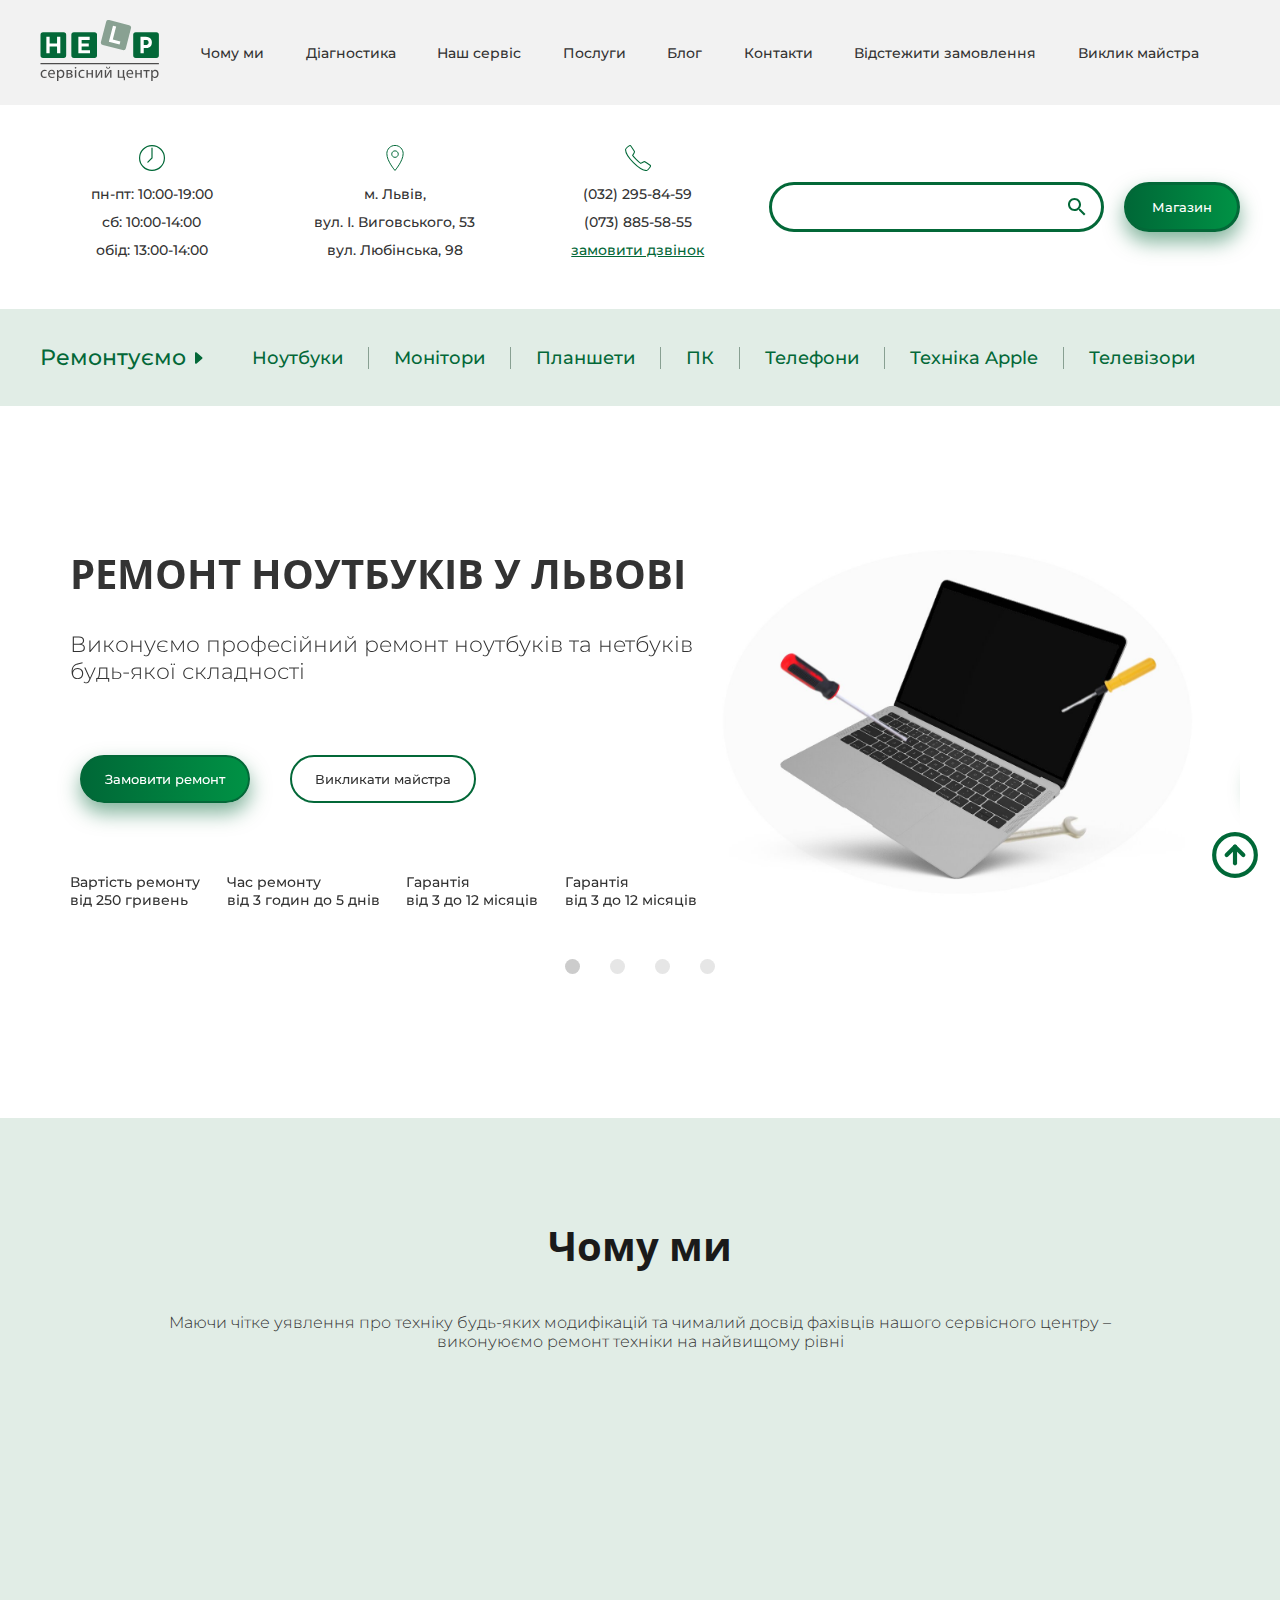
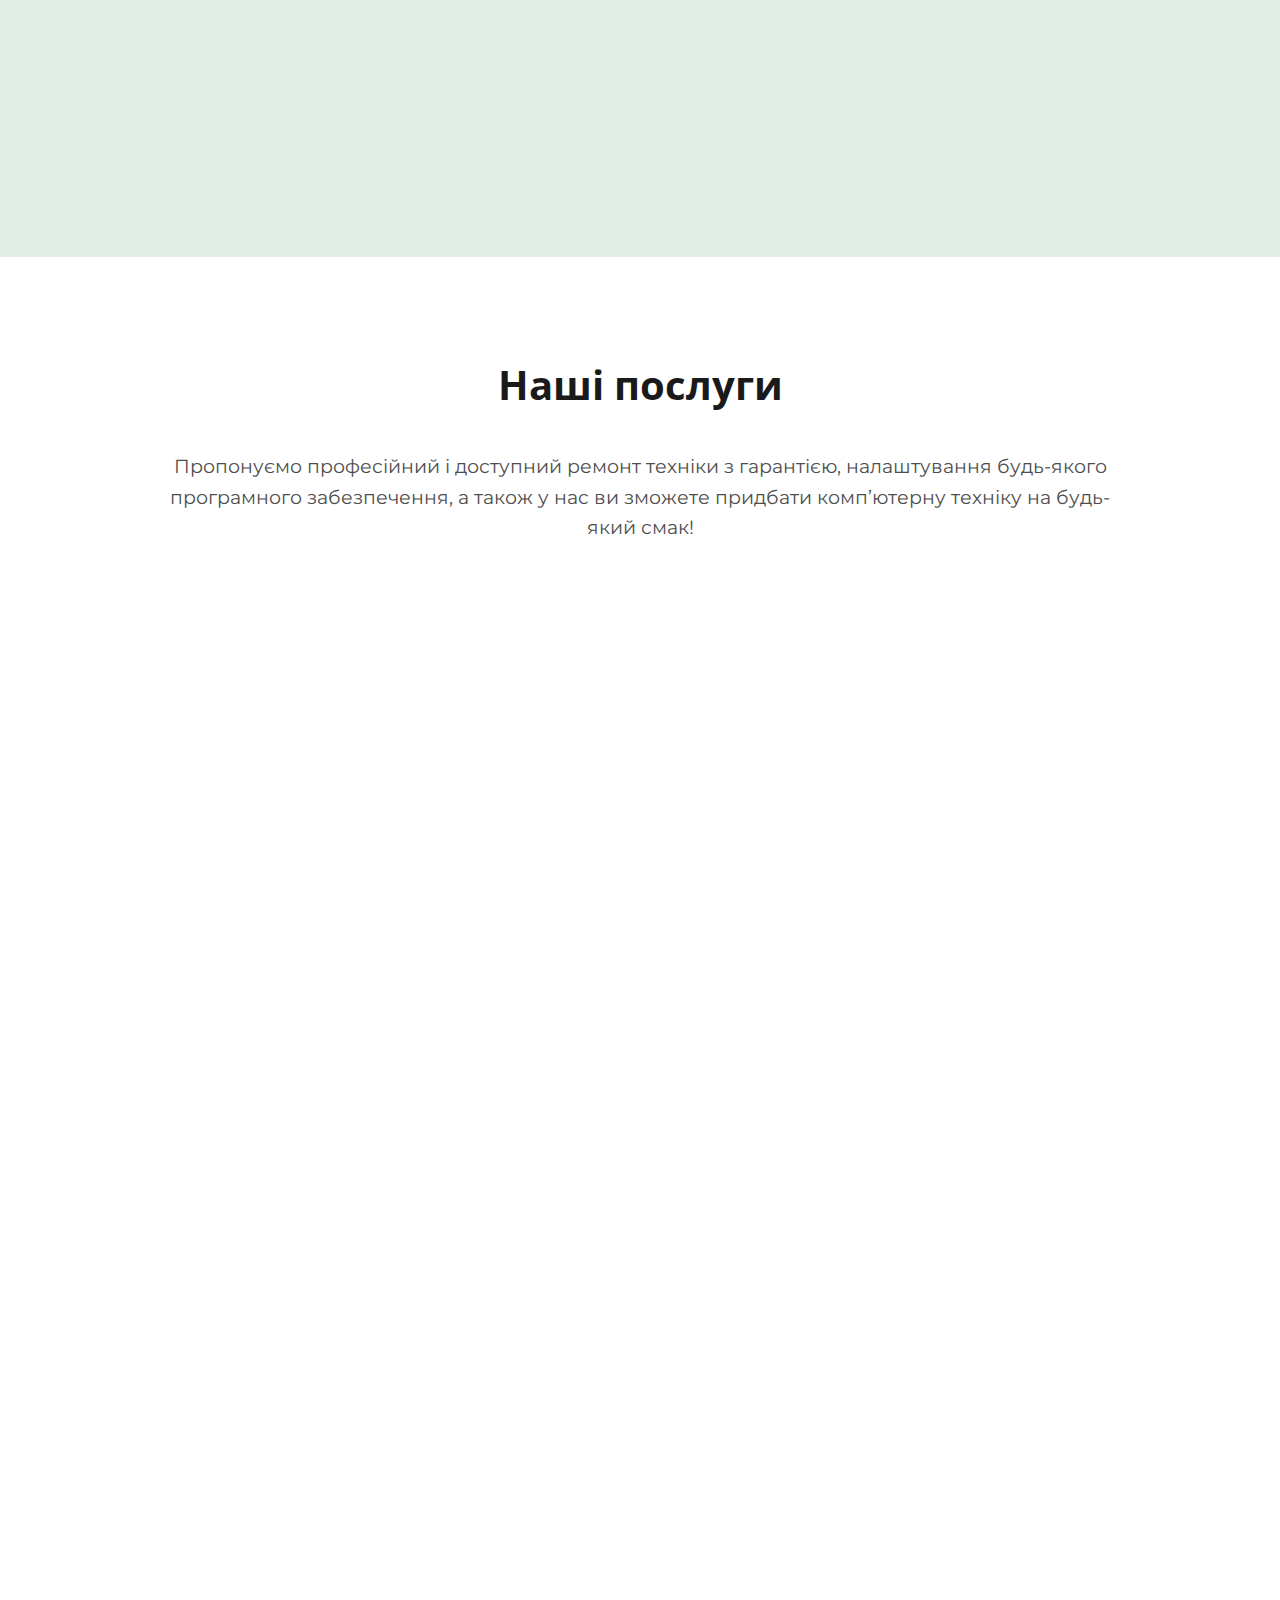
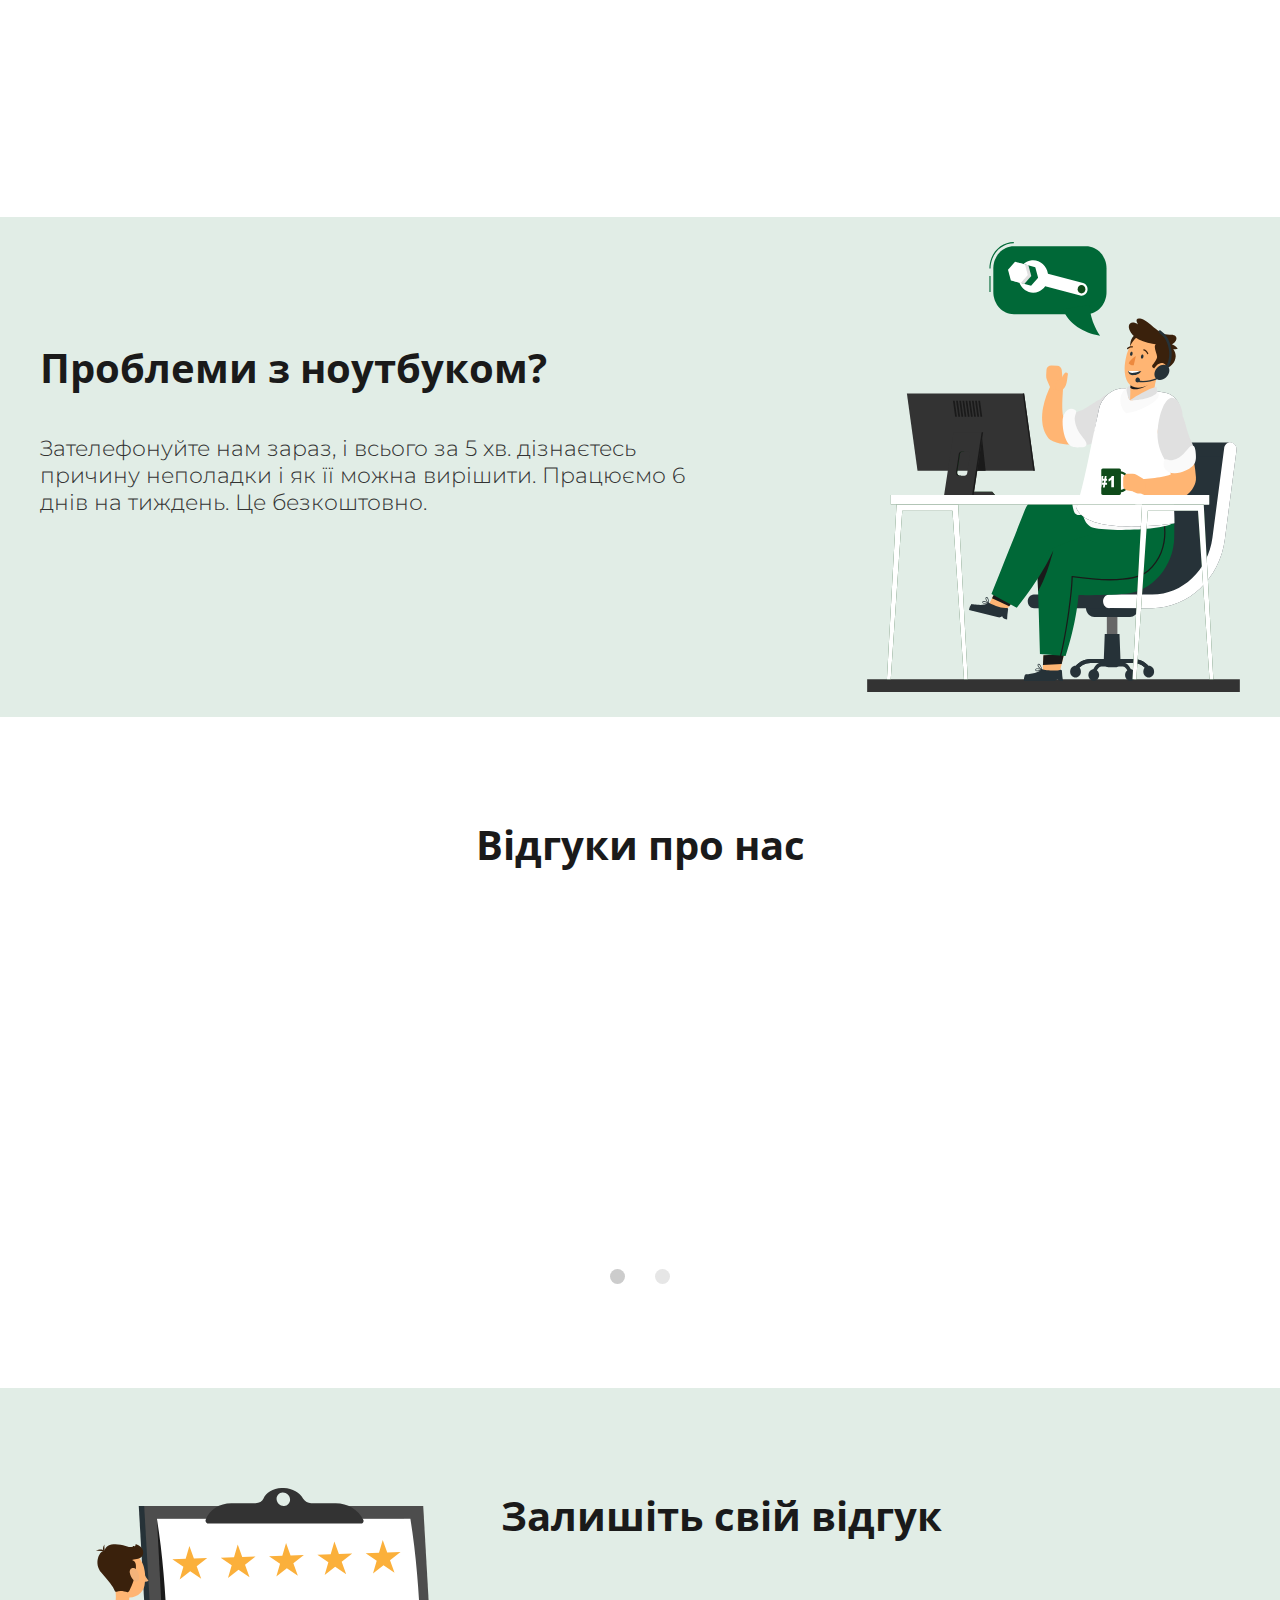
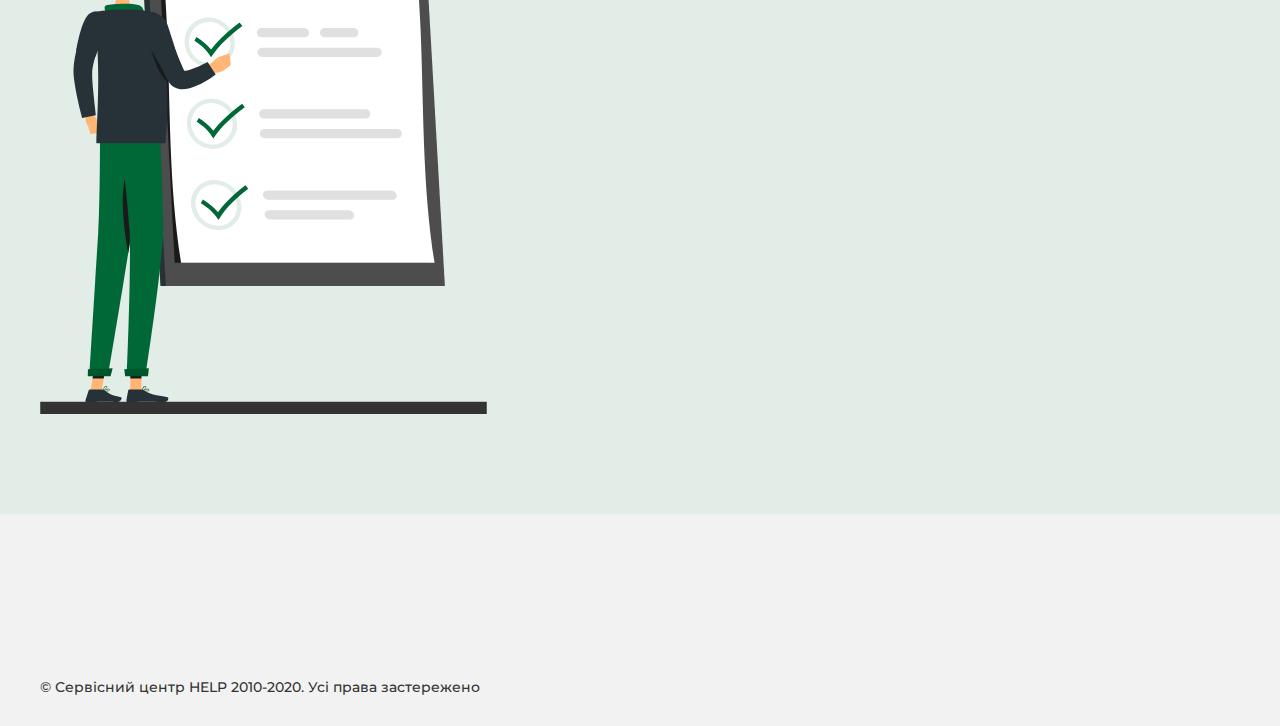
<file: index.html>
<!DOCTYPE html>
<html lang="en">
<head>
    <meta charset="UTF-8">
    <meta name="viewport" content="width=device-width, initial-scale=1.0">
    <title> Help Service </title>
    <link rel="stylesheet" href="css/styles.css">
    <link rel="icon" href="favicon.svg" sizes="32x32" type="image/svg">

</head>
<body>
    
    <div id="nav-block">
        <div class="container">

            <div class="logo">
                <a href="">
                    <svg width="120" height="61" viewBox="0 0 74.419 38.541"><defs><clipPath id="a"><path d="M0 0h732v252H0z"/></clipPath><clipPath id="b"><path d="M0 0h732v512H0z"/></clipPath><clipPath id="c"><path d="M0 0h310v160H0z"/></clipPath><clipPath id="d"><path d="M0 0h732v252H0z"/></clipPath><clipPath id="e"><path d="M0 0h550v701H0z"/></clipPath><clipPath id="f"><path d="M0 0h550v107H0z"/></clipPath><clipPath id="g"><path d="M0 0h550v703H0z"/></clipPath><clipPath id="h"><path d="M0 0h550v132H0z"/></clipPath><clipPath id="i"><path d="M0 196.78h350V0H0z"/></clipPath></defs><g clip-path="url(#i)" transform="matrix(.35278 0 0 -.35278 -24.727 53.76)"><path d="M80.174 49.369c-.664-.346-2.134-.808-4.009-.808-4.211 0-6.951 2.856-6.951 7.124 0 4.298 2.942 7.413 7.499 7.413 1.5 0 2.826-.375 3.519-.721l-.577-1.961c-.606.346-1.558.663-2.942.663-3.202 0-4.932-2.365-4.932-5.278 0-3.231 2.077-5.22 4.845-5.22 1.443 0 2.394.375 3.115.692zM92.402 57.185c.029 1.615-.663 4.124-3.519 4.124-2.566 0-3.691-2.365-3.893-4.124zm-7.441-1.817c.058-3.432 2.25-4.845 4.788-4.845 1.817 0 2.913.317 3.864.721l.433-1.818c-.894-.403-2.423-.865-4.644-.865-4.296 0-6.864 2.827-6.864 7.038 0 4.21 2.481 7.527 6.548 7.527 4.556 0 5.768-4.008 5.768-6.576 0-.519-.058-.923-.087-1.182zM101.08 54.532a5.7 5.7 0 01.116-1.039c.461-1.759 1.989-2.97 3.806-2.97 2.682 0 4.24 2.192 4.24 5.394 0 2.797-1.471 5.19-4.153 5.19-1.731 0-3.346-1.24-3.836-3.143-.087-.318-.173-.692-.173-1.038zm-2.509 3.72c0 1.789-.058 3.23-.116 4.557h2.279l.116-2.393h.057c1.038 1.701 2.682 2.711 4.961 2.711 3.374 0 5.912-2.856 5.912-7.096 0-5.018-3.057-7.498-6.345-7.498-1.846 0-3.461.808-4.297 2.191h-.058v-7.585h-2.509zM117.92 56.955h1.903c1.875 0 3.807.548 3.807 2.191 0 1.385-1.211 2.048-3.749 2.048-.836 0-1.355-.057-1.961-.115zm-.029-6.432c.721-.087 1.24-.115 2.048-.115 1.701 0 4.239.403 4.239 2.422 0 2.02-2.018 2.452-4.441 2.452h-1.846zm-2.394 12.114c.981.172 2.798.317 4.442.317 2.336 0 6.201-.376 6.201-3.49 0-1.731-1.327-2.798-2.913-3.144v-.057c2.047-.289 3.547-1.443 3.547-3.461 0-3.663-4.614-4.124-7.354-4.124a53.67 53.67 0 00-3.923.173zM130.56 62.809h2.538V48.85h-2.538zm2.826 3.922c.03-.865-.605-1.556-1.614-1.556-.894 0-1.529.691-1.529 1.556 0 .895.663 1.587 1.586 1.587.952 0 1.557-.692 1.557-1.587M147.83 49.369c-.664-.346-2.134-.808-4.009-.808-4.211 0-6.95 2.856-6.95 7.124 0 4.298 2.941 7.413 7.498 7.413 1.5 0 2.827-.375 3.519-.721l-.577-1.961c-.606.346-1.557.663-2.942.663-3.201 0-4.932-2.365-4.932-5.278 0-3.231 2.077-5.22 4.846-5.22 1.442 0 2.394.375 3.114.692zM153.83 62.809v-5.624h6.633v5.624h2.51V48.85h-2.51v6.316h-6.633V48.85h-2.509v13.959zM170.04 62.809v-5.884c0-2.22-.029-3.605-.144-5.595l.086-.029c.837 1.702 1.327 2.683 2.25 4.298l4.355 7.21h2.971V48.85h-2.423v5.912c0 2.278.058 3.461.173 5.711h-.087a78.736 78.736 0 00-2.307-4.326c-1.326-2.163-2.855-4.846-4.355-7.297h-2.913v13.959zM188.23 68.491c.086-1.24.691-2.192 1.846-2.192 1.24 0 1.816.922 1.961 2.192h1.817c-.116-2.365-1.615-3.576-3.836-3.576-2.538 0-3.519 1.586-3.634 3.576zm-1.645-5.682v-5.883c0-2.221-.028-3.606-.143-5.595l.086-.029c.837 1.702 1.326 2.682 2.25 4.297l4.354 7.21h2.971V48.85h-2.423v5.912c0 2.279.058 3.461.174 5.711h-.087a79.388 79.388 0 00-2.308-4.326c-1.326-2.163-2.855-4.845-4.354-7.297h-2.913v13.959zM209.95 62.809V50.84h6.432v11.969h2.508V50.753l1.443-.029-.145-6.315h-1.961l-.115 4.441h-10.671v13.959zM232.67 57.185c.028 1.615-.664 4.124-3.519 4.124-2.567 0-3.692-2.365-3.893-4.124zm-7.441-1.817c.057-3.432 2.25-4.845 4.788-4.845 1.816 0 2.912.317 3.864.721l.433-1.818c-.894-.403-2.423-.865-4.644-.865-4.297 0-6.864 2.827-6.864 7.038 0 4.21 2.48 7.527 6.547 7.527 4.557 0 5.768-4.008 5.768-6.576 0-.519-.057-.923-.087-1.182zM241.3 62.809v-5.624h6.634v5.624h2.509V48.85h-2.509v6.316H241.3V48.85h-2.509v13.959zM264.51 62.809v-2.02h-4.354V48.85h-2.51v11.939h-4.355v2.02zM269.82 54.532c0-.375.058-.721.115-1.039.461-1.759 1.99-2.97 3.807-2.97 2.682 0 4.24 2.192 4.24 5.394 0 2.797-1.472 5.19-4.153 5.19-1.731 0-3.346-1.24-3.836-3.143-.087-.318-.173-.692-.173-1.038zm-2.51 3.72c0 1.789-.057 3.23-.115 4.557h2.278l.117-2.393h.057c1.038 1.701 2.682 2.711 4.96 2.711 3.375 0 5.913-2.856 5.913-7.096 0-5.018-3.057-7.498-6.346-7.498-1.845 0-3.46.808-4.296 2.191h-.058v-7.585h-2.51zM281.04 72.994H68.96v2.307h212.08z" fill="#4e4d4d"/><path d="M276.43 84.52h-36.781a4.615 4.615 0 00-4.615 4.614v36.782a4.615 4.615 0 004.615 4.614h36.781a4.614 4.614 0 004.614-4.614V89.134a4.614 4.614 0 00-4.614-4.614" fill="#036838"/><path d="M258.08 107.77c.888 0 1.628.154 2.221.464.592.309 1.055.7 1.392 1.171.336.47.578.962.727 1.473.147.512.222.956.222 1.333 0 .296-.047.693-.141 1.191a4.855 4.855 0 01-.585 1.514c-.297.511-.747.942-1.354 1.292-.605.35-1.42.525-2.442.525h-4.199v-8.963zm-1.01 14.616c2.449 0 4.523-.411 6.218-1.232 1.696-.821 2.988-1.978 3.876-3.472.889-1.494 1.332-3.264 1.332-5.309a12.8 12.8 0 00-.545-3.654 9.734 9.734 0 00-1.735-3.331c-.795-.996-1.858-1.797-3.191-2.403-1.332-.605-2.966-.908-4.905-.908h-4.199V92.67h-5.855v29.716z" fill="#fff"/><path d="M216.26 98.532l-35.625 9.147a4.614 4.614 0 00-3.322 5.617l9.147 35.626a4.614 4.614 0 005.617 3.321l35.625-9.147a4.615 4.615 0 003.323-5.617l-9.148-35.625a4.614 4.614 0 00-5.617-3.322" fill="#89a192"/><path d="M198.82 142.1l5.671-1.456-5.984-23.308 13.53-3.474-1.405-5.474-19.202 4.929z" fill="#fff"/><path d="M165.63 84.52h-36.781a4.615 4.615 0 00-4.615 4.614v36.782a4.615 4.615 0 004.615 4.614h36.781a4.614 4.614 0 004.614-4.614V89.134a4.614 4.614 0 00-4.614-4.614" fill="#036838"/><path d="M136.82 122.38h20.268v-5.652h-14.414v-6.339h12.759v-5.653h-12.759v-6.42h14.979v-5.653H136.82z" fill="#fff"/><path d="M110.4 84.52H73.619a4.615 4.615 0 00-4.615 4.614v36.782a4.615 4.615 0 004.615 4.614H110.4a4.614 4.614 0 004.614-4.614V89.134a4.614 4.614 0 00-4.614-4.614" fill="#036838"/><path d="M104.5 122.38V92.663h-5.854v12.073H85.362V92.663h-5.854v29.717h5.854v-11.991h13.284v11.991z" fill="#fff"/></g></svg>
                </a>
            </div>
                
            <div id="nav-links">
                <a href="">Чому ми</a>
                <a href="">Діагностика</a>
                <a href="">Наш сервіс</a>
                <a href="">Послуги</a>
                <a href="">Блог</a>
                <a href="">Контакти</a>
                <a href="">Відстежити замовлення</a>
                <a href="">Виклик майстра</a>
            </div>

        </div>
    </div>
    <!-- #nav-block -->

    <div id="promo-block">
        <div class="container">

            <div class="contact wow fadeInDown">
                <svg width="26" viewBox="0 0 7.801 7.801"><path d="M3.901.176a3.724 3.724 0 110 7.449 3.724 3.724 0 010-7.449z" fill="none" stroke="#006837" stroke-linecap="round" stroke-miterlimit="10" stroke-width=".35278"/><path d="M2.66 5.142l1.241-1.241V.952" fill="none" stroke="#006837" stroke-linecap="round" stroke-miterlimit="10" stroke-width=".35278"/></svg>

                <p>пн-пт: 10:00-19:00</p>
                <p>сб: 10:00-14:00</p>
                <p>обід: 13:00-14:00</p>
            </div>

            <div class="contact wow fadeInDown">
                <svg width="20" viewBox="0 0 6.2114 9.3363"><g transform="translate(-7.2887 -7.1487) matrix(.35278 0 0 -.35278 -249.38 2046.8)"><g clip-path="url(#clipPath5898)"><g transform="translate(744.67 5772.9)"><path d="m0 0c0-7.531-8.304-17.161-8.304-17.161s-8.303 9.451-8.303 17.161c0 4.586 3.717 8.304 8.303 8.304s8.304-3.718 8.304-8.304z" fill="none" stroke="#006837" stroke-linejoin="round" stroke-miterlimit="10"/></g><g transform="translate(736.37 5775.7)"><path d="m0 0c1.834 0 3.321-1.487 3.321-3.321 0-1.835-1.487-3.322-3.321-3.322s-3.321 1.487-3.321 3.322c0 1.834 1.487 3.321 3.321 3.321z" fill="none" stroke="#006837" stroke-linejoin="round" stroke-miterlimit="10"/></g></g></g></svg>

                <p>м. Львів,</p>
                <p>вул. І. Виговського, 53</p>
                <p>вул. Любінська, 98</p>
            </div>
            <div class="contact wow fadeInDown">

                <svg width="26" viewBox="0 0 8.6195 8.6202"><g transform="translate(-16.857 -14.499) matrix(.35278 0 0 -.35278 -321.47 2053.6)"><g clip-path="url(#clipPath5922)" transform="translate(973.8 5762.8)"><path d="m0 0s1.976 1.131 2.493 1.403c0.516 0.273 1.05 0.342 1.375 0.143 0.491-0.3 4.617-3.045 4.965-3.288 0.347-0.244 0.515-0.939 0.037-1.62-0.475-0.682-2.67-3.376-3.6-3.347-0.932 0.03-4.805 0.115-12.109 7.421-7.302 7.304-7.389 11.178-7.419 12.109-0.029 0.931 2.664 3.127 3.346 3.603s1.378 0.297 1.62-0.038c0.275-0.381 2.989-4.494 3.287-4.966 0.205-0.322 0.13-0.859-0.143-1.376-0.272-0.517-1.403-2.492-1.403-2.492s0.798-1.361 3.494-4.056c2.697-2.697 4.057-3.496 4.057-3.496z" fill="none" stroke="#006837" stroke-miterlimit="10"/></g></g></svg>

                <p>(032) 295-84-59</p>
                <p>(073) 885-58-55</p>
                <p class="text-green"><a href="">замовити дзвінок</a></p>
            </div>

            <div class="contact wow fadeInDown">
                <form action="" class="search">
                    <input type="search">
                    <div class="hidden-area">
                        <h5>Назва категорії</h5>
                        <ul>
                            <li><a href="">Lorem, ipsum dolor.</a></li>
                            <li><a href="">Lorem, ipsum dolor.</a></li>
                            <li><a href="">Lorem, ipsum dolor.</a></li>
                            <li><a href="">Lorem, ipsum dolor.</a></li>
                        </ul>
                    </div>
                </form>
            </div>

            <div class="to-shop wow fadeInDown">
                <a href="" class="button">Магазин</a>
            </div>
            
        </div>
    </div>
    <!-- #promo-block -->

    <div id="menu-block">
        <div class="container">
            <span id="menu-arrow" class="wow bounceInLeft">
                Ремонтуємо
            </span>
            <nav id="nav">
                <a href="">Ноутбуки</a>
                <a href="">Монітори</a>
                <a href="">Планшети</a>
                <a href="">ПК</a>
                <a href="">Телефони</a>
                <a href="">Техніка Apple</a>
                <a href="">Телевізори</a>
            </nav>

            <form action="" class="wow bounceInDown search">
                <input type="search">
                <div class="hidden-area">
                    <h5><a href="">Назва категорії</a></h5>
                    <ol>
                        <li><a href="">Lorem, <b>підсвічене слово</b> dolor.</a></li>
                        <li><a href="">Lorem, ipsum <b>dolor</b>.</a></li>
                        <li><a href="">Lorem, <b>ipsum</b> dolor.</a></li>
                        <li><a href="">Lorem, <b>ipsum</b> dolor.</a></li>
                        <li><a href="">Lorem, <b>підсвічене слово</b> dolor.</a></li>
                        <li><a href="">Lorem, ipsum <b>dolor</b>.</a></li>
                        <li><a href="">Lorem, <b>ipsum</b> dolor.</a></li>
                        <li><a href="">Lorem, <b>ipsum</b> dolor.</a></li>
                        <li><a href="">Lorem, <b>підсвічене слово</b> dolor.</a></li>
                        <li><a href="">Lorem, ipsum <b>dolor</b>.</a></li>
                        <li><a href="">Lorem, <b>ipsum</b> dolor.</a></li>
                        <li><a href="">Lorem, <b>ipsum</b> dolor.</a></li>
                    </ol>
                </div>
            </form>

            <span class="phone wow bounceInRight">
                <div class="hidden-area">
                    <ul>
                        <li><a href="">
                            <svg viewBox="0 0 16 16"><path d="M10 3a1 1 0 0 1 1 1v8a1 1 0 0 1-1 1H6a1 1 0 0 1-1-1V4a1 1 0 0 1 1-1h4zM6 2a2 2 0 0 0-2 2v8a2 2 0 0 0 2 2h4a2 2 0 0 0 2-2V4a2 2 0 0 0-2-2H6z"/><path d="M8 12a1 1 0 1 0 0-2 1 1 0 0 0 0 2zM1.599 4.058a.5.5 0 0 1 .208.676A6.967 6.967 0 0 0 1 8c0 1.18.292 2.292.807 3.266a.5.5 0 0 1-.884.468A7.968 7.968 0 0 1 0 8c0-1.347.334-2.619.923-3.734a.5.5 0 0 1 .676-.208zm12.802 0a.5.5 0 0 1 .676.208A7.967 7.967 0 0 1 16 8a7.967 7.967 0 0 1-.923 3.734.5.5 0 0 1-.884-.468A6.967 6.967 0 0 0 15 8c0-1.18-.292-2.292-.807-3.266a.5.5 0 0 1 .208-.676zM3.057 5.534a.5.5 0 0 1 .284.648A4.986 4.986 0 0 0 3 8c0 .642.12 1.255.34 1.818a.5.5 0 1 1-.93.364A5.986 5.986 0 0 1 2 8c0-.769.145-1.505.41-2.182a.5.5 0 0 1 .647-.284zm9.886 0a.5.5 0 0 1 .648.284C13.855 6.495 14 7.231 14 8c0 .769-.145 1.505-.41 2.182a.5.5 0 0 1-.93-.364C12.88 9.255 13 8.642 13 8c0-.642-.12-1.255-.34-1.818a.5.5 0 0 1 .283-.648z"/></svg>
                            067 132467
                        </a></li>
                        <li><a href="">
                            <svg viewBox="0 0 512 512"><path d="M444 49.9C431.3 38.2 379.9.9 265.3.4c0 0-135.1-8.1-200.9 52.3C27.8 89.3 14.9 143 13.5 209.5c-1.4 66.5-3.1 191.1 117 224.9h.1l-.1 51.6s-.8 20.9 13 25.1c16.6 5.2 26.4-10.7 42.3-27.8 8.7-9.4 20.7-23.2 29.8-33.7 82.2 6.9 145.3-8.9 152.5-11.2 16.6-5.4 110.5-17.4 125.7-142 15.8-128.6-7.6-209.8-49.8-246.5zM457.9 287c-12.9 104-89 110.6-103 115.1-6 1.9-61.5 15.7-131.2 11.2 0 0-52 62.7-68.2 79-5.3 5.3-11.1 4.8-11-5.7 0-6.9.4-85.7.4-85.7-.1 0-.1 0 0 0-101.8-28.2-95.8-134.3-94.7-189.8 1.1-55.5 11.6-101 42.6-131.6 55.7-50.5 170.4-43 170.4-43 96.9.4 143.3 29.6 154.1 39.4 35.7 30.6 53.9 103.8 40.6 211.1zm-139-80.8c.4 8.6-12.5 9.2-12.9.6-1.1-22-11.4-32.7-32.6-33.9-8.6-.5-7.8-13.4.7-12.9 27.9 1.5 43.4 17.5 44.8 46.2zm20.3 11.3c1-42.4-25.5-75.6-75.8-79.3-8.5-.6-7.6-13.5.9-12.9 58 4.2 88.9 44.1 87.8 92.5-.1 8.6-13.1 8.2-12.9-.3zm47 13.4c.1 8.6-12.9 8.7-12.9.1-.6-81.5-54.9-125.9-120.8-126.4-8.5-.1-8.5-12.9 0-12.9 73.7.5 133 51.4 133.7 139.2zM374.9 329v.2c-10.8 19-31 40-51.8 33.3l-.2-.3c-21.1-5.9-70.8-31.5-102.2-56.5-16.2-12.8-31-27.9-42.4-42.4-10.3-12.9-20.7-28.2-30.8-46.6-21.3-38.5-26-55.7-26-55.7-6.7-20.8 14.2-41 33.3-51.8h.2c9.2-4.8 18-3.2 23.9 3.9 0 0 12.4 14.8 17.7 22.1 5 6.8 11.7 17.7 15.2 23.8 6.1 10.9 2.3 22-3.7 26.6l-12 9.6c-6.1 4.9-5.3 14-5.3 14s17.8 67.3 84.3 84.3c0 0 9.1.8 14-5.3l9.6-12c4.6-6 15.7-9.8 26.6-3.7 14.7 8.3 33.4 21.2 45.8 32.9 7 5.7 8.6 14.4 3.8 23.6z"/></svg>
                            viber
                        </a></li>
                        <li><a href="">
                            <svg viewBox="0 0 496 512"><path d="M248 8C111 8 0 119 0 256s111 248 248 248 248-111 248-248S385 8 248 8zm121.8 169.9l-40.7 191.8c-3 13.6-11.1 16.9-22.4 10.5l-62-45.7-29.9 28.8c-3.3 3.3-6.1 6.1-12.5 6.1l4.4-63.1 114.9-103.8c5-4.4-1.1-6.9-7.7-2.5l-142 89.4-61.2-19.1c-13.3-4.2-13.6-13.3 2.8-19.7l239.1-92.2c11.1-4 20.8 2.7 17.2 19.5z"/></svg>
                            telegram
                        </a></li>
                    </ul>
                </div>
            </span>
            <a href="" class="shop wow bounceInRight"></a>

        </div>
    </div>
    <!-- #menu-block -->

    <div id="slider-block">
        <div class="container">
            <section id="carousel" class="owl-carousel">

                <article class="item">
                    <div class="item-text">
                        <h3>Ремонт ноутбуків у Львові</h3>
                        <div class="item-desc">Виконуємо професійний ремонт ноутбуків та нетбуків будь-якої складності</div>
                        <div class="item-buttons">
                            <a href="">Замовити ремонт</a>
                            <a href="">Викликати майстра</a>                            
                        </div>
                        <div class="item-list">
                            <ul>
                                <li>Вартість ремонту<br /> від 250 гривень</li>
                                <li>Час ремонту<br /> від 3 годин до 5 днів</li>
                                <li>Гарантія<br /> від 3 до 12 місяців</li>
                                <li>Гарантія<br /> від 3 до 12 місяців</li>
                            </ul>
                        </div>
                    </div>
                    <div class="item-image">
                        <img src="temp/laptop.jpg" alt="">
                    </div>
                </article>
                <article class="item">
                    <div class="item-text">
                        <h3>Ремонт ноутбуків у Львові</h3>
                        <div class="item-desc">Виконуємо професійний ремонт ноутбуків та нетбуків будь-якої складності</div>
                        <div class="item-buttons">
                            <a href="">Замовити ремонт</a>
                            <a href="">Викликати майстра</a>                            
                        </div>
                        <div class="item-list">
                            <ul>
                                <li>Вартість ремонту<br /> від 250 гривень</li>
                                <li>Час ремонту<br /> від 3 годин до 5 днів</li>
                                <li>Гарантія<br /> від 3 до 12 місяців</li>
                            </ul>
                        </div>
                    </div>
                    <div class="item-image">
                        <img src="temp/laptop.jpg" alt="">
                    </div>
                </article>
                <article class="item">
                    <div class="item-text">
                        <h3>Ремонт ноутбуків у Львові</h3>
                        <div class="item-desc">Виконуємо професійний ремонт ноутбуків та нетбуків будь-якої складності</div>
                        <div class="item-buttons">
                            <a href="">Замовити ремонт</a>
                            <a href="">Викликати майстра</a>                            
                        </div>
                        <div class="item-list">
                            <ul>
                                <li>Вартість ремонту<br /> від 250 гривень</li>
                                <li>Час ремонту<br /> від 3 годин до 5 днів</li>
                                <li>Гарантія<br /> від 3 до 12 місяців</li>
                            </ul>
                        </div>
                    </div>
                    <div class="item-image">
                        <img src="temp/laptop.jpg" alt="">
                    </div>
                </article>
                <article class="item">
                    <div class="item-text">
                        <h3>Ремонт ноутбуків у Львові</h3>
                        <div class="item-desc">Виконуємо професійний ремонт ноутбуків та нетбуків будь-якої складності</div>
                        <div class="item-buttons">
                            <a href="">Замовити ремонт</a>
                            <a href="">Викликати майстра</a>                            
                        </div>
                        <div class="item-list">
                            <ul>
                                <li>Вартість ремонту<br /> від 250 гривень</li>
                                <li>Час ремонту<br /> від 3 годин до 5 днів</li>
                                <li>Гарантія<br /> від 3 до 12 місяців</li>
                            </ul>
                        </div>
                    </div>
                    <div class="item-image">
                        <img src="temp/laptop.jpg" alt="">
                    </div>
                </article>

            </section>
        </div>
    </div>
    <!-- #slider-block -->

    <div id="about-block" class="bg-green">
        <div class="container">
            <header>
                <div class="title">Чому ми</div>
                <div class="lead">
                    <p>Маючи чітке уявлення про техніку будь-яких модифікацій та чималий досвід фахівців нашого сервісного центру – виконуюємо ремонт техніки на найвищому рівні</p>
                </div>                
            </header>

            <section>
                <article class="wow fadeInRight">
                    <svg viewBox="0 0 14.787 14.785"><g transform="translate(-10.749 -26.536) matrix(.35278 0 0 -.35278 -102.34 1592.3)"><path transform="translate(331.43 4400.4)" d="m0 0c0.115 0 0.228-0.029 0.327-0.085 9.408-5.405 21.415-2.16 26.82 7.248 5.404 9.407 2.159 21.414-7.248 26.818-9.407 5.405-21.415 2.16-26.819-7.247-3.497-6.087-3.48-13.578 0.045-19.649 0.087-0.151 0.111-0.332 0.065-0.501l-2.452-9.003 9.111 2.399c0.05 0.012 0.1 0.019 0.151 0.02m-10.208-3.998c-0.362 0-0.656 0.293-0.656 0.655 0 0.058 8e-3 0.117 0.024 0.174l2.681 9.822c-5.683 10.081-2.118 22.86 7.963 28.543s22.86 2.118 28.544-7.963c5.683-10.081 2.117-22.86-7.964-28.543-6.35-3.58-14.105-3.603-20.476-0.059l-9.95-2.619c-0.054-0.011-0.111-0.014-0.166-0.01" fill="#006837"/><path transform="translate(341.52 4410.1)" d="m0 0c-1.627 0-2.947-1.319-2.947-2.947 0-1.627 1.32-2.947 2.947-2.947s2.947 1.32 2.947 2.947c0 1.628-1.32 2.947-2.947 2.947m0-7.203c-2.351 0-4.256 1.906-4.256 4.256 0 2.351 1.905 4.257 4.256 4.257s4.256-1.906 4.256-4.257c0-2.35-1.905-4.256-4.256-4.256" fill="#006837"/><path transform="translate(341.52 4430.4)" d="m0 0c-1.627 0-2.947-1.319-2.947-2.946v-8.841c0-1.627 1.32-2.946 2.947-2.946s2.947 1.319 2.947 2.946v8.841c0 1.627-1.32 2.946-2.947 2.946m0-16.042c-2.351 0-4.256 1.905-4.256 4.255v8.841c0 2.35 1.905 4.256 4.256 4.256s4.256-1.906 4.256-4.256v-8.841c0-2.35-1.905-4.255-4.256-4.255" fill="#006837"/></g></svg>
                    <h4>Індивідуальний підхід</h4>
                    <p>Нам важлива думка та побажання кожного клієнта</p>
                </article>
                <article class="wow fadeInLeft">
                    <svg viewBox="0 0 14.816 14.817"><g transform="translate(-75.747 -97.579) matrix(.35278 0 0 -.35278 -190.32 1663.3)"><path transform="translate(792.48 4399.8)" d="m0 0c-2.518-2.518-6.671-3.139-11.692-1.749-1.406 0.39-2.831 0.924-4.255 1.588 0.65 0.363 1.299 0.752 1.947 1.167 0.709-0.724 1.696-1.174 2.787-1.174 2.152 0 3.903 1.751 3.903 3.903 0 0.75-0.213 1.45-0.58 2.045 0.363 0.341 0.723 0.688 1.072 1.037 2.841 2.841 5.211 5.954 6.981 9.128 3.045-6.502 3.169-12.612-0.163-15.945m-17.298 0.509c-3.329 1.749-6.616 4.196-9.601 7.18-2.006 2.006-3.775 4.156-5.267 6.397 1.016 0.706 1.683 1.88 1.683 3.208 0 0.116-5e-3 0.233-0.015 0.348l-1.228-0.109c7e-3 -0.079 0.01-0.159 0.01-0.239 0-1.473-1.198-2.67-2.67-2.67-1.473 0-2.671 1.197-2.671 2.67s1.198 2.671 2.671 2.671c1.017 0 1.932-0.566 2.389-1.475l1.101 0.552c-0.301 0.601-0.74 1.099-1.267 1.464 1.491 2.241 3.259 4.389 5.264 6.393 2.985 2.986 6.274 5.433 9.604 7.182 2.267-1.193 4.56-2.731 6.782-4.594-0.416-0.621-0.659-1.366-0.659-2.167 0-2.153 1.751-3.903 3.903-3.903 0.802 0 1.547 0.243 2.167 0.658 1.863-2.221 3.401-4.515 4.594-6.781-1.749-3.33-4.196-6.619-7.181-9.605-0.328-0.328-0.666-0.654-1.007-0.974-0.68 0.576-1.559 0.924-2.517 0.924-0.877 0-1.705-0.284-2.395-0.821l0.757-0.973c0.472 0.367 1.038 0.561 1.638 0.561 1.472 0 2.67-1.198 2.67-2.67 0-1.473-1.198-2.671-2.67-2.671-1.473 0-2.671 1.198-2.671 2.671 0 0.48 0.129 0.951 0.373 1.362l-1.059 0.63c-0.358-0.601-0.547-1.29-0.547-1.992 0-0.619 0.145-1.203 0.402-1.723-0.863-0.552-1.726-1.053-2.583-1.504m-10.477-2.974c-2.788 0-5.158 0.81-6.814 2.465-2.861 2.862-3.262 7.803-1.126 13.624 0.415-0.151 0.862-0.233 1.329-0.233 0.381 0 0.748 0.056 1.097 0.158 1.557-2.362 3.411-4.625 5.518-6.732 2.839-2.838 5.951-5.208 9.125-6.979-3.26-1.525-6.395-2.304-9.129-2.303m-6.813 37.053c3.332 3.333 9.442 3.208 15.944 0.163-3.174-1.77-6.287-4.14-9.127-6.98-2.106-2.106-3.96-4.368-5.517-6.729-0.351 0.102-0.72 0.156-1.098 0.156-0.467 0-0.914-0.083-1.329-0.233-2.135 5.82-1.735 10.762 1.127 13.623m22.896 1.749c5.021 1.391 9.174 0.769 11.692-1.749s3.139-6.67 1.749-11.692c-0.39-1.407-0.925-2.833-1.59-4.257-1.192 2.137-2.658 4.256-4.357 6.276 0.521 0.663 0.832 1.498 0.832 2.405 0 0.876-0.283 1.704-0.82 2.394l-0.973-0.756c0.367-0.472 0.561-1.039 0.561-1.638 0-1.473-1.198-2.671-2.671-2.671-1.472 0-2.67 1.198-2.67 2.671 0 1.472 1.198 2.67 2.67 2.67 0.481 0 0.952-0.129 1.363-0.373l0.63 1.06c-0.601 0.357-1.29 0.546-1.993 0.546-0.906 0-1.741-0.312-2.404-0.832-2.021 1.698-4.139 3.165-6.277 4.357 1.425 0.665 2.851 1.2 4.258 1.589m12.566-19.048c0.884 1.762 1.58 3.533 2.063 5.278 1.514 5.469 0.781 10.047-2.065 12.893s-7.425 3.579-12.893 2.065c-1.745-0.483-3.516-1.179-5.278-2.063-2.192 1.101-4.387 1.906-6.502 2.37-4.913 1.076-9.053 0.234-11.659-2.372-1.672-1.672-2.642-4.022-2.805-6.796-0.145-2.495 0.36-5.358 1.462-8.308-0.905-0.715-1.487-1.821-1.487-3.062 0-1.24 0.582-2.346 1.487-3.062-1.102-2.949-1.607-5.813-1.462-8.308 0.163-2.773 1.133-5.123 2.805-6.796 1.868-1.867 4.488-2.83 7.653-2.83 0.635 0 1.293 0.038 1.971 0.117 2.714 0.313 5.614 1.237 8.541 2.709 1.76-0.883 3.53-1.578 5.274-2.061 1.861-0.515 3.619-0.77 5.24-0.77 3.144 0 5.775 0.958 7.653 2.835 2.606 2.606 3.448 6.747 2.371 11.66-0.464 2.114-1.269 4.309-2.369 6.501" fill="#006837"/><path transform="translate(785.3 4410.8)" d="m0 0h-1.274v3.105c0 1.374-0.923 2.593-2.245 2.966l-0.46 0.13-0.335-1.186 0.461-0.13c0.793-0.224 1.347-0.955 1.347-1.78v-3.105h-2.219v1.685h-1.233v-1.685h-5.547v-1.232h11.505z" fill="#006837"/><path transform="translate(774 4417.7)" d="m0 0v1.326c0.378-0.11 0.778-0.169 1.191-0.169 0.414 0 0.813 0.059 1.192 0.169v-1.326c-0.29-0.359-0.724-0.569-1.192-0.569-0.467 0-0.902 0.21-1.191 0.569m-1.89 5.471v1.602h4.254l1.807-2.389c-0.349-1.319-1.553-2.294-2.98-2.294-1.699 0-3.081 1.382-3.081 3.081m3.081 4.889c1.7 0 3.082-1.382 3.082-3.082v-0.686l-1.296 1.714h-4.691c0.424 1.195 1.566 2.054 2.905 2.054m2.039-11.264 2.569-0.725 0.334 1.186-2.517 0.711v1.636c1.139 0.778 1.89 2.086 1.89 3.567v1.808c0 2.379-1.936 4.314-4.315 4.314-2.378 0-4.314-1.935-4.314-4.314v-1.808c0-1.481 0.75-2.789 1.89-3.567v-1.636l-4.164-1.175c-1.322-0.373-2.245-1.593-2.245-2.966v-3.106h-1.274v-1.232h7.478v1.232h-1.52v1.685h-1.233v-1.685h-2.219v3.106c0 0.824 0.554 1.556 1.347 1.779l4.216 1.189c0.519-0.568 1.252-0.897 2.038-0.897 0.787 0 1.52 0.33 2.039 0.898" fill="#006837"/></g></svg>
                       
                    <h4>Досвід</h4>
                    <p>Працюємо у свері ремонту техніки більшне 10 років</p>
                </article>
                <article class="wow fadeInRight">
                    <svg viewBox="0 0 12.087 12.088"><g transform="translate(-232.84 -123.13) matrix(.35278 0 0 -.35278 -187.28 1687.4)"><path transform="translate(1223.3 4401.6)" d="m0 0c-0.571-0.571-1.428-0.571-1.999 0l-1.998 1.999 1.998 1.999 1.999-1.999c0.571-0.571 0.571-1.428 0-1.999m-14.134 12.135 1.999 1.999 9.137-9.137-1.999-1.999zm-12.991-6.71 9.708 9.708 1.999-1.999-9.708-9.708zm-0.999-4.997c-0.571-0.571-1.428-0.571-1.999 0-0.571 0.572-0.571 1.428 0 1.999l1.999 1.999 1.998-1.999zm16.275 20.273c0.285-0.429 0.571-0.714 0.856-1.142 0.286-0.286 0.714-0.714 1.142-0.857l-3.426-3.426-1.999 1.998zm1.998 7.994 1 1c1.284 1.284 3.283 1.57 4.854 0.856l-3.855-3.854c-1.142-1.142-1.142-2.856 0-3.998s2.855-1.142 3.997 0l3.855 3.855c0.714-1.713 0.428-3.569-0.857-4.997l-0.999-0.999c-2.284-2.284-5.853-2.284-8.138 0-2.141 2.284-2.141 5.853 0.143 8.137m-1.427-13.419 2.712 2.712c2.57-0.999 5.568-0.428 7.709 1.571l1 0.999c2.284 2.284 2.284 5.853 0 8.137l-1-0.999-3.997-3.997c-0.571-0.571-1.428-0.571-1.999 0s-0.571 1.427 0 1.998l4.997 4.997c-2.284 2.285-5.853 2.285-8.138 0l-0.999-0.999c-1.998-1.999-2.57-5.14-1.57-7.709l-3.712-3.712-13.42 13.419-2.712 0.714 0.714-2.712 13.419-13.42-12.848-12.849c-1.143-1.142-1.143-2.855 0-3.997 1.142-1.142 2.855-1.142 3.997 0l11.849 11.849 12.278-12.278c1.142-1.142 2.855-1.142 3.997 0 1.142 1.143 1.142 2.856 0 3.998z" fill="#006837"/></g>
                    </svg>
                       
                    <h4>Професійне обладнання</h4>
                    <p>Використовуємо тільки якісні інструменти та обладнання</p>
                </article>
                <article class="wow fadeInLeft">
                    <svg viewBox="0 0 14.905 17.038"><g transform="translate(158.64 -208.35) matrix(.35278 0 0 -.35278 -270.98 1698.3)"><path transform="translate(331.45 4193.1)" d="m0 0 4.477 0.467 3.644-2.64 2.223 1.611-3.377-5.85-4.309-7.464-3.875 7.289-8.249-0.289 6.608 11.446 1.03-0.458zm-3.801 7.179 0.396 3.793-2.239 3.09 2.239 3.09-0.396 3.793 3.487 1.552 1.552 3.487 3.793-0.396 3.09 2.239 3.09-2.239 3.793 0.396 1.552-3.487 3.487-1.552-0.396-3.793 2.239-3.09-2.239-3.09 0.396-3.793-0.11-0.049-3.377-1.503-1.552-3.487-3.793 0.396-3.09-2.239-3.09 2.239-3.793-0.396-1.552 3.487-3.377 1.503zm22.902-2.609 6.608-11.446-8.25 0.289-3.875-7.289-4.309 7.464 3.887 6.733 0.955-0.1 2.124-0.222 1.829 4.113zm-21.498-13.199 4.982-9.371 5.536 9.588 5.536-9.589 4.982 9.371 10.606-0.371-8.307 14.389 1.244 0.553-0.467 4.477 2.641 3.644-2.641 3.644 0.468 4.477-4.112 1.829-1.829 4.112-4.477-0.467-3.644 2.64-3.644-2.641-4.477 0.468-1.829-4.112-4.112-1.829 0.467-4.477-2.64-3.644 2.641-3.644-0.468-4.477 1.245-0.554-8.308-14.387z" fill="#006837"/></g></svg>
                    <h4>Гарантія</h4>
                    <p>На кожен виконаний ремонт даємо офіцінй гарантію від 3 до 12 місяців</p>
                </article>
                <article class="wow fadeInRight">
                    <svg viewBox="0 0 14.159 16.185"><g transform="translate(-8.0397 -83.288) matrix(.35278 0 0 -.35278 -258.73 1571.8)"><path transform="translate(794.14 4190.2)" d="m0 0c-0.188-0.978-0.451-1.937-0.771-2.858-0.959-2.633-2.538-5.039-4.569-6.976-1.429-1.354-3.065-2.463-4.851-3.31-2.52-1.184-5.34-1.767-8.123-1.692-0.959 0.019-1.937 0.132-2.896 0.301-0.959 0.188-1.899 0.432-2.802 0.752-2.613 0.94-5.02 2.501-6.957 4.513-1.373 1.429-2.482 3.046-3.328 4.833-1.204 2.538-1.805 5.358-1.73 8.16 0.019 0.978 0.132 1.974 0.301 2.952 0.188 0.978 0.451 1.956 0.771 2.877 0.94 2.614 2.519 5.002 4.531 6.92 1.448 1.372 3.084 2.501 4.889 3.346 2.388 1.11 5.021 1.693 7.634 1.693h0.47c0.959-0.019 1.937-0.132 2.896-0.301 0.959-0.188 1.899-0.433 2.802-0.752 2.613-0.94 5.02-2.501 6.938-4.494 1.373-1.429 2.501-3.084 3.347-4.889 1.185-2.52 1.787-5.321 1.711-8.104 0.019-0.997-0.094-1.993-0.263-2.971m0.301 11.865c-0.94 1.993-2.181 3.798-3.704 5.378-0.79 0.827-1.655 1.579-2.576 2.256l1.654 2.2c0.32 0.414 0.226 1.015-0.188 1.316-0.413 0.32-1.015 0.226-1.316-0.188l-1.73-2.294c-1.109 0.677-2.294 1.241-3.516 1.674-0.997 0.357-2.05 0.639-3.103 0.846-0.752 0.132-1.504 0.225-2.275 0.282v3.949h2.576c0.527 0 0.94 0.432 0.94 0.94 0 0.507-0.432 0.94-0.94 0.94h-7.051c-0.526 0-0.94-0.433-0.94-0.94 0-0.508 0.432-0.94 0.94-0.94h2.576v-3.893c-2.726-0.056-5.472-0.696-7.973-1.861-1.993-0.922-3.817-2.163-5.396-3.686-2.219-2.125-3.949-4.776-5.002-7.653-0.376-1.015-0.658-2.087-0.865-3.159s-0.319-2.162-0.338-3.253c-0.075-3.083 0.583-6.205 1.918-9.007 0.921-1.974 2.162-3.76 3.685-5.339 2.125-2.219 4.795-3.949 7.691-4.983 0.996-0.358 2.03-0.639 3.083-0.828 1.053-0.188 2.125-0.301 3.178-0.338h0.508c2.914 0 5.81 0.639 8.461 1.88 1.975 0.921 3.78 2.144 5.359 3.648 2.257 2.125 3.987 4.795 5.04 7.709 0.376 1.016 0.658 2.087 0.865 3.159 0.206 1.091 0.319 2.181 0.338 3.272 0.056 3.027-0.602 6.13-1.899 8.913" fill="#006837"/><path transform="translate(778.34 4193.1)" d="m0 0c-0.019-0.113-0.056-0.226-0.094-0.338-0.113-0.302-0.301-0.583-0.526-0.809-0.17-0.15-0.358-0.282-0.565-0.376-0.3-0.132-0.62-0.207-0.94-0.188-0.113 0-0.225 0.019-0.338 0.037-0.113 0.019-0.226 0.057-0.32 0.094-0.301 0.113-0.583 0.283-0.808 0.527-0.151 0.169-0.282 0.357-0.395 0.564-0.132 0.301-0.207 0.62-0.207 0.94 0 0.113 0.019 0.226 0.037 0.339 0.019 0.112 0.057 0.225 0.095 0.338 0.112 0.301 0.282 0.583 0.526 0.809 0.169 0.15 0.357 0.282 0.564 0.395 0.282 0.131 0.583 0.188 0.884 0.188h0.056c0.113 0 0.226-0.02 0.339-0.038 0.113-0.019 0.225-0.057 0.319-0.094 0.301-0.113 0.583-0.282 0.809-0.527 0.019-0.018 0.019-0.018 0.038-0.037 0 0 0-0.019 0.018-0.019h0.019c0.132-0.15 0.245-0.32 0.339-0.508 0.131-0.3 0.207-0.62 0.207-0.94-0.019-0.131-0.038-0.244-0.057-0.357m5.34 8.349-5.152-4.663c-0.282 0.188-0.583 0.356-0.902 0.469-0.207 0.075-0.414 0.132-0.621 0.17-0.207 0.037-0.432 0.056-0.639 0.075-0.602 0-1.223-0.113-1.787-0.376-0.395-0.188-0.752-0.433-1.071-0.733-0.452-0.433-0.79-0.959-0.997-1.523-0.075-0.207-0.132-0.414-0.169-0.621-0.038-0.207-0.057-0.433-0.075-0.658-0.019-0.621 0.112-1.241 0.376-1.805 0.188-0.395 0.432-0.752 0.733-1.072 0.433-0.451 0.959-0.79 1.542-0.997 0.207-0.075 0.414-0.131 0.62-0.169 0.207-0.037 0.433-0.056 0.64-0.075h0.094c0.583 0 1.166 0.131 1.692 0.376 0.395 0.188 0.752 0.432 1.072 0.733 0.451 0.433 0.789 0.959 1.015 1.542 0.075 0.207 0.132 0.414 0.169 0.621 0.038 0.207 0.057 0.432 0.076 0.658 0.018 0.62-0.113 1.222-0.377 1.786-0.037 0.075-0.075 0.132-0.112 0.188l5.171 4.663c0.394 0.357 0.413 0.94 0.075 1.335-0.376 0.395-0.978 0.414-1.373 0.076" fill="#006837"/></g></svg>
                    <h4>Термін</h4>
                    <p>Час ремонту техніки від 3 годин до 5 днів</p>
                </article>
                <article class="wow fadeInLeft">
                    <svg viewBox="0 0 16.284 16.409"><g transform="translate(8.1419 -162.55) matrix(.35278 0 0 -.35278 -428.43 1651.6)"><path transform="translate(1221.6 4203.9)" d="m0 0-15.302-12.161c-0.304-0.253-0.405-0.76-0.101-1.064 0.152-0.202 0.354-0.304 0.608-0.304 0.152 0 0.354 0.051 0.456 0.152l15.302 12.161c0.304 0.253 0.405 0.76 0.101 1.064-0.253 0.355-0.709 0.405-1.064 0.152" fill="#006837"/><path transform="translate(1210.1 4204.6)" d="m0 0c0.101 0 0.253 0.051 0.355 0.051 1.114 0 2.128-0.811 2.28-1.976 0.202-1.267-0.659-2.432-1.926-2.635-1.266-0.203-2.432 0.659-2.634 1.925-0.203 1.267 0.709 2.432 1.925 2.635m0.355-6.131c0.202 0 0.405 0 0.608 0.051 2.077 0.304 3.547 2.28 3.192 4.408-0.152 1.013-0.71 1.925-1.52 2.534-0.811 0.608-1.824 0.861-2.838 0.709-1.013-0.152-1.925-0.709-2.533-1.52s-0.862-1.824-0.71-2.838c0.305-1.976 1.977-3.344 3.801-3.344" fill="#006837"/><path transform="translate(1218.5 4189.8)" d="m0 0c-1.267 0-2.331 1.064-2.331 2.331 0 1.266 1.064 2.33 2.331 2.33s2.331-1.064 2.331-2.33c-0.051-1.318-1.064-2.331-2.331-2.331m0 6.131c-2.128 0-3.851-1.723-3.851-3.851s1.723-3.851 3.851-3.851 3.851 1.723 3.851 3.851c-0.051 2.128-1.774 3.851-3.851 3.851" fill="#006837"/><path transform="translate(1232.6 4194.6)" d="m0 0c-1.672-0.861-3.446-1.723-4.054-3.192-0.658-1.52 0.051-3.345 0.659-5.118 0.608-1.672 1.216-3.294 0.456-4.003-0.811-0.811-2.381-0.456-4.053-0.05-1.672 0.405-3.344 0.759-4.814 0.152-1.419-0.608-2.331-2.027-3.192-3.446-0.963-1.52-1.875-2.989-3.192-2.989-1.267 0-2.179 1.469-3.142 3.04-0.861 1.469-1.773 2.939-3.192 3.547-1.469 0.608-3.192 0.203-4.864-0.254-1.672-0.405-3.243-0.811-4.054-0.05-0.76 0.759-0.253 2.381 0.305 4.053 0.557 1.773 1.165 3.598 0.506 5.067-0.608 1.47-2.28 2.331-3.901 3.141-1.672 0.862-3.243 1.673-3.243 2.939 0 0.051 0 0.152-0.051 0.203 0 0.051 0.051 0.152 0.051 0.203 0 1.216 1.571 2.027 3.243 2.939 1.621 0.81 3.293 1.672 3.901 3.141 0.608 1.52 0.051 3.344-0.506 5.067-0.558 1.723-1.065 3.344-0.305 4.053 0.811 0.811 2.382 0.406 4.054-0.05 1.672-0.406 3.395-0.862 4.864-0.254 1.419 0.609 2.331 2.078 3.192 3.547 0.963 1.571 1.824 3.04 3.142 3.04 1.317 0 2.229-1.469 3.192-2.989 0.912-1.419 1.824-2.838 3.192-3.445 1.47-0.609 3.142-0.203 4.814 0.151 1.672 0.406 3.242 0.761 4.053-0.05 0.76-0.71 0.152-2.331-0.456-4.003-0.659-1.774-1.317-3.598-0.659-5.118 0.608-1.469 2.382-2.331 4.054-3.192 1.773-0.861 3.395-1.723 3.395-2.938 0-0.051 0-0.153 0.05-0.204 0-0.05-0.05-0.151-0.05-0.202 0.05-1.013-1.622-1.875-3.395-2.736m4.915 3.091c0 0.051 0.05 0.152 0.05 0.202 0 2.179-2.28 3.294-4.256 4.256-1.418 0.71-2.938 1.47-3.344 2.382-0.405 0.963 0.152 2.533 0.71 4.003 0.76 2.077 1.52 4.205 0.101 5.624s-3.446 0.912-5.472 0.456c-1.419-0.304-2.888-0.659-3.851-0.253-0.963 0.405-1.774 1.672-2.534 2.888-1.114 1.723-2.33 3.699-4.459 3.699-2.128 0-3.344-1.976-4.408-3.75-0.76-1.266-1.52-2.533-2.482-2.939-0.963-0.405-2.483-0.05-3.902 0.304-2.027 0.507-4.104 1.014-5.472-0.354-1.419-1.419-0.71-3.547-0.051-5.625 0.507-1.52 0.963-3.04 0.558-4.053-0.406-0.963-1.825-1.672-3.193-2.382-1.925-1.013-4.104-2.128-4.104-4.256 0-0.05 0-0.151 0.051-0.202 0-0.051-0.051-0.153-0.051-0.203 0-2.128 2.179-3.293 4.104-4.256 1.368-0.71 2.787-1.419 3.193-2.382 0.405-0.962-0.102-2.533-0.558-4.053-0.659-2.077-1.368-4.206 0.051-5.624 1.419-1.419 3.496-0.862 5.472-0.355 1.419 0.355 2.939 0.709 3.902 0.304 0.962-0.405 1.722-1.672 2.482-2.939 1.064-1.773 2.28-3.75 4.408-3.75 2.129 0 3.395 1.977 4.459 3.7 0.76 1.216 1.571 2.482 2.534 2.887 1.013 0.406 2.432 0.102 3.851-0.253 1.976-0.456 4.053-0.962 5.472 0.457 1.419 1.418 0.659 3.546-0.101 5.624-0.558 1.52-1.115 3.04-0.71 4.002 0.406 0.963 1.875 1.672 3.344 2.382 1.976 1.013 4.256 2.128 4.256 4.256 0 0.101-0.05 0.152-0.05 0.203" fill="#006837"/></g></svg>
                    <h4>Програма лояльності</h4>
                    <p>Кожен постійний клієнт має змогу отримати знижку до 20%</p>
                </article>
            </section>
            
        </div>
    </div>
    <!-- #about-block -->

    <div id="service-block">
        <div class="container">
            <header>
                <div class="title">Наші послуги</div>
                <div class="lead"><p>Пропонуємо професійний і доступний ремонт техніки з гарантією, налаштування
                            будь-якого програмного забезпечення, а також у нас ви зможете придбати комп’ютерну
                            техніку на будь-який смак!</p></div>    
            </header>
            
            <section>
                <article class="wow fadeInLeft">
                    <figure>
                        <svg viewBox="0 0 156.1 102.08"><path transform="translate(-168.78,-198.6)" d="m322.44 286.1h-12.6c0.26-0.76 0.4-1.55 0.4-2.36v-77.92c-0.04-3.97-3.26-7.18-7.24-7.22h-112.34c-3.98 0.04-7.2 3.25-7.24 7.22v77.92c0 0.8 0.14 1.6 0.4 2.36h-12.6c-1.35 0-2.44 1.09-2.44 2.43v0.61c0 5.47 4.44 11.54 10.37 11.54h135.36c5.93 0 10.37-6.08 10.37-11.54v-0.61c0-1.35-1.09-2.43-2.44-2.43zm-134.15-2.36v-77.92c0-1.3 1.06-2.36 2.37-2.36h112.34c1.31 0 2.37 1.06 2.37 2.36v77.92c0 1.3-1.06 2.36-2.37 2.36h-112.34c-1.31 0-2.37-1.06-2.37-2.36zm126.22 12.08h-135.36c-2.38 0-4.48-2.43-5.21-4.86h145.78c-0.73 2.49-2.83 4.86-5.21 4.86z" fill="#006837"/></svg>
                    </figure>
                    
                    <h4>Ноутбуки</h4>
                    <p>діагностика, апаратний ремонт,
                        встановлення операційної системи
                        та антивірусів</p>
                    <span>Від 250 грн</span>
                </article>
                <article class="wow fadeInRight">
                    <figure>
                        <svg viewBox="0 0 40.796 35.696"><g transform="translate(-19.668 -13.057)"><path transform="matrix(.35278 0 0 -.35278 23.067 14.756)" d="m0 0c-2.657 0-4.818-2.354-4.818-5.245v-71.422c0-2.892 2.161-5.245 4.818-5.245h96.367c2.658 0 4.819 2.353 4.819 5.245v71.422c0 2.891-2.161 5.245-4.819 5.245zm96.367-86.731h-96.367c-5.315 0-9.637 4.515-9.637 10.064v71.422c0 5.548 4.322 10.063 9.637 10.063h96.367c5.315 0 9.637-4.515 9.637-10.063v-71.422c0-5.549-4.322-10.064-9.637-10.064" fill="#006837"/><path transform="matrix(.35278 0 0 -.35278 51.964 48.753)" d="m0 0h-67.457c-1.33 0-2.409 1.079-2.409 2.409s1.079 2.409 2.409 2.409h67.457c1.33 0 2.409-1.079 2.409-2.409s-1.079-2.409-2.409-2.409" fill="#006837"/><path transform="matrix(.35278 0 0 -.35278 40.066 48.753)" d="m0 0c-1.33 0-2.409 1.079-2.409 2.409v9.637c0 1.33 1.079 2.409 2.409 2.409s2.409-1.079 2.409-2.409v-9.637c0-1.33-1.079-2.409-2.409-2.409" fill="#006837"/><path transform="matrix(.35278 0 0 -.35278 40.066 40.123)" d="m0 0c1.536 0 2.78-1.245 2.78-2.781 0-1.535-1.244-2.78-2.78-2.78s-2.781 1.245-2.781 2.78c0 1.536 1.245 2.781 2.781 2.781" fill="#006837"/><path d="m20.518 36.854h39.096v1.6997h-39.096z" fill="#006837"/></g></svg>
                    </figure>
                    <h4>Монітори</h4>
                    <p>діагностика, прошивка монітору,
                        ремонт корпусу, ремот/заміна
                        екрану</p>
                        <span>Від 250 грн</span>
                </article>
                <article class="wow fadeInLeft">
                    <figure><svg viewBox="0 0 68.55 102.8"><g transform="translate(-213.96,-197.99)"><path d="m270.26 197.99h-44.05c-6.75 0-12.25 5.48-12.25 12.25v78.3c0 6.75 5.48 12.25 12.25 12.25h44.05c6.75 0 12.25-5.48 12.25-12.25v-78.3c-0.01-6.77-5.51-12.25-12.25-12.25zm-2.51 4.9h2.51c4.06 0 7.35 3.29 7.35 7.35v78.3c0 4.06-3.29 7.35-7.35 7.35h-44.05c-4.06 0-7.35-3.29-7.35-7.35v-78.3c0-4.06 3.29-7.35 7.35-7.35h2.51" fill="#006837"/><path d="m256.62 208.71h-17.16c-0.78 0-1.42-0.64-1.42-1.42v-0.06c0-0.78 0.64-1.42 1.42-1.42h17.16c0.78 0 1.42 0.64 1.42 1.42v0.06c0 0.78-0.63 1.42-1.42 1.42z" fill="#006837"/></g></svg></figure>
                    <h4>Телефони</h4>
                    <p>діагностика, заміна сенсора,
                        прошивка, ремонт/заміна батареї,
                        заміна кнопок</p>
                        <span>Від 150 грн</span>
                </article>
                <article class="wow fadeInRight">
                    <figure><svg viewBox="0 0 30.233 37.204"><g transform="translate(-8.3182 -166.52) matrix(.35278 0 0 -.35278 24.85 200.25)"><path d="m0 0c0 1.985-1.858 3.595-4.149 3.595-2.292 0-4.149-1.61-4.149-3.595s1.857-3.595 4.149-3.595c2.291 0 4.149 1.61 4.149 3.595m-46.863 86.046v-86.286c0-9.587 11.037-9.587 11.037-9.587h63.625s11.037 0 11.037 9.587v86.286c0 9.587-11.037 9.587-11.037 9.587h-63.625s-11.037 0-11.037-9.587m5.357-81.492v-4.628c0-4.959 5.951-4.959 5.951-4.959h63.083s5.951 0 5.951 4.959v4.628zm0 4.794v76.533c0 4.958 5.951 4.958 5.951 4.958h63.083s5.951 0 5.951-4.958v-76.533z" fill="#006837" fill-rule="evenodd"/></g></svg></figure>
                    <h4>Планшети</h4>
                    <p>діагностика, заміна сенсора, ремонт
                        елементів корпусу, заміна роз'єму
                        живлення</p>
                        <span>Від 250 грн</span>
                </article>
                <article class="wow fadeInLeft">
                    <figure>
                        <svg viewBox="0 0 153.82 103.98"><g transform="translate(-173.09,-198.01)"><g><path d="m281.18 291.36h-98.26c-5.42 0-9.83-4.6-9.83-10.26v-72.83c0-5.66 4.41-10.26 9.83-10.26h98.26c5.42 0 9.83 4.6 9.83 10.26v72.83c0 5.66-4.41 10.26-9.83 10.26zm-98.26-88.43c-2.71 0-4.91 2.4-4.91 5.35v72.83c0 2.95 2.2 5.35 4.91 5.35h98.26c2.71 0 4.91-2.4 4.91-5.35v-72.83c0-2.95-2.2-5.35-4.91-5.35z" fill="#006837"/><path d="m266.44 301.19h-68.78c-1.36 0-2.46-1.1-2.46-2.46s1.1-2.46 2.46-2.46h68.78c1.36 0 2.46 1.1 2.46 2.46s-1.1 2.46-2.46 2.46z" fill="#006837"/><path d="m232.05 301.19c-1.36 0-2.46-1.1-2.46-2.46v-9.83c0-1.36 1.1-2.46 2.46-2.46s2.46 1.1 2.46 2.46v9.83c0 1.36-1.1 2.46-2.46 2.46z" fill="#006837"/><circle cx="232.05" cy="279.08" r="2.84" fill="#006837"/><rect x="175.55" y="266.79" width="113" height="4.91" fill="#006837"/></g><path d="m319.19 301.99h-24.88c-5.15 0-7.7-2.15-7.7-7.3v-77.75c0-5.15 2.59-7.2 7.73-7.2h24.88c5.15 0 7.66 2.06 7.66 7.2v77.75c0.01 5.15-2.54 7.3-7.69 7.3zm-24.84-88.15c-1.72 0-3.11 1.39-3.11 3.11v77.75c0 1.72 1.39 3.11 3.11 3.11h24.88c1.72 0 3.11-1.39 3.11-3.11v-77.75c0-1.72-1.39-3.11-3.11-3.11z" fill="#006837"/><path d="m325.45 231.41h-35.72c-1.72 0-3.11-0.91-3.11-2.03s1.39-2.03 3.11-2.03h35.72c1.72 0 1.44 0.91 1.44 2.03s0.28 2.03-1.44 2.03z" fill="#006837"/><path d="m306.79 284.03c-2.58 0-4.67-2.1-4.67-4.67s2.1-4.67 4.67-4.67 4.67 2.1 4.67 4.67-2.09 4.67-4.67 4.67z" fill="#006837"/></g></svg>
                    </figure>
                    <h4>ПК</h4>
                    <p>діагностика, прошивка монітору,
                        ремонт корпусу, ремот/заміна
                        екрану</p>
                        <span>Від 250 грн</span>
                </article>
                <article class="wow fadeInRight">
                    <figure>
                        <svg viewBox="0 0 30.528 36.583"><g transform="translate(-28.581 -23.952)"><path transform="matrix(.35278 0 0 -.35278 44.602 32.404)" d="M 0,0 C 10.152,2.07 17.374,11.098 17.165,21.457 7.014,19.386 -0.209,10.358 0,0 Z" fill="none" stroke="#006837" stroke-linecap="round" stroke-linejoin="round" stroke-width="5"/><path transform="matrix(.35278 0 0 -.35278 53.685 43.001)" d="m0 0c0.076 7.589 4.156 14.573 10.728 18.367-4.441 4.747-10.664 7.423-17.165 7.381-7.724 0-11.029-4.291-19.311-4.291s-11.587 4.291-19.311 4.291-23.602-4.291-23.602-27.894c0-23.602 16.092-45.059 23.602-45.059 9.956 0 11.973 4.292 19.311 4.292s9.355-4.292 19.311-4.292c5.536 0 14.29 12.445 19.311 27.894-7.847 3.186-12.951 10.842-12.874 19.311z" fill="none" stroke="#006837" stroke-linecap="round" stroke-linejoin="round" stroke-width="5"/></g></svg>
                    </figure>
                    <h4>Техніка Apple</h4>
                    <p>діагностика, ремонт iPhone,
                        iMac, MacBook, MacBookPro
                        iPad,MacBookAir</p>
                        <span>Від 150 грн</span>
                </article>
                <article class="wow fadeInLeft">
                    <figure>
                        <svg viewBox="0 0 137.04 100.07"><g transform="translate(-181.48,-199.96)"><path d="m313.79 277.93h-127.58c-2.61 0-4.73-2.12-4.73-4.73v-68.51c0-2.61 2.12-4.73 4.73-4.73h127.58c2.61 0 4.73 2.12 4.73 4.73v68.51c-0.01 2.62-2.12 4.73-4.73 4.73zm0-73.24h-127.58v68.51h127.58z" fill="#006837"/><g fill="#006837"><path d="m247.64 297.67v-22.03c0-1.3 1.06-2.36 2.36-2.36s2.36 1.06 2.36 2.36v22.03c0 1.3-1.06 2.36-2.36 2.36s-2.36-1.06-2.36-2.36z"/><path d="m206.09 295.31h87.82c1.3 0 2.36 1.06 2.36 2.36s-1.06 2.36-2.36 2.36h-87.82c-1.3 0-2.36-1.06-2.36-2.36 0-1.31 1.06-2.36 2.36-2.36z"/></g></g></svg>
                            </figure>
                    <h4>Телевізори</h4>
                    <p>діагностика, заміна сенсора, ремонт
                        елементів корпусу, заміна роз'єму
                        живлення</p>
                        <span>Від 250 грн</span>
                </article>
            </section>
        </div>
    </div>

    <div id="call-block" class="bg-green">
        <div class="container" style="background: url('images/problem.svg') no-repeat right center / contain">
            <header>
                <div class="title-left">Проблеми з ноутбуком?</div>
                <div class="lead-left">
                    <p>Зателефонуйте нам зараз, і всього за 5 хв. дізнаєтесь причину
                        неполадки і як її можна вирішити.
                        Працюємо 6 днів на тиждень. Це безкоштовно.</p>
                </div>                
            </header>
            <div class="call-phones wow bounceIn">
                <a href="tel:+380322958459">(032) 295-84-59</a> <a href="tel:+380738855855">(073) 88-55-855</a>
            </div>
        </div>
    </div>
    <!-- #call-block -->

    <div id="testimonials-block">
        <div class="container">
            <div class="title">Відгуки про нас</div>
            <section id="testimonials" class="owl-carousel">
                <article class="item wow zoomIn">
                    <figure>
                        <img src="images/male.png" alt="">
                        <figcaption>
                            <h4>Ігор Куян</h4>
                            <span>
                                <svg viewBox="0 0 4.5805 4.3565"><path transform="translate(-129.25 -238.88)" d="m131.54 238.88 0.54046 1.6641h1.7498l-1.4153 1.0283 0.54045 1.6641-1.4153-1.0284-1.4153 1.0284 0.54045-1.6641-1.4153-1.0283h1.7494z" fill="#fbb03b"/></svg> 
                                <svg viewBox="0 0 4.5805 4.3565"><path transform="translate(-129.25 -238.88)" d="m131.54 238.88 0.54046 1.6641h1.7498l-1.4153 1.0283 0.54045 1.6641-1.4153-1.0284-1.4153 1.0284 0.54045-1.6641-1.4153-1.0283h1.7494z" fill="#fbb03b"/></svg>  
                                <svg viewBox="0 0 4.5805 4.3565"><path transform="translate(-129.25 -238.88)" d="m131.54 238.88 0.54046 1.6641h1.7498l-1.4153 1.0283 0.54045 1.6641-1.4153-1.0284-1.4153 1.0284 0.54045-1.6641-1.4153-1.0283h1.7494z" fill="#fbb03b"/></svg>  
                                <svg viewBox="0 0 4.5805 4.3565"><path transform="translate(-129.25 -238.88)" d="m131.54 238.88 0.54046 1.6641h1.7498l-1.4153 1.0283 0.54045 1.6641-1.4153-1.0284-1.4153 1.0284 0.54045-1.6641-1.4153-1.0283h1.7494z" fill="#fbb03b"/></svg>  
                                <svg viewBox="0 0 4.5805 4.3565"><path transform="translate(-129.25 -238.88)" d="m131.54 238.88 0.54046 1.6641h1.7498l-1.4153 1.0283 0.54045 1.6641-1.4153-1.0284-1.4153 1.0284 0.54045-1.6641-1.4153-1.0283h1.7494z" fill="#999"/></svg> 
                            </span>
                        </figcaption>
                    </figure>
                    <blockquote>
                        Ремонтував тут монітор проблема була не вклюається все зробили швидко не дорого і вклались в указані терміни )
                    </blockquote>
                </article>
                <article class="item wow zoomIn">
                    <figure>
                        <img src="images/female.png" alt="">
                        <figcaption>
                            <h4>Oxana Vityuk</h4>
                            <span>
                                <svg viewBox="0 0 4.5805 4.3565"><g transform="translate(-129.25 -238.88)"><path d="m131.54 238.88 0.54046 1.6641h1.7498l-1.4153 1.0283 0.54045 1.6641-1.4153-1.0284-1.4153 1.0284 0.54045-1.6641-1.4153-1.0283h1.7494z" fill="#fbb03b"/></g></svg> 
                                <svg viewBox="0 0 4.5805 4.3565"><g transform="translate(-129.25 -238.88)"><path d="m131.54 238.88 0.54046 1.6641h1.7498l-1.4153 1.0283 0.54045 1.6641-1.4153-1.0284-1.4153 1.0284 0.54045-1.6641-1.4153-1.0283h1.7494z" fill="#fbb03b"/></g></svg> 
                                <svg viewBox="0 0 4.5805 4.3565"><g transform="translate(-129.25 -238.88)"><path d="m131.54 238.88 0.54046 1.6641h1.7498l-1.4153 1.0283 0.54045 1.6641-1.4153-1.0284-1.4153 1.0284 0.54045-1.6641-1.4153-1.0283h1.7494z" fill="#fbb03b"/></g></svg> 
                                <svg viewBox="0 0 4.5805 4.3565"><g transform="translate(-129.25 -238.88)"><path d="m131.54 238.88 0.54046 1.6641h1.7498l-1.4153 1.0283 0.54045 1.6641-1.4153-1.0284-1.4153 1.0284 0.54045-1.6641-1.4153-1.0283h1.7494z" fill="#fbb03b"/></g></svg> 
                                <svg viewBox="0 0 4.5805 4.3565"><g transform="translate(-129.25 -238.88)"><path d="m131.54 238.88 0.54046 1.6641h1.7498l-1.4153 1.0283 0.54045 1.6641-1.4153-1.0284-1.4153 1.0284 0.54045-1.6641-1.4153-1.0283h1.7494z" fill="#fbb03b"/></g></svg> 
                            </span>
                        </figcaption>
                    </figure>
                    <blockquote>
                        Привезла смартфон в ремонт, обіцяли відремонтувати за 2 дня. Передзвонили за 2 години, сказали приїхати. Повідомили , що протестували і все в нормі. Не взяли ні копійки!
                    </blockquote>
                </article>
                <article class="item wow zoomIn">
                    <figure>
                        <img src="images/male.png" alt="">
                        <figcaption>
                            <h4>Ігор Куян</h4>
                            <span>
                                <svg viewBox="0 0 4.5805 4.3565"><g transform="translate(-129.25 -238.88)"><path d="m131.54 238.88 0.54046 1.6641h1.7498l-1.4153 1.0283 0.54045 1.6641-1.4153-1.0284-1.4153 1.0284 0.54045-1.6641-1.4153-1.0283h1.7494z" fill="#fbb03b"/></g></svg> 
                                <svg viewBox="0 0 4.5805 4.3565"><g transform="translate(-129.25 -238.88)"><path d="m131.54 238.88 0.54046 1.6641h1.7498l-1.4153 1.0283 0.54045 1.6641-1.4153-1.0284-1.4153 1.0284 0.54045-1.6641-1.4153-1.0283h1.7494z" fill="#fbb03b"/></g></svg> 
                                <svg viewBox="0 0 4.5805 4.3565"><g transform="translate(-129.25 -238.88)"><path d="m131.54 238.88 0.54046 1.6641h1.7498l-1.4153 1.0283 0.54045 1.6641-1.4153-1.0284-1.4153 1.0284 0.54045-1.6641-1.4153-1.0283h1.7494z" fill="#fbb03b"/></g></svg> 
                                <svg viewBox="0 0 4.5805 4.3565"><g transform="translate(-129.25 -238.88)"><path d="m131.54 238.88 0.54046 1.6641h1.7498l-1.4153 1.0283 0.54045 1.6641-1.4153-1.0284-1.4153 1.0284 0.54045-1.6641-1.4153-1.0283h1.7494z" fill="#fbb03b"/></g></svg> 
                                <svg viewBox="0 0 4.5805 4.3565"><g transform="translate(-129.25 -238.88)"><path d="m131.54 238.88 0.54046 1.6641h1.7498l-1.4153 1.0283 0.54045 1.6641-1.4153-1.0284-1.4153 1.0284 0.54045-1.6641-1.4153-1.0283h1.7494z" fill="#999"/></g></svg> 
                            </span>
                        </figcaption>
                    </figure>
                    <blockquote>
                        Ремонтував тут монітор проблема була не вклюається все зробили швидко не дорого і вклались в указані терміни )
                    </blockquote>
                </article>
                <article class="item wow zoomIn">
                    <figure>
                        <img src="images/female.png" alt="">
                        <figcaption>
                            <h4>Oxana Vityuk</h4>
                            <span>
                                <svg viewBox="0 0 4.5805 4.3565"><g transform="translate(-129.25 -238.88)"><path d="m131.54 238.88 0.54046 1.6641h1.7498l-1.4153 1.0283 0.54045 1.6641-1.4153-1.0284-1.4153 1.0284 0.54045-1.6641-1.4153-1.0283h1.7494z" fill="#fbb03b"/></g></svg> 
                                <svg viewBox="0 0 4.5805 4.3565"><g transform="translate(-129.25 -238.88)"><path d="m131.54 238.88 0.54046 1.6641h1.7498l-1.4153 1.0283 0.54045 1.6641-1.4153-1.0284-1.4153 1.0284 0.54045-1.6641-1.4153-1.0283h1.7494z" fill="#fbb03b"/></g></svg> 
                                <svg viewBox="0 0 4.5805 4.3565"><g transform="translate(-129.25 -238.88)"><path d="m131.54 238.88 0.54046 1.6641h1.7498l-1.4153 1.0283 0.54045 1.6641-1.4153-1.0284-1.4153 1.0284 0.54045-1.6641-1.4153-1.0283h1.7494z" fill="#fbb03b"/></g></svg> 
                                <svg viewBox="0 0 4.5805 4.3565"><g transform="translate(-129.25 -238.88)"><path d="m131.54 238.88 0.54046 1.6641h1.7498l-1.4153 1.0283 0.54045 1.6641-1.4153-1.0284-1.4153 1.0284 0.54045-1.6641-1.4153-1.0283h1.7494z" fill="#fbb03b"/></g></svg> 
                                <svg viewBox="0 0 4.5805 4.3565"><g transform="translate(-129.25 -238.88)"><path d="m131.54 238.88 0.54046 1.6641h1.7498l-1.4153 1.0283 0.54045 1.6641-1.4153-1.0284-1.4153 1.0284 0.54045-1.6641-1.4153-1.0283h1.7494z" fill="#fbb03b"/></g></svg> 
                            </span>
                        </figcaption>
                    </figure>
                    <blockquote>
                        Привезла смартфон в ремонт, обіцяли відремонтувати за 2 дня. Передзвонили за 2 години, сказали приїхати. Повідомили , що протестували і все в нормі. Не взяли ні копійки!
                    </blockquote>
                </article>

            </section>
        </div>
    </div>
    <!-- #testimonials-block -->

    <div id="feedback-block" class="bg-green">
        <div class="container">
            <div class="title-left">Залишіть свій відгук</div>
            <form action="" class="wow bounceIn">
                <input type="text" placeholder="Ваше ім'я">
                <textarea placeholder="Напишіть свій відгук"></textarea>
                <div class="send">
                    <span>Оцініть роботу майстра</span>

                    <span class="rating">
                        <input type="radio" name="rating" value="1" id="val-1">
                        <label for="val-1"></label>
                        <input type="radio" name="rating" value="2" id="val-2">
                        <label for="val-2"></label>
                        <input type="radio" name="rating" value="3" id="val-3">
                        <label for="val-3"></label>
                        <input type="radio" name="rating" value="4" id="val-4">
                        <label for="val-4"></label>
                        <input type="radio" name="rating" value="5" id="val-5">
                        <label for="val-5"></label>
                    </span>

                    <button class="button">Залишити відгук</button></div>
            </form>
        </div>
    </div>
    <!-- #feedback-block -->

    <footer id="footer">
        <div class="container">
            
            <div class="logo wow fadeOut" data-wow-duration="250ms">
                <a href="">
                    <svg width="120" height="61" viewBox="0 0 74.419 38.541"><defs><clipPath id="a"><path d="M0 0h732v252H0z"/></clipPath><clipPath id="b"><path d="M0 0h732v512H0z"/></clipPath><clipPath id="c"><path d="M0 0h310v160H0z"/></clipPath><clipPath id="d"><path d="M0 0h732v252H0z"/></clipPath><clipPath id="e"><path d="M0 0h550v701H0z"/></clipPath><clipPath id="f"><path d="M0 0h550v107H0z"/></clipPath><clipPath id="g"><path d="M0 0h550v703H0z"/></clipPath><clipPath id="h"><path d="M0 0h550v132H0z"/></clipPath><clipPath id="i"><path d="M0 196.78h350V0H0z"/></clipPath></defs><g clip-path="url(#i)" transform="matrix(.35278 0 0 -.35278 -24.727 53.76)"><path d="M80.174 49.369c-.664-.346-2.134-.808-4.009-.808-4.211 0-6.951 2.856-6.951 7.124 0 4.298 2.942 7.413 7.499 7.413 1.5 0 2.826-.375 3.519-.721l-.577-1.961c-.606.346-1.558.663-2.942.663-3.202 0-4.932-2.365-4.932-5.278 0-3.231 2.077-5.22 4.845-5.22 1.443 0 2.394.375 3.115.692zM92.402 57.185c.029 1.615-.663 4.124-3.519 4.124-2.566 0-3.691-2.365-3.893-4.124zm-7.441-1.817c.058-3.432 2.25-4.845 4.788-4.845 1.817 0 2.913.317 3.864.721l.433-1.818c-.894-.403-2.423-.865-4.644-.865-4.296 0-6.864 2.827-6.864 7.038 0 4.21 2.481 7.527 6.548 7.527 4.556 0 5.768-4.008 5.768-6.576 0-.519-.058-.923-.087-1.182zM101.08 54.532a5.7 5.7 0 01.116-1.039c.461-1.759 1.989-2.97 3.806-2.97 2.682 0 4.24 2.192 4.24 5.394 0 2.797-1.471 5.19-4.153 5.19-1.731 0-3.346-1.24-3.836-3.143-.087-.318-.173-.692-.173-1.038zm-2.509 3.72c0 1.789-.058 3.23-.116 4.557h2.279l.116-2.393h.057c1.038 1.701 2.682 2.711 4.961 2.711 3.374 0 5.912-2.856 5.912-7.096 0-5.018-3.057-7.498-6.345-7.498-1.846 0-3.461.808-4.297 2.191h-.058v-7.585h-2.509zM117.92 56.955h1.903c1.875 0 3.807.548 3.807 2.191 0 1.385-1.211 2.048-3.749 2.048-.836 0-1.355-.057-1.961-.115zm-.029-6.432c.721-.087 1.24-.115 2.048-.115 1.701 0 4.239.403 4.239 2.422 0 2.02-2.018 2.452-4.441 2.452h-1.846zm-2.394 12.114c.981.172 2.798.317 4.442.317 2.336 0 6.201-.376 6.201-3.49 0-1.731-1.327-2.798-2.913-3.144v-.057c2.047-.289 3.547-1.443 3.547-3.461 0-3.663-4.614-4.124-7.354-4.124a53.67 53.67 0 00-3.923.173zM130.56 62.809h2.538V48.85h-2.538zm2.826 3.922c.03-.865-.605-1.556-1.614-1.556-.894 0-1.529.691-1.529 1.556 0 .895.663 1.587 1.586 1.587.952 0 1.557-.692 1.557-1.587M147.83 49.369c-.664-.346-2.134-.808-4.009-.808-4.211 0-6.95 2.856-6.95 7.124 0 4.298 2.941 7.413 7.498 7.413 1.5 0 2.827-.375 3.519-.721l-.577-1.961c-.606.346-1.557.663-2.942.663-3.201 0-4.932-2.365-4.932-5.278 0-3.231 2.077-5.22 4.846-5.22 1.442 0 2.394.375 3.114.692zM153.83 62.809v-5.624h6.633v5.624h2.51V48.85h-2.51v6.316h-6.633V48.85h-2.509v13.959zM170.04 62.809v-5.884c0-2.22-.029-3.605-.144-5.595l.086-.029c.837 1.702 1.327 2.683 2.25 4.298l4.355 7.21h2.971V48.85h-2.423v5.912c0 2.278.058 3.461.173 5.711h-.087a78.736 78.736 0 00-2.307-4.326c-1.326-2.163-2.855-4.846-4.355-7.297h-2.913v13.959zM188.23 68.491c.086-1.24.691-2.192 1.846-2.192 1.24 0 1.816.922 1.961 2.192h1.817c-.116-2.365-1.615-3.576-3.836-3.576-2.538 0-3.519 1.586-3.634 3.576zm-1.645-5.682v-5.883c0-2.221-.028-3.606-.143-5.595l.086-.029c.837 1.702 1.326 2.682 2.25 4.297l4.354 7.21h2.971V48.85h-2.423v5.912c0 2.279.058 3.461.174 5.711h-.087a79.388 79.388 0 00-2.308-4.326c-1.326-2.163-2.855-4.845-4.354-7.297h-2.913v13.959zM209.95 62.809V50.84h6.432v11.969h2.508V50.753l1.443-.029-.145-6.315h-1.961l-.115 4.441h-10.671v13.959zM232.67 57.185c.028 1.615-.664 4.124-3.519 4.124-2.567 0-3.692-2.365-3.893-4.124zm-7.441-1.817c.057-3.432 2.25-4.845 4.788-4.845 1.816 0 2.912.317 3.864.721l.433-1.818c-.894-.403-2.423-.865-4.644-.865-4.297 0-6.864 2.827-6.864 7.038 0 4.21 2.48 7.527 6.547 7.527 4.557 0 5.768-4.008 5.768-6.576 0-.519-.057-.923-.087-1.182zM241.3 62.809v-5.624h6.634v5.624h2.509V48.85h-2.509v6.316H241.3V48.85h-2.509v13.959zM264.51 62.809v-2.02h-4.354V48.85h-2.51v11.939h-4.355v2.02zM269.82 54.532c0-.375.058-.721.115-1.039.461-1.759 1.99-2.97 3.807-2.97 2.682 0 4.24 2.192 4.24 5.394 0 2.797-1.472 5.19-4.153 5.19-1.731 0-3.346-1.24-3.836-3.143-.087-.318-.173-.692-.173-1.038zm-2.51 3.72c0 1.789-.057 3.23-.115 4.557h2.278l.117-2.393h.057c1.038 1.701 2.682 2.711 4.96 2.711 3.375 0 5.913-2.856 5.913-7.096 0-5.018-3.057-7.498-6.346-7.498-1.845 0-3.46.808-4.296 2.191h-.058v-7.585h-2.51zM281.04 72.994H68.96v2.307h212.08z" fill="#4e4d4d"/><path d="M276.43 84.52h-36.781a4.615 4.615 0 00-4.615 4.614v36.782a4.615 4.615 0 004.615 4.614h36.781a4.614 4.614 0 004.614-4.614V89.134a4.614 4.614 0 00-4.614-4.614" fill="#036838"/><path d="M258.08 107.77c.888 0 1.628.154 2.221.464.592.309 1.055.7 1.392 1.171.336.47.578.962.727 1.473.147.512.222.956.222 1.333 0 .296-.047.693-.141 1.191a4.855 4.855 0 01-.585 1.514c-.297.511-.747.942-1.354 1.292-.605.35-1.42.525-2.442.525h-4.199v-8.963zm-1.01 14.616c2.449 0 4.523-.411 6.218-1.232 1.696-.821 2.988-1.978 3.876-3.472.889-1.494 1.332-3.264 1.332-5.309a12.8 12.8 0 00-.545-3.654 9.734 9.734 0 00-1.735-3.331c-.795-.996-1.858-1.797-3.191-2.403-1.332-.605-2.966-.908-4.905-.908h-4.199V92.67h-5.855v29.716z" fill="#fff"/><path d="M216.26 98.532l-35.625 9.147a4.614 4.614 0 00-3.322 5.617l9.147 35.626a4.614 4.614 0 005.617 3.321l35.625-9.147a4.615 4.615 0 003.323-5.617l-9.148-35.625a4.614 4.614 0 00-5.617-3.322" fill="#89a192"/><path d="M198.82 142.1l5.671-1.456-5.984-23.308 13.53-3.474-1.405-5.474-19.202 4.929z" fill="#fff"/><path d="M165.63 84.52h-36.781a4.615 4.615 0 00-4.615 4.614v36.782a4.615 4.615 0 004.615 4.614h36.781a4.614 4.614 0 004.614-4.614V89.134a4.614 4.614 0 00-4.614-4.614" fill="#036838"/><path d="M136.82 122.38h20.268v-5.652h-14.414v-6.339h12.759v-5.653h-12.759v-6.42h14.979v-5.653H136.82z" fill="#fff"/><path d="M110.4 84.52H73.619a4.615 4.615 0 00-4.615 4.614v36.782a4.615 4.615 0 004.615 4.614H110.4a4.614 4.614 0 004.614-4.614V89.134a4.614 4.614 0 00-4.614-4.614" fill="#036838"/><path d="M104.5 122.38V92.663h-5.854v12.073H85.362V92.663h-5.854v29.717h5.854v-11.991h13.284v11.991z" fill="#fff"/></g></svg>
                </a>

            </div>
            
            <ul class="wow fadeOut" data-wow-duration="500ms">
                <li><a href="">Чому ми</a></li>
                <li><a href="">Діагностика</a></li>
                <li><a href="">Наш сервіс</a></li>
                <li><a href="">Послуги</a></li>
            </ul>
            <ul class="wow fadeOut" data-wow-duration="750ms">
                <li><a href="">Блог</a></li>
                <li><a href="">Наш сервіс</a></li>
                <li><a href="">Відстежити замовлення</a></li>
                <li><a href="">Виклик майстра</a></li>
            </ul>

            <div class="contact wow fadeOut" data-wow-duration="1000ms">
                <svg width="26" viewBox="0 0 7.801 7.801">
                    <path d="M3.901.176a3.724 3.724 0 110 7.449 3.724 3.724 0 010-7.449z" fill="none" stroke="#006837" stroke-linecap="round" stroke-miterlimit="10" stroke-width=".35278"/>
                    <path d="M2.66 5.142l1.241-1.241V.952" fill="none" stroke="#006837" stroke-linecap="round" stroke-miterlimit="10" stroke-width=".35278"/>
                </svg>

                <p>пн-пт: 10:00-19:00</p>
                <p>сб: 10:00-14:00</p>
                <p>обід: 13:00-14:00</p>
            </div>
            <div class="contact wow fadeOut" data-wow-duration="1250ms">
                <svg width="20" viewBox="0 0 6.2114 9.3363">
                    <g transform="translate(-7.2887 -7.1487) matrix(.35278 0 0 -.35278 -249.38 2046.8)">
                      <g clip-path="url(#clipPath5898)">
                       <g transform="translate(744.67 5772.9)">
                        <path d="m0 0c0-7.531-8.304-17.161-8.304-17.161s-8.303 9.451-8.303 17.161c0 4.586 3.717 8.304 8.303 8.304s8.304-3.718 8.304-8.304z" fill="none" stroke="#006837" stroke-linejoin="round" stroke-miterlimit="10"/>
                       </g>
                       <g transform="translate(736.37 5775.7)">
                        <path d="m0 0c1.834 0 3.321-1.487 3.321-3.321 0-1.835-1.487-3.322-3.321-3.322s-3.321 1.487-3.321 3.322c0 1.834 1.487 3.321 3.321 3.321z" fill="none" stroke="#006837" stroke-linejoin="round" stroke-miterlimit="10"/>
                       </g>
                      </g>
                     </g>
                </svg>

                <p>м. Львів,</p>
                <p>вул. І. Виговського, 53</p>
                <p>вул. Любінська, 98</p>
            </div>
            <div class="contact wow fadeOut" data-wow-duration="1500ms">

                <svg width="26" viewBox="0 0 8.6195 8.6202">
                    <g transform="translate(-16.857 -14.499) matrix(.35278 0 0 -.35278 -321.47 2053.6)">
                        <g clip-path="url(#clipPath5922)" transform="translate(973.8 5762.8)">
                            <path d="m0 0s1.976 1.131 2.493 1.403c0.516 0.273 1.05 0.342 1.375 0.143 0.491-0.3 4.617-3.045 4.965-3.288 0.347-0.244 0.515-0.939 0.037-1.62-0.475-0.682-2.67-3.376-3.6-3.347-0.932 0.03-4.805 0.115-12.109 7.421-7.302 7.304-7.389 11.178-7.419 12.109-0.029 0.931 2.664 3.127 3.346 3.603s1.378 0.297 1.62-0.038c0.275-0.381 2.989-4.494 3.287-4.966 0.205-0.322 0.13-0.859-0.143-1.376-0.272-0.517-1.403-2.492-1.403-2.492s0.798-1.361 3.494-4.056c2.697-2.697 4.057-3.496 4.057-3.496z" fill="none" stroke="#006837" stroke-miterlimit="10"/>
                        </g>
                    </g>
                </svg>

                <p>(032) 295-84-59</p>
                <p>(073) 885-58-55</p>
                <p class="text-green"><a href="">замовити дзвінок</a></p>
            </div>

        </div>
        <div id="copy">
            &copy; Сервісний центр HELP 2010-2020. Усі права застережено
        </div>
    </footer>
    <!-- #footer -->

    <a href="#" id="up">
        <!-- <svg viewBox="0 0 320 512"><path d="M177 159.7l136 136c9.4 9.4 9.4 24.6 0 33.9l-22.6 22.6c-9.4 9.4-24.6 9.4-33.9 0L160 255.9l-96.4 96.4c-9.4 9.4-24.6 9.4-33.9 0L7 329.7c-9.4-9.4-9.4-24.6 0-33.9l136-136c9.4-9.5 24.6-9.5 34-.1z"/></svg> -->
        <!-- <svg xmlns="http://www.w3.org/2000/svg" fill="#006837" viewBox="0 0 16 16"><path d="M16 8A8 8 0 1 0 0 8a8 8 0 0 0 16 0zm-7.5 3.5a.5.5 0 0 1-1 0V5.707L5.354 7.854a.5.5 0 1 1-.708-.708l3-3a.5.5 0 0 1 .708 0l3 3a.5.5 0 0 1-.708.708L8.5 5.707V11.5z"/></svg> -->
    </a>

    <script src="js/jquery.min.js"></script>
    <script src="js/owl.carousel.min.js"></script>
    <script src="js/jquery.mousewheel.min.js"></script>
    <script src="js/wow.min.js"></script>
    <script src="js/init.js"></script>


</body>
</html>
</file>
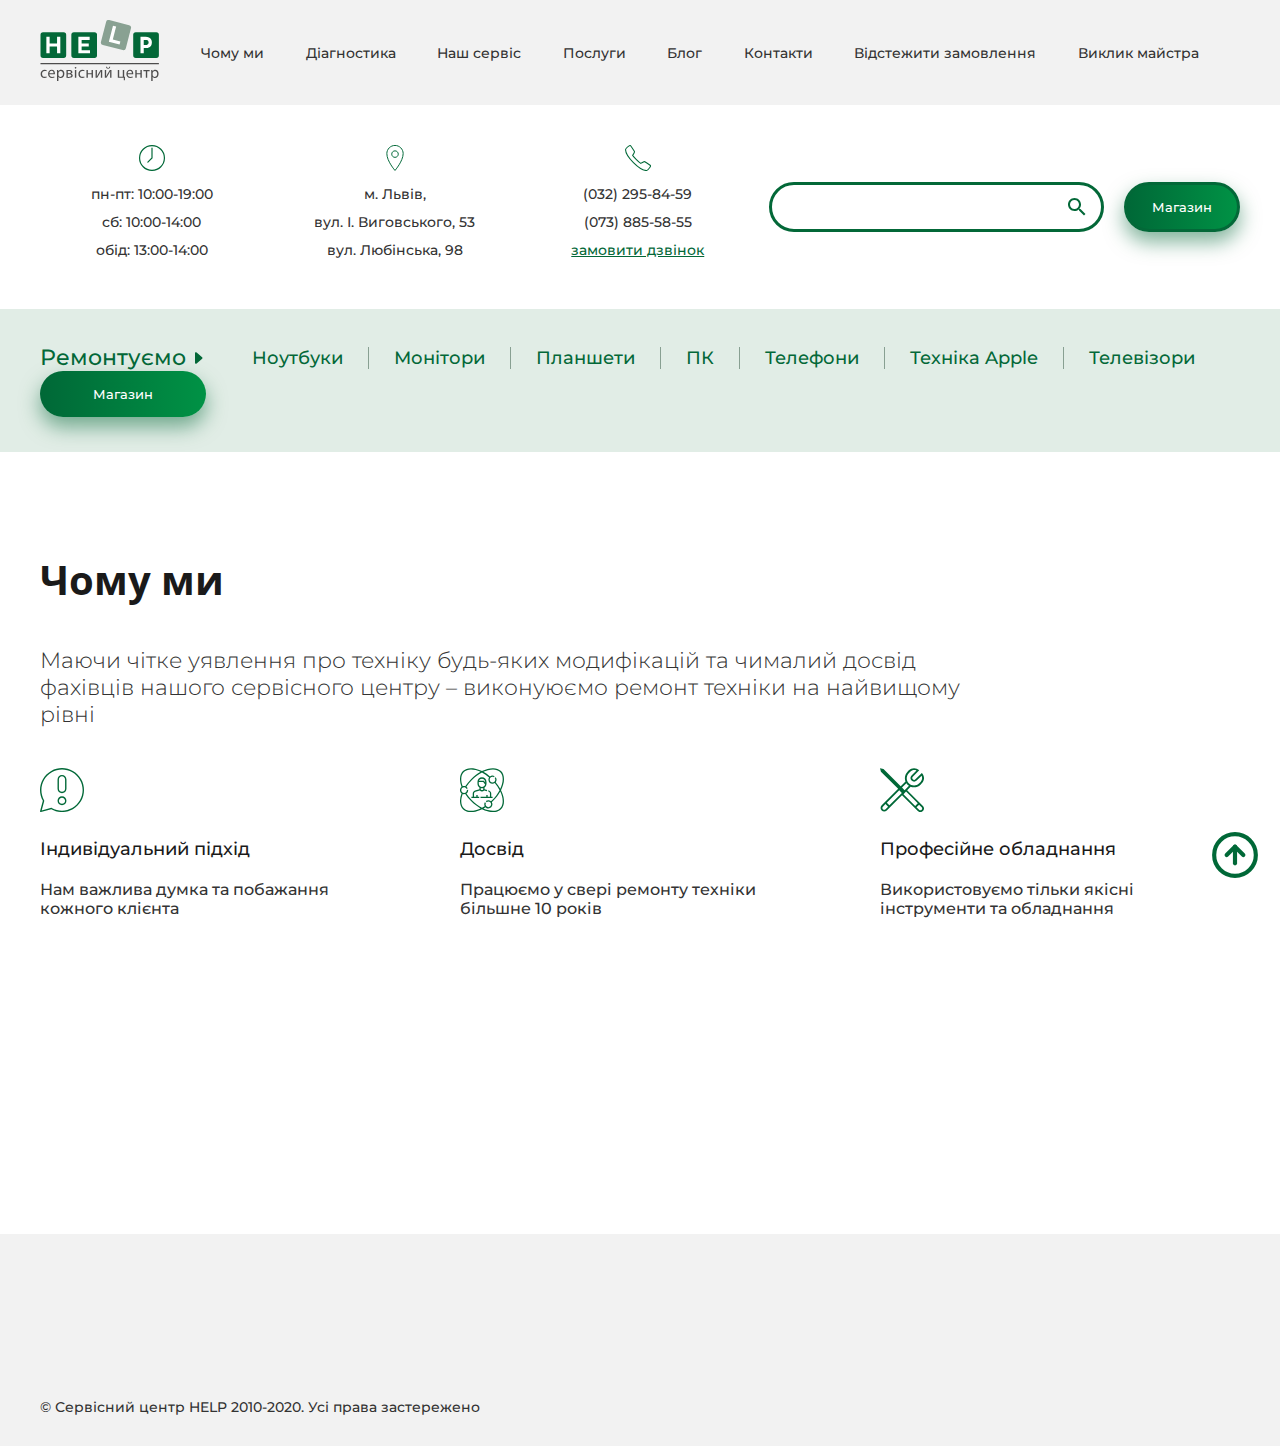
<file: about.html>
<!DOCTYPE html>
<html lang="en">
<head>
    <meta charset="UTF-8">
    <meta name="viewport" content="width=device-width, initial-scale=1.0">
    <title> Чому ми? </title>
    <link rel="stylesheet" href="css/styles.css">
    <link rel="icon" href="favicon.svg" sizes="32x32" type="image/svg">

</head>
<body>
    
    <div id="nav-block">
        <div class="container">

            <div class="logo">
                <a href="">
                    <svg width="120" height="61" viewBox="0 0 74.419 38.541"><defs><clipPath id="a"><path d="M0 0h732v252H0z"/></clipPath><clipPath id="b"><path d="M0 0h732v512H0z"/></clipPath><clipPath id="c"><path d="M0 0h310v160H0z"/></clipPath><clipPath id="d"><path d="M0 0h732v252H0z"/></clipPath><clipPath id="e"><path d="M0 0h550v701H0z"/></clipPath><clipPath id="f"><path d="M0 0h550v107H0z"/></clipPath><clipPath id="g"><path d="M0 0h550v703H0z"/></clipPath><clipPath id="h"><path d="M0 0h550v132H0z"/></clipPath><clipPath id="i"><path d="M0 196.78h350V0H0z"/></clipPath></defs><g clip-path="url(#i)" transform="matrix(.35278 0 0 -.35278 -24.727 53.76)"><path d="M80.174 49.369c-.664-.346-2.134-.808-4.009-.808-4.211 0-6.951 2.856-6.951 7.124 0 4.298 2.942 7.413 7.499 7.413 1.5 0 2.826-.375 3.519-.721l-.577-1.961c-.606.346-1.558.663-2.942.663-3.202 0-4.932-2.365-4.932-5.278 0-3.231 2.077-5.22 4.845-5.22 1.443 0 2.394.375 3.115.692zM92.402 57.185c.029 1.615-.663 4.124-3.519 4.124-2.566 0-3.691-2.365-3.893-4.124zm-7.441-1.817c.058-3.432 2.25-4.845 4.788-4.845 1.817 0 2.913.317 3.864.721l.433-1.818c-.894-.403-2.423-.865-4.644-.865-4.296 0-6.864 2.827-6.864 7.038 0 4.21 2.481 7.527 6.548 7.527 4.556 0 5.768-4.008 5.768-6.576 0-.519-.058-.923-.087-1.182zM101.08 54.532a5.7 5.7 0 01.116-1.039c.461-1.759 1.989-2.97 3.806-2.97 2.682 0 4.24 2.192 4.24 5.394 0 2.797-1.471 5.19-4.153 5.19-1.731 0-3.346-1.24-3.836-3.143-.087-.318-.173-.692-.173-1.038zm-2.509 3.72c0 1.789-.058 3.23-.116 4.557h2.279l.116-2.393h.057c1.038 1.701 2.682 2.711 4.961 2.711 3.374 0 5.912-2.856 5.912-7.096 0-5.018-3.057-7.498-6.345-7.498-1.846 0-3.461.808-4.297 2.191h-.058v-7.585h-2.509zM117.92 56.955h1.903c1.875 0 3.807.548 3.807 2.191 0 1.385-1.211 2.048-3.749 2.048-.836 0-1.355-.057-1.961-.115zm-.029-6.432c.721-.087 1.24-.115 2.048-.115 1.701 0 4.239.403 4.239 2.422 0 2.02-2.018 2.452-4.441 2.452h-1.846zm-2.394 12.114c.981.172 2.798.317 4.442.317 2.336 0 6.201-.376 6.201-3.49 0-1.731-1.327-2.798-2.913-3.144v-.057c2.047-.289 3.547-1.443 3.547-3.461 0-3.663-4.614-4.124-7.354-4.124a53.67 53.67 0 00-3.923.173zM130.56 62.809h2.538V48.85h-2.538zm2.826 3.922c.03-.865-.605-1.556-1.614-1.556-.894 0-1.529.691-1.529 1.556 0 .895.663 1.587 1.586 1.587.952 0 1.557-.692 1.557-1.587M147.83 49.369c-.664-.346-2.134-.808-4.009-.808-4.211 0-6.95 2.856-6.95 7.124 0 4.298 2.941 7.413 7.498 7.413 1.5 0 2.827-.375 3.519-.721l-.577-1.961c-.606.346-1.557.663-2.942.663-3.201 0-4.932-2.365-4.932-5.278 0-3.231 2.077-5.22 4.846-5.22 1.442 0 2.394.375 3.114.692zM153.83 62.809v-5.624h6.633v5.624h2.51V48.85h-2.51v6.316h-6.633V48.85h-2.509v13.959zM170.04 62.809v-5.884c0-2.22-.029-3.605-.144-5.595l.086-.029c.837 1.702 1.327 2.683 2.25 4.298l4.355 7.21h2.971V48.85h-2.423v5.912c0 2.278.058 3.461.173 5.711h-.087a78.736 78.736 0 00-2.307-4.326c-1.326-2.163-2.855-4.846-4.355-7.297h-2.913v13.959zM188.23 68.491c.086-1.24.691-2.192 1.846-2.192 1.24 0 1.816.922 1.961 2.192h1.817c-.116-2.365-1.615-3.576-3.836-3.576-2.538 0-3.519 1.586-3.634 3.576zm-1.645-5.682v-5.883c0-2.221-.028-3.606-.143-5.595l.086-.029c.837 1.702 1.326 2.682 2.25 4.297l4.354 7.21h2.971V48.85h-2.423v5.912c0 2.279.058 3.461.174 5.711h-.087a79.388 79.388 0 00-2.308-4.326c-1.326-2.163-2.855-4.845-4.354-7.297h-2.913v13.959zM209.95 62.809V50.84h6.432v11.969h2.508V50.753l1.443-.029-.145-6.315h-1.961l-.115 4.441h-10.671v13.959zM232.67 57.185c.028 1.615-.664 4.124-3.519 4.124-2.567 0-3.692-2.365-3.893-4.124zm-7.441-1.817c.057-3.432 2.25-4.845 4.788-4.845 1.816 0 2.912.317 3.864.721l.433-1.818c-.894-.403-2.423-.865-4.644-.865-4.297 0-6.864 2.827-6.864 7.038 0 4.21 2.48 7.527 6.547 7.527 4.557 0 5.768-4.008 5.768-6.576 0-.519-.057-.923-.087-1.182zM241.3 62.809v-5.624h6.634v5.624h2.509V48.85h-2.509v6.316H241.3V48.85h-2.509v13.959zM264.51 62.809v-2.02h-4.354V48.85h-2.51v11.939h-4.355v2.02zM269.82 54.532c0-.375.058-.721.115-1.039.461-1.759 1.99-2.97 3.807-2.97 2.682 0 4.24 2.192 4.24 5.394 0 2.797-1.472 5.19-4.153 5.19-1.731 0-3.346-1.24-3.836-3.143-.087-.318-.173-.692-.173-1.038zm-2.51 3.72c0 1.789-.057 3.23-.115 4.557h2.278l.117-2.393h.057c1.038 1.701 2.682 2.711 4.96 2.711 3.375 0 5.913-2.856 5.913-7.096 0-5.018-3.057-7.498-6.346-7.498-1.845 0-3.46.808-4.296 2.191h-.058v-7.585h-2.51zM281.04 72.994H68.96v2.307h212.08z" fill="#4e4d4d"/><path d="M276.43 84.52h-36.781a4.615 4.615 0 00-4.615 4.614v36.782a4.615 4.615 0 004.615 4.614h36.781a4.614 4.614 0 004.614-4.614V89.134a4.614 4.614 0 00-4.614-4.614" fill="#036838"/><path d="M258.08 107.77c.888 0 1.628.154 2.221.464.592.309 1.055.7 1.392 1.171.336.47.578.962.727 1.473.147.512.222.956.222 1.333 0 .296-.047.693-.141 1.191a4.855 4.855 0 01-.585 1.514c-.297.511-.747.942-1.354 1.292-.605.35-1.42.525-2.442.525h-4.199v-8.963zm-1.01 14.616c2.449 0 4.523-.411 6.218-1.232 1.696-.821 2.988-1.978 3.876-3.472.889-1.494 1.332-3.264 1.332-5.309a12.8 12.8 0 00-.545-3.654 9.734 9.734 0 00-1.735-3.331c-.795-.996-1.858-1.797-3.191-2.403-1.332-.605-2.966-.908-4.905-.908h-4.199V92.67h-5.855v29.716z" fill="#fff"/><path d="M216.26 98.532l-35.625 9.147a4.614 4.614 0 00-3.322 5.617l9.147 35.626a4.614 4.614 0 005.617 3.321l35.625-9.147a4.615 4.615 0 003.323-5.617l-9.148-35.625a4.614 4.614 0 00-5.617-3.322" fill="#89a192"/><path d="M198.82 142.1l5.671-1.456-5.984-23.308 13.53-3.474-1.405-5.474-19.202 4.929z" fill="#fff"/><path d="M165.63 84.52h-36.781a4.615 4.615 0 00-4.615 4.614v36.782a4.615 4.615 0 004.615 4.614h36.781a4.614 4.614 0 004.614-4.614V89.134a4.614 4.614 0 00-4.614-4.614" fill="#036838"/><path d="M136.82 122.38h20.268v-5.652h-14.414v-6.339h12.759v-5.653h-12.759v-6.42h14.979v-5.653H136.82z" fill="#fff"/><path d="M110.4 84.52H73.619a4.615 4.615 0 00-4.615 4.614v36.782a4.615 4.615 0 004.615 4.614H110.4a4.614 4.614 0 004.614-4.614V89.134a4.614 4.614 0 00-4.614-4.614" fill="#036838"/><path d="M104.5 122.38V92.663h-5.854v12.073H85.362V92.663h-5.854v29.717h5.854v-11.991h13.284v11.991z" fill="#fff"/></g></svg>
                </a>
            </div>
                
            <div id="nav-links">
                <a href="">Чому ми</a>
                <a href="">Діагностика</a>
                <a href="">Наш сервіс</a>
                <a href="">Послуги</a>
                <a href="">Блог</a>
                <a href="">Контакти</a>
                <a href="">Відстежити замовлення</a>
                <a href="">Виклик майстра</a>
            </div>

        </div>
    </div>
    <!-- #nav-block -->

    <div id="promo-block">
        <div class="container">

            <div class="contact wow fadeInDown">
                <svg width="26" viewBox="0 0 7.801 7.801"><path d="M3.901.176a3.724 3.724 0 110 7.449 3.724 3.724 0 010-7.449z" fill="none" stroke="#006837" stroke-linecap="round" stroke-miterlimit="10" stroke-width=".35278"/><path d="M2.66 5.142l1.241-1.241V.952" fill="none" stroke="#006837" stroke-linecap="round" stroke-miterlimit="10" stroke-width=".35278"/></svg>

                <p>пн-пт: 10:00-19:00</p>
                <p>сб: 10:00-14:00</p>
                <p>обід: 13:00-14:00</p>
            </div>

            <div class="contact wow fadeInDown">
                <svg width="20" viewBox="0 0 6.2114 9.3363"><g transform="translate(-7.2887 -7.1487) matrix(.35278 0 0 -.35278 -249.38 2046.8)"><g clip-path="url(#clipPath5898)"><g transform="translate(744.67 5772.9)"><path d="m0 0c0-7.531-8.304-17.161-8.304-17.161s-8.303 9.451-8.303 17.161c0 4.586 3.717 8.304 8.303 8.304s8.304-3.718 8.304-8.304z" fill="none" stroke="#006837" stroke-linejoin="round" stroke-miterlimit="10"/></g><g transform="translate(736.37 5775.7)"><path d="m0 0c1.834 0 3.321-1.487 3.321-3.321 0-1.835-1.487-3.322-3.321-3.322s-3.321 1.487-3.321 3.322c0 1.834 1.487 3.321 3.321 3.321z" fill="none" stroke="#006837" stroke-linejoin="round" stroke-miterlimit="10"/></g></g></g></svg>

                <p>м. Львів,</p>
                <p>вул. І. Виговського, 53</p>
                <p>вул. Любінська, 98</p>
            </div>
            <div class="contact wow fadeInDown">

                <svg width="26" viewBox="0 0 8.6195 8.6202"><g transform="translate(-16.857 -14.499) matrix(.35278 0 0 -.35278 -321.47 2053.6)"><g clip-path="url(#clipPath5922)" transform="translate(973.8 5762.8)"><path d="m0 0s1.976 1.131 2.493 1.403c0.516 0.273 1.05 0.342 1.375 0.143 0.491-0.3 4.617-3.045 4.965-3.288 0.347-0.244 0.515-0.939 0.037-1.62-0.475-0.682-2.67-3.376-3.6-3.347-0.932 0.03-4.805 0.115-12.109 7.421-7.302 7.304-7.389 11.178-7.419 12.109-0.029 0.931 2.664 3.127 3.346 3.603s1.378 0.297 1.62-0.038c0.275-0.381 2.989-4.494 3.287-4.966 0.205-0.322 0.13-0.859-0.143-1.376-0.272-0.517-1.403-2.492-1.403-2.492s0.798-1.361 3.494-4.056c2.697-2.697 4.057-3.496 4.057-3.496z" fill="none" stroke="#006837" stroke-miterlimit="10"/></g></g></svg>

                <p>(032) 295-84-59</p>
                <p>(073) 885-58-55</p>
                <p class="text-green"><a href="">замовити дзвінок</a></p>
            </div>

            <div class="contact wow fadeInDown">
                <form action="" class="search">
                    <input type="search">
                    <div class="hidden-area">
                        <h5>Назва категорії</h5>
                        <ul>
                            <li><a href="">Lorem, ipsum dolor.</a></li>
                            <li><a href="">Lorem, ipsum dolor.</a></li>
                            <li><a href="">Lorem, ipsum dolor.</a></li>
                            <li><a href="">Lorem, ipsum dolor.</a></li>
                        </ul>
                    </div>
                </form>
            </div>

            <div class="to-shop wow fadeInDown">
                <a href="" class="button">Магазин</a>
            </div>
            
        </div>
    </div>
    <!-- #promo-block -->

    <div id="menu-block">
        <div class="container">
            <span id="menu-arrow" class="wow bounceInLeft">
                Ремонтуємо
            </span>
            <nav id="nav">
                <a href="">Ноутбуки</a>
                <a href="">Монітори</a>
                <a href="">Планшети</a>
                <a href="">ПК</a>
                <a href="">Телефони</a>
                <a href="">Техніка Apple</a>
                <a href="">Телевізори</a>
            </nav>

            <form action="" class="wow bounceInDown search">
                <input type="search">
                <div class="hidden-area">
                    <h5><a href="">Назва категорії</a></h5>
                    <ul>
                        <li><a href="">Lorem, <b>підсвічене слово</b> dolor.</a></li>
                        <li><a href="">Lorem, ipsum <b>dolor</b>.</a></li>
                        <li><a href="">Lorem, <b>ipsum</b> dolor.</a></li>
                        <li><a href="">Lorem, <b>ipsum</b> dolor.</a></li>
                        <li><a href="">Lorem, <b>підсвічене слово</b> dolor.</a></li>
                        <li><a href="">Lorem, ipsum <b>dolor</b>.</a></li>
                        <li><a href="">Lorem, <b>ipsum</b> dolor.</a></li>
                        <li><a href="">Lorem, <b>ipsum</b> dolor.</a></li>
                        <li><a href="">Lorem, <b>підсвічене слово</b> dolor.</a></li>
                        <li><a href="">Lorem, ipsum <b>dolor</b>.</a></li>
                        <li><a href="">Lorem, <b>ipsum</b> dolor.</a></li>
                        <li><a href="">Lorem, <b>ipsum</b> dolor.</a></li>
                    </ul>
                </div>
            </form>
            
            <a href="" class="button wow bounceInRight">Магазин</a>
        </div>
    </div>
    <!-- #menu-block -->

    <div id="about-block">
        <div class="container">
            <header>
                <div class="title-left">
                    Чому ми
                </div>
                <div class="lead-left">
                    Маючи чітке уявлення про техніку будь-яких модифікацій та чималий досвід фахівців нашого сервісного центру – виконуюємо ремонт техніки на найвищому рівні
                </div>                
            </header>

            <section>
                <article class="wow fadeInRight">
                    <svg viewBox="0 0 14.787 14.785" xmlns="http://www.w3.org/2000/svg">
                        <g transform="translate(-10.749 -26.536) matrix(.35278 0 0 -.35278 -102.34 1592.3)">
                            <g transform="translate(331.43 4400.4)">
                                <path d="m0 0c0.115 0 0.228-0.029 0.327-0.085 9.408-5.405 21.415-2.16 26.82 7.248 5.404 9.407 2.159 21.414-7.248 26.818-9.407 5.405-21.415 2.16-26.819-7.247-3.497-6.087-3.48-13.578 0.045-19.649 0.087-0.151 0.111-0.332 0.065-0.501l-2.452-9.003 9.111 2.399c0.05 0.012 0.1 0.019 0.151 0.02m-10.208-3.998c-0.362 0-0.656 0.293-0.656 0.655 0 0.058 8e-3 0.117 0.024 0.174l2.681 9.822c-5.683 10.081-2.118 22.86 7.963 28.543s22.86 2.118 28.544-7.963c5.683-10.081 2.117-22.86-7.964-28.543-6.35-3.58-14.105-3.603-20.476-0.059l-9.95-2.619c-0.054-0.011-0.111-0.014-0.166-0.01" fill="#006837"/>
                            </g>
                            <g transform="translate(341.52 4410.1)">
                                <path d="m0 0c-1.627 0-2.947-1.319-2.947-2.947 0-1.627 1.32-2.947 2.947-2.947s2.947 1.32 2.947 2.947c0 1.628-1.32 2.947-2.947 2.947m0-7.203c-2.351 0-4.256 1.906-4.256 4.256 0 2.351 1.905 4.257 4.256 4.257s4.256-1.906 4.256-4.257c0-2.35-1.905-4.256-4.256-4.256" fill="#006837"/>
                            </g>
                            <g transform="translate(341.52 4430.4)">
                                <path d="m0 0c-1.627 0-2.947-1.319-2.947-2.946v-8.841c0-1.627 1.32-2.946 2.947-2.946s2.947 1.319 2.947 2.946v8.841c0 1.627-1.32 2.946-2.947 2.946m0-16.042c-2.351 0-4.256 1.905-4.256 4.255v8.841c0 2.35 1.905 4.256 4.256 4.256s4.256-1.906 4.256-4.256v-8.841c0-2.35-1.905-4.255-4.256-4.255" fill="#006837"/>
                            </g>
                        </g>
                    </svg>
                    <h4>Індивідуальний підхід</h4>
                    <p>Нам важлива думка та побажання кожного клієнта</p>
                </article>
                <article class="wow fadeInLeft">
                    <svg viewBox="0 0 14.816 14.817">
                        <g transform="translate(-75.747 -97.579) matrix(.35278 0 0 -.35278 -190.32 1663.3)">
                           <g transform="translate(792.48 4399.8)">
                                <path d="m0 0c-2.518-2.518-6.671-3.139-11.692-1.749-1.406 0.39-2.831 0.924-4.255 1.588 0.65 0.363 1.299 0.752 1.947 1.167 0.709-0.724 1.696-1.174 2.787-1.174 2.152 0 3.903 1.751 3.903 3.903 0 0.75-0.213 1.45-0.58 2.045 0.363 0.341 0.723 0.688 1.072 1.037 2.841 2.841 5.211 5.954 6.981 9.128 3.045-6.502 3.169-12.612-0.163-15.945m-17.298 0.509c-3.329 1.749-6.616 4.196-9.601 7.18-2.006 2.006-3.775 4.156-5.267 6.397 1.016 0.706 1.683 1.88 1.683 3.208 0 0.116-5e-3 0.233-0.015 0.348l-1.228-0.109c7e-3 -0.079 0.01-0.159 0.01-0.239 0-1.473-1.198-2.67-2.67-2.67-1.473 0-2.671 1.197-2.671 2.67s1.198 2.671 2.671 2.671c1.017 0 1.932-0.566 2.389-1.475l1.101 0.552c-0.301 0.601-0.74 1.099-1.267 1.464 1.491 2.241 3.259 4.389 5.264 6.393 2.985 2.986 6.274 5.433 9.604 7.182 2.267-1.193 4.56-2.731 6.782-4.594-0.416-0.621-0.659-1.366-0.659-2.167 0-2.153 1.751-3.903 3.903-3.903 0.802 0 1.547 0.243 2.167 0.658 1.863-2.221 3.401-4.515 4.594-6.781-1.749-3.33-4.196-6.619-7.181-9.605-0.328-0.328-0.666-0.654-1.007-0.974-0.68 0.576-1.559 0.924-2.517 0.924-0.877 0-1.705-0.284-2.395-0.821l0.757-0.973c0.472 0.367 1.038 0.561 1.638 0.561 1.472 0 2.67-1.198 2.67-2.67 0-1.473-1.198-2.671-2.67-2.671-1.473 0-2.671 1.198-2.671 2.671 0 0.48 0.129 0.951 0.373 1.362l-1.059 0.63c-0.358-0.601-0.547-1.29-0.547-1.992 0-0.619 0.145-1.203 0.402-1.723-0.863-0.552-1.726-1.053-2.583-1.504m-10.477-2.974c-2.788 0-5.158 0.81-6.814 2.465-2.861 2.862-3.262 7.803-1.126 13.624 0.415-0.151 0.862-0.233 1.329-0.233 0.381 0 0.748 0.056 1.097 0.158 1.557-2.362 3.411-4.625 5.518-6.732 2.839-2.838 5.951-5.208 9.125-6.979-3.26-1.525-6.395-2.304-9.129-2.303m-6.813 37.053c3.332 3.333 9.442 3.208 15.944 0.163-3.174-1.77-6.287-4.14-9.127-6.98-2.106-2.106-3.96-4.368-5.517-6.729-0.351 0.102-0.72 0.156-1.098 0.156-0.467 0-0.914-0.083-1.329-0.233-2.135 5.82-1.735 10.762 1.127 13.623m22.896 1.749c5.021 1.391 9.174 0.769 11.692-1.749s3.139-6.67 1.749-11.692c-0.39-1.407-0.925-2.833-1.59-4.257-1.192 2.137-2.658 4.256-4.357 6.276 0.521 0.663 0.832 1.498 0.832 2.405 0 0.876-0.283 1.704-0.82 2.394l-0.973-0.756c0.367-0.472 0.561-1.039 0.561-1.638 0-1.473-1.198-2.671-2.671-2.671-1.472 0-2.67 1.198-2.67 2.671 0 1.472 1.198 2.67 2.67 2.67 0.481 0 0.952-0.129 1.363-0.373l0.63 1.06c-0.601 0.357-1.29 0.546-1.993 0.546-0.906 0-1.741-0.312-2.404-0.832-2.021 1.698-4.139 3.165-6.277 4.357 1.425 0.665 2.851 1.2 4.258 1.589m12.566-19.048c0.884 1.762 1.58 3.533 2.063 5.278 1.514 5.469 0.781 10.047-2.065 12.893s-7.425 3.579-12.893 2.065c-1.745-0.483-3.516-1.179-5.278-2.063-2.192 1.101-4.387 1.906-6.502 2.37-4.913 1.076-9.053 0.234-11.659-2.372-1.672-1.672-2.642-4.022-2.805-6.796-0.145-2.495 0.36-5.358 1.462-8.308-0.905-0.715-1.487-1.821-1.487-3.062 0-1.24 0.582-2.346 1.487-3.062-1.102-2.949-1.607-5.813-1.462-8.308 0.163-2.773 1.133-5.123 2.805-6.796 1.868-1.867 4.488-2.83 7.653-2.83 0.635 0 1.293 0.038 1.971 0.117 2.714 0.313 5.614 1.237 8.541 2.709 1.76-0.883 3.53-1.578 5.274-2.061 1.861-0.515 3.619-0.77 5.24-0.77 3.144 0 5.775 0.958 7.653 2.835 2.606 2.606 3.448 6.747 2.371 11.66-0.464 2.114-1.269 4.309-2.369 6.501" fill="#006837"/>
                           </g>
                           <g transform="translate(785.3 4410.8)">
                                <path d="m0 0h-1.274v3.105c0 1.374-0.923 2.593-2.245 2.966l-0.46 0.13-0.335-1.186 0.461-0.13c0.793-0.224 1.347-0.955 1.347-1.78v-3.105h-2.219v1.685h-1.233v-1.685h-5.547v-1.232h11.505z" fill="#006837"/>
                           </g>
                           <g transform="translate(774 4417.7)">
                                <path d="m0 0v1.326c0.378-0.11 0.778-0.169 1.191-0.169 0.414 0 0.813 0.059 1.192 0.169v-1.326c-0.29-0.359-0.724-0.569-1.192-0.569-0.467 0-0.902 0.21-1.191 0.569m-1.89 5.471v1.602h4.254l1.807-2.389c-0.349-1.319-1.553-2.294-2.98-2.294-1.699 0-3.081 1.382-3.081 3.081m3.081 4.889c1.7 0 3.082-1.382 3.082-3.082v-0.686l-1.296 1.714h-4.691c0.424 1.195 1.566 2.054 2.905 2.054m2.039-11.264 2.569-0.725 0.334 1.186-2.517 0.711v1.636c1.139 0.778 1.89 2.086 1.89 3.567v1.808c0 2.379-1.936 4.314-4.315 4.314-2.378 0-4.314-1.935-4.314-4.314v-1.808c0-1.481 0.75-2.789 1.89-3.567v-1.636l-4.164-1.175c-1.322-0.373-2.245-1.593-2.245-2.966v-3.106h-1.274v-1.232h7.478v1.232h-1.52v1.685h-1.233v-1.685h-2.219v3.106c0 0.824 0.554 1.556 1.347 1.779l4.216 1.189c0.519-0.568 1.252-0.897 2.038-0.897 0.787 0 1.52 0.33 2.039 0.898" fill="#006837"/>
                           </g>
                          </g>
                       </svg>
                       
                    <h4>Досвід</h4>
                    <p>Працюємо у свері ремонту техніки більшне 10 років</p>
                </article>
                <article class="wow fadeInRight">
                    <svg viewBox="0 0 12.087 12.088">
                        <g transform="translate(-232.84 -123.13) matrix(.35278 0 0 -.35278 -187.28 1687.4)">
                            <g transform="translate(1223.3 4401.6)">
                                <path d="m0 0c-0.571-0.571-1.428-0.571-1.999 0l-1.998 1.999 1.998 1.999 1.999-1.999c0.571-0.571 0.571-1.428 0-1.999m-14.134 12.135 1.999 1.999 9.137-9.137-1.999-1.999zm-12.991-6.71 9.708 9.708 1.999-1.999-9.708-9.708zm-0.999-4.997c-0.571-0.571-1.428-0.571-1.999 0-0.571 0.572-0.571 1.428 0 1.999l1.999 1.999 1.998-1.999zm16.275 20.273c0.285-0.429 0.571-0.714 0.856-1.142 0.286-0.286 0.714-0.714 1.142-0.857l-3.426-3.426-1.999 1.998zm1.998 7.994 1 1c1.284 1.284 3.283 1.57 4.854 0.856l-3.855-3.854c-1.142-1.142-1.142-2.856 0-3.998s2.855-1.142 3.997 0l3.855 3.855c0.714-1.713 0.428-3.569-0.857-4.997l-0.999-0.999c-2.284-2.284-5.853-2.284-8.138 0-2.141 2.284-2.141 5.853 0.143 8.137m-1.427-13.419 2.712 2.712c2.57-0.999 5.568-0.428 7.709 1.571l1 0.999c2.284 2.284 2.284 5.853 0 8.137l-1-0.999-3.997-3.997c-0.571-0.571-1.428-0.571-1.999 0s-0.571 1.427 0 1.998l4.997 4.997c-2.284 2.285-5.853 2.285-8.138 0l-0.999-0.999c-1.998-1.999-2.57-5.14-1.57-7.709l-3.712-3.712-13.42 13.419-2.712 0.714 0.714-2.712 13.419-13.42-12.848-12.849c-1.143-1.142-1.143-2.855 0-3.997 1.142-1.142 2.855-1.142 3.997 0l11.849 11.849 12.278-12.278c1.142-1.142 2.855-1.142 3.997 0 1.142 1.143 1.142 2.856 0 3.998z" fill="#006837"/>
                            </g>
                        </g>
                    </svg>
                       
                    <h4>Професійне обладнання</h4>
                    <p>Використовуємо тільки якісні інструменти та обладнання</p>
                </article>
                <article class="wow fadeInLeft">
                    <svg viewBox="0 0 14.905 17.038">
                        <g transform="translate(158.64 -208.35) matrix(.35278 0 0 -.35278 -270.98 1698.3)">
                            <g transform="translate(331.45 4193.1)">
                                <path d="m0 0 4.477 0.467 3.644-2.64 2.223 1.611-3.377-5.85-4.309-7.464-3.875 7.289-8.249-0.289 6.608 11.446 1.03-0.458zm-3.801 7.179 0.396 3.793-2.239 3.09 2.239 3.09-0.396 3.793 3.487 1.552 1.552 3.487 3.793-0.396 3.09 2.239 3.09-2.239 3.793 0.396 1.552-3.487 3.487-1.552-0.396-3.793 2.239-3.09-2.239-3.09 0.396-3.793-0.11-0.049-3.377-1.503-1.552-3.487-3.793 0.396-3.09-2.239-3.09 2.239-3.793-0.396-1.552 3.487-3.377 1.503zm22.902-2.609 6.608-11.446-8.25 0.289-3.875-7.289-4.309 7.464 3.887 6.733 0.955-0.1 2.124-0.222 1.829 4.113zm-21.498-13.199 4.982-9.371 5.536 9.588 5.536-9.589 4.982 9.371 10.606-0.371-8.307 14.389 1.244 0.553-0.467 4.477 2.641 3.644-2.641 3.644 0.468 4.477-4.112 1.829-1.829 4.112-4.477-0.467-3.644 2.64-3.644-2.641-4.477 0.468-1.829-4.112-4.112-1.829 0.467-4.477-2.64-3.644 2.641-3.644-0.468-4.477 1.245-0.554-8.308-14.387z" fill="#006837"/>
                            </g>
                        </g>
                    </svg>
                    <h4>Гарантія</h4>
                    <p>На кожен виконаний ремонт даємо офіцінй гарантію від 3 до 12 місяців</p>
                </article>
                <article class="wow fadeInRight">
                    <svg viewBox="0 0 14.159 16.185">
                        <g transform="translate(-8.0397 -83.288) matrix(.35278 0 0 -.35278 -258.73 1571.8)">
                           <g transform="translate(794.14 4190.2)">
                            <path d="m0 0c-0.188-0.978-0.451-1.937-0.771-2.858-0.959-2.633-2.538-5.039-4.569-6.976-1.429-1.354-3.065-2.463-4.851-3.31-2.52-1.184-5.34-1.767-8.123-1.692-0.959 0.019-1.937 0.132-2.896 0.301-0.959 0.188-1.899 0.432-2.802 0.752-2.613 0.94-5.02 2.501-6.957 4.513-1.373 1.429-2.482 3.046-3.328 4.833-1.204 2.538-1.805 5.358-1.73 8.16 0.019 0.978 0.132 1.974 0.301 2.952 0.188 0.978 0.451 1.956 0.771 2.877 0.94 2.614 2.519 5.002 4.531 6.92 1.448 1.372 3.084 2.501 4.889 3.346 2.388 1.11 5.021 1.693 7.634 1.693h0.47c0.959-0.019 1.937-0.132 2.896-0.301 0.959-0.188 1.899-0.433 2.802-0.752 2.613-0.94 5.02-2.501 6.938-4.494 1.373-1.429 2.501-3.084 3.347-4.889 1.185-2.52 1.787-5.321 1.711-8.104 0.019-0.997-0.094-1.993-0.263-2.971m0.301 11.865c-0.94 1.993-2.181 3.798-3.704 5.378-0.79 0.827-1.655 1.579-2.576 2.256l1.654 2.2c0.32 0.414 0.226 1.015-0.188 1.316-0.413 0.32-1.015 0.226-1.316-0.188l-1.73-2.294c-1.109 0.677-2.294 1.241-3.516 1.674-0.997 0.357-2.05 0.639-3.103 0.846-0.752 0.132-1.504 0.225-2.275 0.282v3.949h2.576c0.527 0 0.94 0.432 0.94 0.94 0 0.507-0.432 0.94-0.94 0.94h-7.051c-0.526 0-0.94-0.433-0.94-0.94 0-0.508 0.432-0.94 0.94-0.94h2.576v-3.893c-2.726-0.056-5.472-0.696-7.973-1.861-1.993-0.922-3.817-2.163-5.396-3.686-2.219-2.125-3.949-4.776-5.002-7.653-0.376-1.015-0.658-2.087-0.865-3.159s-0.319-2.162-0.338-3.253c-0.075-3.083 0.583-6.205 1.918-9.007 0.921-1.974 2.162-3.76 3.685-5.339 2.125-2.219 4.795-3.949 7.691-4.983 0.996-0.358 2.03-0.639 3.083-0.828 1.053-0.188 2.125-0.301 3.178-0.338h0.508c2.914 0 5.81 0.639 8.461 1.88 1.975 0.921 3.78 2.144 5.359 3.648 2.257 2.125 3.987 4.795 5.04 7.709 0.376 1.016 0.658 2.087 0.865 3.159 0.206 1.091 0.319 2.181 0.338 3.272 0.056 3.027-0.602 6.13-1.899 8.913" fill="#006837"/>
                           </g>
                           <g transform="translate(778.34 4193.1)">
                            <path d="m0 0c-0.019-0.113-0.056-0.226-0.094-0.338-0.113-0.302-0.301-0.583-0.526-0.809-0.17-0.15-0.358-0.282-0.565-0.376-0.3-0.132-0.62-0.207-0.94-0.188-0.113 0-0.225 0.019-0.338 0.037-0.113 0.019-0.226 0.057-0.32 0.094-0.301 0.113-0.583 0.283-0.808 0.527-0.151 0.169-0.282 0.357-0.395 0.564-0.132 0.301-0.207 0.62-0.207 0.94 0 0.113 0.019 0.226 0.037 0.339 0.019 0.112 0.057 0.225 0.095 0.338 0.112 0.301 0.282 0.583 0.526 0.809 0.169 0.15 0.357 0.282 0.564 0.395 0.282 0.131 0.583 0.188 0.884 0.188h0.056c0.113 0 0.226-0.02 0.339-0.038 0.113-0.019 0.225-0.057 0.319-0.094 0.301-0.113 0.583-0.282 0.809-0.527 0.019-0.018 0.019-0.018 0.038-0.037 0 0 0-0.019 0.018-0.019h0.019c0.132-0.15 0.245-0.32 0.339-0.508 0.131-0.3 0.207-0.62 0.207-0.94-0.019-0.131-0.038-0.244-0.057-0.357m5.34 8.349-5.152-4.663c-0.282 0.188-0.583 0.356-0.902 0.469-0.207 0.075-0.414 0.132-0.621 0.17-0.207 0.037-0.432 0.056-0.639 0.075-0.602 0-1.223-0.113-1.787-0.376-0.395-0.188-0.752-0.433-1.071-0.733-0.452-0.433-0.79-0.959-0.997-1.523-0.075-0.207-0.132-0.414-0.169-0.621-0.038-0.207-0.057-0.433-0.075-0.658-0.019-0.621 0.112-1.241 0.376-1.805 0.188-0.395 0.432-0.752 0.733-1.072 0.433-0.451 0.959-0.79 1.542-0.997 0.207-0.075 0.414-0.131 0.62-0.169 0.207-0.037 0.433-0.056 0.64-0.075h0.094c0.583 0 1.166 0.131 1.692 0.376 0.395 0.188 0.752 0.432 1.072 0.733 0.451 0.433 0.789 0.959 1.015 1.542 0.075 0.207 0.132 0.414 0.169 0.621 0.038 0.207 0.057 0.432 0.076 0.658 0.018 0.62-0.113 1.222-0.377 1.786-0.037 0.075-0.075 0.132-0.112 0.188l5.171 4.663c0.394 0.357 0.413 0.94 0.075 1.335-0.376 0.395-0.978 0.414-1.373 0.076" fill="#006837"/>
                           </g>
                          </g>
                       </svg>
                    <h4>Термін</h4>
                    <p>Час ремонту техніки від 3 годин до 5 днів</p>
                </article>
                <article class="wow fadeInLeft">
                    <svg viewBox="0 0 16.284 16.409">
                        <g transform="translate(8.1419 -162.55) matrix(.35278 0 0 -.35278 -428.43 1651.6)">
                           <g transform="translate(1221.6 4203.9)">
                            <path d="m0 0-15.302-12.161c-0.304-0.253-0.405-0.76-0.101-1.064 0.152-0.202 0.354-0.304 0.608-0.304 0.152 0 0.354 0.051 0.456 0.152l15.302 12.161c0.304 0.253 0.405 0.76 0.101 1.064-0.253 0.355-0.709 0.405-1.064 0.152" fill="#006837"/>
                           </g>
                           <g transform="translate(1210.1 4204.6)">
                            <path d="m0 0c0.101 0 0.253 0.051 0.355 0.051 1.114 0 2.128-0.811 2.28-1.976 0.202-1.267-0.659-2.432-1.926-2.635-1.266-0.203-2.432 0.659-2.634 1.925-0.203 1.267 0.709 2.432 1.925 2.635m0.355-6.131c0.202 0 0.405 0 0.608 0.051 2.077 0.304 3.547 2.28 3.192 4.408-0.152 1.013-0.71 1.925-1.52 2.534-0.811 0.608-1.824 0.861-2.838 0.709-1.013-0.152-1.925-0.709-2.533-1.52s-0.862-1.824-0.71-2.838c0.305-1.976 1.977-3.344 3.801-3.344" fill="#006837"/>
                           </g>
                           <g transform="translate(1218.5 4189.8)">
                            <path d="m0 0c-1.267 0-2.331 1.064-2.331 2.331 0 1.266 1.064 2.33 2.331 2.33s2.331-1.064 2.331-2.33c-0.051-1.318-1.064-2.331-2.331-2.331m0 6.131c-2.128 0-3.851-1.723-3.851-3.851s1.723-3.851 3.851-3.851 3.851 1.723 3.851 3.851c-0.051 2.128-1.774 3.851-3.851 3.851" fill="#006837"/>
                           </g>
                           <g transform="translate(1232.6 4194.6)">
                            <path d="m0 0c-1.672-0.861-3.446-1.723-4.054-3.192-0.658-1.52 0.051-3.345 0.659-5.118 0.608-1.672 1.216-3.294 0.456-4.003-0.811-0.811-2.381-0.456-4.053-0.05-1.672 0.405-3.344 0.759-4.814 0.152-1.419-0.608-2.331-2.027-3.192-3.446-0.963-1.52-1.875-2.989-3.192-2.989-1.267 0-2.179 1.469-3.142 3.04-0.861 1.469-1.773 2.939-3.192 3.547-1.469 0.608-3.192 0.203-4.864-0.254-1.672-0.405-3.243-0.811-4.054-0.05-0.76 0.759-0.253 2.381 0.305 4.053 0.557 1.773 1.165 3.598 0.506 5.067-0.608 1.47-2.28 2.331-3.901 3.141-1.672 0.862-3.243 1.673-3.243 2.939 0 0.051 0 0.152-0.051 0.203 0 0.051 0.051 0.152 0.051 0.203 0 1.216 1.571 2.027 3.243 2.939 1.621 0.81 3.293 1.672 3.901 3.141 0.608 1.52 0.051 3.344-0.506 5.067-0.558 1.723-1.065 3.344-0.305 4.053 0.811 0.811 2.382 0.406 4.054-0.05 1.672-0.406 3.395-0.862 4.864-0.254 1.419 0.609 2.331 2.078 3.192 3.547 0.963 1.571 1.824 3.04 3.142 3.04 1.317 0 2.229-1.469 3.192-2.989 0.912-1.419 1.824-2.838 3.192-3.445 1.47-0.609 3.142-0.203 4.814 0.151 1.672 0.406 3.242 0.761 4.053-0.05 0.76-0.71 0.152-2.331-0.456-4.003-0.659-1.774-1.317-3.598-0.659-5.118 0.608-1.469 2.382-2.331 4.054-3.192 1.773-0.861 3.395-1.723 3.395-2.938 0-0.051 0-0.153 0.05-0.204 0-0.05-0.05-0.151-0.05-0.202 0.05-1.013-1.622-1.875-3.395-2.736m4.915 3.091c0 0.051 0.05 0.152 0.05 0.202 0 2.179-2.28 3.294-4.256 4.256-1.418 0.71-2.938 1.47-3.344 2.382-0.405 0.963 0.152 2.533 0.71 4.003 0.76 2.077 1.52 4.205 0.101 5.624s-3.446 0.912-5.472 0.456c-1.419-0.304-2.888-0.659-3.851-0.253-0.963 0.405-1.774 1.672-2.534 2.888-1.114 1.723-2.33 3.699-4.459 3.699-2.128 0-3.344-1.976-4.408-3.75-0.76-1.266-1.52-2.533-2.482-2.939-0.963-0.405-2.483-0.05-3.902 0.304-2.027 0.507-4.104 1.014-5.472-0.354-1.419-1.419-0.71-3.547-0.051-5.625 0.507-1.52 0.963-3.04 0.558-4.053-0.406-0.963-1.825-1.672-3.193-2.382-1.925-1.013-4.104-2.128-4.104-4.256 0-0.05 0-0.151 0.051-0.202 0-0.051-0.051-0.153-0.051-0.203 0-2.128 2.179-3.293 4.104-4.256 1.368-0.71 2.787-1.419 3.193-2.382 0.405-0.962-0.102-2.533-0.558-4.053-0.659-2.077-1.368-4.206 0.051-5.624 1.419-1.419 3.496-0.862 5.472-0.355 1.419 0.355 2.939 0.709 3.902 0.304 0.962-0.405 1.722-1.672 2.482-2.939 1.064-1.773 2.28-3.75 4.408-3.75 2.129 0 3.395 1.977 4.459 3.7 0.76 1.216 1.571 2.482 2.534 2.887 1.013 0.406 2.432 0.102 3.851-0.253 1.976-0.456 4.053-0.962 5.472 0.457 1.419 1.418 0.659 3.546-0.101 5.624-0.558 1.52-1.115 3.04-0.71 4.002 0.406 0.963 1.875 1.672 3.344 2.382 1.976 1.013 4.256 2.128 4.256 4.256 0 0.101-0.05 0.152-0.05 0.203" fill="#006837"/>
                           </g>
                          </g>
                       </svg>
                    <h4>Програма лояльності</h4>
                    <p>Кожен постійний клієнт має змогу отримати знижку до 20%</p>
                </article>
            </section>
            
        </div>
    </div>
    <!-- #about-block -->

    <footer id="footer">
        <div class="container">
            
            <div class="logo wow fadeOut" data-wow-duration="250ms">
                <a href="">
                    <svg width="120" height="61" viewBox="0 0 74.419 38.541" xmlns="http://www.w3.org/2000/svg"><defs><clipPath id="a"><path d="M0 0h732v252H0z"/></clipPath><clipPath id="b"><path d="M0 0h732v512H0z"/></clipPath><clipPath id="c"><path d="M0 0h310v160H0z"/></clipPath><clipPath id="d"><path d="M0 0h732v252H0z"/></clipPath><clipPath id="e"><path d="M0 0h550v701H0z"/></clipPath><clipPath id="f"><path d="M0 0h550v107H0z"/></clipPath><clipPath id="g"><path d="M0 0h550v703H0z"/></clipPath><clipPath id="h"><path d="M0 0h550v132H0z"/></clipPath><clipPath id="i"><path d="M0 196.78h350V0H0z"/></clipPath></defs><g clip-path="url(#i)" transform="matrix(.35278 0 0 -.35278 -24.727 53.76)"><path d="M80.174 49.369c-.664-.346-2.134-.808-4.009-.808-4.211 0-6.951 2.856-6.951 7.124 0 4.298 2.942 7.413 7.499 7.413 1.5 0 2.826-.375 3.519-.721l-.577-1.961c-.606.346-1.558.663-2.942.663-3.202 0-4.932-2.365-4.932-5.278 0-3.231 2.077-5.22 4.845-5.22 1.443 0 2.394.375 3.115.692zM92.402 57.185c.029 1.615-.663 4.124-3.519 4.124-2.566 0-3.691-2.365-3.893-4.124zm-7.441-1.817c.058-3.432 2.25-4.845 4.788-4.845 1.817 0 2.913.317 3.864.721l.433-1.818c-.894-.403-2.423-.865-4.644-.865-4.296 0-6.864 2.827-6.864 7.038 0 4.21 2.481 7.527 6.548 7.527 4.556 0 5.768-4.008 5.768-6.576 0-.519-.058-.923-.087-1.182zM101.08 54.532a5.7 5.7 0 01.116-1.039c.461-1.759 1.989-2.97 3.806-2.97 2.682 0 4.24 2.192 4.24 5.394 0 2.797-1.471 5.19-4.153 5.19-1.731 0-3.346-1.24-3.836-3.143-.087-.318-.173-.692-.173-1.038zm-2.509 3.72c0 1.789-.058 3.23-.116 4.557h2.279l.116-2.393h.057c1.038 1.701 2.682 2.711 4.961 2.711 3.374 0 5.912-2.856 5.912-7.096 0-5.018-3.057-7.498-6.345-7.498-1.846 0-3.461.808-4.297 2.191h-.058v-7.585h-2.509zM117.92 56.955h1.903c1.875 0 3.807.548 3.807 2.191 0 1.385-1.211 2.048-3.749 2.048-.836 0-1.355-.057-1.961-.115zm-.029-6.432c.721-.087 1.24-.115 2.048-.115 1.701 0 4.239.403 4.239 2.422 0 2.02-2.018 2.452-4.441 2.452h-1.846zm-2.394 12.114c.981.172 2.798.317 4.442.317 2.336 0 6.201-.376 6.201-3.49 0-1.731-1.327-2.798-2.913-3.144v-.057c2.047-.289 3.547-1.443 3.547-3.461 0-3.663-4.614-4.124-7.354-4.124a53.67 53.67 0 00-3.923.173zM130.56 62.809h2.538V48.85h-2.538zm2.826 3.922c.03-.865-.605-1.556-1.614-1.556-.894 0-1.529.691-1.529 1.556 0 .895.663 1.587 1.586 1.587.952 0 1.557-.692 1.557-1.587M147.83 49.369c-.664-.346-2.134-.808-4.009-.808-4.211 0-6.95 2.856-6.95 7.124 0 4.298 2.941 7.413 7.498 7.413 1.5 0 2.827-.375 3.519-.721l-.577-1.961c-.606.346-1.557.663-2.942.663-3.201 0-4.932-2.365-4.932-5.278 0-3.231 2.077-5.22 4.846-5.22 1.442 0 2.394.375 3.114.692zM153.83 62.809v-5.624h6.633v5.624h2.51V48.85h-2.51v6.316h-6.633V48.85h-2.509v13.959zM170.04 62.809v-5.884c0-2.22-.029-3.605-.144-5.595l.086-.029c.837 1.702 1.327 2.683 2.25 4.298l4.355 7.21h2.971V48.85h-2.423v5.912c0 2.278.058 3.461.173 5.711h-.087a78.736 78.736 0 00-2.307-4.326c-1.326-2.163-2.855-4.846-4.355-7.297h-2.913v13.959zM188.23 68.491c.086-1.24.691-2.192 1.846-2.192 1.24 0 1.816.922 1.961 2.192h1.817c-.116-2.365-1.615-3.576-3.836-3.576-2.538 0-3.519 1.586-3.634 3.576zm-1.645-5.682v-5.883c0-2.221-.028-3.606-.143-5.595l.086-.029c.837 1.702 1.326 2.682 2.25 4.297l4.354 7.21h2.971V48.85h-2.423v5.912c0 2.279.058 3.461.174 5.711h-.087a79.388 79.388 0 00-2.308-4.326c-1.326-2.163-2.855-4.845-4.354-7.297h-2.913v13.959zM209.95 62.809V50.84h6.432v11.969h2.508V50.753l1.443-.029-.145-6.315h-1.961l-.115 4.441h-10.671v13.959zM232.67 57.185c.028 1.615-.664 4.124-3.519 4.124-2.567 0-3.692-2.365-3.893-4.124zm-7.441-1.817c.057-3.432 2.25-4.845 4.788-4.845 1.816 0 2.912.317 3.864.721l.433-1.818c-.894-.403-2.423-.865-4.644-.865-4.297 0-6.864 2.827-6.864 7.038 0 4.21 2.48 7.527 6.547 7.527 4.557 0 5.768-4.008 5.768-6.576 0-.519-.057-.923-.087-1.182zM241.3 62.809v-5.624h6.634v5.624h2.509V48.85h-2.509v6.316H241.3V48.85h-2.509v13.959zM264.51 62.809v-2.02h-4.354V48.85h-2.51v11.939h-4.355v2.02zM269.82 54.532c0-.375.058-.721.115-1.039.461-1.759 1.99-2.97 3.807-2.97 2.682 0 4.24 2.192 4.24 5.394 0 2.797-1.472 5.19-4.153 5.19-1.731 0-3.346-1.24-3.836-3.143-.087-.318-.173-.692-.173-1.038zm-2.51 3.72c0 1.789-.057 3.23-.115 4.557h2.278l.117-2.393h.057c1.038 1.701 2.682 2.711 4.96 2.711 3.375 0 5.913-2.856 5.913-7.096 0-5.018-3.057-7.498-6.346-7.498-1.845 0-3.46.808-4.296 2.191h-.058v-7.585h-2.51zM281.04 72.994H68.96v2.307h212.08z" fill="#4e4d4d"/><path d="M276.43 84.52h-36.781a4.615 4.615 0 00-4.615 4.614v36.782a4.615 4.615 0 004.615 4.614h36.781a4.614 4.614 0 004.614-4.614V89.134a4.614 4.614 0 00-4.614-4.614" fill="#036838"/><path d="M258.08 107.77c.888 0 1.628.154 2.221.464.592.309 1.055.7 1.392 1.171.336.47.578.962.727 1.473.147.512.222.956.222 1.333 0 .296-.047.693-.141 1.191a4.855 4.855 0 01-.585 1.514c-.297.511-.747.942-1.354 1.292-.605.35-1.42.525-2.442.525h-4.199v-8.963zm-1.01 14.616c2.449 0 4.523-.411 6.218-1.232 1.696-.821 2.988-1.978 3.876-3.472.889-1.494 1.332-3.264 1.332-5.309a12.8 12.8 0 00-.545-3.654 9.734 9.734 0 00-1.735-3.331c-.795-.996-1.858-1.797-3.191-2.403-1.332-.605-2.966-.908-4.905-.908h-4.199V92.67h-5.855v29.716z" fill="#fff"/><path d="M216.26 98.532l-35.625 9.147a4.614 4.614 0 00-3.322 5.617l9.147 35.626a4.614 4.614 0 005.617 3.321l35.625-9.147a4.615 4.615 0 003.323-5.617l-9.148-35.625a4.614 4.614 0 00-5.617-3.322" fill="#89a192"/><path d="M198.82 142.1l5.671-1.456-5.984-23.308 13.53-3.474-1.405-5.474-19.202 4.929z" fill="#fff"/><path d="M165.63 84.52h-36.781a4.615 4.615 0 00-4.615 4.614v36.782a4.615 4.615 0 004.615 4.614h36.781a4.614 4.614 0 004.614-4.614V89.134a4.614 4.614 0 00-4.614-4.614" fill="#036838"/><path d="M136.82 122.38h20.268v-5.652h-14.414v-6.339h12.759v-5.653h-12.759v-6.42h14.979v-5.653H136.82z" fill="#fff"/><path d="M110.4 84.52H73.619a4.615 4.615 0 00-4.615 4.614v36.782a4.615 4.615 0 004.615 4.614H110.4a4.614 4.614 0 004.614-4.614V89.134a4.614 4.614 0 00-4.614-4.614" fill="#036838"/><path d="M104.5 122.38V92.663h-5.854v12.073H85.362V92.663h-5.854v29.717h5.854v-11.991h13.284v11.991z" fill="#fff"/></g></svg>
                </a>

            </div>
            
            <ul class="wow fadeOut" data-wow-duration="500ms">
                <li><a href="">Чому ми</a></li>
                <li><a href="">Діагностика</a></li>
                <li><a href="">Наш сервіс</a></li>
                <li><a href="">Послуги</a></li>
            </ul>
            <ul class="wow fadeOut" data-wow-duration="750ms">
                <li><a href="">Блог</a></li>
                <li><a href="">Наш сервіс</a></li>
                <li><a href="">Відстежити замовлення</a></li>
                <li><a href="">Виклик майстра</a></li>
            </ul>

            <div class="contact wow fadeOut" data-wow-duration="1000ms">
                <svg width="26" viewBox="0 0 7.801 7.801" xmlns="http://www.w3.org/2000/svg">
                    <path d="M3.901.176a3.724 3.724 0 110 7.449 3.724 3.724 0 010-7.449z" fill="none" stroke="#006837" stroke-linecap="round" stroke-miterlimit="10" stroke-width=".35278"/>
                    <path d="M2.66 5.142l1.241-1.241V.952" fill="none" stroke="#006837" stroke-linecap="round" stroke-miterlimit="10" stroke-width=".35278"/>
                </svg>

                <p>пн-пт: 10:00-19:00</p>
                <p>сб: 10:00-14:00</p>
                <p>обід: 13:00-14:00</p>
            </div>
            <div class="contact wow fadeOut" data-wow-duration="1250ms">
                <svg width="20" viewBox="0 0 6.2114 9.3363" xmlns="http://www.w3.org/2000/svg">
                    <g transform="translate(-7.2887 -7.1487) matrix(.35278 0 0 -.35278 -249.38 2046.8)">
                      <g clip-path="url(#clipPath5898)">
                       <g transform="translate(744.67 5772.9)">
                        <path d="m0 0c0-7.531-8.304-17.161-8.304-17.161s-8.303 9.451-8.303 17.161c0 4.586 3.717 8.304 8.303 8.304s8.304-3.718 8.304-8.304z" fill="none" stroke="#006837" stroke-linejoin="round" stroke-miterlimit="10"/>
                       </g>
                       <g transform="translate(736.37 5775.7)">
                        <path d="m0 0c1.834 0 3.321-1.487 3.321-3.321 0-1.835-1.487-3.322-3.321-3.322s-3.321 1.487-3.321 3.322c0 1.834 1.487 3.321 3.321 3.321z" fill="none" stroke="#006837" stroke-linejoin="round" stroke-miterlimit="10"/>
                       </g>
                      </g>
                     </g>
                </svg>

                <p>м. Львів,</p>
                <p>вул. І. Виговського, 53</p>
                <p>вул. Любінська, 98</p>
            </div>
            <div class="contact wow fadeOut" data-wow-duration="1500ms">

                <svg width="26" viewBox="0 0 8.6195 8.6202" xmlns="http://www.w3.org/2000/svg">
                    <g transform="translate(-16.857 -14.499) matrix(.35278 0 0 -.35278 -321.47 2053.6)">
                        <g clip-path="url(#clipPath5922)" transform="translate(973.8 5762.8)">
                            <path d="m0 0s1.976 1.131 2.493 1.403c0.516 0.273 1.05 0.342 1.375 0.143 0.491-0.3 4.617-3.045 4.965-3.288 0.347-0.244 0.515-0.939 0.037-1.62-0.475-0.682-2.67-3.376-3.6-3.347-0.932 0.03-4.805 0.115-12.109 7.421-7.302 7.304-7.389 11.178-7.419 12.109-0.029 0.931 2.664 3.127 3.346 3.603s1.378 0.297 1.62-0.038c0.275-0.381 2.989-4.494 3.287-4.966 0.205-0.322 0.13-0.859-0.143-1.376-0.272-0.517-1.403-2.492-1.403-2.492s0.798-1.361 3.494-4.056c2.697-2.697 4.057-3.496 4.057-3.496z" fill="none" stroke="#006837" stroke-miterlimit="10"/>
                        </g>
                    </g>
                </svg>

                <p>(032) 295-84-59</p>
                <p>(073) 885-58-55</p>
                <p class="text-green"><a href="">замовити дзвінок</a></p>
            </div>

        </div>
        <div id="copy">
            &copy; Сервісний центр HELP 2010-2020. Усі права застережено
        </div>
    </footer>
    <!-- #footer -->

    <a href="#" id="up"></a>

    <script src="js/jquery.min.js"></script>
    <script src="js/owl.carousel.min.js"></script>
    <script src="js/jquery.mousewheel.min.js"></script>
    <script src="js/wow.min.js"></script>
    <script src="js/init.js"></script>


</body>
</html>
</file>
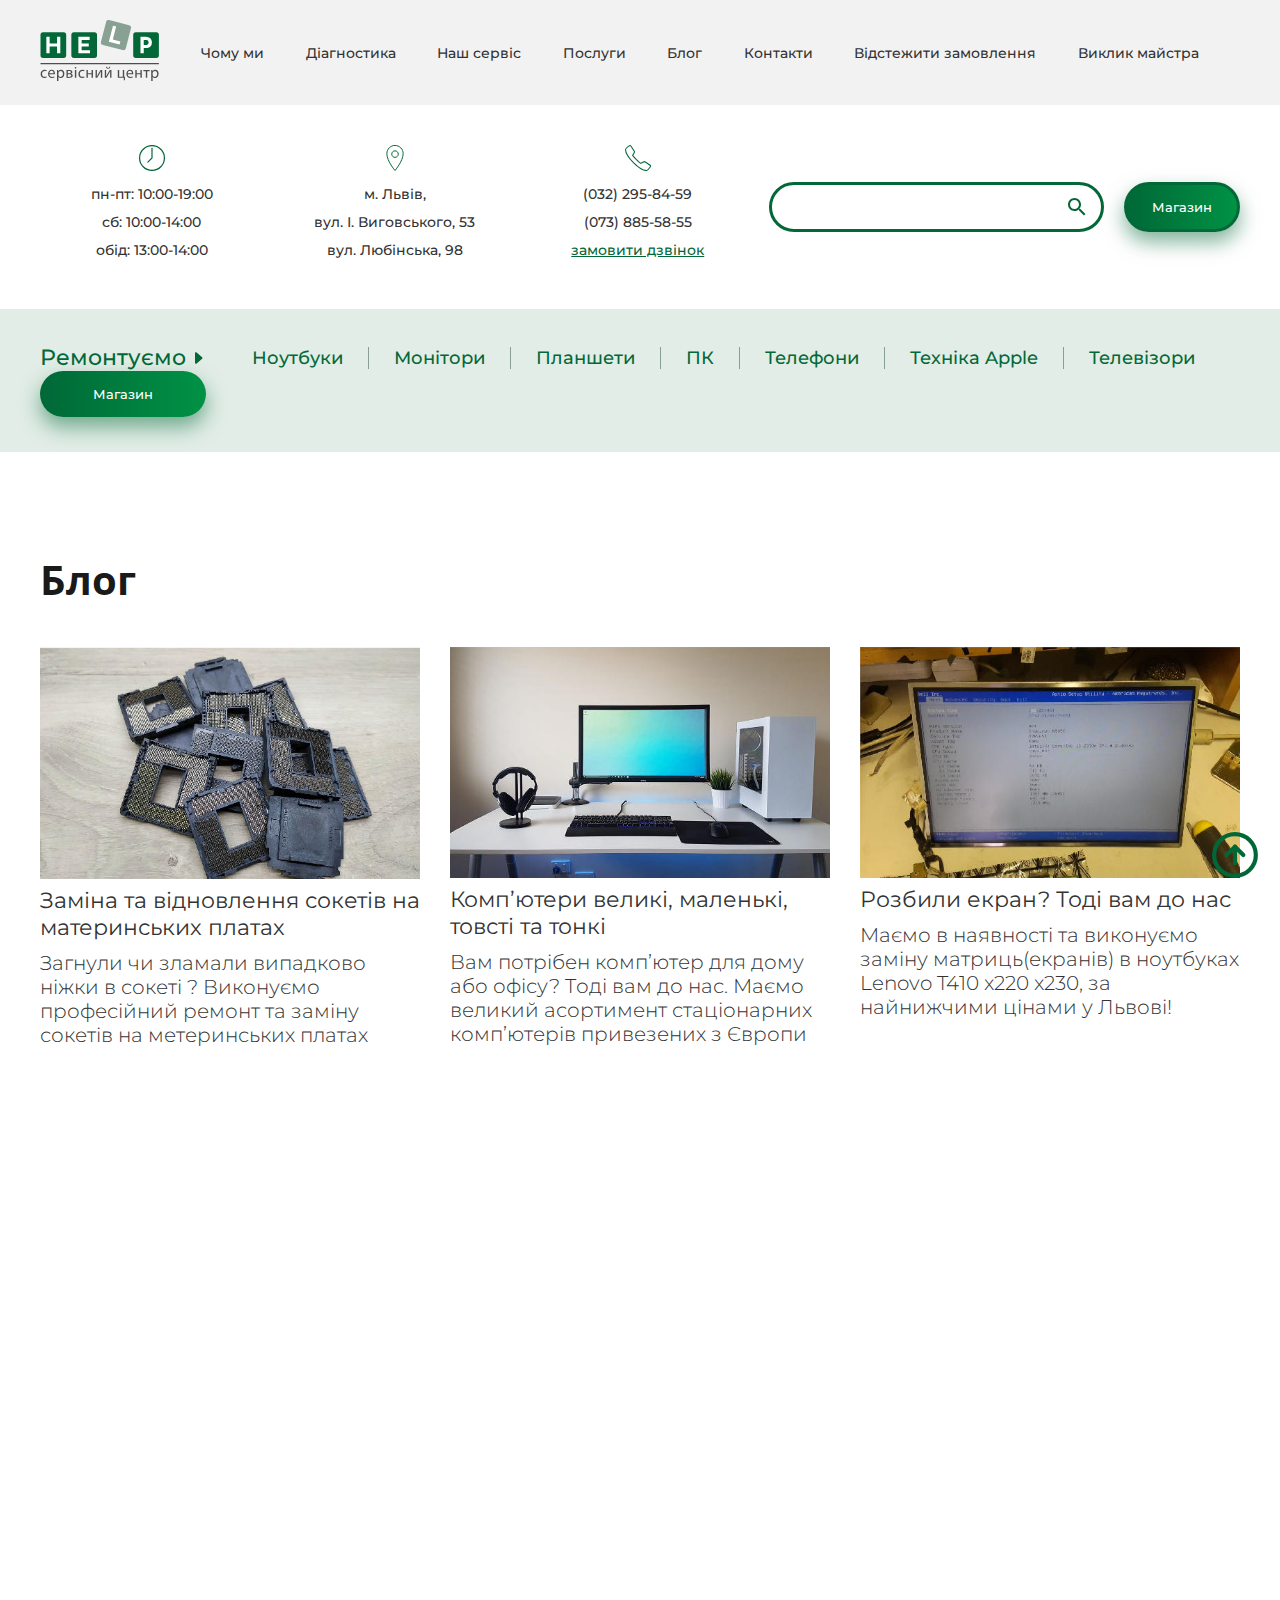
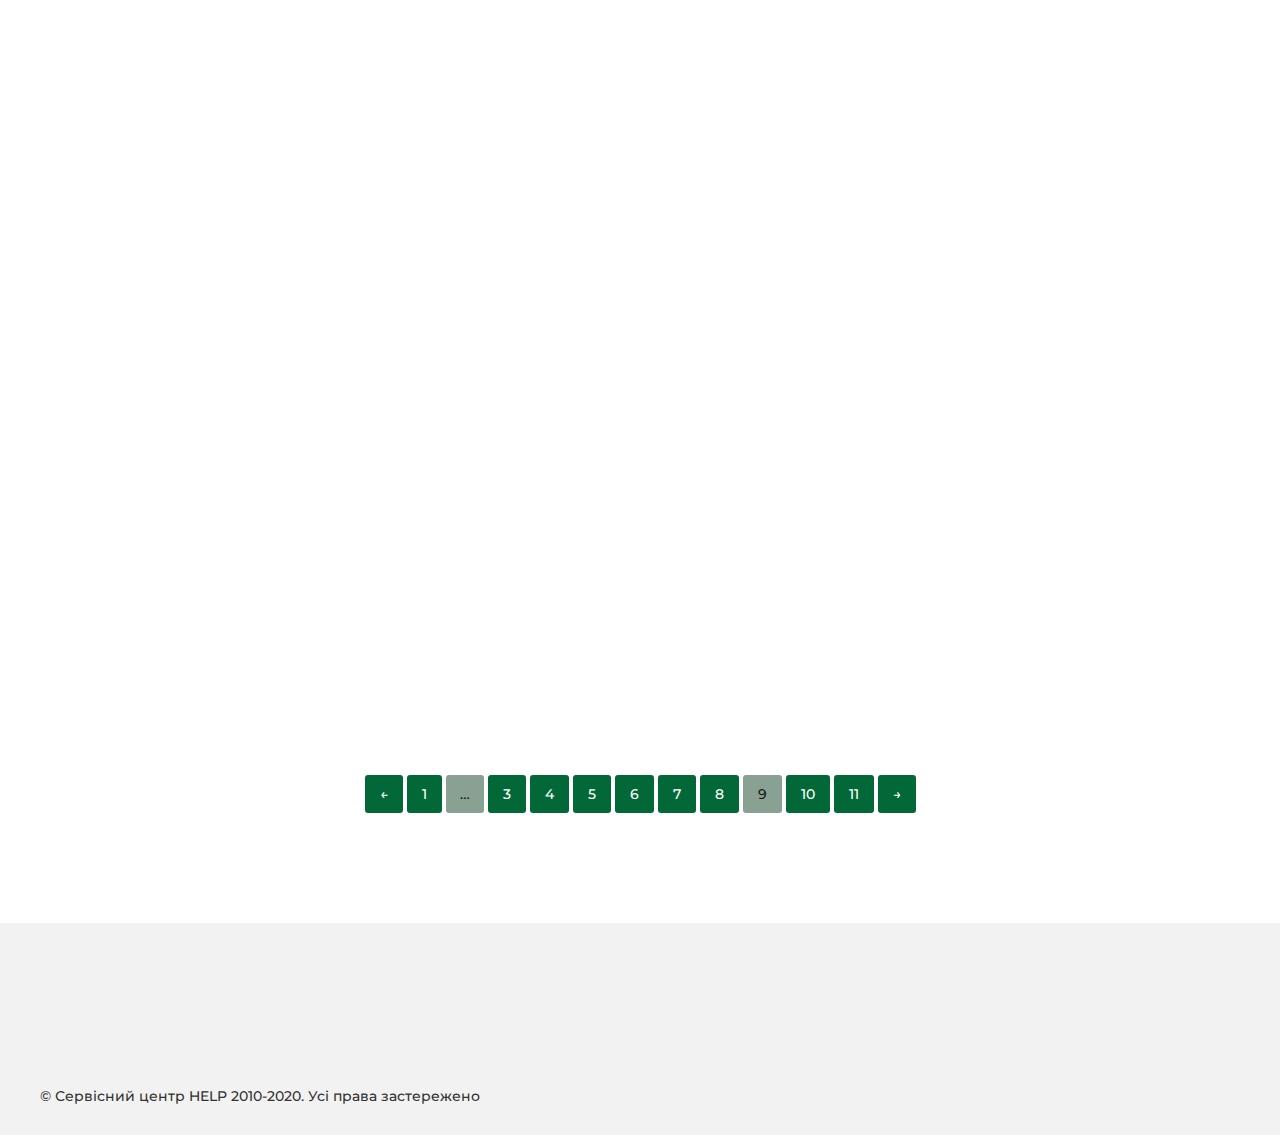
<file: blog.html>
<!DOCTYPE html>
<html lang="en">
<head>
    <meta charset="UTF-8">
    <meta name="viewport" content="width=device-width, initial-scale=1.0">
    <title> Блог </title>
    <link rel="stylesheet" href="css/styles.css">
    <link rel="icon" href="favicon.svg" sizes="32x32" type="image/svg">

</head>
<body>
    
    <div id="nav-block">
        <div class="container">

            <div class="logo">
                <a href="">
                    <svg width="120" height="61" viewBox="0 0 74.419 38.541"><defs><clipPath id="a"><path d="M0 0h732v252H0z"/></clipPath><clipPath id="b"><path d="M0 0h732v512H0z"/></clipPath><clipPath id="c"><path d="M0 0h310v160H0z"/></clipPath><clipPath id="d"><path d="M0 0h732v252H0z"/></clipPath><clipPath id="e"><path d="M0 0h550v701H0z"/></clipPath><clipPath id="f"><path d="M0 0h550v107H0z"/></clipPath><clipPath id="g"><path d="M0 0h550v703H0z"/></clipPath><clipPath id="h"><path d="M0 0h550v132H0z"/></clipPath><clipPath id="i"><path d="M0 196.78h350V0H0z"/></clipPath></defs><g clip-path="url(#i)" transform="matrix(.35278 0 0 -.35278 -24.727 53.76)"><path d="M80.174 49.369c-.664-.346-2.134-.808-4.009-.808-4.211 0-6.951 2.856-6.951 7.124 0 4.298 2.942 7.413 7.499 7.413 1.5 0 2.826-.375 3.519-.721l-.577-1.961c-.606.346-1.558.663-2.942.663-3.202 0-4.932-2.365-4.932-5.278 0-3.231 2.077-5.22 4.845-5.22 1.443 0 2.394.375 3.115.692zM92.402 57.185c.029 1.615-.663 4.124-3.519 4.124-2.566 0-3.691-2.365-3.893-4.124zm-7.441-1.817c.058-3.432 2.25-4.845 4.788-4.845 1.817 0 2.913.317 3.864.721l.433-1.818c-.894-.403-2.423-.865-4.644-.865-4.296 0-6.864 2.827-6.864 7.038 0 4.21 2.481 7.527 6.548 7.527 4.556 0 5.768-4.008 5.768-6.576 0-.519-.058-.923-.087-1.182zM101.08 54.532a5.7 5.7 0 01.116-1.039c.461-1.759 1.989-2.97 3.806-2.97 2.682 0 4.24 2.192 4.24 5.394 0 2.797-1.471 5.19-4.153 5.19-1.731 0-3.346-1.24-3.836-3.143-.087-.318-.173-.692-.173-1.038zm-2.509 3.72c0 1.789-.058 3.23-.116 4.557h2.279l.116-2.393h.057c1.038 1.701 2.682 2.711 4.961 2.711 3.374 0 5.912-2.856 5.912-7.096 0-5.018-3.057-7.498-6.345-7.498-1.846 0-3.461.808-4.297 2.191h-.058v-7.585h-2.509zM117.92 56.955h1.903c1.875 0 3.807.548 3.807 2.191 0 1.385-1.211 2.048-3.749 2.048-.836 0-1.355-.057-1.961-.115zm-.029-6.432c.721-.087 1.24-.115 2.048-.115 1.701 0 4.239.403 4.239 2.422 0 2.02-2.018 2.452-4.441 2.452h-1.846zm-2.394 12.114c.981.172 2.798.317 4.442.317 2.336 0 6.201-.376 6.201-3.49 0-1.731-1.327-2.798-2.913-3.144v-.057c2.047-.289 3.547-1.443 3.547-3.461 0-3.663-4.614-4.124-7.354-4.124a53.67 53.67 0 00-3.923.173zM130.56 62.809h2.538V48.85h-2.538zm2.826 3.922c.03-.865-.605-1.556-1.614-1.556-.894 0-1.529.691-1.529 1.556 0 .895.663 1.587 1.586 1.587.952 0 1.557-.692 1.557-1.587M147.83 49.369c-.664-.346-2.134-.808-4.009-.808-4.211 0-6.95 2.856-6.95 7.124 0 4.298 2.941 7.413 7.498 7.413 1.5 0 2.827-.375 3.519-.721l-.577-1.961c-.606.346-1.557.663-2.942.663-3.201 0-4.932-2.365-4.932-5.278 0-3.231 2.077-5.22 4.846-5.22 1.442 0 2.394.375 3.114.692zM153.83 62.809v-5.624h6.633v5.624h2.51V48.85h-2.51v6.316h-6.633V48.85h-2.509v13.959zM170.04 62.809v-5.884c0-2.22-.029-3.605-.144-5.595l.086-.029c.837 1.702 1.327 2.683 2.25 4.298l4.355 7.21h2.971V48.85h-2.423v5.912c0 2.278.058 3.461.173 5.711h-.087a78.736 78.736 0 00-2.307-4.326c-1.326-2.163-2.855-4.846-4.355-7.297h-2.913v13.959zM188.23 68.491c.086-1.24.691-2.192 1.846-2.192 1.24 0 1.816.922 1.961 2.192h1.817c-.116-2.365-1.615-3.576-3.836-3.576-2.538 0-3.519 1.586-3.634 3.576zm-1.645-5.682v-5.883c0-2.221-.028-3.606-.143-5.595l.086-.029c.837 1.702 1.326 2.682 2.25 4.297l4.354 7.21h2.971V48.85h-2.423v5.912c0 2.279.058 3.461.174 5.711h-.087a79.388 79.388 0 00-2.308-4.326c-1.326-2.163-2.855-4.845-4.354-7.297h-2.913v13.959zM209.95 62.809V50.84h6.432v11.969h2.508V50.753l1.443-.029-.145-6.315h-1.961l-.115 4.441h-10.671v13.959zM232.67 57.185c.028 1.615-.664 4.124-3.519 4.124-2.567 0-3.692-2.365-3.893-4.124zm-7.441-1.817c.057-3.432 2.25-4.845 4.788-4.845 1.816 0 2.912.317 3.864.721l.433-1.818c-.894-.403-2.423-.865-4.644-.865-4.297 0-6.864 2.827-6.864 7.038 0 4.21 2.48 7.527 6.547 7.527 4.557 0 5.768-4.008 5.768-6.576 0-.519-.057-.923-.087-1.182zM241.3 62.809v-5.624h6.634v5.624h2.509V48.85h-2.509v6.316H241.3V48.85h-2.509v13.959zM264.51 62.809v-2.02h-4.354V48.85h-2.51v11.939h-4.355v2.02zM269.82 54.532c0-.375.058-.721.115-1.039.461-1.759 1.99-2.97 3.807-2.97 2.682 0 4.24 2.192 4.24 5.394 0 2.797-1.472 5.19-4.153 5.19-1.731 0-3.346-1.24-3.836-3.143-.087-.318-.173-.692-.173-1.038zm-2.51 3.72c0 1.789-.057 3.23-.115 4.557h2.278l.117-2.393h.057c1.038 1.701 2.682 2.711 4.96 2.711 3.375 0 5.913-2.856 5.913-7.096 0-5.018-3.057-7.498-6.346-7.498-1.845 0-3.46.808-4.296 2.191h-.058v-7.585h-2.51zM281.04 72.994H68.96v2.307h212.08z" fill="#4e4d4d"/><path d="M276.43 84.52h-36.781a4.615 4.615 0 00-4.615 4.614v36.782a4.615 4.615 0 004.615 4.614h36.781a4.614 4.614 0 004.614-4.614V89.134a4.614 4.614 0 00-4.614-4.614" fill="#036838"/><path d="M258.08 107.77c.888 0 1.628.154 2.221.464.592.309 1.055.7 1.392 1.171.336.47.578.962.727 1.473.147.512.222.956.222 1.333 0 .296-.047.693-.141 1.191a4.855 4.855 0 01-.585 1.514c-.297.511-.747.942-1.354 1.292-.605.35-1.42.525-2.442.525h-4.199v-8.963zm-1.01 14.616c2.449 0 4.523-.411 6.218-1.232 1.696-.821 2.988-1.978 3.876-3.472.889-1.494 1.332-3.264 1.332-5.309a12.8 12.8 0 00-.545-3.654 9.734 9.734 0 00-1.735-3.331c-.795-.996-1.858-1.797-3.191-2.403-1.332-.605-2.966-.908-4.905-.908h-4.199V92.67h-5.855v29.716z" fill="#fff"/><path d="M216.26 98.532l-35.625 9.147a4.614 4.614 0 00-3.322 5.617l9.147 35.626a4.614 4.614 0 005.617 3.321l35.625-9.147a4.615 4.615 0 003.323-5.617l-9.148-35.625a4.614 4.614 0 00-5.617-3.322" fill="#89a192"/><path d="M198.82 142.1l5.671-1.456-5.984-23.308 13.53-3.474-1.405-5.474-19.202 4.929z" fill="#fff"/><path d="M165.63 84.52h-36.781a4.615 4.615 0 00-4.615 4.614v36.782a4.615 4.615 0 004.615 4.614h36.781a4.614 4.614 0 004.614-4.614V89.134a4.614 4.614 0 00-4.614-4.614" fill="#036838"/><path d="M136.82 122.38h20.268v-5.652h-14.414v-6.339h12.759v-5.653h-12.759v-6.42h14.979v-5.653H136.82z" fill="#fff"/><path d="M110.4 84.52H73.619a4.615 4.615 0 00-4.615 4.614v36.782a4.615 4.615 0 004.615 4.614H110.4a4.614 4.614 0 004.614-4.614V89.134a4.614 4.614 0 00-4.614-4.614" fill="#036838"/><path d="M104.5 122.38V92.663h-5.854v12.073H85.362V92.663h-5.854v29.717h5.854v-11.991h13.284v11.991z" fill="#fff"/></g></svg>
                </a>
            </div>
                
            <div id="nav-links">
                <a href="">Чому ми</a>
                <a href="">Діагностика</a>
                <a href="">Наш сервіс</a>
                <a href="">Послуги</a>
                <a href="">Блог</a>
                <a href="">Контакти</a>
                <a href="">Відстежити замовлення</a>
                <a href="">Виклик майстра</a>
            </div>

        </div>
    </div>
    <!-- #nav-block -->

    <div id="promo-block">
        <div class="container">

            <div class="contact wow fadeInDown">
                <svg width="26" viewBox="0 0 7.801 7.801"><path d="M3.901.176a3.724 3.724 0 110 7.449 3.724 3.724 0 010-7.449z" fill="none" stroke="#006837" stroke-linecap="round" stroke-miterlimit="10" stroke-width=".35278"/><path d="M2.66 5.142l1.241-1.241V.952" fill="none" stroke="#006837" stroke-linecap="round" stroke-miterlimit="10" stroke-width=".35278"/></svg>

                <p>пн-пт: 10:00-19:00</p>
                <p>сб: 10:00-14:00</p>
                <p>обід: 13:00-14:00</p>
            </div>

            <div class="contact wow fadeInDown">
                <svg width="20" viewBox="0 0 6.2114 9.3363"><g transform="translate(-7.2887 -7.1487) matrix(.35278 0 0 -.35278 -249.38 2046.8)"><g clip-path="url(#clipPath5898)"><g transform="translate(744.67 5772.9)"><path d="m0 0c0-7.531-8.304-17.161-8.304-17.161s-8.303 9.451-8.303 17.161c0 4.586 3.717 8.304 8.303 8.304s8.304-3.718 8.304-8.304z" fill="none" stroke="#006837" stroke-linejoin="round" stroke-miterlimit="10"/></g><g transform="translate(736.37 5775.7)"><path d="m0 0c1.834 0 3.321-1.487 3.321-3.321 0-1.835-1.487-3.322-3.321-3.322s-3.321 1.487-3.321 3.322c0 1.834 1.487 3.321 3.321 3.321z" fill="none" stroke="#006837" stroke-linejoin="round" stroke-miterlimit="10"/></g></g></g></svg>

                <p>м. Львів,</p>
                <p>вул. І. Виговського, 53</p>
                <p>вул. Любінська, 98</p>
            </div>
            <div class="contact wow fadeInDown">

                <svg width="26" viewBox="0 0 8.6195 8.6202"><g transform="translate(-16.857 -14.499) matrix(.35278 0 0 -.35278 -321.47 2053.6)"><g clip-path="url(#clipPath5922)" transform="translate(973.8 5762.8)"><path d="m0 0s1.976 1.131 2.493 1.403c0.516 0.273 1.05 0.342 1.375 0.143 0.491-0.3 4.617-3.045 4.965-3.288 0.347-0.244 0.515-0.939 0.037-1.62-0.475-0.682-2.67-3.376-3.6-3.347-0.932 0.03-4.805 0.115-12.109 7.421-7.302 7.304-7.389 11.178-7.419 12.109-0.029 0.931 2.664 3.127 3.346 3.603s1.378 0.297 1.62-0.038c0.275-0.381 2.989-4.494 3.287-4.966 0.205-0.322 0.13-0.859-0.143-1.376-0.272-0.517-1.403-2.492-1.403-2.492s0.798-1.361 3.494-4.056c2.697-2.697 4.057-3.496 4.057-3.496z" fill="none" stroke="#006837" stroke-miterlimit="10"/></g></g></svg>

                <p>(032) 295-84-59</p>
                <p>(073) 885-58-55</p>
                <p class="text-green"><a href="">замовити дзвінок</a></p>
            </div>

            <div class="contact wow fadeInDown">
                <form action="" class="search">
                    <input type="search">
                    <div class="hidden-area">
                        <h5>Назва категорії</h5>
                        <ul>
                            <li><a href="">Lorem, ipsum dolor.</a></li>
                            <li><a href="">Lorem, ipsum dolor.</a></li>
                            <li><a href="">Lorem, ipsum dolor.</a></li>
                            <li><a href="">Lorem, ipsum dolor.</a></li>
                        </ul>
                    </div>
                </form>
            </div>

            <div class="to-shop wow fadeInDown">
                <a href="" class="button">Магазин</a>
            </div>
            
        </div>
    </div>
    <!-- #promo-block -->

    <div id="menu-block">
        <div class="container">
            <span id="menu-arrow" class="wow bounceInLeft">
                Ремонтуємо
            </span>
            <nav id="nav">
                <a href="">Ноутбуки</a>
                <a href="">Монітори</a>
                <a href="">Планшети</a>
                <a href="">ПК</a>
                <a href="">Телефони</a>
                <a href="">Техніка Apple</a>
                <a href="">Телевізори</a>
            </nav>

            <form action="" class="wow bounceInDown search">
                <input type="search">
                <div class="hidden-area">
                    <h5><a href="">Назва категорії</a></h5>
                    <ul>
                        <li><a href="">Lorem, <b>підсвічене слово</b> dolor.</a></li>
                        <li><a href="">Lorem, ipsum <b>dolor</b>.</a></li>
                        <li><a href="">Lorem, <b>ipsum</b> dolor.</a></li>
                        <li><a href="">Lorem, <b>ipsum</b> dolor.</a></li>
                        <li><a href="">Lorem, <b>підсвічене слово</b> dolor.</a></li>
                        <li><a href="">Lorem, ipsum <b>dolor</b>.</a></li>
                        <li><a href="">Lorem, <b>ipsum</b> dolor.</a></li>
                        <li><a href="">Lorem, <b>ipsum</b> dolor.</a></li>
                        <li><a href="">Lorem, <b>підсвічене слово</b> dolor.</a></li>
                        <li><a href="">Lorem, ipsum <b>dolor</b>.</a></li>
                        <li><a href="">Lorem, <b>ipsum</b> dolor.</a></li>
                        <li><a href="">Lorem, <b>ipsum</b> dolor.</a></li>
                    </ul>
                </div>
            </form>
            
            <a href="" class="button wow bounceInRight">Магазин</a>
        </div>
    </div>
    <!-- #menu-block -->

    <div id="blog-block">
        <div class="container">
            <div class="title-left">Блог</div>
            <section>
                <article class="wow fadeInUp" data-wow-duration="250ms">
                    <a href="">
                        <img src="temp/03.jpg" alt="">
                        Заміна та відновлення сокетів на
материнських платах
                    </a>
                    <p>Загнули чи зламали випадково
                        ніжки в сокеті ? Виконуємо
                        професійний ремонт та заміну
                        сокетів на метеринських платах</p>
                </article>
                <article class="wow fadeInUp" data-wow-duration="500ms">
                    <a href="">
                        <img src="temp/04.jpg" alt="">
                        Комп’ютери великі, маленькі,
товсті та тонкі
                    </a>
                    <p>Вам потрібен комп’ютер для дому
                        або офісу? Tоді вам до нас. Маємо
                        великий асортимент стаціонарних
                        комп’ютерів привезених з Європи</p>
                </article>
                <article class="wow fadeInUp" data-wow-duration="750ms">
                    <a href="">
                        <img src="temp/05.jpg" alt="">
                        Розбили екран? Тоді вам до нас
                    </a>
                    <p>Маємо в наявності та виконуємо
                        заміну матриць(екранів) в
                        ноутбуках Lenovo T410 x220 x230,
                        за найнижчими цінами у Львові!</p>
                </article>
                <article class="wow fadeInUp" data-wow-duration="100ms">
                    <a href="">
                        <img src="temp/06.jpg" alt="">
                        Це не BANANA це BABANA!
                    </a>
                    <p>Учора нам довелося ремонтувати
                        дещо нетипову техніку. Та що там
                        казати це і не техніка зовсім а дитячі
                        кросівки із...</p>
                </article>
                <article class="wow fadeInUp" data-wow-duration="1250ms">
                    <a href="">
                        <img src="temp/03.jpg" alt="">
                        Заміна та відновлення сокетів на
материнських платах
                    </a>
                    <p>Загнули чи зламали випадково
                        ніжки в сокеті ? Виконуємо
                        професійний ремонт та заміну
                        сокетів на метеринських платах</p>
                </article>
                <article class="wow fadeInUp" data-wow-duration="1500ms">
                    <a href="">
                        <img src="temp/04.jpg" alt="">
                        Комп’ютери великі, маленькі,
товсті та тонкі
                    </a>
                    <p>Вам потрібен комп’ютер для дому
                        або офісу? Tоді вам до нас. Маємо
                        великий асортимент стаціонарних
                        комп’ютерів привезених з Європи</p>
                </article>
                <article class="wow fadeInUp" data-wow-duration="1750ms">
                    <a href="">
                        <img src="temp/05.jpg" alt="">
                        Розбили екран? Тоді вам до нас
                    </a>
                    <p>Маємо в наявності та виконуємо
                        заміну матриць(екранів) в
                        ноутбуках Lenovo T410 x220 x230,
                        за найнижчими цінами у Львові!</p>
                </article>
                <article class="wow fadeInUp" data-wow-duration="2000ms">
                    <a href="">
                        <img src="temp/06.jpg" alt="">
                        Це не BANANA це BABANA!
                    </a>
                    <p>Учора нам довелося ремонтувати
                        дещо нетипову техніку. Та що там
                        казати це і не техніка зовсім а дитячі
                        кросівки із...</p>
                </article>
                <article class="wow fadeInUp" data-wow-duration="2250ms">
                    <a href="">
                        <img src="temp/03.jpg" alt="">
                        Заміна та відновлення сокетів на
материнських платах
                    </a>
                    <p>Загнули чи зламали випадково
                        ніжки в сокеті ? Виконуємо
                        професійний ремонт та заміну
                        сокетів на метеринських платах</p>
                </article>
                <article class="wow fadeInUp" data-wow-duration="2500ms">
                    <a href="">
                        <img src="temp/04.jpg" alt="">
                        Комп’ютери великі, маленькі,
товсті та тонкі
                    </a>
                    <p>Вам потрібен комп’ютер для дому
                        або офісу? Tоді вам до нас. Маємо
                        великий асортимент стаціонарних
                        комп’ютерів привезених з Європи</p>
                </article>
                <article class="wow fadeInUp" data-wow-duration="2750ms">
                    <a href="">
                        <img src="temp/05.jpg" alt="">
                        Розбили екран? Тоді вам до нас
                    </a>
                    <p>Маємо в наявності та виконуємо
                        заміну матриць(екранів) в
                        ноутбуках Lenovo T410 x220 x230,
                        за найнижчими цінами у Львові!</p>
                </article>
                <article class="wow fadeInUp" data-wow-duration="3000ms">
                    <a href="">
                        <img src="temp/06.jpg" alt="">
                        Це не BANANA це BABANA!
                    </a>
                    <p>Учора нам довелося ремонтувати
                        дещо нетипову техніку. Та що там
                        казати це і не техніка зовсім а дитячі
                        кросівки із...</p>
                </article>
            </section>

            <div class=pagination>
                <ul>
                    <li class='MarkupPagerNavPrevious MarkupPagerNavFirst'><a href="">&#8592;</a></li>
                    <li class=MarkupPagerNavFirstNum><a href='/publications/'>1</a></li>
                    <li class=MarkupPagerNavSeparator>&hellip;</li>
                    <li><a href="">3</a></li>
                    <li><a href="">4</a></li>
                    <li><a href="">5</a></li>
                    <li><a href="">6</a></li>
                    <li><a href="">7</a></li>
                    <li><a href="">8</a></li>
                    <li class=MarkupPagerNavOn><a href=""><span>9</span></a></li>
                    <li><a href="">10</a></li>
                    <li class=MarkupPagerNavLastNum><a href="">11</a></li>
                    <li class='MarkupPagerNavNext MarkupPagerNavLast'><a href="">&#8594;</a></li>
                </ul>
            </div>

        </div>
    </div>
    <!-- #blog-block -->


    <footer id="footer">
        <div class="container">
            
            <div class="logo wow fadeOut" data-wow-duration="250ms">
                <a href="">
                    <svg width="120" height="61" viewBox="0 0 74.419 38.541" xmlns="http://www.w3.org/2000/svg"><defs><clipPath id="a"><path d="M0 0h732v252H0z"/></clipPath><clipPath id="b"><path d="M0 0h732v512H0z"/></clipPath><clipPath id="c"><path d="M0 0h310v160H0z"/></clipPath><clipPath id="d"><path d="M0 0h732v252H0z"/></clipPath><clipPath id="e"><path d="M0 0h550v701H0z"/></clipPath><clipPath id="f"><path d="M0 0h550v107H0z"/></clipPath><clipPath id="g"><path d="M0 0h550v703H0z"/></clipPath><clipPath id="h"><path d="M0 0h550v132H0z"/></clipPath><clipPath id="i"><path d="M0 196.78h350V0H0z"/></clipPath></defs><g clip-path="url(#i)" transform="matrix(.35278 0 0 -.35278 -24.727 53.76)"><path d="M80.174 49.369c-.664-.346-2.134-.808-4.009-.808-4.211 0-6.951 2.856-6.951 7.124 0 4.298 2.942 7.413 7.499 7.413 1.5 0 2.826-.375 3.519-.721l-.577-1.961c-.606.346-1.558.663-2.942.663-3.202 0-4.932-2.365-4.932-5.278 0-3.231 2.077-5.22 4.845-5.22 1.443 0 2.394.375 3.115.692zM92.402 57.185c.029 1.615-.663 4.124-3.519 4.124-2.566 0-3.691-2.365-3.893-4.124zm-7.441-1.817c.058-3.432 2.25-4.845 4.788-4.845 1.817 0 2.913.317 3.864.721l.433-1.818c-.894-.403-2.423-.865-4.644-.865-4.296 0-6.864 2.827-6.864 7.038 0 4.21 2.481 7.527 6.548 7.527 4.556 0 5.768-4.008 5.768-6.576 0-.519-.058-.923-.087-1.182zM101.08 54.532a5.7 5.7 0 01.116-1.039c.461-1.759 1.989-2.97 3.806-2.97 2.682 0 4.24 2.192 4.24 5.394 0 2.797-1.471 5.19-4.153 5.19-1.731 0-3.346-1.24-3.836-3.143-.087-.318-.173-.692-.173-1.038zm-2.509 3.72c0 1.789-.058 3.23-.116 4.557h2.279l.116-2.393h.057c1.038 1.701 2.682 2.711 4.961 2.711 3.374 0 5.912-2.856 5.912-7.096 0-5.018-3.057-7.498-6.345-7.498-1.846 0-3.461.808-4.297 2.191h-.058v-7.585h-2.509zM117.92 56.955h1.903c1.875 0 3.807.548 3.807 2.191 0 1.385-1.211 2.048-3.749 2.048-.836 0-1.355-.057-1.961-.115zm-.029-6.432c.721-.087 1.24-.115 2.048-.115 1.701 0 4.239.403 4.239 2.422 0 2.02-2.018 2.452-4.441 2.452h-1.846zm-2.394 12.114c.981.172 2.798.317 4.442.317 2.336 0 6.201-.376 6.201-3.49 0-1.731-1.327-2.798-2.913-3.144v-.057c2.047-.289 3.547-1.443 3.547-3.461 0-3.663-4.614-4.124-7.354-4.124a53.67 53.67 0 00-3.923.173zM130.56 62.809h2.538V48.85h-2.538zm2.826 3.922c.03-.865-.605-1.556-1.614-1.556-.894 0-1.529.691-1.529 1.556 0 .895.663 1.587 1.586 1.587.952 0 1.557-.692 1.557-1.587M147.83 49.369c-.664-.346-2.134-.808-4.009-.808-4.211 0-6.95 2.856-6.95 7.124 0 4.298 2.941 7.413 7.498 7.413 1.5 0 2.827-.375 3.519-.721l-.577-1.961c-.606.346-1.557.663-2.942.663-3.201 0-4.932-2.365-4.932-5.278 0-3.231 2.077-5.22 4.846-5.22 1.442 0 2.394.375 3.114.692zM153.83 62.809v-5.624h6.633v5.624h2.51V48.85h-2.51v6.316h-6.633V48.85h-2.509v13.959zM170.04 62.809v-5.884c0-2.22-.029-3.605-.144-5.595l.086-.029c.837 1.702 1.327 2.683 2.25 4.298l4.355 7.21h2.971V48.85h-2.423v5.912c0 2.278.058 3.461.173 5.711h-.087a78.736 78.736 0 00-2.307-4.326c-1.326-2.163-2.855-4.846-4.355-7.297h-2.913v13.959zM188.23 68.491c.086-1.24.691-2.192 1.846-2.192 1.24 0 1.816.922 1.961 2.192h1.817c-.116-2.365-1.615-3.576-3.836-3.576-2.538 0-3.519 1.586-3.634 3.576zm-1.645-5.682v-5.883c0-2.221-.028-3.606-.143-5.595l.086-.029c.837 1.702 1.326 2.682 2.25 4.297l4.354 7.21h2.971V48.85h-2.423v5.912c0 2.279.058 3.461.174 5.711h-.087a79.388 79.388 0 00-2.308-4.326c-1.326-2.163-2.855-4.845-4.354-7.297h-2.913v13.959zM209.95 62.809V50.84h6.432v11.969h2.508V50.753l1.443-.029-.145-6.315h-1.961l-.115 4.441h-10.671v13.959zM232.67 57.185c.028 1.615-.664 4.124-3.519 4.124-2.567 0-3.692-2.365-3.893-4.124zm-7.441-1.817c.057-3.432 2.25-4.845 4.788-4.845 1.816 0 2.912.317 3.864.721l.433-1.818c-.894-.403-2.423-.865-4.644-.865-4.297 0-6.864 2.827-6.864 7.038 0 4.21 2.48 7.527 6.547 7.527 4.557 0 5.768-4.008 5.768-6.576 0-.519-.057-.923-.087-1.182zM241.3 62.809v-5.624h6.634v5.624h2.509V48.85h-2.509v6.316H241.3V48.85h-2.509v13.959zM264.51 62.809v-2.02h-4.354V48.85h-2.51v11.939h-4.355v2.02zM269.82 54.532c0-.375.058-.721.115-1.039.461-1.759 1.99-2.97 3.807-2.97 2.682 0 4.24 2.192 4.24 5.394 0 2.797-1.472 5.19-4.153 5.19-1.731 0-3.346-1.24-3.836-3.143-.087-.318-.173-.692-.173-1.038zm-2.51 3.72c0 1.789-.057 3.23-.115 4.557h2.278l.117-2.393h.057c1.038 1.701 2.682 2.711 4.96 2.711 3.375 0 5.913-2.856 5.913-7.096 0-5.018-3.057-7.498-6.346-7.498-1.845 0-3.46.808-4.296 2.191h-.058v-7.585h-2.51zM281.04 72.994H68.96v2.307h212.08z" fill="#4e4d4d"/><path d="M276.43 84.52h-36.781a4.615 4.615 0 00-4.615 4.614v36.782a4.615 4.615 0 004.615 4.614h36.781a4.614 4.614 0 004.614-4.614V89.134a4.614 4.614 0 00-4.614-4.614" fill="#036838"/><path d="M258.08 107.77c.888 0 1.628.154 2.221.464.592.309 1.055.7 1.392 1.171.336.47.578.962.727 1.473.147.512.222.956.222 1.333 0 .296-.047.693-.141 1.191a4.855 4.855 0 01-.585 1.514c-.297.511-.747.942-1.354 1.292-.605.35-1.42.525-2.442.525h-4.199v-8.963zm-1.01 14.616c2.449 0 4.523-.411 6.218-1.232 1.696-.821 2.988-1.978 3.876-3.472.889-1.494 1.332-3.264 1.332-5.309a12.8 12.8 0 00-.545-3.654 9.734 9.734 0 00-1.735-3.331c-.795-.996-1.858-1.797-3.191-2.403-1.332-.605-2.966-.908-4.905-.908h-4.199V92.67h-5.855v29.716z" fill="#fff"/><path d="M216.26 98.532l-35.625 9.147a4.614 4.614 0 00-3.322 5.617l9.147 35.626a4.614 4.614 0 005.617 3.321l35.625-9.147a4.615 4.615 0 003.323-5.617l-9.148-35.625a4.614 4.614 0 00-5.617-3.322" fill="#89a192"/><path d="M198.82 142.1l5.671-1.456-5.984-23.308 13.53-3.474-1.405-5.474-19.202 4.929z" fill="#fff"/><path d="M165.63 84.52h-36.781a4.615 4.615 0 00-4.615 4.614v36.782a4.615 4.615 0 004.615 4.614h36.781a4.614 4.614 0 004.614-4.614V89.134a4.614 4.614 0 00-4.614-4.614" fill="#036838"/><path d="M136.82 122.38h20.268v-5.652h-14.414v-6.339h12.759v-5.653h-12.759v-6.42h14.979v-5.653H136.82z" fill="#fff"/><path d="M110.4 84.52H73.619a4.615 4.615 0 00-4.615 4.614v36.782a4.615 4.615 0 004.615 4.614H110.4a4.614 4.614 0 004.614-4.614V89.134a4.614 4.614 0 00-4.614-4.614" fill="#036838"/><path d="M104.5 122.38V92.663h-5.854v12.073H85.362V92.663h-5.854v29.717h5.854v-11.991h13.284v11.991z" fill="#fff"/></g></svg>
                </a>

            </div>
            
            <ul class="wow fadeOut" data-wow-duration="500ms">
                <li><a href="">Чому ми</a></li>
                <li><a href="">Діагностика</a></li>
                <li><a href="">Наш сервіс</a></li>
                <li><a href="">Послуги</a></li>
            </ul>
            <ul class="wow fadeOut" data-wow-duration="750ms">
                <li><a href="">Блог</a></li>
                <li><a href="">Наш сервіс</a></li>
                <li><a href="">Відстежити замовлення</a></li>
                <li><a href="">Виклик майстра</a></li>
            </ul>

            <div class="contact wow fadeOut" data-wow-duration="1000ms">
                <svg width="26" viewBox="0 0 7.801 7.801" xmlns="http://www.w3.org/2000/svg">
                    <path d="M3.901.176a3.724 3.724 0 110 7.449 3.724 3.724 0 010-7.449z" fill="none" stroke="#006837" stroke-linecap="round" stroke-miterlimit="10" stroke-width=".35278"/>
                    <path d="M2.66 5.142l1.241-1.241V.952" fill="none" stroke="#006837" stroke-linecap="round" stroke-miterlimit="10" stroke-width=".35278"/>
                </svg>

                <p>пн-пт: 10:00-19:00</p>
                <p>сб: 10:00-14:00</p>
                <p>обід: 13:00-14:00</p>
            </div>
            <div class="contact wow fadeOut" data-wow-duration="1250ms">
                <svg width="20" viewBox="0 0 6.2114 9.3363" xmlns="http://www.w3.org/2000/svg">
                    <g transform="translate(-7.2887 -7.1487) matrix(.35278 0 0 -.35278 -249.38 2046.8)">
                      <g clip-path="url(#clipPath5898)">
                       <g transform="translate(744.67 5772.9)">
                        <path d="m0 0c0-7.531-8.304-17.161-8.304-17.161s-8.303 9.451-8.303 17.161c0 4.586 3.717 8.304 8.303 8.304s8.304-3.718 8.304-8.304z" fill="none" stroke="#006837" stroke-linejoin="round" stroke-miterlimit="10"/>
                       </g>
                       <g transform="translate(736.37 5775.7)">
                        <path d="m0 0c1.834 0 3.321-1.487 3.321-3.321 0-1.835-1.487-3.322-3.321-3.322s-3.321 1.487-3.321 3.322c0 1.834 1.487 3.321 3.321 3.321z" fill="none" stroke="#006837" stroke-linejoin="round" stroke-miterlimit="10"/>
                       </g>
                      </g>
                     </g>
                </svg>

                <p>м. Львів,</p>
                <p>вул. І. Виговського, 53</p>
                <p>вул. Любінська, 98</p>
            </div>
            <div class="contact wow fadeOut" data-wow-duration="1500ms">

                <svg width="26" viewBox="0 0 8.6195 8.6202" xmlns="http://www.w3.org/2000/svg">
                    <g transform="translate(-16.857 -14.499) matrix(.35278 0 0 -.35278 -321.47 2053.6)">
                        <g clip-path="url(#clipPath5922)" transform="translate(973.8 5762.8)">
                            <path d="m0 0s1.976 1.131 2.493 1.403c0.516 0.273 1.05 0.342 1.375 0.143 0.491-0.3 4.617-3.045 4.965-3.288 0.347-0.244 0.515-0.939 0.037-1.62-0.475-0.682-2.67-3.376-3.6-3.347-0.932 0.03-4.805 0.115-12.109 7.421-7.302 7.304-7.389 11.178-7.419 12.109-0.029 0.931 2.664 3.127 3.346 3.603s1.378 0.297 1.62-0.038c0.275-0.381 2.989-4.494 3.287-4.966 0.205-0.322 0.13-0.859-0.143-1.376-0.272-0.517-1.403-2.492-1.403-2.492s0.798-1.361 3.494-4.056c2.697-2.697 4.057-3.496 4.057-3.496z" fill="none" stroke="#006837" stroke-miterlimit="10"/>
                        </g>
                    </g>
                </svg>

                <p>(032) 295-84-59</p>
                <p>(073) 885-58-55</p>
                <p class="text-green"><a href="">замовити дзвінок</a></p>
            </div>

        </div>
        <div id="copy">
            &copy; Сервісний центр HELP 2010-2020. Усі права застережено
        </div>
    </footer>
    <!-- #footer -->

    <a href="#" id="up"></a>

    <script src="js/jquery.min.js"></script>
    <script src="js/owl.carousel.min.js"></script>
    <script src="js/jquery.mousewheel.min.js"></script>
    <script src="js/wow.min.js"></script>
    <script src="js/init.js"></script>


</body>
</html>
</file>
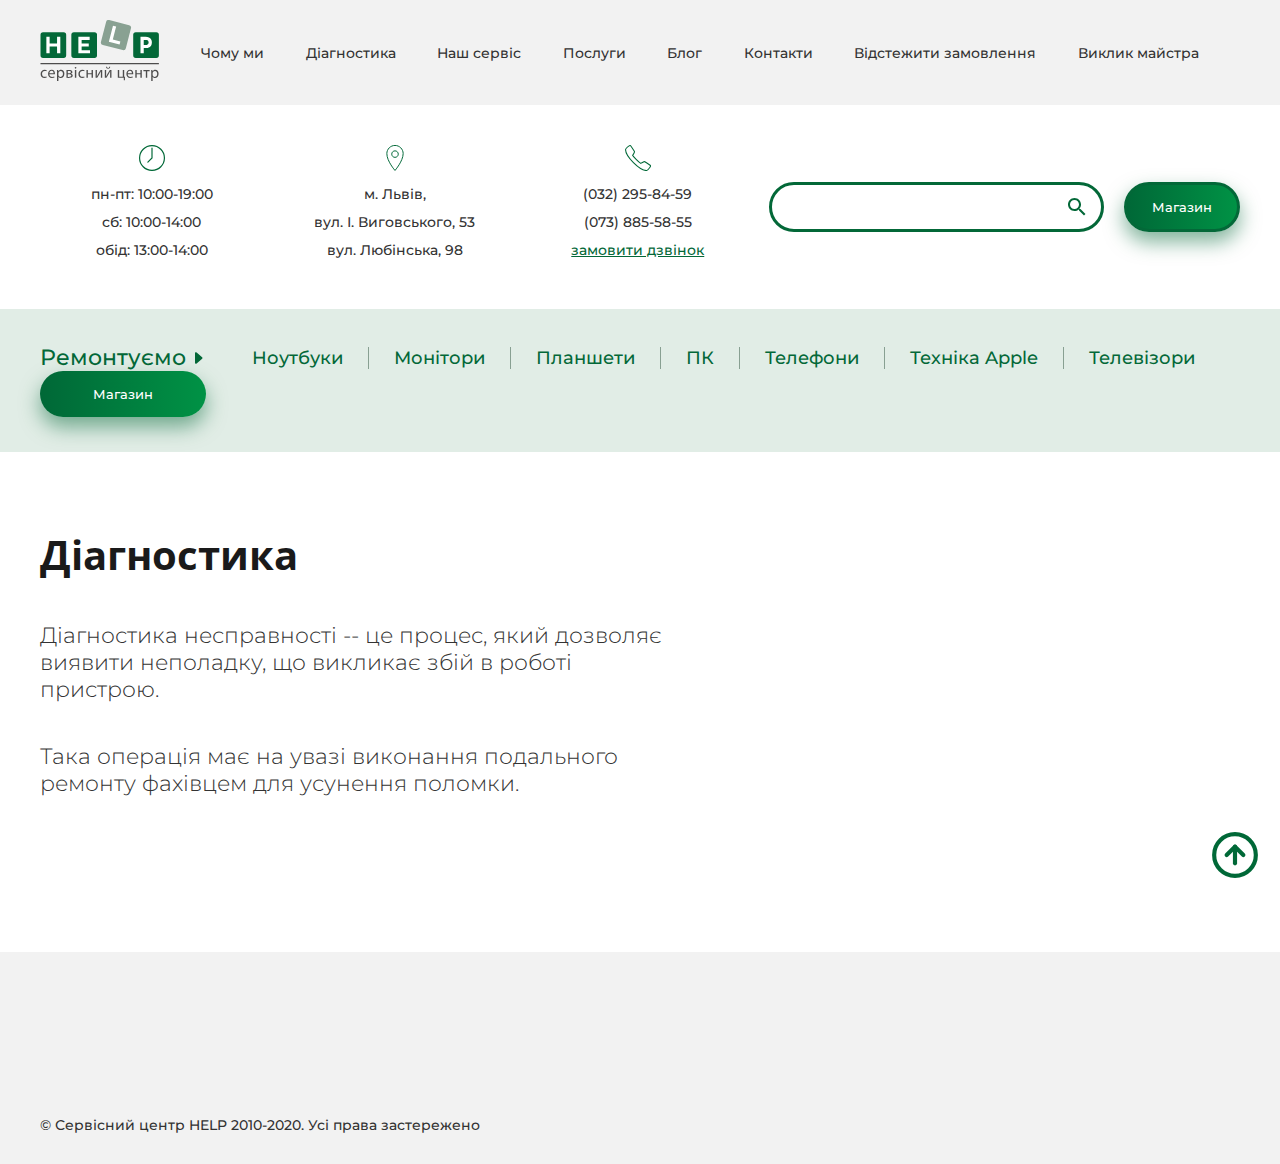
<file: diagnostic.html>
<!DOCTYPE html>
<html lang="en">
<head>
    <meta charset="UTF-8">
    <meta name="viewport" content="width=device-width, initial-scale=1.0">
    <title> Діагностика </title>
    <link rel="stylesheet" href="css/styles.css">
    <link rel="icon" href="favicon.svg" sizes="32x32" type="image/svg">

</head>
<body>
    
    <div id="nav-block">
        <div class="container">

            <div class="logo">
                <a href="">
                    <svg width="120" height="61" viewBox="0 0 74.419 38.541"><defs><clipPath id="a"><path d="M0 0h732v252H0z"/></clipPath><clipPath id="b"><path d="M0 0h732v512H0z"/></clipPath><clipPath id="c"><path d="M0 0h310v160H0z"/></clipPath><clipPath id="d"><path d="M0 0h732v252H0z"/></clipPath><clipPath id="e"><path d="M0 0h550v701H0z"/></clipPath><clipPath id="f"><path d="M0 0h550v107H0z"/></clipPath><clipPath id="g"><path d="M0 0h550v703H0z"/></clipPath><clipPath id="h"><path d="M0 0h550v132H0z"/></clipPath><clipPath id="i"><path d="M0 196.78h350V0H0z"/></clipPath></defs><g clip-path="url(#i)" transform="matrix(.35278 0 0 -.35278 -24.727 53.76)"><path d="M80.174 49.369c-.664-.346-2.134-.808-4.009-.808-4.211 0-6.951 2.856-6.951 7.124 0 4.298 2.942 7.413 7.499 7.413 1.5 0 2.826-.375 3.519-.721l-.577-1.961c-.606.346-1.558.663-2.942.663-3.202 0-4.932-2.365-4.932-5.278 0-3.231 2.077-5.22 4.845-5.22 1.443 0 2.394.375 3.115.692zM92.402 57.185c.029 1.615-.663 4.124-3.519 4.124-2.566 0-3.691-2.365-3.893-4.124zm-7.441-1.817c.058-3.432 2.25-4.845 4.788-4.845 1.817 0 2.913.317 3.864.721l.433-1.818c-.894-.403-2.423-.865-4.644-.865-4.296 0-6.864 2.827-6.864 7.038 0 4.21 2.481 7.527 6.548 7.527 4.556 0 5.768-4.008 5.768-6.576 0-.519-.058-.923-.087-1.182zM101.08 54.532a5.7 5.7 0 01.116-1.039c.461-1.759 1.989-2.97 3.806-2.97 2.682 0 4.24 2.192 4.24 5.394 0 2.797-1.471 5.19-4.153 5.19-1.731 0-3.346-1.24-3.836-3.143-.087-.318-.173-.692-.173-1.038zm-2.509 3.72c0 1.789-.058 3.23-.116 4.557h2.279l.116-2.393h.057c1.038 1.701 2.682 2.711 4.961 2.711 3.374 0 5.912-2.856 5.912-7.096 0-5.018-3.057-7.498-6.345-7.498-1.846 0-3.461.808-4.297 2.191h-.058v-7.585h-2.509zM117.92 56.955h1.903c1.875 0 3.807.548 3.807 2.191 0 1.385-1.211 2.048-3.749 2.048-.836 0-1.355-.057-1.961-.115zm-.029-6.432c.721-.087 1.24-.115 2.048-.115 1.701 0 4.239.403 4.239 2.422 0 2.02-2.018 2.452-4.441 2.452h-1.846zm-2.394 12.114c.981.172 2.798.317 4.442.317 2.336 0 6.201-.376 6.201-3.49 0-1.731-1.327-2.798-2.913-3.144v-.057c2.047-.289 3.547-1.443 3.547-3.461 0-3.663-4.614-4.124-7.354-4.124a53.67 53.67 0 00-3.923.173zM130.56 62.809h2.538V48.85h-2.538zm2.826 3.922c.03-.865-.605-1.556-1.614-1.556-.894 0-1.529.691-1.529 1.556 0 .895.663 1.587 1.586 1.587.952 0 1.557-.692 1.557-1.587M147.83 49.369c-.664-.346-2.134-.808-4.009-.808-4.211 0-6.95 2.856-6.95 7.124 0 4.298 2.941 7.413 7.498 7.413 1.5 0 2.827-.375 3.519-.721l-.577-1.961c-.606.346-1.557.663-2.942.663-3.201 0-4.932-2.365-4.932-5.278 0-3.231 2.077-5.22 4.846-5.22 1.442 0 2.394.375 3.114.692zM153.83 62.809v-5.624h6.633v5.624h2.51V48.85h-2.51v6.316h-6.633V48.85h-2.509v13.959zM170.04 62.809v-5.884c0-2.22-.029-3.605-.144-5.595l.086-.029c.837 1.702 1.327 2.683 2.25 4.298l4.355 7.21h2.971V48.85h-2.423v5.912c0 2.278.058 3.461.173 5.711h-.087a78.736 78.736 0 00-2.307-4.326c-1.326-2.163-2.855-4.846-4.355-7.297h-2.913v13.959zM188.23 68.491c.086-1.24.691-2.192 1.846-2.192 1.24 0 1.816.922 1.961 2.192h1.817c-.116-2.365-1.615-3.576-3.836-3.576-2.538 0-3.519 1.586-3.634 3.576zm-1.645-5.682v-5.883c0-2.221-.028-3.606-.143-5.595l.086-.029c.837 1.702 1.326 2.682 2.25 4.297l4.354 7.21h2.971V48.85h-2.423v5.912c0 2.279.058 3.461.174 5.711h-.087a79.388 79.388 0 00-2.308-4.326c-1.326-2.163-2.855-4.845-4.354-7.297h-2.913v13.959zM209.95 62.809V50.84h6.432v11.969h2.508V50.753l1.443-.029-.145-6.315h-1.961l-.115 4.441h-10.671v13.959zM232.67 57.185c.028 1.615-.664 4.124-3.519 4.124-2.567 0-3.692-2.365-3.893-4.124zm-7.441-1.817c.057-3.432 2.25-4.845 4.788-4.845 1.816 0 2.912.317 3.864.721l.433-1.818c-.894-.403-2.423-.865-4.644-.865-4.297 0-6.864 2.827-6.864 7.038 0 4.21 2.48 7.527 6.547 7.527 4.557 0 5.768-4.008 5.768-6.576 0-.519-.057-.923-.087-1.182zM241.3 62.809v-5.624h6.634v5.624h2.509V48.85h-2.509v6.316H241.3V48.85h-2.509v13.959zM264.51 62.809v-2.02h-4.354V48.85h-2.51v11.939h-4.355v2.02zM269.82 54.532c0-.375.058-.721.115-1.039.461-1.759 1.99-2.97 3.807-2.97 2.682 0 4.24 2.192 4.24 5.394 0 2.797-1.472 5.19-4.153 5.19-1.731 0-3.346-1.24-3.836-3.143-.087-.318-.173-.692-.173-1.038zm-2.51 3.72c0 1.789-.057 3.23-.115 4.557h2.278l.117-2.393h.057c1.038 1.701 2.682 2.711 4.96 2.711 3.375 0 5.913-2.856 5.913-7.096 0-5.018-3.057-7.498-6.346-7.498-1.845 0-3.46.808-4.296 2.191h-.058v-7.585h-2.51zM281.04 72.994H68.96v2.307h212.08z" fill="#4e4d4d"/><path d="M276.43 84.52h-36.781a4.615 4.615 0 00-4.615 4.614v36.782a4.615 4.615 0 004.615 4.614h36.781a4.614 4.614 0 004.614-4.614V89.134a4.614 4.614 0 00-4.614-4.614" fill="#036838"/><path d="M258.08 107.77c.888 0 1.628.154 2.221.464.592.309 1.055.7 1.392 1.171.336.47.578.962.727 1.473.147.512.222.956.222 1.333 0 .296-.047.693-.141 1.191a4.855 4.855 0 01-.585 1.514c-.297.511-.747.942-1.354 1.292-.605.35-1.42.525-2.442.525h-4.199v-8.963zm-1.01 14.616c2.449 0 4.523-.411 6.218-1.232 1.696-.821 2.988-1.978 3.876-3.472.889-1.494 1.332-3.264 1.332-5.309a12.8 12.8 0 00-.545-3.654 9.734 9.734 0 00-1.735-3.331c-.795-.996-1.858-1.797-3.191-2.403-1.332-.605-2.966-.908-4.905-.908h-4.199V92.67h-5.855v29.716z" fill="#fff"/><path d="M216.26 98.532l-35.625 9.147a4.614 4.614 0 00-3.322 5.617l9.147 35.626a4.614 4.614 0 005.617 3.321l35.625-9.147a4.615 4.615 0 003.323-5.617l-9.148-35.625a4.614 4.614 0 00-5.617-3.322" fill="#89a192"/><path d="M198.82 142.1l5.671-1.456-5.984-23.308 13.53-3.474-1.405-5.474-19.202 4.929z" fill="#fff"/><path d="M165.63 84.52h-36.781a4.615 4.615 0 00-4.615 4.614v36.782a4.615 4.615 0 004.615 4.614h36.781a4.614 4.614 0 004.614-4.614V89.134a4.614 4.614 0 00-4.614-4.614" fill="#036838"/><path d="M136.82 122.38h20.268v-5.652h-14.414v-6.339h12.759v-5.653h-12.759v-6.42h14.979v-5.653H136.82z" fill="#fff"/><path d="M110.4 84.52H73.619a4.615 4.615 0 00-4.615 4.614v36.782a4.615 4.615 0 004.615 4.614H110.4a4.614 4.614 0 004.614-4.614V89.134a4.614 4.614 0 00-4.614-4.614" fill="#036838"/><path d="M104.5 122.38V92.663h-5.854v12.073H85.362V92.663h-5.854v29.717h5.854v-11.991h13.284v11.991z" fill="#fff"/></g></svg>
                </a>
            </div>
                
            <div id="nav-links">
                <a href="">Чому ми</a>
                <a href="">Діагностика</a>
                <a href="">Наш сервіс</a>
                <a href="">Послуги</a>
                <a href="">Блог</a>
                <a href="">Контакти</a>
                <a href="">Відстежити замовлення</a>
                <a href="">Виклик майстра</a>
            </div>

        </div>
    </div>
    <!-- #nav-block -->

    <div id="promo-block">
        <div class="container">

            <div class="contact wow fadeInDown">
                <svg width="26" viewBox="0 0 7.801 7.801"><path d="M3.901.176a3.724 3.724 0 110 7.449 3.724 3.724 0 010-7.449z" fill="none" stroke="#006837" stroke-linecap="round" stroke-miterlimit="10" stroke-width=".35278"/><path d="M2.66 5.142l1.241-1.241V.952" fill="none" stroke="#006837" stroke-linecap="round" stroke-miterlimit="10" stroke-width=".35278"/></svg>

                <p>пн-пт: 10:00-19:00</p>
                <p>сб: 10:00-14:00</p>
                <p>обід: 13:00-14:00</p>
            </div>

            <div class="contact wow fadeInDown">
                <svg width="20" viewBox="0 0 6.2114 9.3363"><g transform="translate(-7.2887 -7.1487) matrix(.35278 0 0 -.35278 -249.38 2046.8)"><g clip-path="url(#clipPath5898)"><g transform="translate(744.67 5772.9)"><path d="m0 0c0-7.531-8.304-17.161-8.304-17.161s-8.303 9.451-8.303 17.161c0 4.586 3.717 8.304 8.303 8.304s8.304-3.718 8.304-8.304z" fill="none" stroke="#006837" stroke-linejoin="round" stroke-miterlimit="10"/></g><g transform="translate(736.37 5775.7)"><path d="m0 0c1.834 0 3.321-1.487 3.321-3.321 0-1.835-1.487-3.322-3.321-3.322s-3.321 1.487-3.321 3.322c0 1.834 1.487 3.321 3.321 3.321z" fill="none" stroke="#006837" stroke-linejoin="round" stroke-miterlimit="10"/></g></g></g></svg>

                <p>м. Львів,</p>
                <p>вул. І. Виговського, 53</p>
                <p>вул. Любінська, 98</p>
            </div>
            <div class="contact wow fadeInDown">

                <svg width="26" viewBox="0 0 8.6195 8.6202"><g transform="translate(-16.857 -14.499) matrix(.35278 0 0 -.35278 -321.47 2053.6)"><g clip-path="url(#clipPath5922)" transform="translate(973.8 5762.8)"><path d="m0 0s1.976 1.131 2.493 1.403c0.516 0.273 1.05 0.342 1.375 0.143 0.491-0.3 4.617-3.045 4.965-3.288 0.347-0.244 0.515-0.939 0.037-1.62-0.475-0.682-2.67-3.376-3.6-3.347-0.932 0.03-4.805 0.115-12.109 7.421-7.302 7.304-7.389 11.178-7.419 12.109-0.029 0.931 2.664 3.127 3.346 3.603s1.378 0.297 1.62-0.038c0.275-0.381 2.989-4.494 3.287-4.966 0.205-0.322 0.13-0.859-0.143-1.376-0.272-0.517-1.403-2.492-1.403-2.492s0.798-1.361 3.494-4.056c2.697-2.697 4.057-3.496 4.057-3.496z" fill="none" stroke="#006837" stroke-miterlimit="10"/></g></g></svg>

                <p>(032) 295-84-59</p>
                <p>(073) 885-58-55</p>
                <p class="text-green"><a href="">замовити дзвінок</a></p>
            </div>

            <div class="contact wow fadeInDown">
                <form action="" class="search">
                    <input type="search">
                    <div class="hidden-area">
                        <h5>Назва категорії</h5>
                        <ul>
                            <li><a href="">Lorem, ipsum dolor.</a></li>
                            <li><a href="">Lorem, ipsum dolor.</a></li>
                            <li><a href="">Lorem, ipsum dolor.</a></li>
                            <li><a href="">Lorem, ipsum dolor.</a></li>
                        </ul>
                    </div>
                </form>
            </div>

            <div class="to-shop wow fadeInDown">
                <a href="" class="button">Магазин</a>
            </div>
            
        </div>
    </div>
    <!-- #promo-block -->

    <div id="menu-block">
        <div class="container">
            <span id="menu-arrow" class="wow bounceInLeft">
                Ремонтуємо
            </span>
            <nav id="nav">
                <a href="">Ноутбуки</a>
                <a href="">Монітори</a>
                <a href="">Планшети</a>
                <a href="">ПК</a>
                <a href="">Телефони</a>
                <a href="">Техніка Apple</a>
                <a href="">Телевізори</a>
            </nav>

            <form action="" class="wow bounceInDown search">
                <input type="search">
                <div class="hidden-area">
                    <h5><a href="">Назва категорії</a></h5>
                    <ul>
                        <li><a href="">Lorem, <b>підсвічене слово</b> dolor.</a></li>
                        <li><a href="">Lorem, ipsum <b>dolor</b>.</a></li>
                        <li><a href="">Lorem, <b>ipsum</b> dolor.</a></li>
                        <li><a href="">Lorem, <b>ipsum</b> dolor.</a></li>
                        <li><a href="">Lorem, <b>підсвічене слово</b> dolor.</a></li>
                        <li><a href="">Lorem, ipsum <b>dolor</b>.</a></li>
                        <li><a href="">Lorem, <b>ipsum</b> dolor.</a></li>
                        <li><a href="">Lorem, <b>ipsum</b> dolor.</a></li>
                        <li><a href="">Lorem, <b>підсвічене слово</b> dolor.</a></li>
                        <li><a href="">Lorem, ipsum <b>dolor</b>.</a></li>
                        <li><a href="">Lorem, <b>ipsum</b> dolor.</a></li>
                        <li><a href="">Lorem, <b>ipsum</b> dolor.</a></li>
                    </ul>
                </div>
            </form>
            
            <a href="" class="button wow bounceInRight">Магазин</a>
        </div>
    </div>
    <!-- #menu-block -->

    <div id="call-block" class="diagnostic">
        <div class="container">
            <div class="title-left">Діагностика</div>
            <div class="lead-left">
                <p>Діагностика несправності -- це процес, який дозволяє виявити неполадку, що викликає збій в роботі пристрою.</p>
                <p>Така операція має на увазі виконання подального ремонту фахівцем для усунення поломки.</p>
            </div>
        </div>
    </div>
    <!-- #call-block -->

    <footer id="footer">
        <div class="container">
            
            <div class="logo wow fadeOut" data-wow-duration="250ms">
                <a href="">
                    <svg width="120" height="61" viewBox="0 0 74.419 38.541" xmlns="http://www.w3.org/2000/svg"><defs><clipPath id="a"><path d="M0 0h732v252H0z"/></clipPath><clipPath id="b"><path d="M0 0h732v512H0z"/></clipPath><clipPath id="c"><path d="M0 0h310v160H0z"/></clipPath><clipPath id="d"><path d="M0 0h732v252H0z"/></clipPath><clipPath id="e"><path d="M0 0h550v701H0z"/></clipPath><clipPath id="f"><path d="M0 0h550v107H0z"/></clipPath><clipPath id="g"><path d="M0 0h550v703H0z"/></clipPath><clipPath id="h"><path d="M0 0h550v132H0z"/></clipPath><clipPath id="i"><path d="M0 196.78h350V0H0z"/></clipPath></defs><g clip-path="url(#i)" transform="matrix(.35278 0 0 -.35278 -24.727 53.76)"><path d="M80.174 49.369c-.664-.346-2.134-.808-4.009-.808-4.211 0-6.951 2.856-6.951 7.124 0 4.298 2.942 7.413 7.499 7.413 1.5 0 2.826-.375 3.519-.721l-.577-1.961c-.606.346-1.558.663-2.942.663-3.202 0-4.932-2.365-4.932-5.278 0-3.231 2.077-5.22 4.845-5.22 1.443 0 2.394.375 3.115.692zM92.402 57.185c.029 1.615-.663 4.124-3.519 4.124-2.566 0-3.691-2.365-3.893-4.124zm-7.441-1.817c.058-3.432 2.25-4.845 4.788-4.845 1.817 0 2.913.317 3.864.721l.433-1.818c-.894-.403-2.423-.865-4.644-.865-4.296 0-6.864 2.827-6.864 7.038 0 4.21 2.481 7.527 6.548 7.527 4.556 0 5.768-4.008 5.768-6.576 0-.519-.058-.923-.087-1.182zM101.08 54.532a5.7 5.7 0 01.116-1.039c.461-1.759 1.989-2.97 3.806-2.97 2.682 0 4.24 2.192 4.24 5.394 0 2.797-1.471 5.19-4.153 5.19-1.731 0-3.346-1.24-3.836-3.143-.087-.318-.173-.692-.173-1.038zm-2.509 3.72c0 1.789-.058 3.23-.116 4.557h2.279l.116-2.393h.057c1.038 1.701 2.682 2.711 4.961 2.711 3.374 0 5.912-2.856 5.912-7.096 0-5.018-3.057-7.498-6.345-7.498-1.846 0-3.461.808-4.297 2.191h-.058v-7.585h-2.509zM117.92 56.955h1.903c1.875 0 3.807.548 3.807 2.191 0 1.385-1.211 2.048-3.749 2.048-.836 0-1.355-.057-1.961-.115zm-.029-6.432c.721-.087 1.24-.115 2.048-.115 1.701 0 4.239.403 4.239 2.422 0 2.02-2.018 2.452-4.441 2.452h-1.846zm-2.394 12.114c.981.172 2.798.317 4.442.317 2.336 0 6.201-.376 6.201-3.49 0-1.731-1.327-2.798-2.913-3.144v-.057c2.047-.289 3.547-1.443 3.547-3.461 0-3.663-4.614-4.124-7.354-4.124a53.67 53.67 0 00-3.923.173zM130.56 62.809h2.538V48.85h-2.538zm2.826 3.922c.03-.865-.605-1.556-1.614-1.556-.894 0-1.529.691-1.529 1.556 0 .895.663 1.587 1.586 1.587.952 0 1.557-.692 1.557-1.587M147.83 49.369c-.664-.346-2.134-.808-4.009-.808-4.211 0-6.95 2.856-6.95 7.124 0 4.298 2.941 7.413 7.498 7.413 1.5 0 2.827-.375 3.519-.721l-.577-1.961c-.606.346-1.557.663-2.942.663-3.201 0-4.932-2.365-4.932-5.278 0-3.231 2.077-5.22 4.846-5.22 1.442 0 2.394.375 3.114.692zM153.83 62.809v-5.624h6.633v5.624h2.51V48.85h-2.51v6.316h-6.633V48.85h-2.509v13.959zM170.04 62.809v-5.884c0-2.22-.029-3.605-.144-5.595l.086-.029c.837 1.702 1.327 2.683 2.25 4.298l4.355 7.21h2.971V48.85h-2.423v5.912c0 2.278.058 3.461.173 5.711h-.087a78.736 78.736 0 00-2.307-4.326c-1.326-2.163-2.855-4.846-4.355-7.297h-2.913v13.959zM188.23 68.491c.086-1.24.691-2.192 1.846-2.192 1.24 0 1.816.922 1.961 2.192h1.817c-.116-2.365-1.615-3.576-3.836-3.576-2.538 0-3.519 1.586-3.634 3.576zm-1.645-5.682v-5.883c0-2.221-.028-3.606-.143-5.595l.086-.029c.837 1.702 1.326 2.682 2.25 4.297l4.354 7.21h2.971V48.85h-2.423v5.912c0 2.279.058 3.461.174 5.711h-.087a79.388 79.388 0 00-2.308-4.326c-1.326-2.163-2.855-4.845-4.354-7.297h-2.913v13.959zM209.95 62.809V50.84h6.432v11.969h2.508V50.753l1.443-.029-.145-6.315h-1.961l-.115 4.441h-10.671v13.959zM232.67 57.185c.028 1.615-.664 4.124-3.519 4.124-2.567 0-3.692-2.365-3.893-4.124zm-7.441-1.817c.057-3.432 2.25-4.845 4.788-4.845 1.816 0 2.912.317 3.864.721l.433-1.818c-.894-.403-2.423-.865-4.644-.865-4.297 0-6.864 2.827-6.864 7.038 0 4.21 2.48 7.527 6.547 7.527 4.557 0 5.768-4.008 5.768-6.576 0-.519-.057-.923-.087-1.182zM241.3 62.809v-5.624h6.634v5.624h2.509V48.85h-2.509v6.316H241.3V48.85h-2.509v13.959zM264.51 62.809v-2.02h-4.354V48.85h-2.51v11.939h-4.355v2.02zM269.82 54.532c0-.375.058-.721.115-1.039.461-1.759 1.99-2.97 3.807-2.97 2.682 0 4.24 2.192 4.24 5.394 0 2.797-1.472 5.19-4.153 5.19-1.731 0-3.346-1.24-3.836-3.143-.087-.318-.173-.692-.173-1.038zm-2.51 3.72c0 1.789-.057 3.23-.115 4.557h2.278l.117-2.393h.057c1.038 1.701 2.682 2.711 4.96 2.711 3.375 0 5.913-2.856 5.913-7.096 0-5.018-3.057-7.498-6.346-7.498-1.845 0-3.46.808-4.296 2.191h-.058v-7.585h-2.51zM281.04 72.994H68.96v2.307h212.08z" fill="#4e4d4d"/><path d="M276.43 84.52h-36.781a4.615 4.615 0 00-4.615 4.614v36.782a4.615 4.615 0 004.615 4.614h36.781a4.614 4.614 0 004.614-4.614V89.134a4.614 4.614 0 00-4.614-4.614" fill="#036838"/><path d="M258.08 107.77c.888 0 1.628.154 2.221.464.592.309 1.055.7 1.392 1.171.336.47.578.962.727 1.473.147.512.222.956.222 1.333 0 .296-.047.693-.141 1.191a4.855 4.855 0 01-.585 1.514c-.297.511-.747.942-1.354 1.292-.605.35-1.42.525-2.442.525h-4.199v-8.963zm-1.01 14.616c2.449 0 4.523-.411 6.218-1.232 1.696-.821 2.988-1.978 3.876-3.472.889-1.494 1.332-3.264 1.332-5.309a12.8 12.8 0 00-.545-3.654 9.734 9.734 0 00-1.735-3.331c-.795-.996-1.858-1.797-3.191-2.403-1.332-.605-2.966-.908-4.905-.908h-4.199V92.67h-5.855v29.716z" fill="#fff"/><path d="M216.26 98.532l-35.625 9.147a4.614 4.614 0 00-3.322 5.617l9.147 35.626a4.614 4.614 0 005.617 3.321l35.625-9.147a4.615 4.615 0 003.323-5.617l-9.148-35.625a4.614 4.614 0 00-5.617-3.322" fill="#89a192"/><path d="M198.82 142.1l5.671-1.456-5.984-23.308 13.53-3.474-1.405-5.474-19.202 4.929z" fill="#fff"/><path d="M165.63 84.52h-36.781a4.615 4.615 0 00-4.615 4.614v36.782a4.615 4.615 0 004.615 4.614h36.781a4.614 4.614 0 004.614-4.614V89.134a4.614 4.614 0 00-4.614-4.614" fill="#036838"/><path d="M136.82 122.38h20.268v-5.652h-14.414v-6.339h12.759v-5.653h-12.759v-6.42h14.979v-5.653H136.82z" fill="#fff"/><path d="M110.4 84.52H73.619a4.615 4.615 0 00-4.615 4.614v36.782a4.615 4.615 0 004.615 4.614H110.4a4.614 4.614 0 004.614-4.614V89.134a4.614 4.614 0 00-4.614-4.614" fill="#036838"/><path d="M104.5 122.38V92.663h-5.854v12.073H85.362V92.663h-5.854v29.717h5.854v-11.991h13.284v11.991z" fill="#fff"/></g></svg>
                </a>

            </div>
            
            <ul class="wow fadeOut" data-wow-duration="500ms">
                <li><a href="">Чому ми</a></li>
                <li><a href="">Діагностика</a></li>
                <li><a href="">Наш сервіс</a></li>
                <li><a href="">Послуги</a></li>
            </ul>
            <ul class="wow fadeOut" data-wow-duration="750ms">
                <li><a href="">Блог</a></li>
                <li><a href="">Наш сервіс</a></li>
                <li><a href="">Відстежити замовлення</a></li>
                <li><a href="">Виклик майстра</a></li>
            </ul>

            <div class="contact wow fadeOut" data-wow-duration="1000ms">
                <svg width="26" viewBox="0 0 7.801 7.801" xmlns="http://www.w3.org/2000/svg">
                    <path d="M3.901.176a3.724 3.724 0 110 7.449 3.724 3.724 0 010-7.449z" fill="none" stroke="#006837" stroke-linecap="round" stroke-miterlimit="10" stroke-width=".35278"/>
                    <path d="M2.66 5.142l1.241-1.241V.952" fill="none" stroke="#006837" stroke-linecap="round" stroke-miterlimit="10" stroke-width=".35278"/>
                </svg>

                <p>пн-пт: 10:00-19:00</p>
                <p>сб: 10:00-14:00</p>
                <p>обід: 13:00-14:00</p>
            </div>
            <div class="contact wow fadeOut" data-wow-duration="1250ms">
                <svg width="20" viewBox="0 0 6.2114 9.3363" xmlns="http://www.w3.org/2000/svg">
                    <g transform="translate(-7.2887 -7.1487) matrix(.35278 0 0 -.35278 -249.38 2046.8)">
                      <g clip-path="url(#clipPath5898)">
                       <g transform="translate(744.67 5772.9)">
                        <path d="m0 0c0-7.531-8.304-17.161-8.304-17.161s-8.303 9.451-8.303 17.161c0 4.586 3.717 8.304 8.303 8.304s8.304-3.718 8.304-8.304z" fill="none" stroke="#006837" stroke-linejoin="round" stroke-miterlimit="10"/>
                       </g>
                       <g transform="translate(736.37 5775.7)">
                        <path d="m0 0c1.834 0 3.321-1.487 3.321-3.321 0-1.835-1.487-3.322-3.321-3.322s-3.321 1.487-3.321 3.322c0 1.834 1.487 3.321 3.321 3.321z" fill="none" stroke="#006837" stroke-linejoin="round" stroke-miterlimit="10"/>
                       </g>
                      </g>
                     </g>
                </svg>

                <p>м. Львів,</p>
                <p>вул. І. Виговського, 53</p>
                <p>вул. Любінська, 98</p>
            </div>
            <div class="contact wow fadeOut" data-wow-duration="1500ms">

                <svg width="26" viewBox="0 0 8.6195 8.6202" xmlns="http://www.w3.org/2000/svg">
                    <g transform="translate(-16.857 -14.499) matrix(.35278 0 0 -.35278 -321.47 2053.6)">
                        <g clip-path="url(#clipPath5922)" transform="translate(973.8 5762.8)">
                            <path d="m0 0s1.976 1.131 2.493 1.403c0.516 0.273 1.05 0.342 1.375 0.143 0.491-0.3 4.617-3.045 4.965-3.288 0.347-0.244 0.515-0.939 0.037-1.62-0.475-0.682-2.67-3.376-3.6-3.347-0.932 0.03-4.805 0.115-12.109 7.421-7.302 7.304-7.389 11.178-7.419 12.109-0.029 0.931 2.664 3.127 3.346 3.603s1.378 0.297 1.62-0.038c0.275-0.381 2.989-4.494 3.287-4.966 0.205-0.322 0.13-0.859-0.143-1.376-0.272-0.517-1.403-2.492-1.403-2.492s0.798-1.361 3.494-4.056c2.697-2.697 4.057-3.496 4.057-3.496z" fill="none" stroke="#006837" stroke-miterlimit="10"/>
                        </g>
                    </g>
                </svg>

                <p>(032) 295-84-59</p>
                <p>(073) 885-58-55</p>
                <p class="text-green"><a href="">замовити дзвінок</a></p>
            </div>

        </div>
        <div id="copy">
            &copy; Сервісний центр HELP 2010-2020. Усі права застережено
        </div>
    </footer>
    <!-- #footer -->

    <a href="#" id="up"></a>

    <script src="js/jquery.min.js"></script>
    <script src="js/owl.carousel.min.js"></script>
    <script src="js/jquery.mousewheel.min.js"></script>
    <script src="js/wow.min.js"></script>
    <script src="js/init.js"></script>


</body>
</html>
</file>
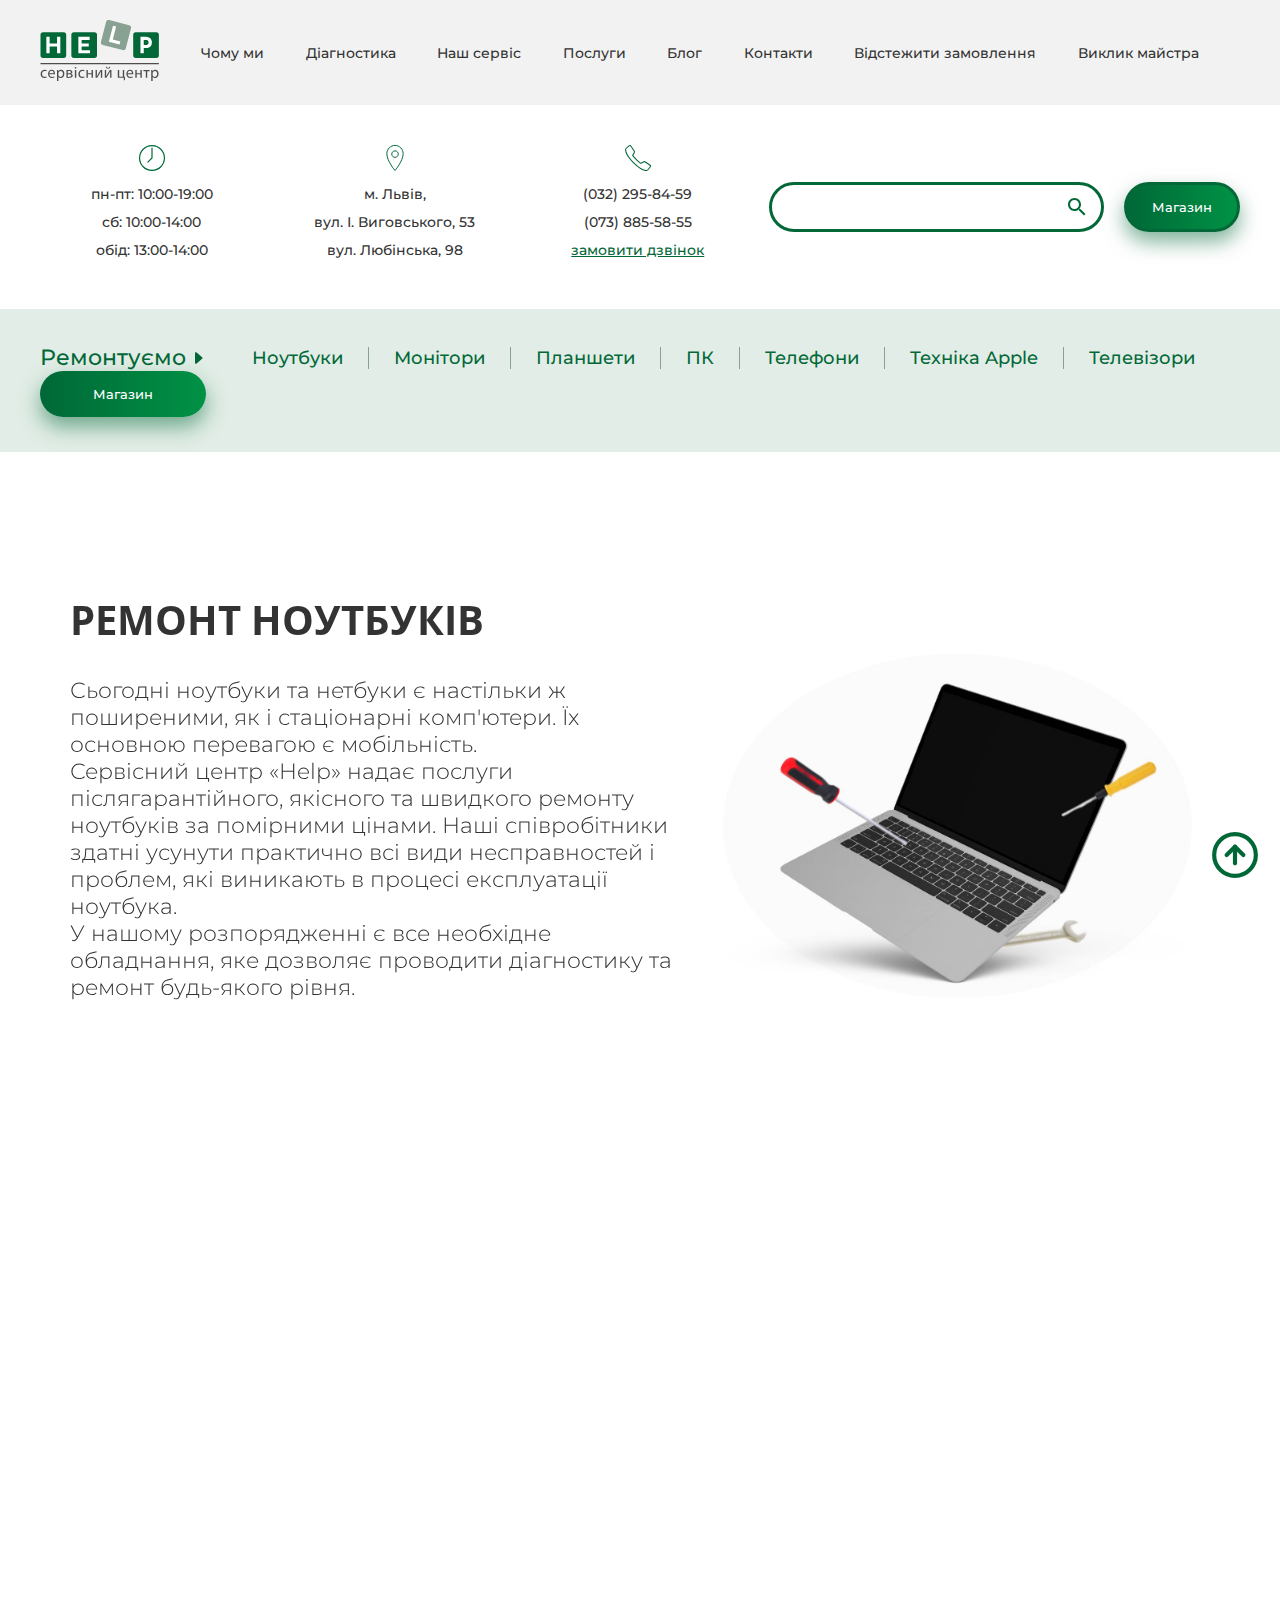
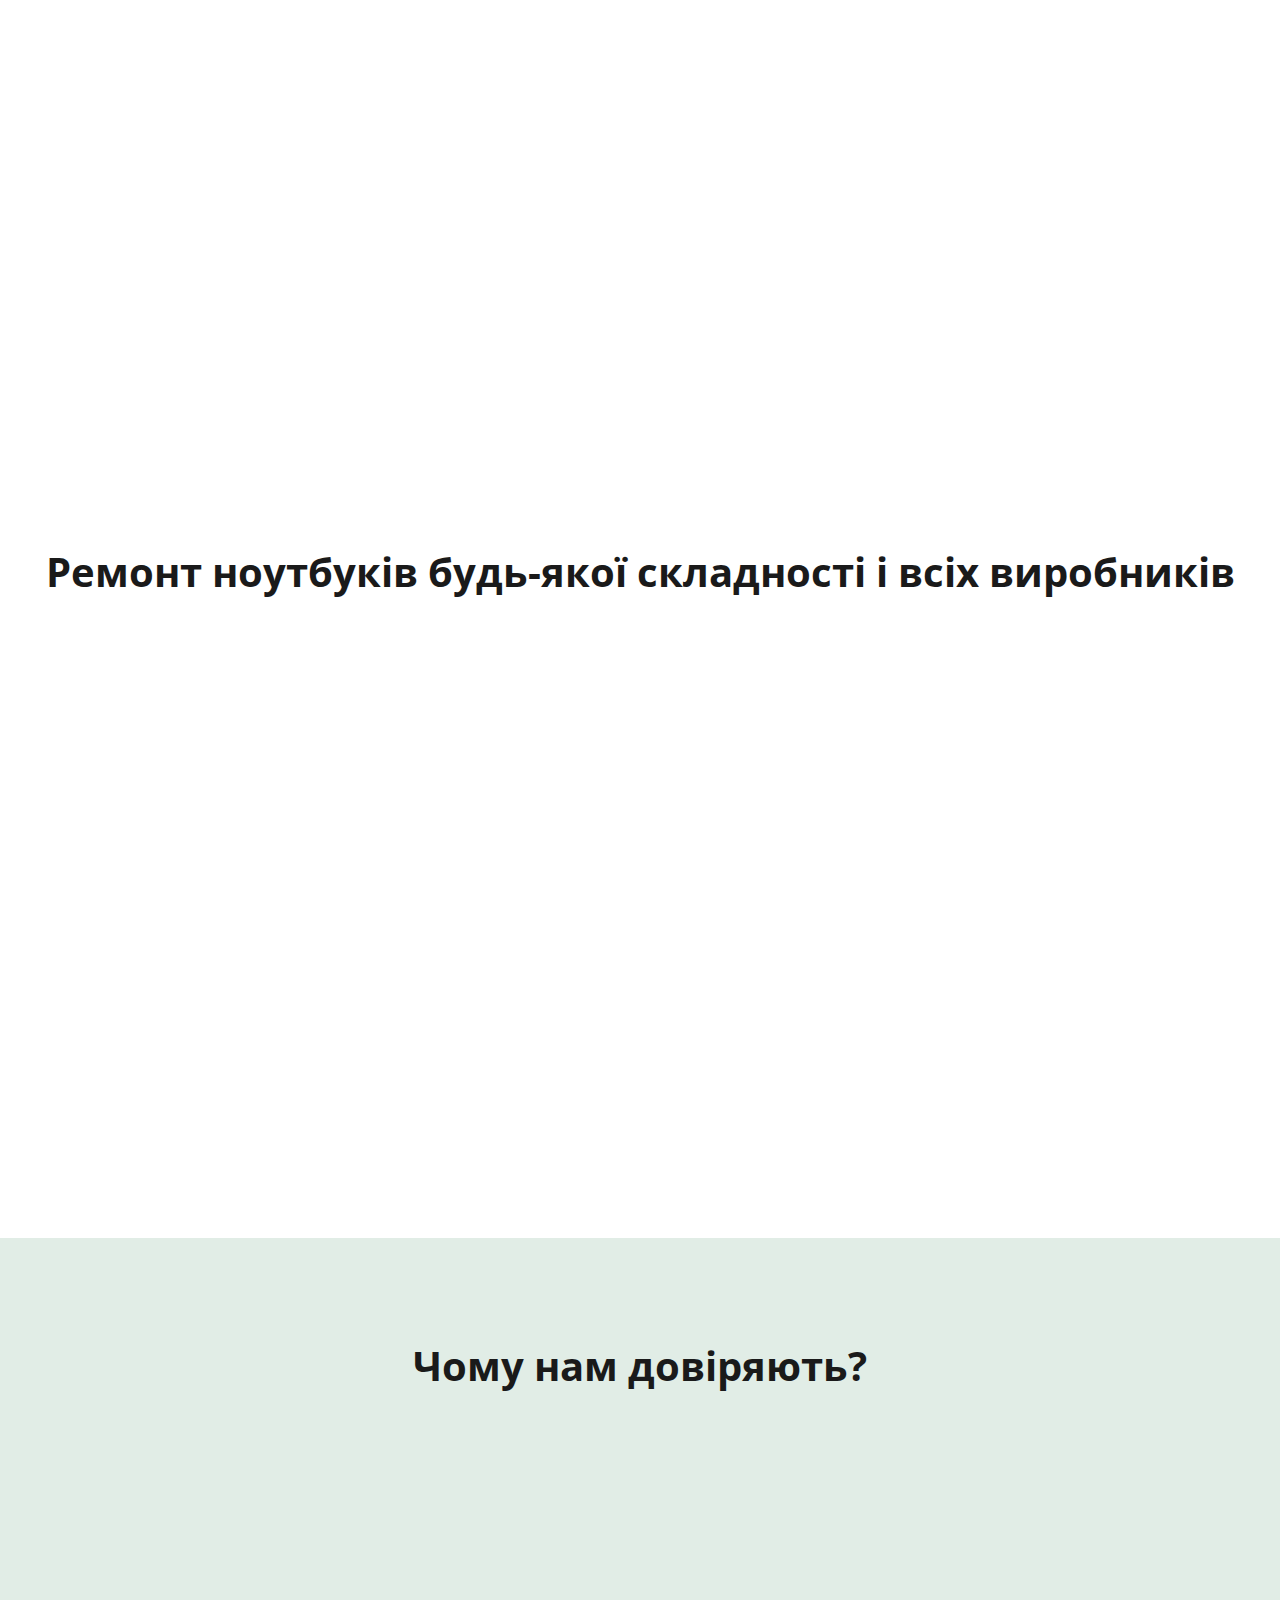
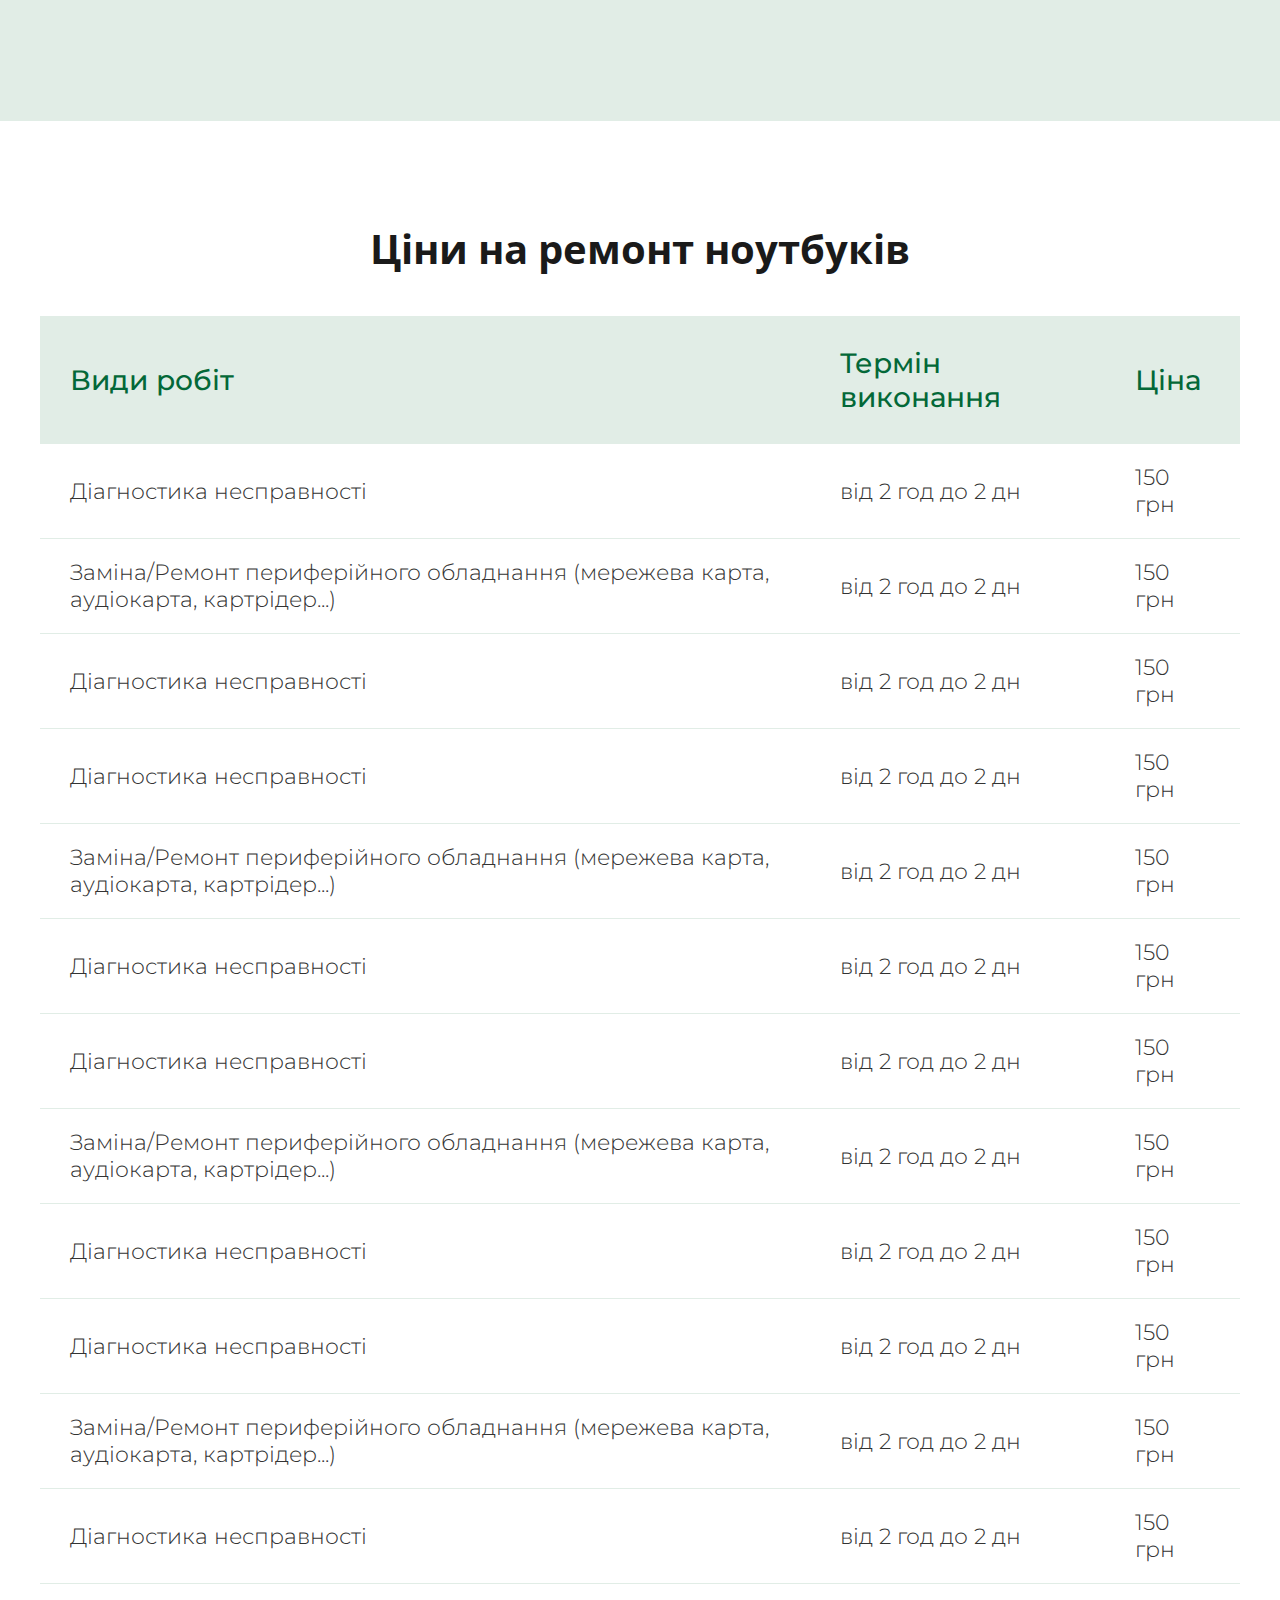
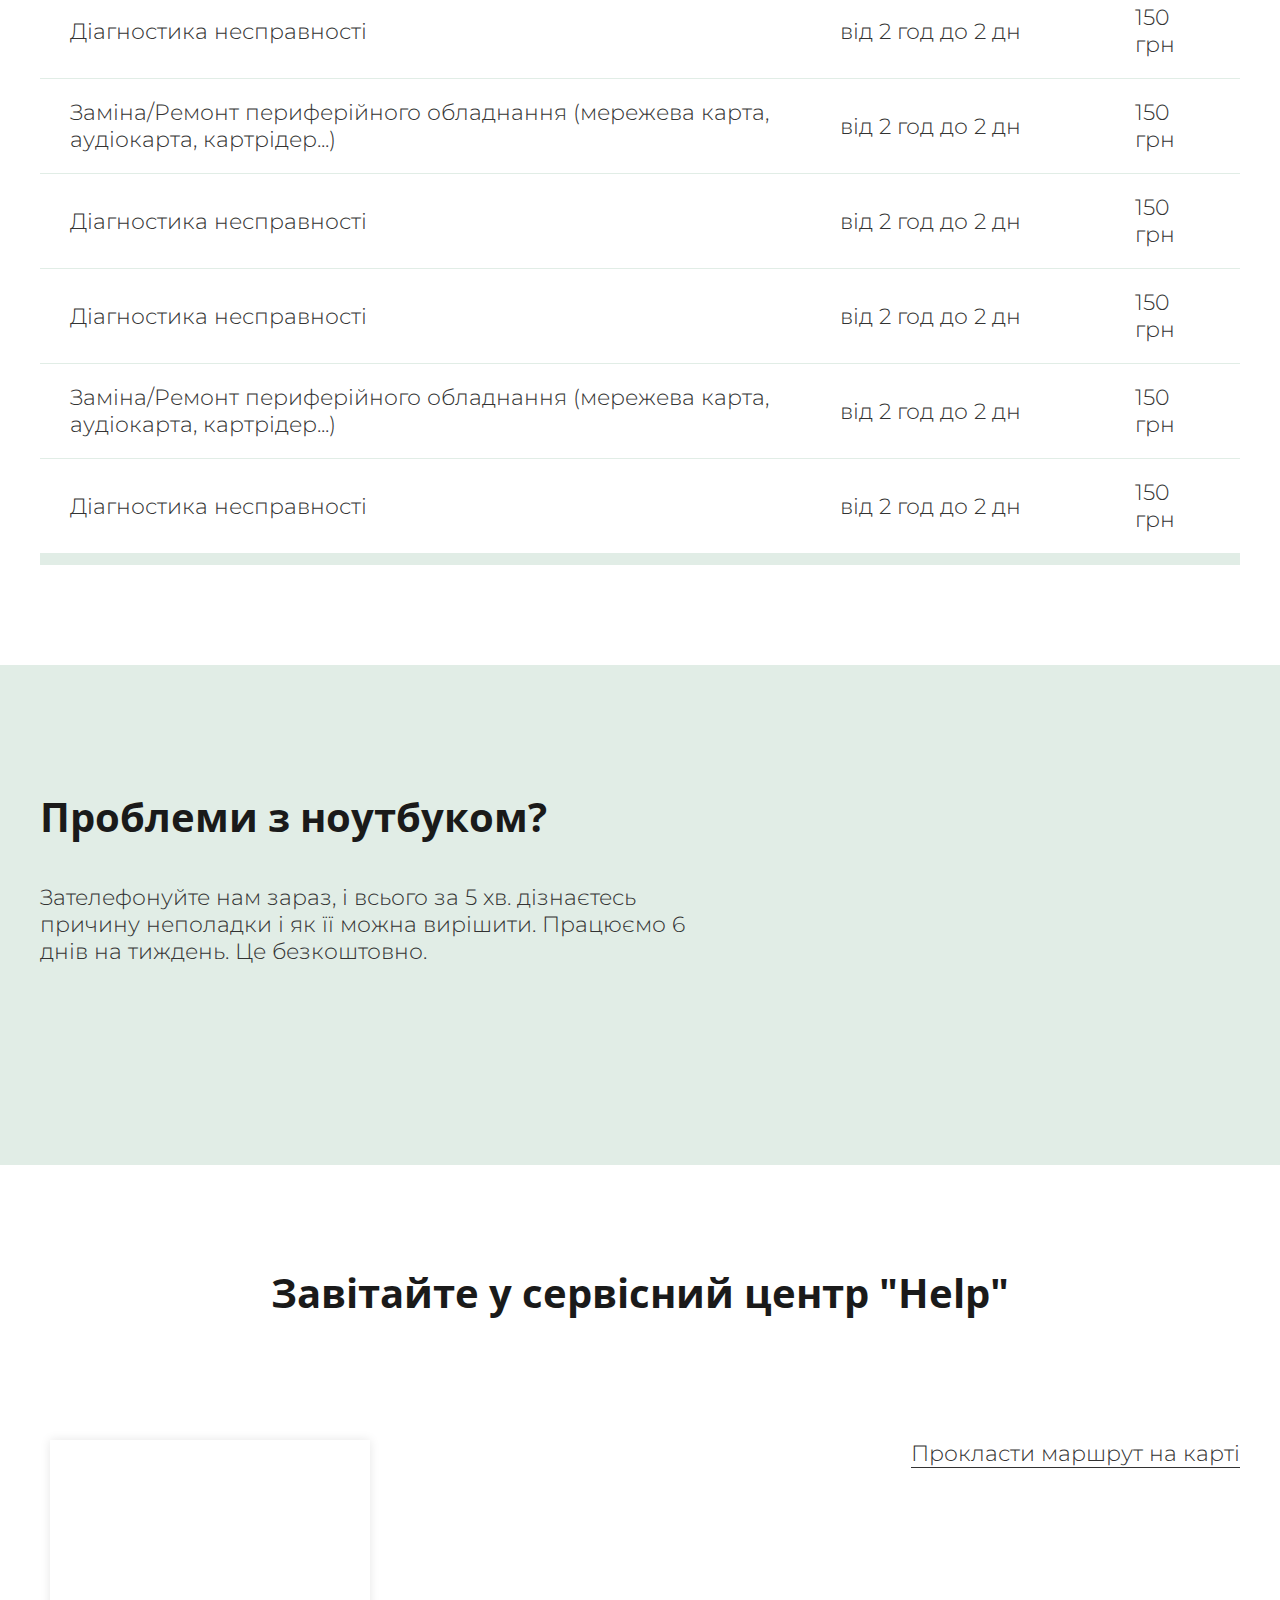
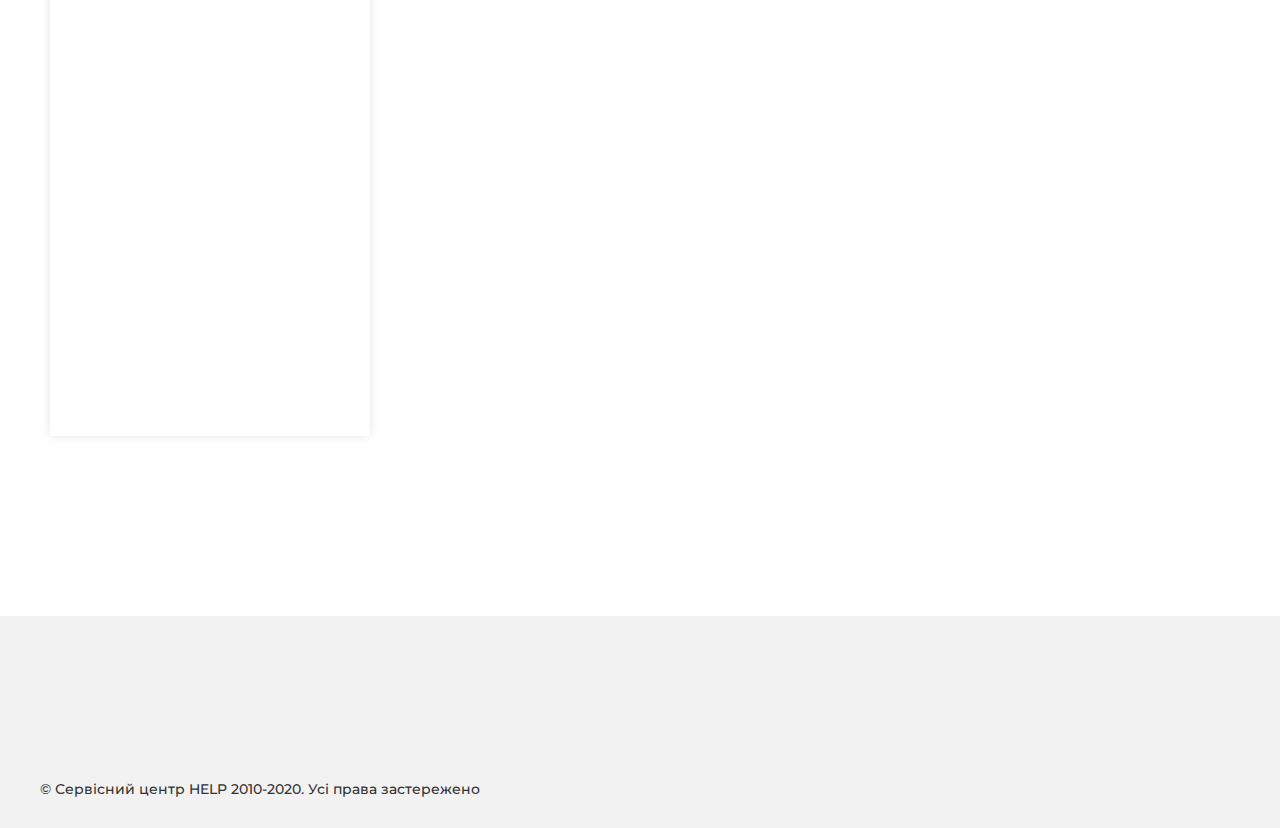
<file: laptop.html>
<!DOCTYPE html>
<html lang="en">
<head>
    <meta charset="UTF-8">
    <meta name="viewport" content="width=device-width, initial-scale=1.0">
    <title> Ремонт ноубуків </title>
    <link rel="stylesheet" href="css/styles.css">
    <link rel="icon" href="favicon.svg" sizes="32x32" type="image/svg">

</head>
<body>
    
    <div id="nav-block">
        <div class="container">

            <div class="logo">
                <a href="">
                    <svg width="120" height="61" viewBox="0 0 74.419 38.541"><defs><clipPath id="a"><path d="M0 0h732v252H0z"/></clipPath><clipPath id="b"><path d="M0 0h732v512H0z"/></clipPath><clipPath id="c"><path d="M0 0h310v160H0z"/></clipPath><clipPath id="d"><path d="M0 0h732v252H0z"/></clipPath><clipPath id="e"><path d="M0 0h550v701H0z"/></clipPath><clipPath id="f"><path d="M0 0h550v107H0z"/></clipPath><clipPath id="g"><path d="M0 0h550v703H0z"/></clipPath><clipPath id="h"><path d="M0 0h550v132H0z"/></clipPath><clipPath id="i"><path d="M0 196.78h350V0H0z"/></clipPath></defs><g clip-path="url(#i)" transform="matrix(.35278 0 0 -.35278 -24.727 53.76)"><path d="M80.174 49.369c-.664-.346-2.134-.808-4.009-.808-4.211 0-6.951 2.856-6.951 7.124 0 4.298 2.942 7.413 7.499 7.413 1.5 0 2.826-.375 3.519-.721l-.577-1.961c-.606.346-1.558.663-2.942.663-3.202 0-4.932-2.365-4.932-5.278 0-3.231 2.077-5.22 4.845-5.22 1.443 0 2.394.375 3.115.692zM92.402 57.185c.029 1.615-.663 4.124-3.519 4.124-2.566 0-3.691-2.365-3.893-4.124zm-7.441-1.817c.058-3.432 2.25-4.845 4.788-4.845 1.817 0 2.913.317 3.864.721l.433-1.818c-.894-.403-2.423-.865-4.644-.865-4.296 0-6.864 2.827-6.864 7.038 0 4.21 2.481 7.527 6.548 7.527 4.556 0 5.768-4.008 5.768-6.576 0-.519-.058-.923-.087-1.182zM101.08 54.532a5.7 5.7 0 01.116-1.039c.461-1.759 1.989-2.97 3.806-2.97 2.682 0 4.24 2.192 4.24 5.394 0 2.797-1.471 5.19-4.153 5.19-1.731 0-3.346-1.24-3.836-3.143-.087-.318-.173-.692-.173-1.038zm-2.509 3.72c0 1.789-.058 3.23-.116 4.557h2.279l.116-2.393h.057c1.038 1.701 2.682 2.711 4.961 2.711 3.374 0 5.912-2.856 5.912-7.096 0-5.018-3.057-7.498-6.345-7.498-1.846 0-3.461.808-4.297 2.191h-.058v-7.585h-2.509zM117.92 56.955h1.903c1.875 0 3.807.548 3.807 2.191 0 1.385-1.211 2.048-3.749 2.048-.836 0-1.355-.057-1.961-.115zm-.029-6.432c.721-.087 1.24-.115 2.048-.115 1.701 0 4.239.403 4.239 2.422 0 2.02-2.018 2.452-4.441 2.452h-1.846zm-2.394 12.114c.981.172 2.798.317 4.442.317 2.336 0 6.201-.376 6.201-3.49 0-1.731-1.327-2.798-2.913-3.144v-.057c2.047-.289 3.547-1.443 3.547-3.461 0-3.663-4.614-4.124-7.354-4.124a53.67 53.67 0 00-3.923.173zM130.56 62.809h2.538V48.85h-2.538zm2.826 3.922c.03-.865-.605-1.556-1.614-1.556-.894 0-1.529.691-1.529 1.556 0 .895.663 1.587 1.586 1.587.952 0 1.557-.692 1.557-1.587M147.83 49.369c-.664-.346-2.134-.808-4.009-.808-4.211 0-6.95 2.856-6.95 7.124 0 4.298 2.941 7.413 7.498 7.413 1.5 0 2.827-.375 3.519-.721l-.577-1.961c-.606.346-1.557.663-2.942.663-3.201 0-4.932-2.365-4.932-5.278 0-3.231 2.077-5.22 4.846-5.22 1.442 0 2.394.375 3.114.692zM153.83 62.809v-5.624h6.633v5.624h2.51V48.85h-2.51v6.316h-6.633V48.85h-2.509v13.959zM170.04 62.809v-5.884c0-2.22-.029-3.605-.144-5.595l.086-.029c.837 1.702 1.327 2.683 2.25 4.298l4.355 7.21h2.971V48.85h-2.423v5.912c0 2.278.058 3.461.173 5.711h-.087a78.736 78.736 0 00-2.307-4.326c-1.326-2.163-2.855-4.846-4.355-7.297h-2.913v13.959zM188.23 68.491c.086-1.24.691-2.192 1.846-2.192 1.24 0 1.816.922 1.961 2.192h1.817c-.116-2.365-1.615-3.576-3.836-3.576-2.538 0-3.519 1.586-3.634 3.576zm-1.645-5.682v-5.883c0-2.221-.028-3.606-.143-5.595l.086-.029c.837 1.702 1.326 2.682 2.25 4.297l4.354 7.21h2.971V48.85h-2.423v5.912c0 2.279.058 3.461.174 5.711h-.087a79.388 79.388 0 00-2.308-4.326c-1.326-2.163-2.855-4.845-4.354-7.297h-2.913v13.959zM209.95 62.809V50.84h6.432v11.969h2.508V50.753l1.443-.029-.145-6.315h-1.961l-.115 4.441h-10.671v13.959zM232.67 57.185c.028 1.615-.664 4.124-3.519 4.124-2.567 0-3.692-2.365-3.893-4.124zm-7.441-1.817c.057-3.432 2.25-4.845 4.788-4.845 1.816 0 2.912.317 3.864.721l.433-1.818c-.894-.403-2.423-.865-4.644-.865-4.297 0-6.864 2.827-6.864 7.038 0 4.21 2.48 7.527 6.547 7.527 4.557 0 5.768-4.008 5.768-6.576 0-.519-.057-.923-.087-1.182zM241.3 62.809v-5.624h6.634v5.624h2.509V48.85h-2.509v6.316H241.3V48.85h-2.509v13.959zM264.51 62.809v-2.02h-4.354V48.85h-2.51v11.939h-4.355v2.02zM269.82 54.532c0-.375.058-.721.115-1.039.461-1.759 1.99-2.97 3.807-2.97 2.682 0 4.24 2.192 4.24 5.394 0 2.797-1.472 5.19-4.153 5.19-1.731 0-3.346-1.24-3.836-3.143-.087-.318-.173-.692-.173-1.038zm-2.51 3.72c0 1.789-.057 3.23-.115 4.557h2.278l.117-2.393h.057c1.038 1.701 2.682 2.711 4.96 2.711 3.375 0 5.913-2.856 5.913-7.096 0-5.018-3.057-7.498-6.346-7.498-1.845 0-3.46.808-4.296 2.191h-.058v-7.585h-2.51zM281.04 72.994H68.96v2.307h212.08z" fill="#4e4d4d"/><path d="M276.43 84.52h-36.781a4.615 4.615 0 00-4.615 4.614v36.782a4.615 4.615 0 004.615 4.614h36.781a4.614 4.614 0 004.614-4.614V89.134a4.614 4.614 0 00-4.614-4.614" fill="#036838"/><path d="M258.08 107.77c.888 0 1.628.154 2.221.464.592.309 1.055.7 1.392 1.171.336.47.578.962.727 1.473.147.512.222.956.222 1.333 0 .296-.047.693-.141 1.191a4.855 4.855 0 01-.585 1.514c-.297.511-.747.942-1.354 1.292-.605.35-1.42.525-2.442.525h-4.199v-8.963zm-1.01 14.616c2.449 0 4.523-.411 6.218-1.232 1.696-.821 2.988-1.978 3.876-3.472.889-1.494 1.332-3.264 1.332-5.309a12.8 12.8 0 00-.545-3.654 9.734 9.734 0 00-1.735-3.331c-.795-.996-1.858-1.797-3.191-2.403-1.332-.605-2.966-.908-4.905-.908h-4.199V92.67h-5.855v29.716z" fill="#fff"/><path d="M216.26 98.532l-35.625 9.147a4.614 4.614 0 00-3.322 5.617l9.147 35.626a4.614 4.614 0 005.617 3.321l35.625-9.147a4.615 4.615 0 003.323-5.617l-9.148-35.625a4.614 4.614 0 00-5.617-3.322" fill="#89a192"/><path d="M198.82 142.1l5.671-1.456-5.984-23.308 13.53-3.474-1.405-5.474-19.202 4.929z" fill="#fff"/><path d="M165.63 84.52h-36.781a4.615 4.615 0 00-4.615 4.614v36.782a4.615 4.615 0 004.615 4.614h36.781a4.614 4.614 0 004.614-4.614V89.134a4.614 4.614 0 00-4.614-4.614" fill="#036838"/><path d="M136.82 122.38h20.268v-5.652h-14.414v-6.339h12.759v-5.653h-12.759v-6.42h14.979v-5.653H136.82z" fill="#fff"/><path d="M110.4 84.52H73.619a4.615 4.615 0 00-4.615 4.614v36.782a4.615 4.615 0 004.615 4.614H110.4a4.614 4.614 0 004.614-4.614V89.134a4.614 4.614 0 00-4.614-4.614" fill="#036838"/><path d="M104.5 122.38V92.663h-5.854v12.073H85.362V92.663h-5.854v29.717h5.854v-11.991h13.284v11.991z" fill="#fff"/></g></svg>
                </a>
            </div>
                
            <div id="nav-links">
                <a href="">Чому ми</a>
                <a href="">Діагностика</a>
                <a href="">Наш сервіс</a>
                <a href="">Послуги</a>
                <a href="">Блог</a>
                <a href="">Контакти</a>
                <a href="">Відстежити замовлення</a>
                <a href="">Виклик майстра</a>
            </div>

        </div>
    </div>
    <!-- #nav-block -->

    <div id="promo-block">
        <div class="container">

            <div class="contact wow fadeInDown">
                <svg width="26" viewBox="0 0 7.801 7.801"><path d="M3.901.176a3.724 3.724 0 110 7.449 3.724 3.724 0 010-7.449z" fill="none" stroke="#006837" stroke-linecap="round" stroke-miterlimit="10" stroke-width=".35278"/><path d="M2.66 5.142l1.241-1.241V.952" fill="none" stroke="#006837" stroke-linecap="round" stroke-miterlimit="10" stroke-width=".35278"/></svg>

                <p>пн-пт: 10:00-19:00</p>
                <p>сб: 10:00-14:00</p>
                <p>обід: 13:00-14:00</p>
            </div>

            <div class="contact wow fadeInDown">
                <svg width="20" viewBox="0 0 6.2114 9.3363"><g transform="translate(-7.2887 -7.1487) matrix(.35278 0 0 -.35278 -249.38 2046.8)"><g clip-path="url(#clipPath5898)"><g transform="translate(744.67 5772.9)"><path d="m0 0c0-7.531-8.304-17.161-8.304-17.161s-8.303 9.451-8.303 17.161c0 4.586 3.717 8.304 8.303 8.304s8.304-3.718 8.304-8.304z" fill="none" stroke="#006837" stroke-linejoin="round" stroke-miterlimit="10"/></g><g transform="translate(736.37 5775.7)"><path d="m0 0c1.834 0 3.321-1.487 3.321-3.321 0-1.835-1.487-3.322-3.321-3.322s-3.321 1.487-3.321 3.322c0 1.834 1.487 3.321 3.321 3.321z" fill="none" stroke="#006837" stroke-linejoin="round" stroke-miterlimit="10"/></g></g></g></svg>

                <p>м. Львів,</p>
                <p>вул. І. Виговського, 53</p>
                <p>вул. Любінська, 98</p>
            </div>
            <div class="contact wow fadeInDown">

                <svg width="26" viewBox="0 0 8.6195 8.6202"><g transform="translate(-16.857 -14.499) matrix(.35278 0 0 -.35278 -321.47 2053.6)"><g clip-path="url(#clipPath5922)" transform="translate(973.8 5762.8)"><path d="m0 0s1.976 1.131 2.493 1.403c0.516 0.273 1.05 0.342 1.375 0.143 0.491-0.3 4.617-3.045 4.965-3.288 0.347-0.244 0.515-0.939 0.037-1.62-0.475-0.682-2.67-3.376-3.6-3.347-0.932 0.03-4.805 0.115-12.109 7.421-7.302 7.304-7.389 11.178-7.419 12.109-0.029 0.931 2.664 3.127 3.346 3.603s1.378 0.297 1.62-0.038c0.275-0.381 2.989-4.494 3.287-4.966 0.205-0.322 0.13-0.859-0.143-1.376-0.272-0.517-1.403-2.492-1.403-2.492s0.798-1.361 3.494-4.056c2.697-2.697 4.057-3.496 4.057-3.496z" fill="none" stroke="#006837" stroke-miterlimit="10"/></g></g></svg>

                <p>(032) 295-84-59</p>
                <p>(073) 885-58-55</p>
                <p class="text-green"><a href="">замовити дзвінок</a></p>
            </div>

            <div class="contact wow fadeInDown">
                <form action="" class="search">
                    <input type="search">
                    <div class="hidden-area">
                        <h5>Назва категорії</h5>
                        <ul>
                            <li><a href="">Lorem, ipsum dolor.</a></li>
                            <li><a href="">Lorem, ipsum dolor.</a></li>
                            <li><a href="">Lorem, ipsum dolor.</a></li>
                            <li><a href="">Lorem, ipsum dolor.</a></li>
                        </ul>
                    </div>
                </form>
            </div>

            <div class="to-shop wow fadeInDown">
                <a href="" class="button">Магазин</a>
            </div>
            
        </div>
    </div>
    <!-- #promo-block -->

    <div id="menu-block">
        <div class="container">
            <span id="menu-arrow" class="wow bounceInLeft">
                Ремонтуємо
            </span>
            <nav id="nav">
                <a href="">Ноутбуки</a>
                <a href="">Монітори</a>
                <a href="">Планшети</a>
                <a href="">ПК</a>
                <a href="">Телефони</a>
                <a href="">Техніка Apple</a>
                <a href="">Телевізори</a>
            </nav>

            <form action="" class="wow bounceInDown search">
                <input type="search">
                <div class="hidden-area">
                    <h5><a href="">Назва категорії</a></h5>
                    <ul>
                        <li><a href="">Lorem, <b>підсвічене слово</b> dolor.</a></li>
                        <li><a href="">Lorem, ipsum <b>dolor</b>.</a></li>
                        <li><a href="">Lorem, <b>ipsum</b> dolor.</a></li>
                        <li><a href="">Lorem, <b>ipsum</b> dolor.</a></li>
                        <li><a href="">Lorem, <b>підсвічене слово</b> dolor.</a></li>
                        <li><a href="">Lorem, ipsum <b>dolor</b>.</a></li>
                        <li><a href="">Lorem, <b>ipsum</b> dolor.</a></li>
                        <li><a href="">Lorem, <b>ipsum</b> dolor.</a></li>
                        <li><a href="">Lorem, <b>підсвічене слово</b> dolor.</a></li>
                        <li><a href="">Lorem, ipsum <b>dolor</b>.</a></li>
                        <li><a href="">Lorem, <b>ipsum</b> dolor.</a></li>
                        <li><a href="">Lorem, <b>ipsum</b> dolor.</a></li>
                    </ul>
                </div>
            </form>
            
            <a href="" class="button wow bounceInRight">Магазин</a>
        </div>
    </div>
    <!-- #menu-block -->

    <div id="slider-block">
        <div class="container">
            <section id="carousel" class="owl-carousel">
                <article class="item">
                    <div class="item-text">
                        <h3>Ремонт ноутбуків</h3>
                        <div class="item-desc">
                            <p>Сьогодні ноутбуки та нетбуки є настільки
                                ж поширеними, як і стаціонарні комп'ютери.
                                Їх основною перевагою є мобільність.
                                </p>
                            <p>Сервісний центр «Help»
                                надає послуги
                                післягарантійного, якісного та швидкого ремонту
                                ноутбуків за помірними цінами. Наші співробітники
                                здатні усунути практично всі види
                                несправностей і проблем, які виникають в процесі
                                експлуатації ноутбука.
                                </p>
                            <p>У нашому розпорядженні є все необхідне обладнання,
                                яке дозволяє проводити діагностику та ремонт
                                будь-якого рівня.</p>
                        </div>
                    </div>
                    <div class="item-image">
                        <img src="temp/laptop.jpg" alt="">
                    </div>
                </article>

            </section>
        </div>
    </div>
    <!-- #slider-block -->

    <div id="list-services-block">
        <div class="container wow pulse" data-wow-duration="500ms">
            <div class="title">Перелік послуг</div>
            <ul>
                <li><h4><a href="">Діагностика та ПЗ</a></h4></li>
                <li><a href="">Діагностика</a></li>
                <li><h4><a href="">Апаратний ремонт</a></h4></li>
                <li><a href="">Ремонт роз'єму живлення</a></li>
                <li><a href="">Ремонт материнської плати</a></li>
                <li><a href="">Ремонт дисплейного модуля</a></li>
                <li><a href="">Ремонт корпуса</a></li>
                <li><a href="">Чистка системи охолодження</a></li>
                <li><a href="">Чистка ноутбука від залиття</a></li>
                <li><a href="">Ремонт відеокарт</a></li>
                <li><h4><a href="">Заміна компонентів</a></h4></li>
                <li><a href="">Заміна лампи підсвітки матриці</a></li>
                <li><a href="">Заміна шлейфа матриці</a></li>
                <li><a href="">Заміна північного моста</a></li>
                <li><a href="">Заміна південного моста</a></li>
                <li><a href="">Заміна відеочіпа</a></li>
                <li><a href="">Заміна процесора</a></li>
                <li><a href="">Заміна клавіатури</a></li>
                <li><a href="">Заміна тачпаду</a></li>
                <li><a href="">Заміна динаміків</a></li>
                <li><a href="">Заміна мікрофона</a></li>
                <li><a href="">Заміна веб-камери</a></li>
                <li><a href="">Заміна корпуса</a></li>
                <li><a href="">Заміна кулера</a></li>
                <li><a href="">Заміна системи охолодження</a></li>
                <li><a href="">Установка HDD/SSD</a></li>
                <li><a href="">Ремонт блоку живлення</a></li>
                <li><h4><a href="">Заміна роз'ємів</a></h4></li>
                <li><a href="">Заміна USB</a></li>
                <li><a href="">Заміна роз'єму живлення</a></li>
                <li><a href="">Заміна аудіо роз'єму</a></li>
                <li><a href="">Заміна HDMI</a></li>
                <li><a href="">Заміна LAN порта</a></li>
                <li><h4><a href="">Заміна комплектуючих</a></h4></li>
                <li><a href="">Заміна матриці</a></li>
                <li><a href="">Заміна акмуляторної батареї</a></li>
                <li><a href="">Заміна оперативної памяті</a></li>
                <li><a href="">Заміна HDD/SSD</a></li>
                <li><a href="">Заміна DVD приводу</a></li>
            </ul>
        </div>
    </div>
    <!-- #list-services-block -->

    <div id="logos-block">
        <div class="container">
            <div class="title">Ремонт ноутбуків будь-якої складності
                і всіх виробників</div>
            <div id="logos">
                <figure class="wow pulse" data-wow-duration="50ms"><img src="temp/acer.svg" alt=""></figure>
                <figure class="wow pulse" data-wow-duration="100ms"><img src="temp/toshiba.svg" alt=""></figure>
                <figure class="wow pulse" data-wow-duration="150ms"><img src="temp/asus.svg" alt=""></figure>
                <figure class="wow pulse" data-wow-duration="200ms"><img src="temp/compaq.svg" alt=""></figure>
                <figure class="wow pulse" data-wow-duration="250ms"><img src="temp/dell.svg" alt=""></figure>
                <figure class="wow pulse" data-wow-duration="300ms"><img src="temp/fujitsu.svg" alt=""></figure>
                <figure class="wow pulse" data-wow-duration="350ms"><img src="temp/lg.svg" alt=""></figure>
                <figure class="wow pulse" data-wow-duration="400ms"><img src="temp/ibm.svg" alt=""></figure>
                <figure class="wow pulse" data-wow-duration="450ms"><img src="temp/lenovo.svg" alt=""></figure>
                <figure class="wow pulse" data-wow-duration="500ms"><img src="temp/emachines.svg" alt=""></figure>
                <figure class="wow pulse" data-wow-duration="550ms"><img src="temp/msi.svg" alt=""></figure>
                <figure class="wow pulse" data-wow-duration="600ms"><img src="temp/gateway.svg" alt=""></figure>
                <figure class="wow pulse" data-wow-duration="650ms"><img src="temp/sony.svg" alt=""></figure>
                <figure class="wow pulse" data-wow-duration="700ms"><img src="temp/hp.svg" alt=""></figure>
                <figure class="wow pulse" data-wow-duration="750ms"><img src="temp/samsung.svg" alt=""></figure>                
            </div>
        </div>
    </div>
    <!-- #logos-block -->

    <div id="about-block" class="bg-green">
        <div class="container">
            <div class="title">
                Чому нам довіряють?
            </div>

            <section>
                <article class="wow fadeInLeft">
                    <svg viewBox="0 0 14.816 14.817"><g transform="translate(-75.747 -97.579) matrix(.35278 0 0 -.35278 -190.32 1663.3)"><path transform="translate(792.48 4399.8)" d="m0 0c-2.518-2.518-6.671-3.139-11.692-1.749-1.406 0.39-2.831 0.924-4.255 1.588 0.65 0.363 1.299 0.752 1.947 1.167 0.709-0.724 1.696-1.174 2.787-1.174 2.152 0 3.903 1.751 3.903 3.903 0 0.75-0.213 1.45-0.58 2.045 0.363 0.341 0.723 0.688 1.072 1.037 2.841 2.841 5.211 5.954 6.981 9.128 3.045-6.502 3.169-12.612-0.163-15.945m-17.298 0.509c-3.329 1.749-6.616 4.196-9.601 7.18-2.006 2.006-3.775 4.156-5.267 6.397 1.016 0.706 1.683 1.88 1.683 3.208 0 0.116-5e-3 0.233-0.015 0.348l-1.228-0.109c7e-3 -0.079 0.01-0.159 0.01-0.239 0-1.473-1.198-2.67-2.67-2.67-1.473 0-2.671 1.197-2.671 2.67s1.198 2.671 2.671 2.671c1.017 0 1.932-0.566 2.389-1.475l1.101 0.552c-0.301 0.601-0.74 1.099-1.267 1.464 1.491 2.241 3.259 4.389 5.264 6.393 2.985 2.986 6.274 5.433 9.604 7.182 2.267-1.193 4.56-2.731 6.782-4.594-0.416-0.621-0.659-1.366-0.659-2.167 0-2.153 1.751-3.903 3.903-3.903 0.802 0 1.547 0.243 2.167 0.658 1.863-2.221 3.401-4.515 4.594-6.781-1.749-3.33-4.196-6.619-7.181-9.605-0.328-0.328-0.666-0.654-1.007-0.974-0.68 0.576-1.559 0.924-2.517 0.924-0.877 0-1.705-0.284-2.395-0.821l0.757-0.973c0.472 0.367 1.038 0.561 1.638 0.561 1.472 0 2.67-1.198 2.67-2.67 0-1.473-1.198-2.671-2.67-2.671-1.473 0-2.671 1.198-2.671 2.671 0 0.48 0.129 0.951 0.373 1.362l-1.059 0.63c-0.358-0.601-0.547-1.29-0.547-1.992 0-0.619 0.145-1.203 0.402-1.723-0.863-0.552-1.726-1.053-2.583-1.504m-10.477-2.974c-2.788 0-5.158 0.81-6.814 2.465-2.861 2.862-3.262 7.803-1.126 13.624 0.415-0.151 0.862-0.233 1.329-0.233 0.381 0 0.748 0.056 1.097 0.158 1.557-2.362 3.411-4.625 5.518-6.732 2.839-2.838 5.951-5.208 9.125-6.979-3.26-1.525-6.395-2.304-9.129-2.303m-6.813 37.053c3.332 3.333 9.442 3.208 15.944 0.163-3.174-1.77-6.287-4.14-9.127-6.98-2.106-2.106-3.96-4.368-5.517-6.729-0.351 0.102-0.72 0.156-1.098 0.156-0.467 0-0.914-0.083-1.329-0.233-2.135 5.82-1.735 10.762 1.127 13.623m22.896 1.749c5.021 1.391 9.174 0.769 11.692-1.749s3.139-6.67 1.749-11.692c-0.39-1.407-0.925-2.833-1.59-4.257-1.192 2.137-2.658 4.256-4.357 6.276 0.521 0.663 0.832 1.498 0.832 2.405 0 0.876-0.283 1.704-0.82 2.394l-0.973-0.756c0.367-0.472 0.561-1.039 0.561-1.638 0-1.473-1.198-2.671-2.671-2.671-1.472 0-2.67 1.198-2.67 2.671 0 1.472 1.198 2.67 2.67 2.67 0.481 0 0.952-0.129 1.363-0.373l0.63 1.06c-0.601 0.357-1.29 0.546-1.993 0.546-0.906 0-1.741-0.312-2.404-0.832-2.021 1.698-4.139 3.165-6.277 4.357 1.425 0.665 2.851 1.2 4.258 1.589m12.566-19.048c0.884 1.762 1.58 3.533 2.063 5.278 1.514 5.469 0.781 10.047-2.065 12.893s-7.425 3.579-12.893 2.065c-1.745-0.483-3.516-1.179-5.278-2.063-2.192 1.101-4.387 1.906-6.502 2.37-4.913 1.076-9.053 0.234-11.659-2.372-1.672-1.672-2.642-4.022-2.805-6.796-0.145-2.495 0.36-5.358 1.462-8.308-0.905-0.715-1.487-1.821-1.487-3.062 0-1.24 0.582-2.346 1.487-3.062-1.102-2.949-1.607-5.813-1.462-8.308 0.163-2.773 1.133-5.123 2.805-6.796 1.868-1.867 4.488-2.83 7.653-2.83 0.635 0 1.293 0.038 1.971 0.117 2.714 0.313 5.614 1.237 8.541 2.709 1.76-0.883 3.53-1.578 5.274-2.061 1.861-0.515 3.619-0.77 5.24-0.77 3.144 0 5.775 0.958 7.653 2.835 2.606 2.606 3.448 6.747 2.371 11.66-0.464 2.114-1.269 4.309-2.369 6.501" fill="#006837"/><path transform="translate(785.3 4410.8)" d="m0 0h-1.274v3.105c0 1.374-0.923 2.593-2.245 2.966l-0.46 0.13-0.335-1.186 0.461-0.13c0.793-0.224 1.347-0.955 1.347-1.78v-3.105h-2.219v1.685h-1.233v-1.685h-5.547v-1.232h11.505z" fill="#006837"/><path transform="translate(774 4417.7)" d="m0 0v1.326c0.378-0.11 0.778-0.169 1.191-0.169 0.414 0 0.813 0.059 1.192 0.169v-1.326c-0.29-0.359-0.724-0.569-1.192-0.569-0.467 0-0.902 0.21-1.191 0.569m-1.89 5.471v1.602h4.254l1.807-2.389c-0.349-1.319-1.553-2.294-2.98-2.294-1.699 0-3.081 1.382-3.081 3.081m3.081 4.889c1.7 0 3.082-1.382 3.082-3.082v-0.686l-1.296 1.714h-4.691c0.424 1.195 1.566 2.054 2.905 2.054m2.039-11.264 2.569-0.725 0.334 1.186-2.517 0.711v1.636c1.139 0.778 1.89 2.086 1.89 3.567v1.808c0 2.379-1.936 4.314-4.315 4.314-2.378 0-4.314-1.935-4.314-4.314v-1.808c0-1.481 0.75-2.789 1.89-3.567v-1.636l-4.164-1.175c-1.322-0.373-2.245-1.593-2.245-2.966v-3.106h-1.274v-1.232h7.478v1.232h-1.52v1.685h-1.233v-1.685h-2.219v3.106c0 0.824 0.554 1.556 1.347 1.779l4.216 1.189c0.519-0.568 1.252-0.897 2.038-0.897 0.787 0 1.52 0.33 2.039 0.898" fill="#006837"/></g></svg>
                    
                    <h4>Більше 10 років досвіду</h4>
                    <p>З початку відкриття нашого
                        сервісного центру, нами було
                        відремонтовано більше 7500
                        одиниць техніки</p>
                </article>
                <article class="wow fadeInRight">
                    <svg viewBox="0 0 12.087 12.088">
                        <g transform="translate(-232.84 -123.13) matrix(.35278 0 0 -.35278 -187.28 1687.4)">
                            <g transform="translate(1223.3 4401.6)">
                                <path d="m0 0c-0.571-0.571-1.428-0.571-1.999 0l-1.998 1.999 1.998 1.999 1.999-1.999c0.571-0.571 0.571-1.428 0-1.999m-14.134 12.135 1.999 1.999 9.137-9.137-1.999-1.999zm-12.991-6.71 9.708 9.708 1.999-1.999-9.708-9.708zm-0.999-4.997c-0.571-0.571-1.428-0.571-1.999 0-0.571 0.572-0.571 1.428 0 1.999l1.999 1.999 1.998-1.999zm16.275 20.273c0.285-0.429 0.571-0.714 0.856-1.142 0.286-0.286 0.714-0.714 1.142-0.857l-3.426-3.426-1.999 1.998zm1.998 7.994 1 1c1.284 1.284 3.283 1.57 4.854 0.856l-3.855-3.854c-1.142-1.142-1.142-2.856 0-3.998s2.855-1.142 3.997 0l3.855 3.855c0.714-1.713 0.428-3.569-0.857-4.997l-0.999-0.999c-2.284-2.284-5.853-2.284-8.138 0-2.141 2.284-2.141 5.853 0.143 8.137m-1.427-13.419 2.712 2.712c2.57-0.999 5.568-0.428 7.709 1.571l1 0.999c2.284 2.284 2.284 5.853 0 8.137l-1-0.999-3.997-3.997c-0.571-0.571-1.428-0.571-1.999 0s-0.571 1.427 0 1.998l4.997 4.997c-2.284 2.285-5.853 2.285-8.138 0l-0.999-0.999c-1.998-1.999-2.57-5.14-1.57-7.709l-3.712-3.712-13.42 13.419-2.712 0.714 0.714-2.712 13.419-13.42-12.848-12.849c-1.143-1.142-1.143-2.855 0-3.997 1.142-1.142 2.855-1.142 3.997 0l11.849 11.849 12.278-12.278c1.142-1.142 2.855-1.142 3.997 0 1.142 1.143 1.142 2.856 0 3.998z" fill="#006837"/>
                            </g>
                        </g>
                    </svg>
                    
                    <h4>Професійне обладнання</h4>
                    <p>В процесі діагностики і ремонту
                        використовуємо високоякісні
                        інструменти і обладнання,
                        що забеспечує якісний ремонт</p>
                </article>
                <article class="wow fadeInRight">
                    <svg viewBox="0 0 14.787 14.788" xmlns="http://www.w3.org/2000/svg"><g transform="translate(-356.98 -144.46)"><path transform="matrix(.35278 0 0 -.35278 370.2 150.5)" d="m0 0-0.858-1.643 0.037-0.302c0.149-1.246 0.149-2.515-5e-3 -3.768l-0.036-0.305 0.86-1.644 2.085-1.042 0.236-0.635-1.625-3.921-0.615-0.281-2.213 0.736-1.77-0.555-0.19-0.241c-0.776-0.993-1.674-1.891-2.661-2.668l-0.241-0.187-0.555-1.77 0.736-2.211-0.281-0.615-3.921-1.625-0.634 0.236-1.043 2.083-1.643 0.86-0.302-0.036c-1.244-0.15-2.512-0.15-3.77 4e-3l-0.302 0.036-1.645-0.86-1.042-2.087-0.634-0.236-3.922 1.623-0.281 0.616 0.737 2.212-0.556 1.77-0.24 0.189c-0.996 0.782-1.894 1.677-2.668 2.664l-0.188 0.241-1.768 0.555-2.21-0.738-0.615 0.28-1.626 3.922 0.236 0.634 1.8 0.902 0.322 0.215 0.821 1.571-0.036 0.301c-0.149 1.247-0.149 2.516 4e-3 3.769l0.036 0.305-0.859 1.644-2.086 1.042-0.238 0.635 1.626 3.921 0.615 0.281 2.212-0.736 1.771 0.554 0.189 0.242c0.779 0.995 1.675 1.891 2.662 2.667l0.24 0.19 0.553 1.769-0.734 2.208 0.281 0.615 3.922 1.625 0.634-0.237 1.042-2.083 1.643-0.859 0.302 0.036c1.247 0.15 2.515 0.15 3.768-4e-3l0.304-0.036 1.645 0.861 1.045 2.087 0.634 0.237 3.921-1.625 0.281-0.616-0.736-2.212 0.553-1.771 0.241-0.189c0.993-0.779 1.891-1.674 2.668-2.663l0.187-0.242 1.77-0.554 2.211 0.736 0.615-0.281 1.625-3.921-0.236-0.635zm3.657-0.372 0.777 2.085-2.217 5.35-2.023 0.924-2.343-0.781-0.585 0.184c-0.762 0.935-1.624 1.796-2.566 2.561l-0.183 0.59 0.781 2.345-0.924 2.023-5.351 2.217-2.083-0.779-1.106-2.21-0.545-0.285c-1.209 0.125-2.426 0.127-3.626 3e-3l-0.544 0.284-1.105 2.206-2.083 0.781-5.353-2.217-0.923-2.023 0.781-2.341-0.186-0.587c-0.936-0.762-1.797-1.624-2.561-2.566l-0.588-0.183-2.342 0.78-2.024-0.923-2.217-5.353 0.777-2.085 2.211-1.107 0.285-0.544c-0.126-1.206-0.126-2.424-5e-3 -3.626l-0.282-0.545-2.207-1.104-0.777-2.085 2.218-5.351 2.023-0.924 2.34 0.779 0.586-0.184c0.761-0.935 1.623-1.795 2.566-2.561l0.183-0.585-0.781-2.345 0.925-2.023 5.351-2.217 2.086 0.778 1.104 2.209 0.545 0.286c1.208-0.126 2.425-0.126 3.627-3e-3l0.543-0.285 1.104-2.207 2.083-0.776 5.351 2.217 0.924 2.023-0.779 2.341 0.183 0.585c0.938 0.764 1.798 1.626 2.562 2.566l0.585 0.183 2.345-0.781 2.023 0.924 2.217 5.353-0.777 2.085-2.21 1.107-0.285 0.542c0.125 1.207 0.125 2.423 4e-3 3.627l0.283 0.545z" fill="#006837" /><path transform="matrix(.35278 0 0 -.35278 364.36 154.94)" d="m0 0c-4.881 0-8.851 3.964-8.851 8.837 0 4.872 3.97 8.836 8.851 8.836s8.851-3.964 8.851-8.836c0-4.873-3.97-8.837-8.851-8.837m0 19.639c-5.966 0-10.819-4.845-10.819-10.802 0-5.958 4.853-10.803 10.819-10.803s10.819 4.845 10.819 10.803c0 5.957-4.853 10.802-10.819 10.802" fill="#006837" /></g></svg>
                    <h4>Оригінальні запчастини</h4>
                    <p>Для заміни неробочих деталей
                        використовуємо тільки оригінальні
                        запчастини, що гарантує надійну
                        роботу ноутбука на довгий період</p>
                </article>
            </section>
            
        </div>
    </div>
    <!-- #about-block -->

    <div id="table-block">
        <div class="container">
            <div class="title">Ціни на ремонт ноутбуків</div>
            <table>
                <thead>
                    <tr>
                        <td>Види робіт</td>
                        <td>Термін виконання</td>
                        <td>Ціна</td>
                    </tr>
                </thead>
                <tbody>
                    <tr>
                        <td>Діагностика несправності</td>
                        <td>від 2 год до 2 дн</td>
                        <td>150 грн</td>
                    </tr>                    
                    <tr>
                        <td>Заміна/Ремонт периферійного обладнання
                            (мережева карта, аудіокарта, картрідер...)</td>
                        <td>від 2 год до 2 дн</td>
                        <td>150 грн</td>
                    </tr>                    
                    <tr>
                        <td>Діагностика несправності</td>
                        <td>від 2 год до 2 дн</td>
                        <td>150 грн</td>
                    </tr>           
                    <tr>
                        <td>Діагностика несправності</td>
                        <td>від 2 год до 2 дн</td>
                        <td>150 грн</td>
                    </tr>                    
                    <tr>
                        <td>Заміна/Ремонт периферійного обладнання
                            (мережева карта, аудіокарта, картрідер...)</td>
                        <td>від 2 год до 2 дн</td>
                        <td>150 грн</td>
                    </tr>                    
                    <tr>
                        <td>Діагностика несправності</td>
                        <td>від 2 год до 2 дн</td>
                        <td>150 грн</td>
                    </tr>           
                    <tr>
                        <td>Діагностика несправності</td>
                        <td>від 2 год до 2 дн</td>
                        <td>150 грн</td>
                    </tr>                    
                    <tr>
                        <td>Заміна/Ремонт периферійного обладнання
                            (мережева карта, аудіокарта, картрідер...)</td>
                        <td>від 2 год до 2 дн</td>
                        <td>150 грн</td>
                    </tr>                    
                    <tr>
                        <td>Діагностика несправності</td>
                        <td>від 2 год до 2 дн</td>
                        <td>150 грн</td>
                    </tr>           
                    <tr>
                        <td>Діагностика несправності</td>
                        <td>від 2 год до 2 дн</td>
                        <td>150 грн</td>
                    </tr>                    
                    <tr>
                        <td>Заміна/Ремонт периферійного обладнання
                            (мережева карта, аудіокарта, картрідер...)</td>
                        <td>від 2 год до 2 дн</td>
                        <td>150 грн</td>
                    </tr>                    
                    <tr>
                        <td>Діагностика несправності</td>
                        <td>від 2 год до 2 дн</td>
                        <td>150 грн</td>
                    </tr>           
                    <tr>
                        <td>Діагностика несправності</td>
                        <td>від 2 год до 2 дн</td>
                        <td>150 грн</td>
                    </tr>                    
                    <tr>
                        <td>Заміна/Ремонт периферійного обладнання
                            (мережева карта, аудіокарта, картрідер...)</td>
                        <td>від 2 год до 2 дн</td>
                        <td>150 грн</td>
                    </tr>                    
                    <tr>
                        <td>Діагностика несправності</td>
                        <td>від 2 год до 2 дн</td>
                        <td>150 грн</td>
                    </tr>           
                    <tr>
                        <td>Діагностика несправності</td>
                        <td>від 2 год до 2 дн</td>
                        <td>150 грн</td>
                    </tr>                    
                    <tr>
                        <td>Заміна/Ремонт периферійного обладнання
                            (мережева карта, аудіокарта, картрідер...)</td>
                        <td>від 2 год до 2 дн</td>
                        <td>150 грн</td>
                    </tr>                    
                    <tr>
                        <td>Діагностика несправності</td>
                        <td>від 2 год до 2 дн</td>
                        <td>150 грн</td>
                    </tr>           
                </tbody>
            </table>
        </div>
    </div>
    <!-- #table-block -->

    <div id="call-block" class="bg-green problem">
        <div class="container">
            <header>
                <div class="title-left">Проблеми з ноутбуком?</div>
                <div class="lead-left">
                    <p>Зателефонуйте нам зараз, і всього за 5 хв. дізнаєтесь причину
                        неполадки і як її можна вирішити.
                        Працюємо 6 днів на тиждень. Це безкоштовно.</p>
                </div>                
            </header>
            <div class="call-phones wow bounceIn">
                <a href="tel:+380322958459">(032) 295-84-59</a> <a href="tel:+380738855855">(073) 88-55-855</a>
            </div>
        </div>
    </div>
    <!-- #call-block -->

    <div class="contact-block">
        <div class="container">
            <div class="title">Завiтайте у сервісний центр "Help"</div>
            <div class="frame">
                <div class="iframe-route">
                    <a target="_blank" jstcache="52" href="https://maps.google.com/maps?ll=49.816079,23.9747&amp;z=17&amp;t=m&amp;hl=uk&amp;gl=UA&amp;mapclient=embed&amp;daddr=%D0%9C%D0%B0%D0%B9%D1%81%D1%82%D0%B5%D1%80%D0%BD%D1%8F%20%D0%BF%D0%BE%20%D1%80%D0%B5%D0%BC%D0%BE%D0%BD%D1%82%D1%83%20Help-Service%20%D0%B2%D1%83%D0%BB%D0%B8%D1%86%D1%8F%20%D0%86%D0%B2%D0%B0%D0%BD%D0%B0%20%D0%92%D0%B8%D0%B3%D0%BE%D0%B2%D1%81%D1%8C%D0%BA%D0%BE%D0%B3%D0%BE%2C%2053%20%D0%9B%D1%8C%D0%B2%D1%96%D0%B2%2C%20%D0%9B%D1%8C%D0%B2%D1%96%D0%B2%D1%81%D1%8C%D0%BA%D0%B0%20%D0%BE%D0%B1%D0%BB%D0%B0%D1%81%D1%82%D1%8C%2079000@49.8160759,23.975076">Прокласти маршрут на карті</a>
                </div>

                <iframe src="https://www.google.com/maps/embed?pb=!1m18!1m12!1m3!1d1287.1998053624961!2d23.974863771872784!3d49.816154129611235!2m3!1f0!2f0!3f0!3m2!1i1024!2i768!4f13.1!3m3!1m2!1s0x473ae773034a4ca1%3A0x5669404cecc7da1!2z0JzQsNC50YHRgtC10YDQvdGPINC_0L4g0YDQtdC80L7QvdGC0YMgSGVscC1TZXJ2aWNl!5e0!3m2!1suk!2sua!4v1604435468573!5m2!1suk!2sua" width="600" height="450" frameborder="0" style="border:0;" allowfullscreen="" aria-hidden="false" tabindex="0"></iframe>
                
                <div class="iframe-address">
                    <div class="wow flash">
                        <p><svg width="20" viewBox="0 0 6.2114 9.3363" xmlns="http://www.w3.org/2000/svg"><g transform="translate(-7.2887 -7.1487) matrix(.35278 0 0 -.35278 -249.38 2046.8)"><path transform="translate(744.67 5772.9)" d="m0 0c0-7.531-8.304-17.161-8.304-17.161s-8.303 9.451-8.303 17.161c0 4.586 3.717 8.304 8.303 8.304s8.304-3.718 8.304-8.304z" fill="none" stroke="#006837" stroke-linejoin="round" stroke-miterlimit="10"/><path transform="translate(736.37 5775.7)" d="m0 0c1.834 0 3.321-1.487 3.321-3.321 0-1.835-1.487-3.322-3.321-3.322s-3.321 1.487-3.321 3.322c0 1.834 1.487 3.321 3.321 3.321z" fill="none" stroke="#006837" stroke-linejoin="round" stroke-miterlimit="10"/></g></svg></p>
                        
                        <p>м. Львів,</p>
                        <p><strong>вул. І. Виговського, 53</strong></p>
                        <hr>
                        <p>вул. Любінська, 98</p>
                    </div>
                    <div class="wow flash">
                        <p><svg width="26" viewBox="0 0 7.801 7.801" xmlns="http://www.w3.org/2000/svg"><path d="M3.901.176a3.724 3.724 0 110 7.449 3.724 3.724 0 010-7.449z" fill="none" stroke="#006837" stroke-linecap="round" stroke-miterlimit="10" stroke-width=".35278"/><path d="M2.66 5.142l1.241-1.241V.952" fill="none" stroke="#006837" stroke-linecap="round" stroke-miterlimit="10" stroke-width=".35278"/></svg></p>
        
                        <p>пн-пт: 10:00-19:00</p>
                        <p>сб: 10:00-14:00</p>
                        <p>обід: 13:00-14:00</p>
                    </div>
                </div>
            </div>
        </div>
    </div>

    <footer id="footer">
        <div class="container">
            
            <div class="logo wow fadeOut" data-wow-duration="250ms">
                <a href="">
                    <svg width="120" height="61" viewBox="0 0 74.419 38.541" xmlns="http://www.w3.org/2000/svg"><defs><clipPath id="a"><path d="M0 0h732v252H0z"/></clipPath><clipPath id="b"><path d="M0 0h732v512H0z"/></clipPath><clipPath id="c"><path d="M0 0h310v160H0z"/></clipPath><clipPath id="d"><path d="M0 0h732v252H0z"/></clipPath><clipPath id="e"><path d="M0 0h550v701H0z"/></clipPath><clipPath id="f"><path d="M0 0h550v107H0z"/></clipPath><clipPath id="g"><path d="M0 0h550v703H0z"/></clipPath><clipPath id="h"><path d="M0 0h550v132H0z"/></clipPath><clipPath id="i"><path d="M0 196.78h350V0H0z"/></clipPath></defs><g clip-path="url(#i)" transform="matrix(.35278 0 0 -.35278 -24.727 53.76)"><path d="M80.174 49.369c-.664-.346-2.134-.808-4.009-.808-4.211 0-6.951 2.856-6.951 7.124 0 4.298 2.942 7.413 7.499 7.413 1.5 0 2.826-.375 3.519-.721l-.577-1.961c-.606.346-1.558.663-2.942.663-3.202 0-4.932-2.365-4.932-5.278 0-3.231 2.077-5.22 4.845-5.22 1.443 0 2.394.375 3.115.692zM92.402 57.185c.029 1.615-.663 4.124-3.519 4.124-2.566 0-3.691-2.365-3.893-4.124zm-7.441-1.817c.058-3.432 2.25-4.845 4.788-4.845 1.817 0 2.913.317 3.864.721l.433-1.818c-.894-.403-2.423-.865-4.644-.865-4.296 0-6.864 2.827-6.864 7.038 0 4.21 2.481 7.527 6.548 7.527 4.556 0 5.768-4.008 5.768-6.576 0-.519-.058-.923-.087-1.182zM101.08 54.532a5.7 5.7 0 01.116-1.039c.461-1.759 1.989-2.97 3.806-2.97 2.682 0 4.24 2.192 4.24 5.394 0 2.797-1.471 5.19-4.153 5.19-1.731 0-3.346-1.24-3.836-3.143-.087-.318-.173-.692-.173-1.038zm-2.509 3.72c0 1.789-.058 3.23-.116 4.557h2.279l.116-2.393h.057c1.038 1.701 2.682 2.711 4.961 2.711 3.374 0 5.912-2.856 5.912-7.096 0-5.018-3.057-7.498-6.345-7.498-1.846 0-3.461.808-4.297 2.191h-.058v-7.585h-2.509zM117.92 56.955h1.903c1.875 0 3.807.548 3.807 2.191 0 1.385-1.211 2.048-3.749 2.048-.836 0-1.355-.057-1.961-.115zm-.029-6.432c.721-.087 1.24-.115 2.048-.115 1.701 0 4.239.403 4.239 2.422 0 2.02-2.018 2.452-4.441 2.452h-1.846zm-2.394 12.114c.981.172 2.798.317 4.442.317 2.336 0 6.201-.376 6.201-3.49 0-1.731-1.327-2.798-2.913-3.144v-.057c2.047-.289 3.547-1.443 3.547-3.461 0-3.663-4.614-4.124-7.354-4.124a53.67 53.67 0 00-3.923.173zM130.56 62.809h2.538V48.85h-2.538zm2.826 3.922c.03-.865-.605-1.556-1.614-1.556-.894 0-1.529.691-1.529 1.556 0 .895.663 1.587 1.586 1.587.952 0 1.557-.692 1.557-1.587M147.83 49.369c-.664-.346-2.134-.808-4.009-.808-4.211 0-6.95 2.856-6.95 7.124 0 4.298 2.941 7.413 7.498 7.413 1.5 0 2.827-.375 3.519-.721l-.577-1.961c-.606.346-1.557.663-2.942.663-3.201 0-4.932-2.365-4.932-5.278 0-3.231 2.077-5.22 4.846-5.22 1.442 0 2.394.375 3.114.692zM153.83 62.809v-5.624h6.633v5.624h2.51V48.85h-2.51v6.316h-6.633V48.85h-2.509v13.959zM170.04 62.809v-5.884c0-2.22-.029-3.605-.144-5.595l.086-.029c.837 1.702 1.327 2.683 2.25 4.298l4.355 7.21h2.971V48.85h-2.423v5.912c0 2.278.058 3.461.173 5.711h-.087a78.736 78.736 0 00-2.307-4.326c-1.326-2.163-2.855-4.846-4.355-7.297h-2.913v13.959zM188.23 68.491c.086-1.24.691-2.192 1.846-2.192 1.24 0 1.816.922 1.961 2.192h1.817c-.116-2.365-1.615-3.576-3.836-3.576-2.538 0-3.519 1.586-3.634 3.576zm-1.645-5.682v-5.883c0-2.221-.028-3.606-.143-5.595l.086-.029c.837 1.702 1.326 2.682 2.25 4.297l4.354 7.21h2.971V48.85h-2.423v5.912c0 2.279.058 3.461.174 5.711h-.087a79.388 79.388 0 00-2.308-4.326c-1.326-2.163-2.855-4.845-4.354-7.297h-2.913v13.959zM209.95 62.809V50.84h6.432v11.969h2.508V50.753l1.443-.029-.145-6.315h-1.961l-.115 4.441h-10.671v13.959zM232.67 57.185c.028 1.615-.664 4.124-3.519 4.124-2.567 0-3.692-2.365-3.893-4.124zm-7.441-1.817c.057-3.432 2.25-4.845 4.788-4.845 1.816 0 2.912.317 3.864.721l.433-1.818c-.894-.403-2.423-.865-4.644-.865-4.297 0-6.864 2.827-6.864 7.038 0 4.21 2.48 7.527 6.547 7.527 4.557 0 5.768-4.008 5.768-6.576 0-.519-.057-.923-.087-1.182zM241.3 62.809v-5.624h6.634v5.624h2.509V48.85h-2.509v6.316H241.3V48.85h-2.509v13.959zM264.51 62.809v-2.02h-4.354V48.85h-2.51v11.939h-4.355v2.02zM269.82 54.532c0-.375.058-.721.115-1.039.461-1.759 1.99-2.97 3.807-2.97 2.682 0 4.24 2.192 4.24 5.394 0 2.797-1.472 5.19-4.153 5.19-1.731 0-3.346-1.24-3.836-3.143-.087-.318-.173-.692-.173-1.038zm-2.51 3.72c0 1.789-.057 3.23-.115 4.557h2.278l.117-2.393h.057c1.038 1.701 2.682 2.711 4.96 2.711 3.375 0 5.913-2.856 5.913-7.096 0-5.018-3.057-7.498-6.346-7.498-1.845 0-3.46.808-4.296 2.191h-.058v-7.585h-2.51zM281.04 72.994H68.96v2.307h212.08z" fill="#4e4d4d"/><path d="M276.43 84.52h-36.781a4.615 4.615 0 00-4.615 4.614v36.782a4.615 4.615 0 004.615 4.614h36.781a4.614 4.614 0 004.614-4.614V89.134a4.614 4.614 0 00-4.614-4.614" fill="#036838"/><path d="M258.08 107.77c.888 0 1.628.154 2.221.464.592.309 1.055.7 1.392 1.171.336.47.578.962.727 1.473.147.512.222.956.222 1.333 0 .296-.047.693-.141 1.191a4.855 4.855 0 01-.585 1.514c-.297.511-.747.942-1.354 1.292-.605.35-1.42.525-2.442.525h-4.199v-8.963zm-1.01 14.616c2.449 0 4.523-.411 6.218-1.232 1.696-.821 2.988-1.978 3.876-3.472.889-1.494 1.332-3.264 1.332-5.309a12.8 12.8 0 00-.545-3.654 9.734 9.734 0 00-1.735-3.331c-.795-.996-1.858-1.797-3.191-2.403-1.332-.605-2.966-.908-4.905-.908h-4.199V92.67h-5.855v29.716z" fill="#fff"/><path d="M216.26 98.532l-35.625 9.147a4.614 4.614 0 00-3.322 5.617l9.147 35.626a4.614 4.614 0 005.617 3.321l35.625-9.147a4.615 4.615 0 003.323-5.617l-9.148-35.625a4.614 4.614 0 00-5.617-3.322" fill="#89a192"/><path d="M198.82 142.1l5.671-1.456-5.984-23.308 13.53-3.474-1.405-5.474-19.202 4.929z" fill="#fff"/><path d="M165.63 84.52h-36.781a4.615 4.615 0 00-4.615 4.614v36.782a4.615 4.615 0 004.615 4.614h36.781a4.614 4.614 0 004.614-4.614V89.134a4.614 4.614 0 00-4.614-4.614" fill="#036838"/><path d="M136.82 122.38h20.268v-5.652h-14.414v-6.339h12.759v-5.653h-12.759v-6.42h14.979v-5.653H136.82z" fill="#fff"/><path d="M110.4 84.52H73.619a4.615 4.615 0 00-4.615 4.614v36.782a4.615 4.615 0 004.615 4.614H110.4a4.614 4.614 0 004.614-4.614V89.134a4.614 4.614 0 00-4.614-4.614" fill="#036838"/><path d="M104.5 122.38V92.663h-5.854v12.073H85.362V92.663h-5.854v29.717h5.854v-11.991h13.284v11.991z" fill="#fff"/></g></svg>
                </a>

            </div>
            
            <ul class="wow fadeOut" data-wow-duration="500ms">
                <li><a href="">Чому ми</a></li>
                <li><a href="">Діагностика</a></li>
                <li><a href="">Наш сервіс</a></li>
                <li><a href="">Послуги</a></li>
            </ul>
            <ul class="wow fadeOut" data-wow-duration="750ms">
                <li><a href="">Блог</a></li>
                <li><a href="">Наш сервіс</a></li>
                <li><a href="">Відстежити замовлення</a></li>
                <li><a href="">Виклик майстра</a></li>
            </ul>

            <div class="contact wow fadeOut" data-wow-duration="1000ms">
                <svg width="26" viewBox="0 0 7.801 7.801" xmlns="http://www.w3.org/2000/svg">
                    <path d="M3.901.176a3.724 3.724 0 110 7.449 3.724 3.724 0 010-7.449z" fill="none" stroke="#006837" stroke-linecap="round" stroke-miterlimit="10" stroke-width=".35278"/>
                    <path d="M2.66 5.142l1.241-1.241V.952" fill="none" stroke="#006837" stroke-linecap="round" stroke-miterlimit="10" stroke-width=".35278"/>
                </svg>

                <p>пн-пт: 10:00-19:00</p>
                <p>сб: 10:00-14:00</p>
                <p>обід: 13:00-14:00</p>
            </div>
            <div class="contact wow fadeOut" data-wow-duration="1250ms">
                <svg width="20" viewBox="0 0 6.2114 9.3363" xmlns="http://www.w3.org/2000/svg">
                    <g transform="translate(-7.2887 -7.1487) matrix(.35278 0 0 -.35278 -249.38 2046.8)">
                      <g clip-path="url(#clipPath5898)">
                       <g transform="translate(744.67 5772.9)">
                        <path d="m0 0c0-7.531-8.304-17.161-8.304-17.161s-8.303 9.451-8.303 17.161c0 4.586 3.717 8.304 8.303 8.304s8.304-3.718 8.304-8.304z" fill="none" stroke="#006837" stroke-linejoin="round" stroke-miterlimit="10"/>
                       </g>
                       <g transform="translate(736.37 5775.7)">
                        <path d="m0 0c1.834 0 3.321-1.487 3.321-3.321 0-1.835-1.487-3.322-3.321-3.322s-3.321 1.487-3.321 3.322c0 1.834 1.487 3.321 3.321 3.321z" fill="none" stroke="#006837" stroke-linejoin="round" stroke-miterlimit="10"/>
                       </g>
                      </g>
                     </g>
                </svg>

                <p>м. Львів,</p>
                <p>вул. І. Виговського, 53</p>
                <p>вул. Любінська, 98</p>
            </div>
            <div class="contact wow fadeOut" data-wow-duration="1500ms">

                <svg width="26" viewBox="0 0 8.6195 8.6202" xmlns="http://www.w3.org/2000/svg">
                    <g transform="translate(-16.857 -14.499) matrix(.35278 0 0 -.35278 -321.47 2053.6)">
                        <g clip-path="url(#clipPath5922)" transform="translate(973.8 5762.8)">
                            <path d="m0 0s1.976 1.131 2.493 1.403c0.516 0.273 1.05 0.342 1.375 0.143 0.491-0.3 4.617-3.045 4.965-3.288 0.347-0.244 0.515-0.939 0.037-1.62-0.475-0.682-2.67-3.376-3.6-3.347-0.932 0.03-4.805 0.115-12.109 7.421-7.302 7.304-7.389 11.178-7.419 12.109-0.029 0.931 2.664 3.127 3.346 3.603s1.378 0.297 1.62-0.038c0.275-0.381 2.989-4.494 3.287-4.966 0.205-0.322 0.13-0.859-0.143-1.376-0.272-0.517-1.403-2.492-1.403-2.492s0.798-1.361 3.494-4.056c2.697-2.697 4.057-3.496 4.057-3.496z" fill="none" stroke="#006837" stroke-miterlimit="10"/>
                        </g>
                    </g>
                </svg>

                <p>(032) 295-84-59</p>
                <p>(073) 885-58-55</p>
                <p class="text-green"><a href="">замовити дзвінок</a></p>
            </div>

        </div>
        <div id="copy">
            &copy; Сервісний центр HELP 2010-2020. Усі права застережено
        </div>
    </footer>
    <!-- #footer -->

    <a href="#" id="up"></a>

    <script src="js/jquery.min.js"></script>
    <script src="js/owl.carousel.min.js"></script>
    <script src="js/jquery.mousewheel.min.js"></script>
    <script src="js/wow.min.js"></script>
    <script src="js/init.js"></script>


</body>
</html>
</file>
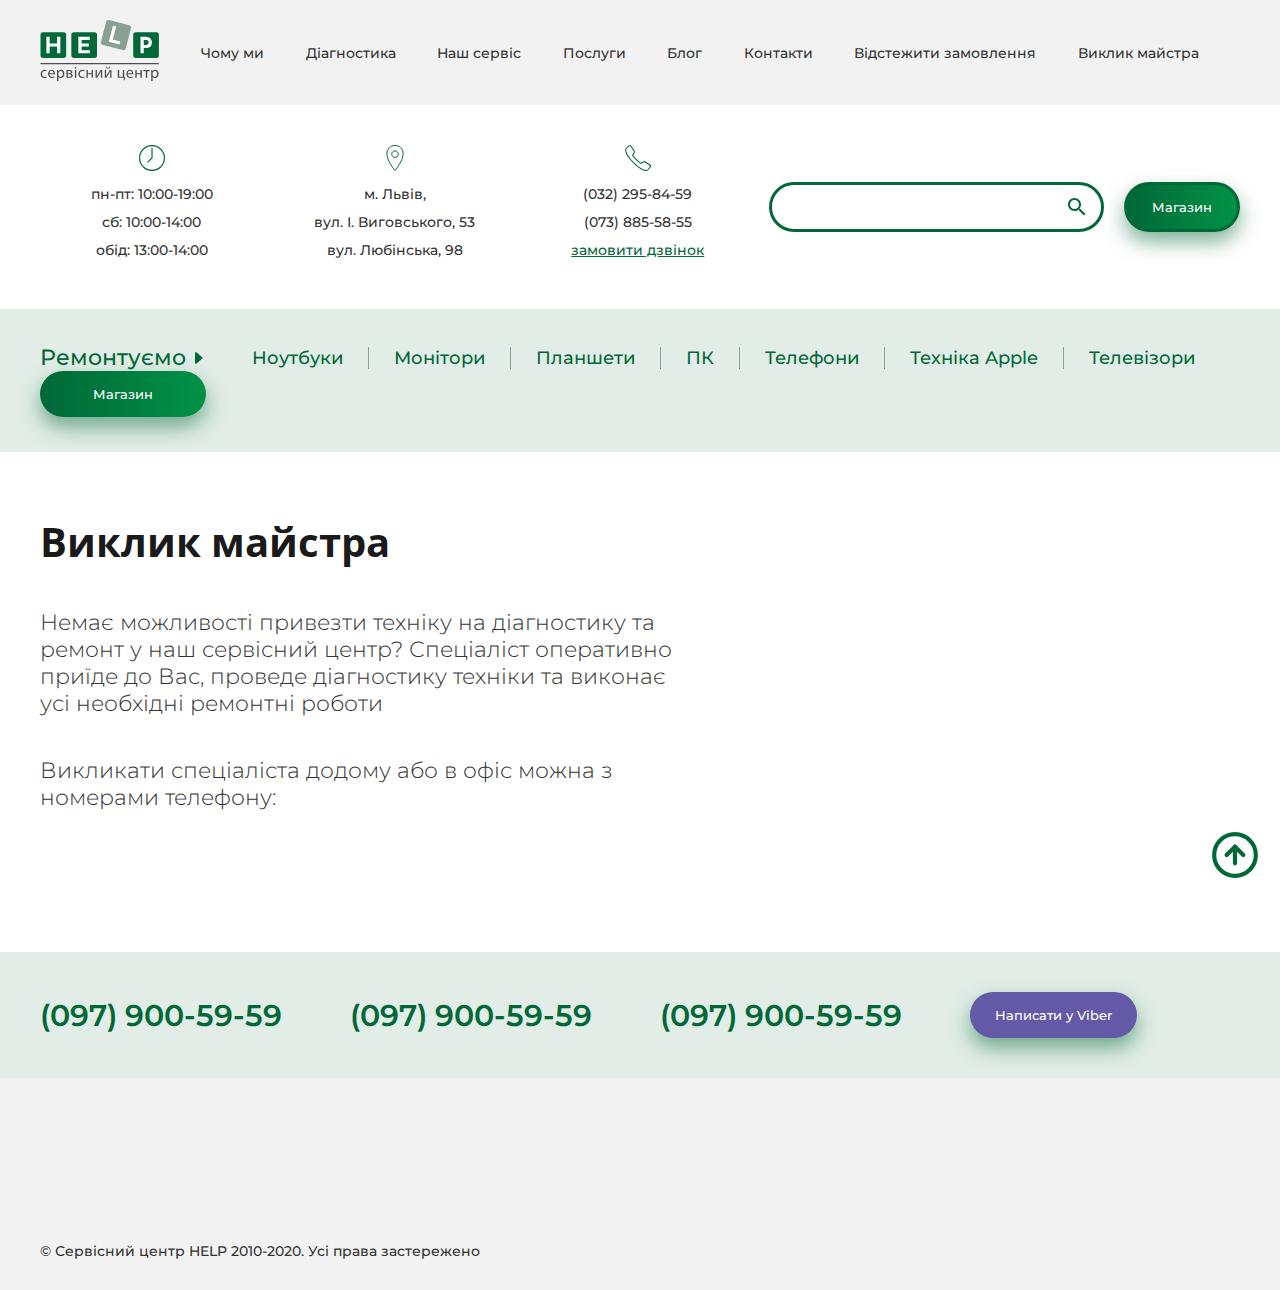
<file: master.html>
<!DOCTYPE html>
<html lang="en">
<head>
    <meta charset="UTF-8">
    <meta name="viewport" content="width=device-width, initial-scale=1.0">
    <title> Вийклик майстра </title>
    <link rel="stylesheet" href="css/styles.css">
    <link rel="icon" href="favicon.svg" sizes="32x32" type="image/svg">

</head>
<body>
    
    <div id="nav-block">
        <div class="container">

            <div class="logo">
                <a href="">
                    <svg width="120" height="61" viewBox="0 0 74.419 38.541"><defs><clipPath id="a"><path d="M0 0h732v252H0z"/></clipPath><clipPath id="b"><path d="M0 0h732v512H0z"/></clipPath><clipPath id="c"><path d="M0 0h310v160H0z"/></clipPath><clipPath id="d"><path d="M0 0h732v252H0z"/></clipPath><clipPath id="e"><path d="M0 0h550v701H0z"/></clipPath><clipPath id="f"><path d="M0 0h550v107H0z"/></clipPath><clipPath id="g"><path d="M0 0h550v703H0z"/></clipPath><clipPath id="h"><path d="M0 0h550v132H0z"/></clipPath><clipPath id="i"><path d="M0 196.78h350V0H0z"/></clipPath></defs><g clip-path="url(#i)" transform="matrix(.35278 0 0 -.35278 -24.727 53.76)"><path d="M80.174 49.369c-.664-.346-2.134-.808-4.009-.808-4.211 0-6.951 2.856-6.951 7.124 0 4.298 2.942 7.413 7.499 7.413 1.5 0 2.826-.375 3.519-.721l-.577-1.961c-.606.346-1.558.663-2.942.663-3.202 0-4.932-2.365-4.932-5.278 0-3.231 2.077-5.22 4.845-5.22 1.443 0 2.394.375 3.115.692zM92.402 57.185c.029 1.615-.663 4.124-3.519 4.124-2.566 0-3.691-2.365-3.893-4.124zm-7.441-1.817c.058-3.432 2.25-4.845 4.788-4.845 1.817 0 2.913.317 3.864.721l.433-1.818c-.894-.403-2.423-.865-4.644-.865-4.296 0-6.864 2.827-6.864 7.038 0 4.21 2.481 7.527 6.548 7.527 4.556 0 5.768-4.008 5.768-6.576 0-.519-.058-.923-.087-1.182zM101.08 54.532a5.7 5.7 0 01.116-1.039c.461-1.759 1.989-2.97 3.806-2.97 2.682 0 4.24 2.192 4.24 5.394 0 2.797-1.471 5.19-4.153 5.19-1.731 0-3.346-1.24-3.836-3.143-.087-.318-.173-.692-.173-1.038zm-2.509 3.72c0 1.789-.058 3.23-.116 4.557h2.279l.116-2.393h.057c1.038 1.701 2.682 2.711 4.961 2.711 3.374 0 5.912-2.856 5.912-7.096 0-5.018-3.057-7.498-6.345-7.498-1.846 0-3.461.808-4.297 2.191h-.058v-7.585h-2.509zM117.92 56.955h1.903c1.875 0 3.807.548 3.807 2.191 0 1.385-1.211 2.048-3.749 2.048-.836 0-1.355-.057-1.961-.115zm-.029-6.432c.721-.087 1.24-.115 2.048-.115 1.701 0 4.239.403 4.239 2.422 0 2.02-2.018 2.452-4.441 2.452h-1.846zm-2.394 12.114c.981.172 2.798.317 4.442.317 2.336 0 6.201-.376 6.201-3.49 0-1.731-1.327-2.798-2.913-3.144v-.057c2.047-.289 3.547-1.443 3.547-3.461 0-3.663-4.614-4.124-7.354-4.124a53.67 53.67 0 00-3.923.173zM130.56 62.809h2.538V48.85h-2.538zm2.826 3.922c.03-.865-.605-1.556-1.614-1.556-.894 0-1.529.691-1.529 1.556 0 .895.663 1.587 1.586 1.587.952 0 1.557-.692 1.557-1.587M147.83 49.369c-.664-.346-2.134-.808-4.009-.808-4.211 0-6.95 2.856-6.95 7.124 0 4.298 2.941 7.413 7.498 7.413 1.5 0 2.827-.375 3.519-.721l-.577-1.961c-.606.346-1.557.663-2.942.663-3.201 0-4.932-2.365-4.932-5.278 0-3.231 2.077-5.22 4.846-5.22 1.442 0 2.394.375 3.114.692zM153.83 62.809v-5.624h6.633v5.624h2.51V48.85h-2.51v6.316h-6.633V48.85h-2.509v13.959zM170.04 62.809v-5.884c0-2.22-.029-3.605-.144-5.595l.086-.029c.837 1.702 1.327 2.683 2.25 4.298l4.355 7.21h2.971V48.85h-2.423v5.912c0 2.278.058 3.461.173 5.711h-.087a78.736 78.736 0 00-2.307-4.326c-1.326-2.163-2.855-4.846-4.355-7.297h-2.913v13.959zM188.23 68.491c.086-1.24.691-2.192 1.846-2.192 1.24 0 1.816.922 1.961 2.192h1.817c-.116-2.365-1.615-3.576-3.836-3.576-2.538 0-3.519 1.586-3.634 3.576zm-1.645-5.682v-5.883c0-2.221-.028-3.606-.143-5.595l.086-.029c.837 1.702 1.326 2.682 2.25 4.297l4.354 7.21h2.971V48.85h-2.423v5.912c0 2.279.058 3.461.174 5.711h-.087a79.388 79.388 0 00-2.308-4.326c-1.326-2.163-2.855-4.845-4.354-7.297h-2.913v13.959zM209.95 62.809V50.84h6.432v11.969h2.508V50.753l1.443-.029-.145-6.315h-1.961l-.115 4.441h-10.671v13.959zM232.67 57.185c.028 1.615-.664 4.124-3.519 4.124-2.567 0-3.692-2.365-3.893-4.124zm-7.441-1.817c.057-3.432 2.25-4.845 4.788-4.845 1.816 0 2.912.317 3.864.721l.433-1.818c-.894-.403-2.423-.865-4.644-.865-4.297 0-6.864 2.827-6.864 7.038 0 4.21 2.48 7.527 6.547 7.527 4.557 0 5.768-4.008 5.768-6.576 0-.519-.057-.923-.087-1.182zM241.3 62.809v-5.624h6.634v5.624h2.509V48.85h-2.509v6.316H241.3V48.85h-2.509v13.959zM264.51 62.809v-2.02h-4.354V48.85h-2.51v11.939h-4.355v2.02zM269.82 54.532c0-.375.058-.721.115-1.039.461-1.759 1.99-2.97 3.807-2.97 2.682 0 4.24 2.192 4.24 5.394 0 2.797-1.472 5.19-4.153 5.19-1.731 0-3.346-1.24-3.836-3.143-.087-.318-.173-.692-.173-1.038zm-2.51 3.72c0 1.789-.057 3.23-.115 4.557h2.278l.117-2.393h.057c1.038 1.701 2.682 2.711 4.96 2.711 3.375 0 5.913-2.856 5.913-7.096 0-5.018-3.057-7.498-6.346-7.498-1.845 0-3.46.808-4.296 2.191h-.058v-7.585h-2.51zM281.04 72.994H68.96v2.307h212.08z" fill="#4e4d4d"/><path d="M276.43 84.52h-36.781a4.615 4.615 0 00-4.615 4.614v36.782a4.615 4.615 0 004.615 4.614h36.781a4.614 4.614 0 004.614-4.614V89.134a4.614 4.614 0 00-4.614-4.614" fill="#036838"/><path d="M258.08 107.77c.888 0 1.628.154 2.221.464.592.309 1.055.7 1.392 1.171.336.47.578.962.727 1.473.147.512.222.956.222 1.333 0 .296-.047.693-.141 1.191a4.855 4.855 0 01-.585 1.514c-.297.511-.747.942-1.354 1.292-.605.35-1.42.525-2.442.525h-4.199v-8.963zm-1.01 14.616c2.449 0 4.523-.411 6.218-1.232 1.696-.821 2.988-1.978 3.876-3.472.889-1.494 1.332-3.264 1.332-5.309a12.8 12.8 0 00-.545-3.654 9.734 9.734 0 00-1.735-3.331c-.795-.996-1.858-1.797-3.191-2.403-1.332-.605-2.966-.908-4.905-.908h-4.199V92.67h-5.855v29.716z" fill="#fff"/><path d="M216.26 98.532l-35.625 9.147a4.614 4.614 0 00-3.322 5.617l9.147 35.626a4.614 4.614 0 005.617 3.321l35.625-9.147a4.615 4.615 0 003.323-5.617l-9.148-35.625a4.614 4.614 0 00-5.617-3.322" fill="#89a192"/><path d="M198.82 142.1l5.671-1.456-5.984-23.308 13.53-3.474-1.405-5.474-19.202 4.929z" fill="#fff"/><path d="M165.63 84.52h-36.781a4.615 4.615 0 00-4.615 4.614v36.782a4.615 4.615 0 004.615 4.614h36.781a4.614 4.614 0 004.614-4.614V89.134a4.614 4.614 0 00-4.614-4.614" fill="#036838"/><path d="M136.82 122.38h20.268v-5.652h-14.414v-6.339h12.759v-5.653h-12.759v-6.42h14.979v-5.653H136.82z" fill="#fff"/><path d="M110.4 84.52H73.619a4.615 4.615 0 00-4.615 4.614v36.782a4.615 4.615 0 004.615 4.614H110.4a4.614 4.614 0 004.614-4.614V89.134a4.614 4.614 0 00-4.614-4.614" fill="#036838"/><path d="M104.5 122.38V92.663h-5.854v12.073H85.362V92.663h-5.854v29.717h5.854v-11.991h13.284v11.991z" fill="#fff"/></g></svg>
                </a>
            </div>
                
            <div id="nav-links">
                <a href="">Чому ми</a>
                <a href="">Діагностика</a>
                <a href="">Наш сервіс</a>
                <a href="">Послуги</a>
                <a href="">Блог</a>
                <a href="">Контакти</a>
                <a href="">Відстежити замовлення</a>
                <a href="">Виклик майстра</a>
            </div>

        </div>
    </div>
    <!-- #nav-block -->

    <div id="promo-block">
        <div class="container">

            <div class="contact wow fadeInDown">
                <svg width="26" viewBox="0 0 7.801 7.801"><path d="M3.901.176a3.724 3.724 0 110 7.449 3.724 3.724 0 010-7.449z" fill="none" stroke="#006837" stroke-linecap="round" stroke-miterlimit="10" stroke-width=".35278"/><path d="M2.66 5.142l1.241-1.241V.952" fill="none" stroke="#006837" stroke-linecap="round" stroke-miterlimit="10" stroke-width=".35278"/></svg>

                <p>пн-пт: 10:00-19:00</p>
                <p>сб: 10:00-14:00</p>
                <p>обід: 13:00-14:00</p>
            </div>

            <div class="contact wow fadeInDown">
                <svg width="20" viewBox="0 0 6.2114 9.3363"><g transform="translate(-7.2887 -7.1487) matrix(.35278 0 0 -.35278 -249.38 2046.8)"><g clip-path="url(#clipPath5898)"><g transform="translate(744.67 5772.9)"><path d="m0 0c0-7.531-8.304-17.161-8.304-17.161s-8.303 9.451-8.303 17.161c0 4.586 3.717 8.304 8.303 8.304s8.304-3.718 8.304-8.304z" fill="none" stroke="#006837" stroke-linejoin="round" stroke-miterlimit="10"/></g><g transform="translate(736.37 5775.7)"><path d="m0 0c1.834 0 3.321-1.487 3.321-3.321 0-1.835-1.487-3.322-3.321-3.322s-3.321 1.487-3.321 3.322c0 1.834 1.487 3.321 3.321 3.321z" fill="none" stroke="#006837" stroke-linejoin="round" stroke-miterlimit="10"/></g></g></g></svg>

                <p>м. Львів,</p>
                <p>вул. І. Виговського, 53</p>
                <p>вул. Любінська, 98</p>
            </div>
            <div class="contact wow fadeInDown">

                <svg width="26" viewBox="0 0 8.6195 8.6202"><g transform="translate(-16.857 -14.499) matrix(.35278 0 0 -.35278 -321.47 2053.6)"><g clip-path="url(#clipPath5922)" transform="translate(973.8 5762.8)"><path d="m0 0s1.976 1.131 2.493 1.403c0.516 0.273 1.05 0.342 1.375 0.143 0.491-0.3 4.617-3.045 4.965-3.288 0.347-0.244 0.515-0.939 0.037-1.62-0.475-0.682-2.67-3.376-3.6-3.347-0.932 0.03-4.805 0.115-12.109 7.421-7.302 7.304-7.389 11.178-7.419 12.109-0.029 0.931 2.664 3.127 3.346 3.603s1.378 0.297 1.62-0.038c0.275-0.381 2.989-4.494 3.287-4.966 0.205-0.322 0.13-0.859-0.143-1.376-0.272-0.517-1.403-2.492-1.403-2.492s0.798-1.361 3.494-4.056c2.697-2.697 4.057-3.496 4.057-3.496z" fill="none" stroke="#006837" stroke-miterlimit="10"/></g></g></svg>

                <p>(032) 295-84-59</p>
                <p>(073) 885-58-55</p>
                <p class="text-green"><a href="">замовити дзвінок</a></p>
            </div>

            <div class="contact wow fadeInDown">
                <form action="" class="search">
                    <input type="search">
                    <div class="hidden-area">
                        <h5>Назва категорії</h5>
                        <ul>
                            <li><a href="">Lorem, ipsum dolor.</a></li>
                            <li><a href="">Lorem, ipsum dolor.</a></li>
                            <li><a href="">Lorem, ipsum dolor.</a></li>
                            <li><a href="">Lorem, ipsum dolor.</a></li>
                        </ul>
                    </div>
                </form>
            </div>

            <div class="to-shop wow fadeInDown">
                <a href="" class="button">Магазин</a>
            </div>
            
        </div>
    </div>
    <!-- #promo-block -->

    <div id="menu-block">
        <div class="container">
            <span id="menu-arrow" class="wow bounceInLeft">
                Ремонтуємо
            </span>
            <nav id="nav">
                <a href="">Ноутбуки</a>
                <a href="">Монітори</a>
                <a href="">Планшети</a>
                <a href="">ПК</a>
                <a href="">Телефони</a>
                <a href="">Техніка Apple</a>
                <a href="">Телевізори</a>
            </nav>

            <form action="" class="wow bounceInDown search">
                <input type="search">
                <div class="hidden-area">
                    <h5><a href="">Назва категорії</a></h5>
                    <ul>
                        <li><a href="">Lorem, <b>підсвічене слово</b> dolor.</a></li>
                        <li><a href="">Lorem, ipsum <b>dolor</b>.</a></li>
                        <li><a href="">Lorem, <b>ipsum</b> dolor.</a></li>
                        <li><a href="">Lorem, <b>ipsum</b> dolor.</a></li>
                        <li><a href="">Lorem, <b>підсвічене слово</b> dolor.</a></li>
                        <li><a href="">Lorem, ipsum <b>dolor</b>.</a></li>
                        <li><a href="">Lorem, <b>ipsum</b> dolor.</a></li>
                        <li><a href="">Lorem, <b>ipsum</b> dolor.</a></li>
                        <li><a href="">Lorem, <b>підсвічене слово</b> dolor.</a></li>
                        <li><a href="">Lorem, ipsum <b>dolor</b>.</a></li>
                        <li><a href="">Lorem, <b>ipsum</b> dolor.</a></li>
                        <li><a href="">Lorem, <b>ipsum</b> dolor.</a></li>
                    </ul>
                </div>
            </form>
            
            <a href="" class="button wow bounceInRight">Магазин</a>
        </div>
    </div>
    <!-- #menu-block -->

    <div id="call-block" class="master">
        <div class="container">
            <div class="title-left">Виклик майстра</div>
            <div class="lead-left">
                <p>Немає можливості привезти техніку на діагностику та ремонт у наш сервісний центр? Спеціаліст оперативно приїде до Вас, проведе діагностику техніки та виконає усі необхідні ремонтні роботи</p>
                <p>Викликати спеціаліста додому або в офіс можна з номерами телефону:</p>
            </div>
        </div>
    </div>
    <!-- #call-block -->

    <div id="phones-block" class="bg-green">
        <div class="container">
            <p><a href="tel:+3803979005959">(097) 900-59-59</a></p>
            <p><a href="tel:+3803979005959">(097) 900-59-59</a></p>
            <p><a href="tel:+3803979005959">(097) 900-59-59</a></p>
            <p><a href="viber://chat?number=%2B380979005959" class="button purpur">Написати у Viber</a></p>
        </div>
    </div>
    <!-- #phones-block -->

    <footer id="footer">
        <div class="container">
            
            <div class="logo wow fadeOut" data-wow-duration="250ms">
                <a href="">
                    <svg width="120" height="61" viewBox="0 0 74.419 38.541" xmlns="http://www.w3.org/2000/svg"><defs><clipPath id="a"><path d="M0 0h732v252H0z"/></clipPath><clipPath id="b"><path d="M0 0h732v512H0z"/></clipPath><clipPath id="c"><path d="M0 0h310v160H0z"/></clipPath><clipPath id="d"><path d="M0 0h732v252H0z"/></clipPath><clipPath id="e"><path d="M0 0h550v701H0z"/></clipPath><clipPath id="f"><path d="M0 0h550v107H0z"/></clipPath><clipPath id="g"><path d="M0 0h550v703H0z"/></clipPath><clipPath id="h"><path d="M0 0h550v132H0z"/></clipPath><clipPath id="i"><path d="M0 196.78h350V0H0z"/></clipPath></defs><g clip-path="url(#i)" transform="matrix(.35278 0 0 -.35278 -24.727 53.76)"><path d="M80.174 49.369c-.664-.346-2.134-.808-4.009-.808-4.211 0-6.951 2.856-6.951 7.124 0 4.298 2.942 7.413 7.499 7.413 1.5 0 2.826-.375 3.519-.721l-.577-1.961c-.606.346-1.558.663-2.942.663-3.202 0-4.932-2.365-4.932-5.278 0-3.231 2.077-5.22 4.845-5.22 1.443 0 2.394.375 3.115.692zM92.402 57.185c.029 1.615-.663 4.124-3.519 4.124-2.566 0-3.691-2.365-3.893-4.124zm-7.441-1.817c.058-3.432 2.25-4.845 4.788-4.845 1.817 0 2.913.317 3.864.721l.433-1.818c-.894-.403-2.423-.865-4.644-.865-4.296 0-6.864 2.827-6.864 7.038 0 4.21 2.481 7.527 6.548 7.527 4.556 0 5.768-4.008 5.768-6.576 0-.519-.058-.923-.087-1.182zM101.08 54.532a5.7 5.7 0 01.116-1.039c.461-1.759 1.989-2.97 3.806-2.97 2.682 0 4.24 2.192 4.24 5.394 0 2.797-1.471 5.19-4.153 5.19-1.731 0-3.346-1.24-3.836-3.143-.087-.318-.173-.692-.173-1.038zm-2.509 3.72c0 1.789-.058 3.23-.116 4.557h2.279l.116-2.393h.057c1.038 1.701 2.682 2.711 4.961 2.711 3.374 0 5.912-2.856 5.912-7.096 0-5.018-3.057-7.498-6.345-7.498-1.846 0-3.461.808-4.297 2.191h-.058v-7.585h-2.509zM117.92 56.955h1.903c1.875 0 3.807.548 3.807 2.191 0 1.385-1.211 2.048-3.749 2.048-.836 0-1.355-.057-1.961-.115zm-.029-6.432c.721-.087 1.24-.115 2.048-.115 1.701 0 4.239.403 4.239 2.422 0 2.02-2.018 2.452-4.441 2.452h-1.846zm-2.394 12.114c.981.172 2.798.317 4.442.317 2.336 0 6.201-.376 6.201-3.49 0-1.731-1.327-2.798-2.913-3.144v-.057c2.047-.289 3.547-1.443 3.547-3.461 0-3.663-4.614-4.124-7.354-4.124a53.67 53.67 0 00-3.923.173zM130.56 62.809h2.538V48.85h-2.538zm2.826 3.922c.03-.865-.605-1.556-1.614-1.556-.894 0-1.529.691-1.529 1.556 0 .895.663 1.587 1.586 1.587.952 0 1.557-.692 1.557-1.587M147.83 49.369c-.664-.346-2.134-.808-4.009-.808-4.211 0-6.95 2.856-6.95 7.124 0 4.298 2.941 7.413 7.498 7.413 1.5 0 2.827-.375 3.519-.721l-.577-1.961c-.606.346-1.557.663-2.942.663-3.201 0-4.932-2.365-4.932-5.278 0-3.231 2.077-5.22 4.846-5.22 1.442 0 2.394.375 3.114.692zM153.83 62.809v-5.624h6.633v5.624h2.51V48.85h-2.51v6.316h-6.633V48.85h-2.509v13.959zM170.04 62.809v-5.884c0-2.22-.029-3.605-.144-5.595l.086-.029c.837 1.702 1.327 2.683 2.25 4.298l4.355 7.21h2.971V48.85h-2.423v5.912c0 2.278.058 3.461.173 5.711h-.087a78.736 78.736 0 00-2.307-4.326c-1.326-2.163-2.855-4.846-4.355-7.297h-2.913v13.959zM188.23 68.491c.086-1.24.691-2.192 1.846-2.192 1.24 0 1.816.922 1.961 2.192h1.817c-.116-2.365-1.615-3.576-3.836-3.576-2.538 0-3.519 1.586-3.634 3.576zm-1.645-5.682v-5.883c0-2.221-.028-3.606-.143-5.595l.086-.029c.837 1.702 1.326 2.682 2.25 4.297l4.354 7.21h2.971V48.85h-2.423v5.912c0 2.279.058 3.461.174 5.711h-.087a79.388 79.388 0 00-2.308-4.326c-1.326-2.163-2.855-4.845-4.354-7.297h-2.913v13.959zM209.95 62.809V50.84h6.432v11.969h2.508V50.753l1.443-.029-.145-6.315h-1.961l-.115 4.441h-10.671v13.959zM232.67 57.185c.028 1.615-.664 4.124-3.519 4.124-2.567 0-3.692-2.365-3.893-4.124zm-7.441-1.817c.057-3.432 2.25-4.845 4.788-4.845 1.816 0 2.912.317 3.864.721l.433-1.818c-.894-.403-2.423-.865-4.644-.865-4.297 0-6.864 2.827-6.864 7.038 0 4.21 2.48 7.527 6.547 7.527 4.557 0 5.768-4.008 5.768-6.576 0-.519-.057-.923-.087-1.182zM241.3 62.809v-5.624h6.634v5.624h2.509V48.85h-2.509v6.316H241.3V48.85h-2.509v13.959zM264.51 62.809v-2.02h-4.354V48.85h-2.51v11.939h-4.355v2.02zM269.82 54.532c0-.375.058-.721.115-1.039.461-1.759 1.99-2.97 3.807-2.97 2.682 0 4.24 2.192 4.24 5.394 0 2.797-1.472 5.19-4.153 5.19-1.731 0-3.346-1.24-3.836-3.143-.087-.318-.173-.692-.173-1.038zm-2.51 3.72c0 1.789-.057 3.23-.115 4.557h2.278l.117-2.393h.057c1.038 1.701 2.682 2.711 4.96 2.711 3.375 0 5.913-2.856 5.913-7.096 0-5.018-3.057-7.498-6.346-7.498-1.845 0-3.46.808-4.296 2.191h-.058v-7.585h-2.51zM281.04 72.994H68.96v2.307h212.08z" fill="#4e4d4d"/><path d="M276.43 84.52h-36.781a4.615 4.615 0 00-4.615 4.614v36.782a4.615 4.615 0 004.615 4.614h36.781a4.614 4.614 0 004.614-4.614V89.134a4.614 4.614 0 00-4.614-4.614" fill="#036838"/><path d="M258.08 107.77c.888 0 1.628.154 2.221.464.592.309 1.055.7 1.392 1.171.336.47.578.962.727 1.473.147.512.222.956.222 1.333 0 .296-.047.693-.141 1.191a4.855 4.855 0 01-.585 1.514c-.297.511-.747.942-1.354 1.292-.605.35-1.42.525-2.442.525h-4.199v-8.963zm-1.01 14.616c2.449 0 4.523-.411 6.218-1.232 1.696-.821 2.988-1.978 3.876-3.472.889-1.494 1.332-3.264 1.332-5.309a12.8 12.8 0 00-.545-3.654 9.734 9.734 0 00-1.735-3.331c-.795-.996-1.858-1.797-3.191-2.403-1.332-.605-2.966-.908-4.905-.908h-4.199V92.67h-5.855v29.716z" fill="#fff"/><path d="M216.26 98.532l-35.625 9.147a4.614 4.614 0 00-3.322 5.617l9.147 35.626a4.614 4.614 0 005.617 3.321l35.625-9.147a4.615 4.615 0 003.323-5.617l-9.148-35.625a4.614 4.614 0 00-5.617-3.322" fill="#89a192"/><path d="M198.82 142.1l5.671-1.456-5.984-23.308 13.53-3.474-1.405-5.474-19.202 4.929z" fill="#fff"/><path d="M165.63 84.52h-36.781a4.615 4.615 0 00-4.615 4.614v36.782a4.615 4.615 0 004.615 4.614h36.781a4.614 4.614 0 004.614-4.614V89.134a4.614 4.614 0 00-4.614-4.614" fill="#036838"/><path d="M136.82 122.38h20.268v-5.652h-14.414v-6.339h12.759v-5.653h-12.759v-6.42h14.979v-5.653H136.82z" fill="#fff"/><path d="M110.4 84.52H73.619a4.615 4.615 0 00-4.615 4.614v36.782a4.615 4.615 0 004.615 4.614H110.4a4.614 4.614 0 004.614-4.614V89.134a4.614 4.614 0 00-4.614-4.614" fill="#036838"/><path d="M104.5 122.38V92.663h-5.854v12.073H85.362V92.663h-5.854v29.717h5.854v-11.991h13.284v11.991z" fill="#fff"/></g></svg>
                </a>

            </div>
            
            <ul class="wow fadeOut" data-wow-duration="500ms">
                <li><a href="">Чому ми</a></li>
                <li><a href="">Діагностика</a></li>
                <li><a href="">Наш сервіс</a></li>
                <li><a href="">Послуги</a></li>
            </ul>
            <ul class="wow fadeOut" data-wow-duration="750ms">
                <li><a href="">Блог</a></li>
                <li><a href="">Наш сервіс</a></li>
                <li><a href="">Відстежити замовлення</a></li>
                <li><a href="">Виклик майстра</a></li>
            </ul>

            <div class="contact wow fadeOut" data-wow-duration="1000ms">
                <svg width="26" viewBox="0 0 7.801 7.801" xmlns="http://www.w3.org/2000/svg">
                    <path d="M3.901.176a3.724 3.724 0 110 7.449 3.724 3.724 0 010-7.449z" fill="none" stroke="#006837" stroke-linecap="round" stroke-miterlimit="10" stroke-width=".35278"/>
                    <path d="M2.66 5.142l1.241-1.241V.952" fill="none" stroke="#006837" stroke-linecap="round" stroke-miterlimit="10" stroke-width=".35278"/>
                </svg>

                <p>пн-пт: 10:00-19:00</p>
                <p>сб: 10:00-14:00</p>
                <p>обід: 13:00-14:00</p>
            </div>
            <div class="contact wow fadeOut" data-wow-duration="1250ms">
                <svg width="20" viewBox="0 0 6.2114 9.3363" xmlns="http://www.w3.org/2000/svg">
                    <g transform="translate(-7.2887 -7.1487) matrix(.35278 0 0 -.35278 -249.38 2046.8)">
                      <g clip-path="url(#clipPath5898)">
                       <g transform="translate(744.67 5772.9)">
                        <path d="m0 0c0-7.531-8.304-17.161-8.304-17.161s-8.303 9.451-8.303 17.161c0 4.586 3.717 8.304 8.303 8.304s8.304-3.718 8.304-8.304z" fill="none" stroke="#006837" stroke-linejoin="round" stroke-miterlimit="10"/>
                       </g>
                       <g transform="translate(736.37 5775.7)">
                        <path d="m0 0c1.834 0 3.321-1.487 3.321-3.321 0-1.835-1.487-3.322-3.321-3.322s-3.321 1.487-3.321 3.322c0 1.834 1.487 3.321 3.321 3.321z" fill="none" stroke="#006837" stroke-linejoin="round" stroke-miterlimit="10"/>
                       </g>
                      </g>
                     </g>
                </svg>

                <p>м. Львів,</p>
                <p>вул. І. Виговського, 53</p>
                <p>вул. Любінська, 98</p>
            </div>
            <div class="contact wow fadeOut" data-wow-duration="1500ms">

                <svg width="26" viewBox="0 0 8.6195 8.6202" xmlns="http://www.w3.org/2000/svg">
                    <g transform="translate(-16.857 -14.499) matrix(.35278 0 0 -.35278 -321.47 2053.6)">
                        <g clip-path="url(#clipPath5922)" transform="translate(973.8 5762.8)">
                            <path d="m0 0s1.976 1.131 2.493 1.403c0.516 0.273 1.05 0.342 1.375 0.143 0.491-0.3 4.617-3.045 4.965-3.288 0.347-0.244 0.515-0.939 0.037-1.62-0.475-0.682-2.67-3.376-3.6-3.347-0.932 0.03-4.805 0.115-12.109 7.421-7.302 7.304-7.389 11.178-7.419 12.109-0.029 0.931 2.664 3.127 3.346 3.603s1.378 0.297 1.62-0.038c0.275-0.381 2.989-4.494 3.287-4.966 0.205-0.322 0.13-0.859-0.143-1.376-0.272-0.517-1.403-2.492-1.403-2.492s0.798-1.361 3.494-4.056c2.697-2.697 4.057-3.496 4.057-3.496z" fill="none" stroke="#006837" stroke-miterlimit="10"/>
                        </g>
                    </g>
                </svg>

                <p>(032) 295-84-59</p>
                <p>(073) 885-58-55</p>
                <p class="text-green"><a href="">замовити дзвінок</a></p>
            </div>

        </div>
        <div id="copy">
            &copy; Сервісний центр HELP 2010-2020. Усі права застережено
        </div>
    </footer>
    <!-- #footer -->

    <a href="#" id="up"></a>

    <script src="js/jquery.min.js"></script>
    <script src="js/owl.carousel.min.js"></script>
    <script src="js/jquery.mousewheel.min.js"></script>
    <script src="js/wow.min.js"></script>
    <script src="js/init.js"></script>


</body>
</html>
</file>
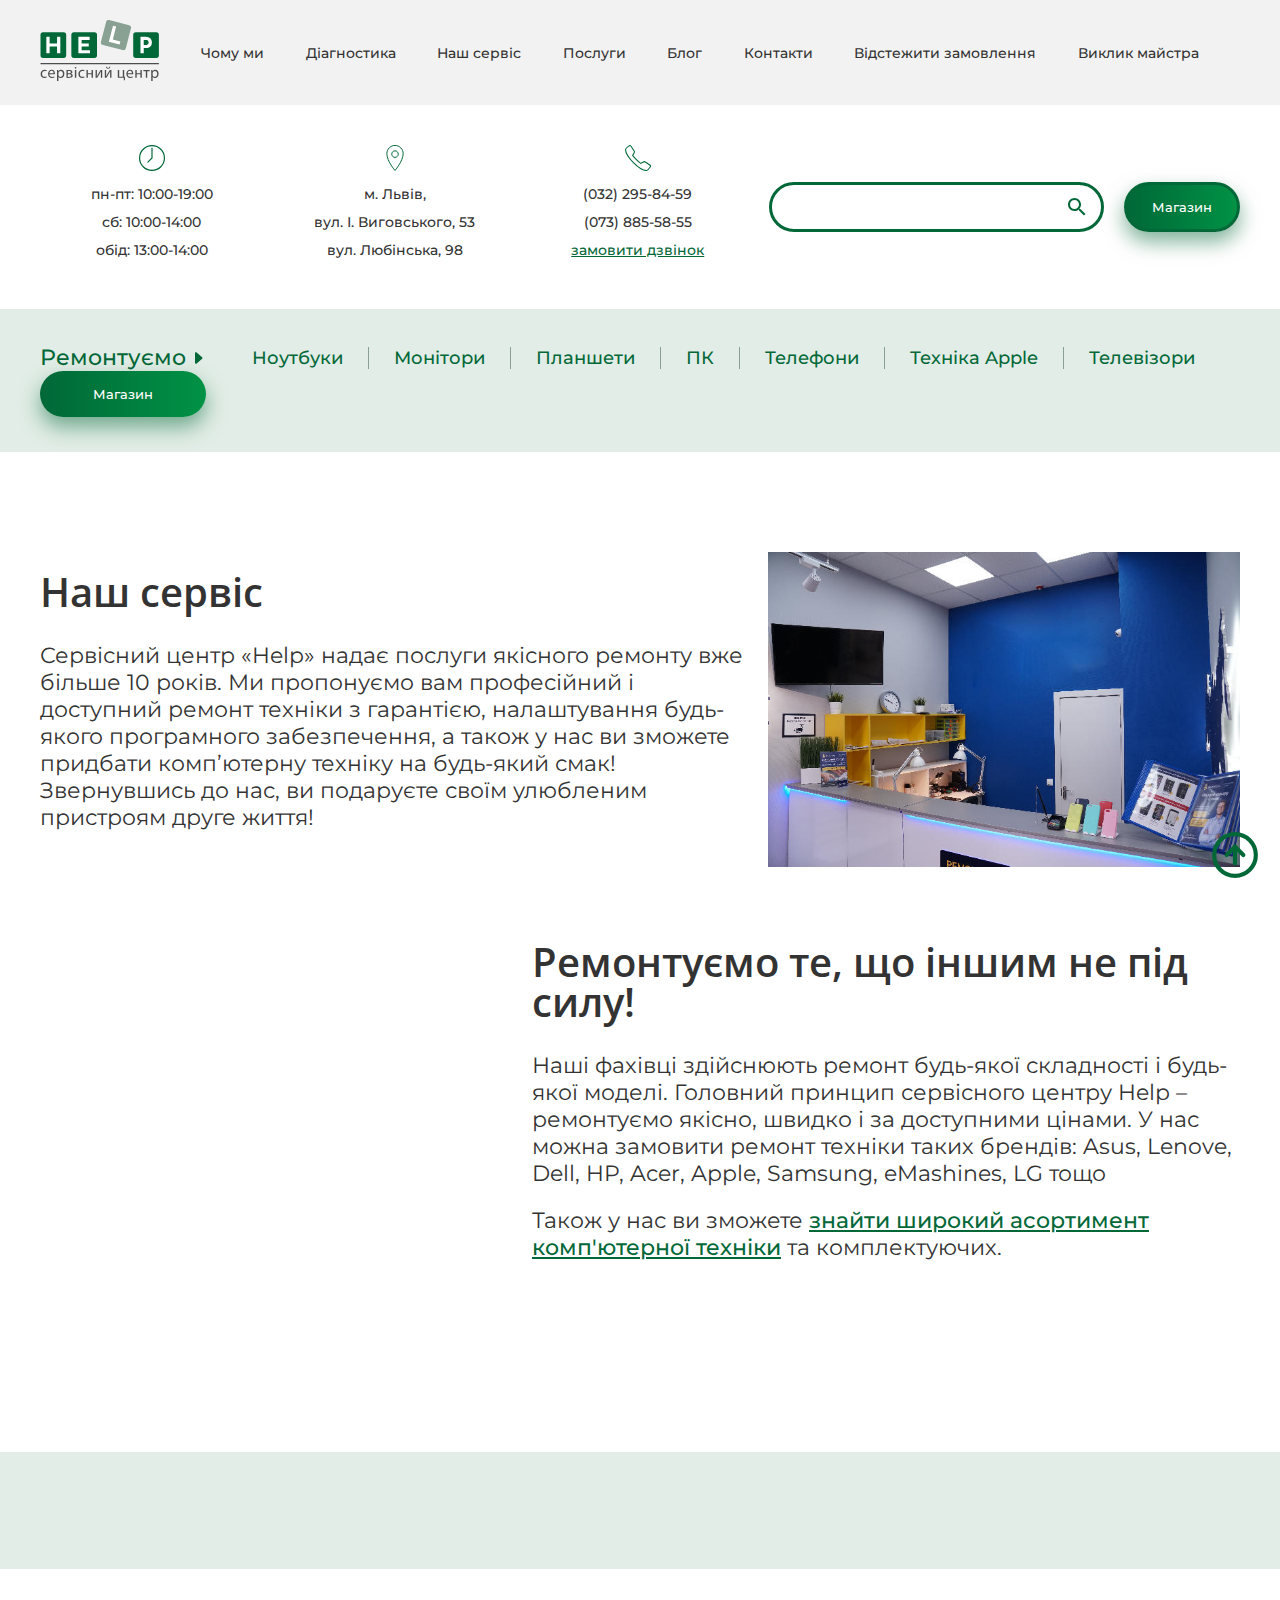
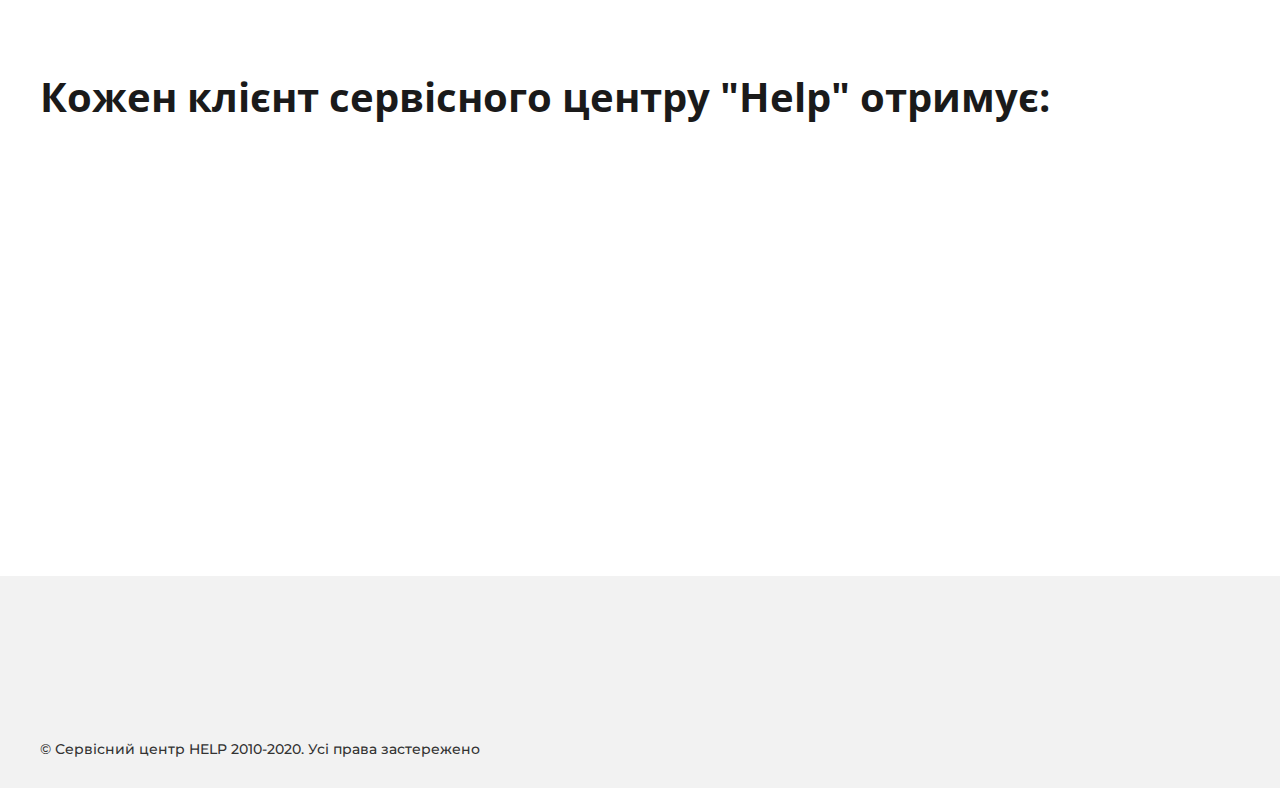
<file: our-service.html>
<!DOCTYPE html>
<html lang="en">
<head>
    <meta charset="UTF-8">
    <meta name="viewport" content="width=device-width, initial-scale=1.0">
    <title> Наш сервіс </title>
    <link rel="stylesheet" href="css/styles.css">
    <link rel="icon" href="favicon.svg" sizes="32x32" type="image/svg">

</head>
<body>
    
    <div id="nav-block">
        <div class="container">

            <div class="logo">
                <a href="">
                    <svg width="120" height="61" viewBox="0 0 74.419 38.541"><defs><clipPath id="a"><path d="M0 0h732v252H0z"/></clipPath><clipPath id="b"><path d="M0 0h732v512H0z"/></clipPath><clipPath id="c"><path d="M0 0h310v160H0z"/></clipPath><clipPath id="d"><path d="M0 0h732v252H0z"/></clipPath><clipPath id="e"><path d="M0 0h550v701H0z"/></clipPath><clipPath id="f"><path d="M0 0h550v107H0z"/></clipPath><clipPath id="g"><path d="M0 0h550v703H0z"/></clipPath><clipPath id="h"><path d="M0 0h550v132H0z"/></clipPath><clipPath id="i"><path d="M0 196.78h350V0H0z"/></clipPath></defs><g clip-path="url(#i)" transform="matrix(.35278 0 0 -.35278 -24.727 53.76)"><path d="M80.174 49.369c-.664-.346-2.134-.808-4.009-.808-4.211 0-6.951 2.856-6.951 7.124 0 4.298 2.942 7.413 7.499 7.413 1.5 0 2.826-.375 3.519-.721l-.577-1.961c-.606.346-1.558.663-2.942.663-3.202 0-4.932-2.365-4.932-5.278 0-3.231 2.077-5.22 4.845-5.22 1.443 0 2.394.375 3.115.692zM92.402 57.185c.029 1.615-.663 4.124-3.519 4.124-2.566 0-3.691-2.365-3.893-4.124zm-7.441-1.817c.058-3.432 2.25-4.845 4.788-4.845 1.817 0 2.913.317 3.864.721l.433-1.818c-.894-.403-2.423-.865-4.644-.865-4.296 0-6.864 2.827-6.864 7.038 0 4.21 2.481 7.527 6.548 7.527 4.556 0 5.768-4.008 5.768-6.576 0-.519-.058-.923-.087-1.182zM101.08 54.532a5.7 5.7 0 01.116-1.039c.461-1.759 1.989-2.97 3.806-2.97 2.682 0 4.24 2.192 4.24 5.394 0 2.797-1.471 5.19-4.153 5.19-1.731 0-3.346-1.24-3.836-3.143-.087-.318-.173-.692-.173-1.038zm-2.509 3.72c0 1.789-.058 3.23-.116 4.557h2.279l.116-2.393h.057c1.038 1.701 2.682 2.711 4.961 2.711 3.374 0 5.912-2.856 5.912-7.096 0-5.018-3.057-7.498-6.345-7.498-1.846 0-3.461.808-4.297 2.191h-.058v-7.585h-2.509zM117.92 56.955h1.903c1.875 0 3.807.548 3.807 2.191 0 1.385-1.211 2.048-3.749 2.048-.836 0-1.355-.057-1.961-.115zm-.029-6.432c.721-.087 1.24-.115 2.048-.115 1.701 0 4.239.403 4.239 2.422 0 2.02-2.018 2.452-4.441 2.452h-1.846zm-2.394 12.114c.981.172 2.798.317 4.442.317 2.336 0 6.201-.376 6.201-3.49 0-1.731-1.327-2.798-2.913-3.144v-.057c2.047-.289 3.547-1.443 3.547-3.461 0-3.663-4.614-4.124-7.354-4.124a53.67 53.67 0 00-3.923.173zM130.56 62.809h2.538V48.85h-2.538zm2.826 3.922c.03-.865-.605-1.556-1.614-1.556-.894 0-1.529.691-1.529 1.556 0 .895.663 1.587 1.586 1.587.952 0 1.557-.692 1.557-1.587M147.83 49.369c-.664-.346-2.134-.808-4.009-.808-4.211 0-6.95 2.856-6.95 7.124 0 4.298 2.941 7.413 7.498 7.413 1.5 0 2.827-.375 3.519-.721l-.577-1.961c-.606.346-1.557.663-2.942.663-3.201 0-4.932-2.365-4.932-5.278 0-3.231 2.077-5.22 4.846-5.22 1.442 0 2.394.375 3.114.692zM153.83 62.809v-5.624h6.633v5.624h2.51V48.85h-2.51v6.316h-6.633V48.85h-2.509v13.959zM170.04 62.809v-5.884c0-2.22-.029-3.605-.144-5.595l.086-.029c.837 1.702 1.327 2.683 2.25 4.298l4.355 7.21h2.971V48.85h-2.423v5.912c0 2.278.058 3.461.173 5.711h-.087a78.736 78.736 0 00-2.307-4.326c-1.326-2.163-2.855-4.846-4.355-7.297h-2.913v13.959zM188.23 68.491c.086-1.24.691-2.192 1.846-2.192 1.24 0 1.816.922 1.961 2.192h1.817c-.116-2.365-1.615-3.576-3.836-3.576-2.538 0-3.519 1.586-3.634 3.576zm-1.645-5.682v-5.883c0-2.221-.028-3.606-.143-5.595l.086-.029c.837 1.702 1.326 2.682 2.25 4.297l4.354 7.21h2.971V48.85h-2.423v5.912c0 2.279.058 3.461.174 5.711h-.087a79.388 79.388 0 00-2.308-4.326c-1.326-2.163-2.855-4.845-4.354-7.297h-2.913v13.959zM209.95 62.809V50.84h6.432v11.969h2.508V50.753l1.443-.029-.145-6.315h-1.961l-.115 4.441h-10.671v13.959zM232.67 57.185c.028 1.615-.664 4.124-3.519 4.124-2.567 0-3.692-2.365-3.893-4.124zm-7.441-1.817c.057-3.432 2.25-4.845 4.788-4.845 1.816 0 2.912.317 3.864.721l.433-1.818c-.894-.403-2.423-.865-4.644-.865-4.297 0-6.864 2.827-6.864 7.038 0 4.21 2.48 7.527 6.547 7.527 4.557 0 5.768-4.008 5.768-6.576 0-.519-.057-.923-.087-1.182zM241.3 62.809v-5.624h6.634v5.624h2.509V48.85h-2.509v6.316H241.3V48.85h-2.509v13.959zM264.51 62.809v-2.02h-4.354V48.85h-2.51v11.939h-4.355v2.02zM269.82 54.532c0-.375.058-.721.115-1.039.461-1.759 1.99-2.97 3.807-2.97 2.682 0 4.24 2.192 4.24 5.394 0 2.797-1.472 5.19-4.153 5.19-1.731 0-3.346-1.24-3.836-3.143-.087-.318-.173-.692-.173-1.038zm-2.51 3.72c0 1.789-.057 3.23-.115 4.557h2.278l.117-2.393h.057c1.038 1.701 2.682 2.711 4.96 2.711 3.375 0 5.913-2.856 5.913-7.096 0-5.018-3.057-7.498-6.346-7.498-1.845 0-3.46.808-4.296 2.191h-.058v-7.585h-2.51zM281.04 72.994H68.96v2.307h212.08z" fill="#4e4d4d"/><path d="M276.43 84.52h-36.781a4.615 4.615 0 00-4.615 4.614v36.782a4.615 4.615 0 004.615 4.614h36.781a4.614 4.614 0 004.614-4.614V89.134a4.614 4.614 0 00-4.614-4.614" fill="#036838"/><path d="M258.08 107.77c.888 0 1.628.154 2.221.464.592.309 1.055.7 1.392 1.171.336.47.578.962.727 1.473.147.512.222.956.222 1.333 0 .296-.047.693-.141 1.191a4.855 4.855 0 01-.585 1.514c-.297.511-.747.942-1.354 1.292-.605.35-1.42.525-2.442.525h-4.199v-8.963zm-1.01 14.616c2.449 0 4.523-.411 6.218-1.232 1.696-.821 2.988-1.978 3.876-3.472.889-1.494 1.332-3.264 1.332-5.309a12.8 12.8 0 00-.545-3.654 9.734 9.734 0 00-1.735-3.331c-.795-.996-1.858-1.797-3.191-2.403-1.332-.605-2.966-.908-4.905-.908h-4.199V92.67h-5.855v29.716z" fill="#fff"/><path d="M216.26 98.532l-35.625 9.147a4.614 4.614 0 00-3.322 5.617l9.147 35.626a4.614 4.614 0 005.617 3.321l35.625-9.147a4.615 4.615 0 003.323-5.617l-9.148-35.625a4.614 4.614 0 00-5.617-3.322" fill="#89a192"/><path d="M198.82 142.1l5.671-1.456-5.984-23.308 13.53-3.474-1.405-5.474-19.202 4.929z" fill="#fff"/><path d="M165.63 84.52h-36.781a4.615 4.615 0 00-4.615 4.614v36.782a4.615 4.615 0 004.615 4.614h36.781a4.614 4.614 0 004.614-4.614V89.134a4.614 4.614 0 00-4.614-4.614" fill="#036838"/><path d="M136.82 122.38h20.268v-5.652h-14.414v-6.339h12.759v-5.653h-12.759v-6.42h14.979v-5.653H136.82z" fill="#fff"/><path d="M110.4 84.52H73.619a4.615 4.615 0 00-4.615 4.614v36.782a4.615 4.615 0 004.615 4.614H110.4a4.614 4.614 0 004.614-4.614V89.134a4.614 4.614 0 00-4.614-4.614" fill="#036838"/><path d="M104.5 122.38V92.663h-5.854v12.073H85.362V92.663h-5.854v29.717h5.854v-11.991h13.284v11.991z" fill="#fff"/></g></svg>
                </a>
            </div>
                
            <div id="nav-links">
                <a href="">Чому ми</a>
                <a href="">Діагностика</a>
                <a href="">Наш сервіс</a>
                <a href="">Послуги</a>
                <a href="">Блог</a>
                <a href="">Контакти</a>
                <a href="">Відстежити замовлення</a>
                <a href="">Виклик майстра</a>
            </div>

        </div>
    </div>
    <!-- #nav-block -->

    <div id="promo-block">
        <div class="container">

            <div class="contact wow fadeInDown">
                <svg width="26" viewBox="0 0 7.801 7.801"><path d="M3.901.176a3.724 3.724 0 110 7.449 3.724 3.724 0 010-7.449z" fill="none" stroke="#006837" stroke-linecap="round" stroke-miterlimit="10" stroke-width=".35278"/><path d="M2.66 5.142l1.241-1.241V.952" fill="none" stroke="#006837" stroke-linecap="round" stroke-miterlimit="10" stroke-width=".35278"/></svg>

                <p>пн-пт: 10:00-19:00</p>
                <p>сб: 10:00-14:00</p>
                <p>обід: 13:00-14:00</p>
            </div>

            <div class="contact wow fadeInDown">
                <svg width="20" viewBox="0 0 6.2114 9.3363"><g transform="translate(-7.2887 -7.1487) matrix(.35278 0 0 -.35278 -249.38 2046.8)"><g clip-path="url(#clipPath5898)"><g transform="translate(744.67 5772.9)"><path d="m0 0c0-7.531-8.304-17.161-8.304-17.161s-8.303 9.451-8.303 17.161c0 4.586 3.717 8.304 8.303 8.304s8.304-3.718 8.304-8.304z" fill="none" stroke="#006837" stroke-linejoin="round" stroke-miterlimit="10"/></g><g transform="translate(736.37 5775.7)"><path d="m0 0c1.834 0 3.321-1.487 3.321-3.321 0-1.835-1.487-3.322-3.321-3.322s-3.321 1.487-3.321 3.322c0 1.834 1.487 3.321 3.321 3.321z" fill="none" stroke="#006837" stroke-linejoin="round" stroke-miterlimit="10"/></g></g></g></svg>

                <p>м. Львів,</p>
                <p>вул. І. Виговського, 53</p>
                <p>вул. Любінська, 98</p>
            </div>
            <div class="contact wow fadeInDown">

                <svg width="26" viewBox="0 0 8.6195 8.6202"><g transform="translate(-16.857 -14.499) matrix(.35278 0 0 -.35278 -321.47 2053.6)"><g clip-path="url(#clipPath5922)" transform="translate(973.8 5762.8)"><path d="m0 0s1.976 1.131 2.493 1.403c0.516 0.273 1.05 0.342 1.375 0.143 0.491-0.3 4.617-3.045 4.965-3.288 0.347-0.244 0.515-0.939 0.037-1.62-0.475-0.682-2.67-3.376-3.6-3.347-0.932 0.03-4.805 0.115-12.109 7.421-7.302 7.304-7.389 11.178-7.419 12.109-0.029 0.931 2.664 3.127 3.346 3.603s1.378 0.297 1.62-0.038c0.275-0.381 2.989-4.494 3.287-4.966 0.205-0.322 0.13-0.859-0.143-1.376-0.272-0.517-1.403-2.492-1.403-2.492s0.798-1.361 3.494-4.056c2.697-2.697 4.057-3.496 4.057-3.496z" fill="none" stroke="#006837" stroke-miterlimit="10"/></g></g></svg>

                <p>(032) 295-84-59</p>
                <p>(073) 885-58-55</p>
                <p class="text-green"><a href="">замовити дзвінок</a></p>
            </div>

            <div class="contact wow fadeInDown">
                <form action="" class="search">
                    <input type="search">
                    <div class="hidden-area">
                        <h5>Назва категорії</h5>
                        <ul>
                            <li><a href="">Lorem, ipsum dolor.</a></li>
                            <li><a href="">Lorem, ipsum dolor.</a></li>
                            <li><a href="">Lorem, ipsum dolor.</a></li>
                            <li><a href="">Lorem, ipsum dolor.</a></li>
                        </ul>
                    </div>
                </form>
            </div>

            <div class="to-shop wow fadeInDown">
                <a href="" class="button">Магазин</a>
            </div>
            
        </div>
    </div>
    <!-- #promo-block -->

    <div id="menu-block">
        <div class="container">
            <span id="menu-arrow" class="wow bounceInLeft">
                Ремонтуємо
            </span>
            <nav id="nav">
                <a href="">Ноутбуки</a>
                <a href="">Монітори</a>
                <a href="">Планшети</a>
                <a href="">ПК</a>
                <a href="">Телефони</a>
                <a href="">Техніка Apple</a>
                <a href="">Телевізори</a>
            </nav>

            <form action="" class="wow bounceInDown search">
                <input type="search">
                <div class="hidden-area">
                    <h5><a href="">Назва категорії</a></h5>
                    <ul>
                        <li><a href="">Lorem, <b>підсвічене слово</b> dolor.</a></li>
                        <li><a href="">Lorem, ipsum <b>dolor</b>.</a></li>
                        <li><a href="">Lorem, <b>ipsum</b> dolor.</a></li>
                        <li><a href="">Lorem, <b>ipsum</b> dolor.</a></li>
                        <li><a href="">Lorem, <b>підсвічене слово</b> dolor.</a></li>
                        <li><a href="">Lorem, ipsum <b>dolor</b>.</a></li>
                        <li><a href="">Lorem, <b>ipsum</b> dolor.</a></li>
                        <li><a href="">Lorem, <b>ipsum</b> dolor.</a></li>
                        <li><a href="">Lorem, <b>підсвічене слово</b> dolor.</a></li>
                        <li><a href="">Lorem, ipsum <b>dolor</b>.</a></li>
                        <li><a href="">Lorem, <b>ipsum</b> dolor.</a></li>
                        <li><a href="">Lorem, <b>ipsum</b> dolor.</a></li>
                    </ul>
                </div>
            </form>
            
            <a href="" class="button wow bounceInRight">Магазин</a>
        </div>
    </div>
    <!-- #menu-block -->

    <div id="chess-block">
        <section class="container">

            <article>
                <div>
                    <h3>Наш сервіс</h3>
                    <p>Сервісний центр «Help»
                        надає послуги якісного ремонту вже
                        більше 10 років. Ми пропонуємо вам професійний і доступний
                        ремонт техніки з гарантією, налаштування будь-якого
                        програмного забезпечення, а також у нас ви зможете
                        придбати комп’ютерну техніку на будь-який смак!
                        Звернувшись до нас, ви подаруєте своїм улюбленим
                        пристроям друге життя!</p>
                </div>
                <figure class="wow pulse">
                    <img src="temp/01.jpg" alt="">
                </figure>
            </article>
            
            <article>
                <div>
                    <h3>Ремонтуємо те, що іншим не під силу!</h3>
                    <p>Наші фахівці здійснюють ремонт будь-якої складності і будь-якої моделі. Головний принцип сервісного центру Help – ремонтуємо якісно, швидко і за доступними цінами. У нас можна замовити ремонт техніки таких брендів: Asus, Lenove, Dell, HP, Acer, Apple, Samsung, eMashines, LG тощо</p>
                    <p>Також у нас ви зможете <a href="">знайти широкий асортимент комп'ютерної техніки</a> та комплектуючих.</p>
                </div>
                <figure class="wow pulse">
                    <img src="temp/02.jpg" alt="">
                </figure>
            </article>

        </section>
    </div>
    <!-- #chess-block -->

    <div id="skills-block">
        <section class="container">
            <article>
                <strong class="wow fadeInLeft">10</strong>
                <p class="wow fadeInRight">кваліфікованих спеціалістів в команді</p>
            </article>
            <article>
                <strong class="wow fadeInLeft">7500+</strong>
                <p class="wow fadeInRight">одиниць техніки відремонтовано</p>
            </article>
            <article>
                <strong class="wow fadeInLeft">550грн</strong>
                <p class="wow fadeInRight">середня вартість ремонту</p>
            </article>
        </section>
    </div>
    <!-- #skills-block -->

    <div id="about-block">
        <div class="container">
            <div class="title-left">Кожен клієнт сервісного центру "Help" отримує:</div>

            <section>
                <article class="wow fadeInRight" style="visibility: visible; animation-name: fadeInRight;">
                    <svg viewBox="0 0 14.787 14.785" xmlns="http://www.w3.org/2000/svg">
                        <g transform="translate(-10.749 -26.536) matrix(.35278 0 0 -.35278 -102.34 1592.3)">
                            <g transform="translate(331.43 4400.4)">
                                <path d="m0 0c0.115 0 0.228-0.029 0.327-0.085 9.408-5.405 21.415-2.16 26.82 7.248 5.404 9.407 2.159 21.414-7.248 26.818-9.407 5.405-21.415 2.16-26.819-7.247-3.497-6.087-3.48-13.578 0.045-19.649 0.087-0.151 0.111-0.332 0.065-0.501l-2.452-9.003 9.111 2.399c0.05 0.012 0.1 0.019 0.151 0.02m-10.208-3.998c-0.362 0-0.656 0.293-0.656 0.655 0 0.058 8e-3 0.117 0.024 0.174l2.681 9.822c-5.683 10.081-2.118 22.86 7.963 28.543s22.86 2.118 28.544-7.963c5.683-10.081 2.117-22.86-7.964-28.543-6.35-3.58-14.105-3.603-20.476-0.059l-9.95-2.619c-0.054-0.011-0.111-0.014-0.166-0.01" fill="#006837"></path>
                            </g>
                            <g transform="translate(341.52 4410.1)">
                                <path d="m0 0c-1.627 0-2.947-1.319-2.947-2.947 0-1.627 1.32-2.947 2.947-2.947s2.947 1.32 2.947 2.947c0 1.628-1.32 2.947-2.947 2.947m0-7.203c-2.351 0-4.256 1.906-4.256 4.256 0 2.351 1.905 4.257 4.256 4.257s4.256-1.906 4.256-4.257c0-2.35-1.905-4.256-4.256-4.256" fill="#006837"></path>
                            </g>
                            <g transform="translate(341.52 4430.4)">
                                <path d="m0 0c-1.627 0-2.947-1.319-2.947-2.946v-8.841c0-1.627 1.32-2.946 2.947-2.946s2.947 1.319 2.947 2.946v8.841c0 1.627-1.32 2.946-2.947 2.946m0-16.042c-2.351 0-4.256 1.905-4.256 4.255v8.841c0 2.35 1.905 4.256 4.256 4.256s4.256-1.906 4.256-4.256v-8.841c0-2.35-1.905-4.255-4.256-4.255" fill="#006837"></path>
                            </g>
                        </g>
                    </svg>
                    <h4>Професійну консультацію</h4>
                </article>
                <article class="wow fadeInLeft" style="visibility: visible; animation-name: fadeInLeft;">
                    <svg xmlns="http://www.w3.org/2000/svg" xmlns:xlink="http://www.w3.org/1999/xlink" viewBox="0 0 447.907 447.907"><path d="M432.703,206.904l-30.5-13.2l-25.9-50.4c-7-13.8-21.2-22.4-36.7-22.3h-44.6v-12.6c0-22.8-18.2-41.4-41-41.4h-213.2 c-22.8,0-40.8,18.7-40.8,41.4v193c-0.2,13.9,10.9,25.3,24.8,25.5c0.1,0,0.2,0,0.4,0h5.3c0,1-0.1,1.4-0.1,2 c-0.1,28.6,23,51.9,51.6,52c28.6,0.1,51.9-23,52-51.6c0-0.2,0-0.3,0-0.5c0-0.7,0-1-0.1-2h172.3c0,1,0,1.4,0,2 c-0.1,28.6,23,51.9,51.6,52c28.6,0.1,51.9-23,52-51.6c0-0.2,0-0.3,0-0.5c0-0.7,0-1,0-2h12.9c13.9,0,25.2-11.3,25.2-25.2 c0-0.1,0-0.2,0-0.4v-71C448.103,220.304,442.103,211.004,432.703,206.904z M82.303,361.004c-17.6,0-31.8-14.2-31.8-31.8 c0-17.6,14.2-31.8,31.8-31.8s31.8,14.2,31.8,31.8C114.103,346.704,99.803,361.004,82.303,361.004z M275.003,307.104h-145.8 c-8.4-18.3-26.8-30-46.9-29.9c-20.2-0.1-38.5,11.5-46.9,29.9h-10.2c-3.1,0-5.2-2.4-5.2-5.5v-51.5h255V307.104z M275.003,108.504 v121.6h-255v-121.6c0-11.7,9.1-21.4,20.8-21.4h213.2c11.7,0.1,21.1,9.7,21,21.3V108.504z M295.003,141.104h44.6 c7.9-0.1,15.3,4.2,19,11.3l20,38.7h-83.6V141.104z M358.103,361.004c-17.6,0-31.8-14.2-31.8-31.8c0-17.6,14.2-31.8,31.8-31.8 s31.8,14.2,31.8,31.8C389.903,346.704,375.703,361.004,358.103,361.004z M428.003,301.604c0,3.1-2.1,5.5-5.2,5.5h-17.8 c-12.1-25.9-42.9-37.1-68.8-25c-11,5.1-19.9,14-25,25h-16.2v-96h98l31.8,14c2,1,3.3,3.2,3.2,5.4V301.604z" fill="#006837" /></svg>   
                    <h4>Виїзд спеціаліста додому або в офіс</h4>
                </article>
                <article class="wow fadeInRight" style="visibility: visible; animation-name: fadeInRight;">
                    <svg viewBox="0 0 12.087 12.088">
                        <g transform="translate(-232.84 -123.13) matrix(.35278 0 0 -.35278 -187.28 1687.4)">
                            <g transform="translate(1223.3 4401.6)">
                                <path d="m0 0c-0.571-0.571-1.428-0.571-1.999 0l-1.998 1.999 1.998 1.999 1.999-1.999c0.571-0.571 0.571-1.428 0-1.999m-14.134 12.135 1.999 1.999 9.137-9.137-1.999-1.999zm-12.991-6.71 9.708 9.708 1.999-1.999-9.708-9.708zm-0.999-4.997c-0.571-0.571-1.428-0.571-1.999 0-0.571 0.572-0.571 1.428 0 1.999l1.999 1.999 1.998-1.999zm16.275 20.273c0.285-0.429 0.571-0.714 0.856-1.142 0.286-0.286 0.714-0.714 1.142-0.857l-3.426-3.426-1.999 1.998zm1.998 7.994 1 1c1.284 1.284 3.283 1.57 4.854 0.856l-3.855-3.854c-1.142-1.142-1.142-2.856 0-3.998s2.855-1.142 3.997 0l3.855 3.855c0.714-1.713 0.428-3.569-0.857-4.997l-0.999-0.999c-2.284-2.284-5.853-2.284-8.138 0-2.141 2.284-2.141 5.853 0.143 8.137m-1.427-13.419 2.712 2.712c2.57-0.999 5.568-0.428 7.709 1.571l1 0.999c2.284 2.284 2.284 5.853 0 8.137l-1-0.999-3.997-3.997c-0.571-0.571-1.428-0.571-1.999 0s-0.571 1.427 0 1.998l4.997 4.997c-2.284 2.285-5.853 2.285-8.138 0l-0.999-0.999c-1.998-1.999-2.57-5.14-1.57-7.709l-3.712-3.712-13.42 13.419-2.712 0.714 0.714-2.712 13.419-13.42-12.848-12.849c-1.143-1.142-1.143-2.855 0-3.997 1.142-1.142 2.855-1.142 3.997 0l11.849 11.849 12.278-12.278c1.142-1.142 2.855-1.142 3.997 0 1.142 1.143 1.142 2.856 0 3.998z" fill="#006837"></path>
                            </g>
                        </g>
                    </svg>
                       
                    <h4>Знижку до -20% постійним клієнтам</h4>
                </article>
                <article class="wow fadeInLeft" style="visibility: visible; animation-name: fadeInLeft;">
                    <svg viewBox="0 0 14.905 17.038">
                        <g transform="translate(158.64 -208.35) matrix(.35278 0 0 -.35278 -270.98 1698.3)">
                            <g transform="translate(331.45 4193.1)">
                                <path d="m0 0 4.477 0.467 3.644-2.64 2.223 1.611-3.377-5.85-4.309-7.464-3.875 7.289-8.249-0.289 6.608 11.446 1.03-0.458zm-3.801 7.179 0.396 3.793-2.239 3.09 2.239 3.09-0.396 3.793 3.487 1.552 1.552 3.487 3.793-0.396 3.09 2.239 3.09-2.239 3.793 0.396 1.552-3.487 3.487-1.552-0.396-3.793 2.239-3.09-2.239-3.09 0.396-3.793-0.11-0.049-3.377-1.503-1.552-3.487-3.793 0.396-3.09-2.239-3.09 2.239-3.793-0.396-1.552 3.487-3.377 1.503zm22.902-2.609 6.608-11.446-8.25 0.289-3.875-7.289-4.309 7.464 3.887 6.733 0.955-0.1 2.124-0.222 1.829 4.113zm-21.498-13.199 4.982-9.371 5.536 9.588 5.536-9.589 4.982 9.371 10.606-0.371-8.307 14.389 1.244 0.553-0.467 4.477 2.641 3.644-2.641 3.644 0.468 4.477-4.112 1.829-1.829 4.112-4.477-0.467-3.644 2.64-3.644-2.641-4.477 0.468-1.829-4.112-4.112-1.829 0.467-4.477-2.64-3.644 2.641-3.644-0.468-4.477 1.245-0.554-8.308-14.387z" fill="#006837"></path>
                            </g>
                        </g>
                    </svg>
                    <h4>Офіційну гарантію на кожен
                        виконаний ремонт</h4>
                </article>
                <article class="wow fadeInRight" style="visibility: visible; animation-name: fadeInRight;">
                    <svg viewBox="0 0 14.159 16.185"><g transform="translate(-8.0397 -83.288) matrix(.35278 0 0 -.35278 -258.73 1571.8)"><path transform="translate(794.14 4190.2)" d="m0 0c-0.188-0.978-0.451-1.937-0.771-2.858-0.959-2.633-2.538-5.039-4.569-6.976-1.429-1.354-3.065-2.463-4.851-3.31-2.52-1.184-5.34-1.767-8.123-1.692-0.959 0.019-1.937 0.132-2.896 0.301-0.959 0.188-1.899 0.432-2.802 0.752-2.613 0.94-5.02 2.501-6.957 4.513-1.373 1.429-2.482 3.046-3.328 4.833-1.204 2.538-1.805 5.358-1.73 8.16 0.019 0.978 0.132 1.974 0.301 2.952 0.188 0.978 0.451 1.956 0.771 2.877 0.94 2.614 2.519 5.002 4.531 6.92 1.448 1.372 3.084 2.501 4.889 3.346 2.388 1.11 5.021 1.693 7.634 1.693h0.47c0.959-0.019 1.937-0.132 2.896-0.301 0.959-0.188 1.899-0.433 2.802-0.752 2.613-0.94 5.02-2.501 6.938-4.494 1.373-1.429 2.501-3.084 3.347-4.889 1.185-2.52 1.787-5.321 1.711-8.104 0.019-0.997-0.094-1.993-0.263-2.971m0.301 11.865c-0.94 1.993-2.181 3.798-3.704 5.378-0.79 0.827-1.655 1.579-2.576 2.256l1.654 2.2c0.32 0.414 0.226 1.015-0.188 1.316-0.413 0.32-1.015 0.226-1.316-0.188l-1.73-2.294c-1.109 0.677-2.294 1.241-3.516 1.674-0.997 0.357-2.05 0.639-3.103 0.846-0.752 0.132-1.504 0.225-2.275 0.282v3.949h2.576c0.527 0 0.94 0.432 0.94 0.94 0 0.507-0.432 0.94-0.94 0.94h-7.051c-0.526 0-0.94-0.433-0.94-0.94 0-0.508 0.432-0.94 0.94-0.94h2.576v-3.893c-2.726-0.056-5.472-0.696-7.973-1.861-1.993-0.922-3.817-2.163-5.396-3.686-2.219-2.125-3.949-4.776-5.002-7.653-0.376-1.015-0.658-2.087-0.865-3.159s-0.319-2.162-0.338-3.253c-0.075-3.083 0.583-6.205 1.918-9.007 0.921-1.974 2.162-3.76 3.685-5.339 2.125-2.219 4.795-3.949 7.691-4.983 0.996-0.358 2.03-0.639 3.083-0.828 1.053-0.188 2.125-0.301 3.178-0.338h0.508c2.914 0 5.81 0.639 8.461 1.88 1.975 0.921 3.78 2.144 5.359 3.648 2.257 2.125 3.987 4.795 5.04 7.709 0.376 1.016 0.658 2.087 0.865 3.159 0.206 1.091 0.319 2.181 0.338 3.272 0.056 3.027-0.602 6.13-1.899 8.913" fill="#006837"></path><path transform="translate(778.34 4193.1)" d="m0 0c-0.019-0.113-0.056-0.226-0.094-0.338-0.113-0.302-0.301-0.583-0.526-0.809-0.17-0.15-0.358-0.282-0.565-0.376-0.3-0.132-0.62-0.207-0.94-0.188-0.113 0-0.225 0.019-0.338 0.037-0.113 0.019-0.226 0.057-0.32 0.094-0.301 0.113-0.583 0.283-0.808 0.527-0.151 0.169-0.282 0.357-0.395 0.564-0.132 0.301-0.207 0.62-0.207 0.94 0 0.113 0.019 0.226 0.037 0.339 0.019 0.112 0.057 0.225 0.095 0.338 0.112 0.301 0.282 0.583 0.526 0.809 0.169 0.15 0.357 0.282 0.564 0.395 0.282 0.131 0.583 0.188 0.884 0.188h0.056c0.113 0 0.226-0.02 0.339-0.038 0.113-0.019 0.225-0.057 0.319-0.094 0.301-0.113 0.583-0.282 0.809-0.527 0.019-0.018 0.019-0.018 0.038-0.037 0 0 0-0.019 0.018-0.019h0.019c0.132-0.15 0.245-0.32 0.339-0.508 0.131-0.3 0.207-0.62 0.207-0.94-0.019-0.131-0.038-0.244-0.057-0.357m5.34 8.349-5.152-4.663c-0.282 0.188-0.583 0.356-0.902 0.469-0.207 0.075-0.414 0.132-0.621 0.17-0.207 0.037-0.432 0.056-0.639 0.075-0.602 0-1.223-0.113-1.787-0.376-0.395-0.188-0.752-0.433-1.071-0.733-0.452-0.433-0.79-0.959-0.997-1.523-0.075-0.207-0.132-0.414-0.169-0.621-0.038-0.207-0.057-0.433-0.075-0.658-0.019-0.621 0.112-1.241 0.376-1.805 0.188-0.395 0.432-0.752 0.733-1.072 0.433-0.451 0.959-0.79 1.542-0.997 0.207-0.075 0.414-0.131 0.62-0.169 0.207-0.037 0.433-0.056 0.64-0.075h0.094c0.583 0 1.166 0.131 1.692 0.376 0.395 0.188 0.752 0.432 1.072 0.733 0.451 0.433 0.789 0.959 1.015 1.542 0.075 0.207 0.132 0.414 0.169 0.621 0.038 0.207 0.057 0.432 0.076 0.658 0.018 0.62-0.113 1.222-0.377 1.786-0.037 0.075-0.075 0.132-0.112 0.188l5.171 4.663c0.394 0.357 0.413 0.94 0.075 1.335-0.376 0.395-0.978 0.414-1.373 0.076" fill="#006837"></path></g></svg>
                    <h4>Швидку діагностику несправного
                        пристрою
                        </h4>
                </article>
                <article class="wow fadeInLeft" style="visibility: visible; animation-name: fadeInLeft;">
                    <svg viewBox="0 0 128 128" xmlns="http://www.w3.org/2000/svg"><path d="M106.4,118.79l-16.5-1-.66-1.48c17-9.8,26.33-25.53,26.33-44.52,0-21-14.8-37.87-28.16-46.43L89,22.52a2,2,0,0,0-.8-2.71l-5.56-3,4.55-8.3a2,2,0,0,0-.8-2.72l-10-5.5A2,2,0,0,0,73.6,1l-4.55,8.3L64.41,6.79a2,2,0,0,0-1.53-.16,2,2,0,0,0-1.19,1L42.13,43.65,21.25,48.51a2,2,0,0,0-1.28.94A2,2,0,0,0,19.78,51L23,62a2,2,0,0,0,2.33,1.4l10.4-2.22,4.45,2.43-6,11.05a2,2,0,0,0,.79,2.71L45,82.9a2,2,0,0,0,1,.24,1.85,1.85,0,0,0,.56-.08,2,2,0,0,0,1.19-1l6.05-11,5.1,2.8a2,2,0,0,0,1,.24,1.77,1.77,0,0,0,.56-.08,2.05,2.05,0,0,0,1.2-1L77.48,43.69C83,49.13,88.65,56.5,88.65,66.6c0,10.59-3.72,18.4-12,25.14a12.92,12.92,0,0,0-19.88,5.64,12.82,12.82,0,0,0-.54,1.8,42.12,42.12,0,0,1-8.31.85h-.34l3.76-7a2,2,0,0,0,.1-1.67,2,2,0,0,0-1.21-1.16L21.48,80.34a2,2,0,0,0-1.3,3.79L46.71,93.2l-3.37,6.28a24.1,24.1,0,0,1-3.12-.94,4.91,4.91,0,0,0-.17-.76c-1.45-4.67-8.6-6.47-16.27-4.09s-12.54,7.91-11.09,12.58c1,3.28,4.83,5.14,9.66,5.14a20,20,0,0,0,2.27-.15A15.79,15.79,0,0,0,26.24,114l-7.37-.44a2,2,0,0,0-1.49.54,2,2,0,0,0-.63,1.46V126a2,2,0,0,0,2,2h87.53a2,2,0,0,0,2-2v-5.21A2,2,0,0,0,106.4,118.79ZM76.14,4.71,82.69,8.3,79.1,14.84l-3.5-1.91-3-1.67ZM24.21,51.93l15.37-3.58-4.86,9-8.41,1.8Zm20.93,26.5L38.6,74.84l5.08-9.28L49,68.47l1.22.67ZM59,69.38,53.91,66.6h0l-7.14-3.9-8-4.4L45.3,46.34a2.5,2.5,0,0,0,.16-.43L64.25,11.27l4.62,2.53h0l10.06,5.5h0l5.56,3.05-1.4,2.57A.76.76,0,0,1,83,25c0,.1-.1.2-.14.3ZM92.65,66.6c0-12.08-6.84-20.5-13.19-26.56l6-11.14C97.92,37,111.57,52.51,111.57,71.81c0,17.61-8.28,31.66-23.95,40.82l-7-15.82a12.52,12.52,0,0,0-1.23-2.18C88.43,87.19,92.65,78.24,92.65,66.6ZM60.5,98.82A8.94,8.94,0,0,1,77,98.42l8.4,19.12-20.24-1.2-4.51-10.68A8.91,8.91,0,0,1,60.5,98.82Zm-44,6.27c-.66-2.13,2.81-5.82,8.46-7.57a18.35,18.35,0,0,1,5.49-.88c3.08,0,5.34.94,5.77,2.32.3,1-.27,2.29-1.56,3.63a16.91,16.91,0,0,1-6.9,4C22.13,108.29,17.17,107.22,16.51,105.09Zm15.11,9.08a18,18,0,0,1-2.94-3.74l.28-.07a20.71,20.71,0,0,0,8.58-5,11,11,0,0,0,2-2.81A26.08,26.08,0,0,0,47.92,104a46.47,46.47,0,0,0,8-.72,13,13,0,0,0,1,3.94l3.72,8.82L31.8,114.35C31.73,114.29,31.68,114.22,31.62,114.17ZM104.28,124H20.75v-6.3l67.7,4,.11,0h.06l15.66.93Z" fill="#006837" /></svg>
                    <h4>Ремонт техніки професійним
                        обладнанням</h4>
                </article>
            </section>
            
        </div>
    </div>

    <footer id="footer">
        <div class="container">
            
            <div class="logo wow fadeOut" data-wow-duration="250ms">
                <a href="">
                    <svg width="120" height="61" viewBox="0 0 74.419 38.541" xmlns="http://www.w3.org/2000/svg"><defs><clipPath id="a"><path d="M0 0h732v252H0z"/></clipPath><clipPath id="b"><path d="M0 0h732v512H0z"/></clipPath><clipPath id="c"><path d="M0 0h310v160H0z"/></clipPath><clipPath id="d"><path d="M0 0h732v252H0z"/></clipPath><clipPath id="e"><path d="M0 0h550v701H0z"/></clipPath><clipPath id="f"><path d="M0 0h550v107H0z"/></clipPath><clipPath id="g"><path d="M0 0h550v703H0z"/></clipPath><clipPath id="h"><path d="M0 0h550v132H0z"/></clipPath><clipPath id="i"><path d="M0 196.78h350V0H0z"/></clipPath></defs><g clip-path="url(#i)" transform="matrix(.35278 0 0 -.35278 -24.727 53.76)"><path d="M80.174 49.369c-.664-.346-2.134-.808-4.009-.808-4.211 0-6.951 2.856-6.951 7.124 0 4.298 2.942 7.413 7.499 7.413 1.5 0 2.826-.375 3.519-.721l-.577-1.961c-.606.346-1.558.663-2.942.663-3.202 0-4.932-2.365-4.932-5.278 0-3.231 2.077-5.22 4.845-5.22 1.443 0 2.394.375 3.115.692zM92.402 57.185c.029 1.615-.663 4.124-3.519 4.124-2.566 0-3.691-2.365-3.893-4.124zm-7.441-1.817c.058-3.432 2.25-4.845 4.788-4.845 1.817 0 2.913.317 3.864.721l.433-1.818c-.894-.403-2.423-.865-4.644-.865-4.296 0-6.864 2.827-6.864 7.038 0 4.21 2.481 7.527 6.548 7.527 4.556 0 5.768-4.008 5.768-6.576 0-.519-.058-.923-.087-1.182zM101.08 54.532a5.7 5.7 0 01.116-1.039c.461-1.759 1.989-2.97 3.806-2.97 2.682 0 4.24 2.192 4.24 5.394 0 2.797-1.471 5.19-4.153 5.19-1.731 0-3.346-1.24-3.836-3.143-.087-.318-.173-.692-.173-1.038zm-2.509 3.72c0 1.789-.058 3.23-.116 4.557h2.279l.116-2.393h.057c1.038 1.701 2.682 2.711 4.961 2.711 3.374 0 5.912-2.856 5.912-7.096 0-5.018-3.057-7.498-6.345-7.498-1.846 0-3.461.808-4.297 2.191h-.058v-7.585h-2.509zM117.92 56.955h1.903c1.875 0 3.807.548 3.807 2.191 0 1.385-1.211 2.048-3.749 2.048-.836 0-1.355-.057-1.961-.115zm-.029-6.432c.721-.087 1.24-.115 2.048-.115 1.701 0 4.239.403 4.239 2.422 0 2.02-2.018 2.452-4.441 2.452h-1.846zm-2.394 12.114c.981.172 2.798.317 4.442.317 2.336 0 6.201-.376 6.201-3.49 0-1.731-1.327-2.798-2.913-3.144v-.057c2.047-.289 3.547-1.443 3.547-3.461 0-3.663-4.614-4.124-7.354-4.124a53.67 53.67 0 00-3.923.173zM130.56 62.809h2.538V48.85h-2.538zm2.826 3.922c.03-.865-.605-1.556-1.614-1.556-.894 0-1.529.691-1.529 1.556 0 .895.663 1.587 1.586 1.587.952 0 1.557-.692 1.557-1.587M147.83 49.369c-.664-.346-2.134-.808-4.009-.808-4.211 0-6.95 2.856-6.95 7.124 0 4.298 2.941 7.413 7.498 7.413 1.5 0 2.827-.375 3.519-.721l-.577-1.961c-.606.346-1.557.663-2.942.663-3.201 0-4.932-2.365-4.932-5.278 0-3.231 2.077-5.22 4.846-5.22 1.442 0 2.394.375 3.114.692zM153.83 62.809v-5.624h6.633v5.624h2.51V48.85h-2.51v6.316h-6.633V48.85h-2.509v13.959zM170.04 62.809v-5.884c0-2.22-.029-3.605-.144-5.595l.086-.029c.837 1.702 1.327 2.683 2.25 4.298l4.355 7.21h2.971V48.85h-2.423v5.912c0 2.278.058 3.461.173 5.711h-.087a78.736 78.736 0 00-2.307-4.326c-1.326-2.163-2.855-4.846-4.355-7.297h-2.913v13.959zM188.23 68.491c.086-1.24.691-2.192 1.846-2.192 1.24 0 1.816.922 1.961 2.192h1.817c-.116-2.365-1.615-3.576-3.836-3.576-2.538 0-3.519 1.586-3.634 3.576zm-1.645-5.682v-5.883c0-2.221-.028-3.606-.143-5.595l.086-.029c.837 1.702 1.326 2.682 2.25 4.297l4.354 7.21h2.971V48.85h-2.423v5.912c0 2.279.058 3.461.174 5.711h-.087a79.388 79.388 0 00-2.308-4.326c-1.326-2.163-2.855-4.845-4.354-7.297h-2.913v13.959zM209.95 62.809V50.84h6.432v11.969h2.508V50.753l1.443-.029-.145-6.315h-1.961l-.115 4.441h-10.671v13.959zM232.67 57.185c.028 1.615-.664 4.124-3.519 4.124-2.567 0-3.692-2.365-3.893-4.124zm-7.441-1.817c.057-3.432 2.25-4.845 4.788-4.845 1.816 0 2.912.317 3.864.721l.433-1.818c-.894-.403-2.423-.865-4.644-.865-4.297 0-6.864 2.827-6.864 7.038 0 4.21 2.48 7.527 6.547 7.527 4.557 0 5.768-4.008 5.768-6.576 0-.519-.057-.923-.087-1.182zM241.3 62.809v-5.624h6.634v5.624h2.509V48.85h-2.509v6.316H241.3V48.85h-2.509v13.959zM264.51 62.809v-2.02h-4.354V48.85h-2.51v11.939h-4.355v2.02zM269.82 54.532c0-.375.058-.721.115-1.039.461-1.759 1.99-2.97 3.807-2.97 2.682 0 4.24 2.192 4.24 5.394 0 2.797-1.472 5.19-4.153 5.19-1.731 0-3.346-1.24-3.836-3.143-.087-.318-.173-.692-.173-1.038zm-2.51 3.72c0 1.789-.057 3.23-.115 4.557h2.278l.117-2.393h.057c1.038 1.701 2.682 2.711 4.96 2.711 3.375 0 5.913-2.856 5.913-7.096 0-5.018-3.057-7.498-6.346-7.498-1.845 0-3.46.808-4.296 2.191h-.058v-7.585h-2.51zM281.04 72.994H68.96v2.307h212.08z" fill="#4e4d4d"/><path d="M276.43 84.52h-36.781a4.615 4.615 0 00-4.615 4.614v36.782a4.615 4.615 0 004.615 4.614h36.781a4.614 4.614 0 004.614-4.614V89.134a4.614 4.614 0 00-4.614-4.614" fill="#036838"/><path d="M258.08 107.77c.888 0 1.628.154 2.221.464.592.309 1.055.7 1.392 1.171.336.47.578.962.727 1.473.147.512.222.956.222 1.333 0 .296-.047.693-.141 1.191a4.855 4.855 0 01-.585 1.514c-.297.511-.747.942-1.354 1.292-.605.35-1.42.525-2.442.525h-4.199v-8.963zm-1.01 14.616c2.449 0 4.523-.411 6.218-1.232 1.696-.821 2.988-1.978 3.876-3.472.889-1.494 1.332-3.264 1.332-5.309a12.8 12.8 0 00-.545-3.654 9.734 9.734 0 00-1.735-3.331c-.795-.996-1.858-1.797-3.191-2.403-1.332-.605-2.966-.908-4.905-.908h-4.199V92.67h-5.855v29.716z" fill="#fff"/><path d="M216.26 98.532l-35.625 9.147a4.614 4.614 0 00-3.322 5.617l9.147 35.626a4.614 4.614 0 005.617 3.321l35.625-9.147a4.615 4.615 0 003.323-5.617l-9.148-35.625a4.614 4.614 0 00-5.617-3.322" fill="#89a192"/><path d="M198.82 142.1l5.671-1.456-5.984-23.308 13.53-3.474-1.405-5.474-19.202 4.929z" fill="#fff"/><path d="M165.63 84.52h-36.781a4.615 4.615 0 00-4.615 4.614v36.782a4.615 4.615 0 004.615 4.614h36.781a4.614 4.614 0 004.614-4.614V89.134a4.614 4.614 0 00-4.614-4.614" fill="#036838"/><path d="M136.82 122.38h20.268v-5.652h-14.414v-6.339h12.759v-5.653h-12.759v-6.42h14.979v-5.653H136.82z" fill="#fff"/><path d="M110.4 84.52H73.619a4.615 4.615 0 00-4.615 4.614v36.782a4.615 4.615 0 004.615 4.614H110.4a4.614 4.614 0 004.614-4.614V89.134a4.614 4.614 0 00-4.614-4.614" fill="#036838"/><path d="M104.5 122.38V92.663h-5.854v12.073H85.362V92.663h-5.854v29.717h5.854v-11.991h13.284v11.991z" fill="#fff"/></g></svg>
                </a>

            </div>
            
            <ul class="wow fadeOut" data-wow-duration="500ms">
                <li><a href="">Чому ми</a></li>
                <li><a href="">Діагностика</a></li>
                <li><a href="">Наш сервіс</a></li>
                <li><a href="">Послуги</a></li>
            </ul>
            <ul class="wow fadeOut" data-wow-duration="750ms">
                <li><a href="">Блог</a></li>
                <li><a href="">Наш сервіс</a></li>
                <li><a href="">Відстежити замовлення</a></li>
                <li><a href="">Виклик майстра</a></li>
            </ul>

            <div class="contact wow fadeOut" data-wow-duration="1000ms">
                <svg width="26" viewBox="0 0 7.801 7.801" xmlns="http://www.w3.org/2000/svg">
                    <path d="M3.901.176a3.724 3.724 0 110 7.449 3.724 3.724 0 010-7.449z" fill="none" stroke="#006837" stroke-linecap="round" stroke-miterlimit="10" stroke-width=".35278"/>
                    <path d="M2.66 5.142l1.241-1.241V.952" fill="none" stroke="#006837" stroke-linecap="round" stroke-miterlimit="10" stroke-width=".35278"/>
                </svg>

                <p>пн-пт: 10:00-19:00</p>
                <p>сб: 10:00-14:00</p>
                <p>обід: 13:00-14:00</p>
            </div>
            <div class="contact wow fadeOut" data-wow-duration="1250ms">
                <svg width="20" viewBox="0 0 6.2114 9.3363" xmlns="http://www.w3.org/2000/svg">
                    <g transform="translate(-7.2887 -7.1487) matrix(.35278 0 0 -.35278 -249.38 2046.8)">
                      <g clip-path="url(#clipPath5898)">
                       <g transform="translate(744.67 5772.9)">
                        <path d="m0 0c0-7.531-8.304-17.161-8.304-17.161s-8.303 9.451-8.303 17.161c0 4.586 3.717 8.304 8.303 8.304s8.304-3.718 8.304-8.304z" fill="none" stroke="#006837" stroke-linejoin="round" stroke-miterlimit="10"/>
                       </g>
                       <g transform="translate(736.37 5775.7)">
                        <path d="m0 0c1.834 0 3.321-1.487 3.321-3.321 0-1.835-1.487-3.322-3.321-3.322s-3.321 1.487-3.321 3.322c0 1.834 1.487 3.321 3.321 3.321z" fill="none" stroke="#006837" stroke-linejoin="round" stroke-miterlimit="10"/>
                       </g>
                      </g>
                     </g>
                </svg>

                <p>м. Львів,</p>
                <p>вул. І. Виговського, 53</p>
                <p>вул. Любінська, 98</p>
            </div>
            <div class="contact wow fadeOut" data-wow-duration="1500ms">

                <svg width="26" viewBox="0 0 8.6195 8.6202" xmlns="http://www.w3.org/2000/svg">
                    <g transform="translate(-16.857 -14.499) matrix(.35278 0 0 -.35278 -321.47 2053.6)">
                        <g clip-path="url(#clipPath5922)" transform="translate(973.8 5762.8)">
                            <path d="m0 0s1.976 1.131 2.493 1.403c0.516 0.273 1.05 0.342 1.375 0.143 0.491-0.3 4.617-3.045 4.965-3.288 0.347-0.244 0.515-0.939 0.037-1.62-0.475-0.682-2.67-3.376-3.6-3.347-0.932 0.03-4.805 0.115-12.109 7.421-7.302 7.304-7.389 11.178-7.419 12.109-0.029 0.931 2.664 3.127 3.346 3.603s1.378 0.297 1.62-0.038c0.275-0.381 2.989-4.494 3.287-4.966 0.205-0.322 0.13-0.859-0.143-1.376-0.272-0.517-1.403-2.492-1.403-2.492s0.798-1.361 3.494-4.056c2.697-2.697 4.057-3.496 4.057-3.496z" fill="none" stroke="#006837" stroke-miterlimit="10"/>
                        </g>
                    </g>
                </svg>

                <p>(032) 295-84-59</p>
                <p>(073) 885-58-55</p>
                <p class="text-green"><a href="">замовити дзвінок</a></p>
            </div>

        </div>
        <div id="copy">
            &copy; Сервісний центр HELP 2010-2020. Усі права застережено
        </div>
    </footer>
    <!-- #footer -->

    <a href="#" id="up"></a>

    <script src="js/jquery.min.js"></script>
    <script src="js/owl.carousel.min.js"></script>
    <script src="js/jquery.mousewheel.min.js"></script>
    <script src="js/wow.min.js"></script>
    <script src="js/init.js"></script>


</body>
</html>
</file>
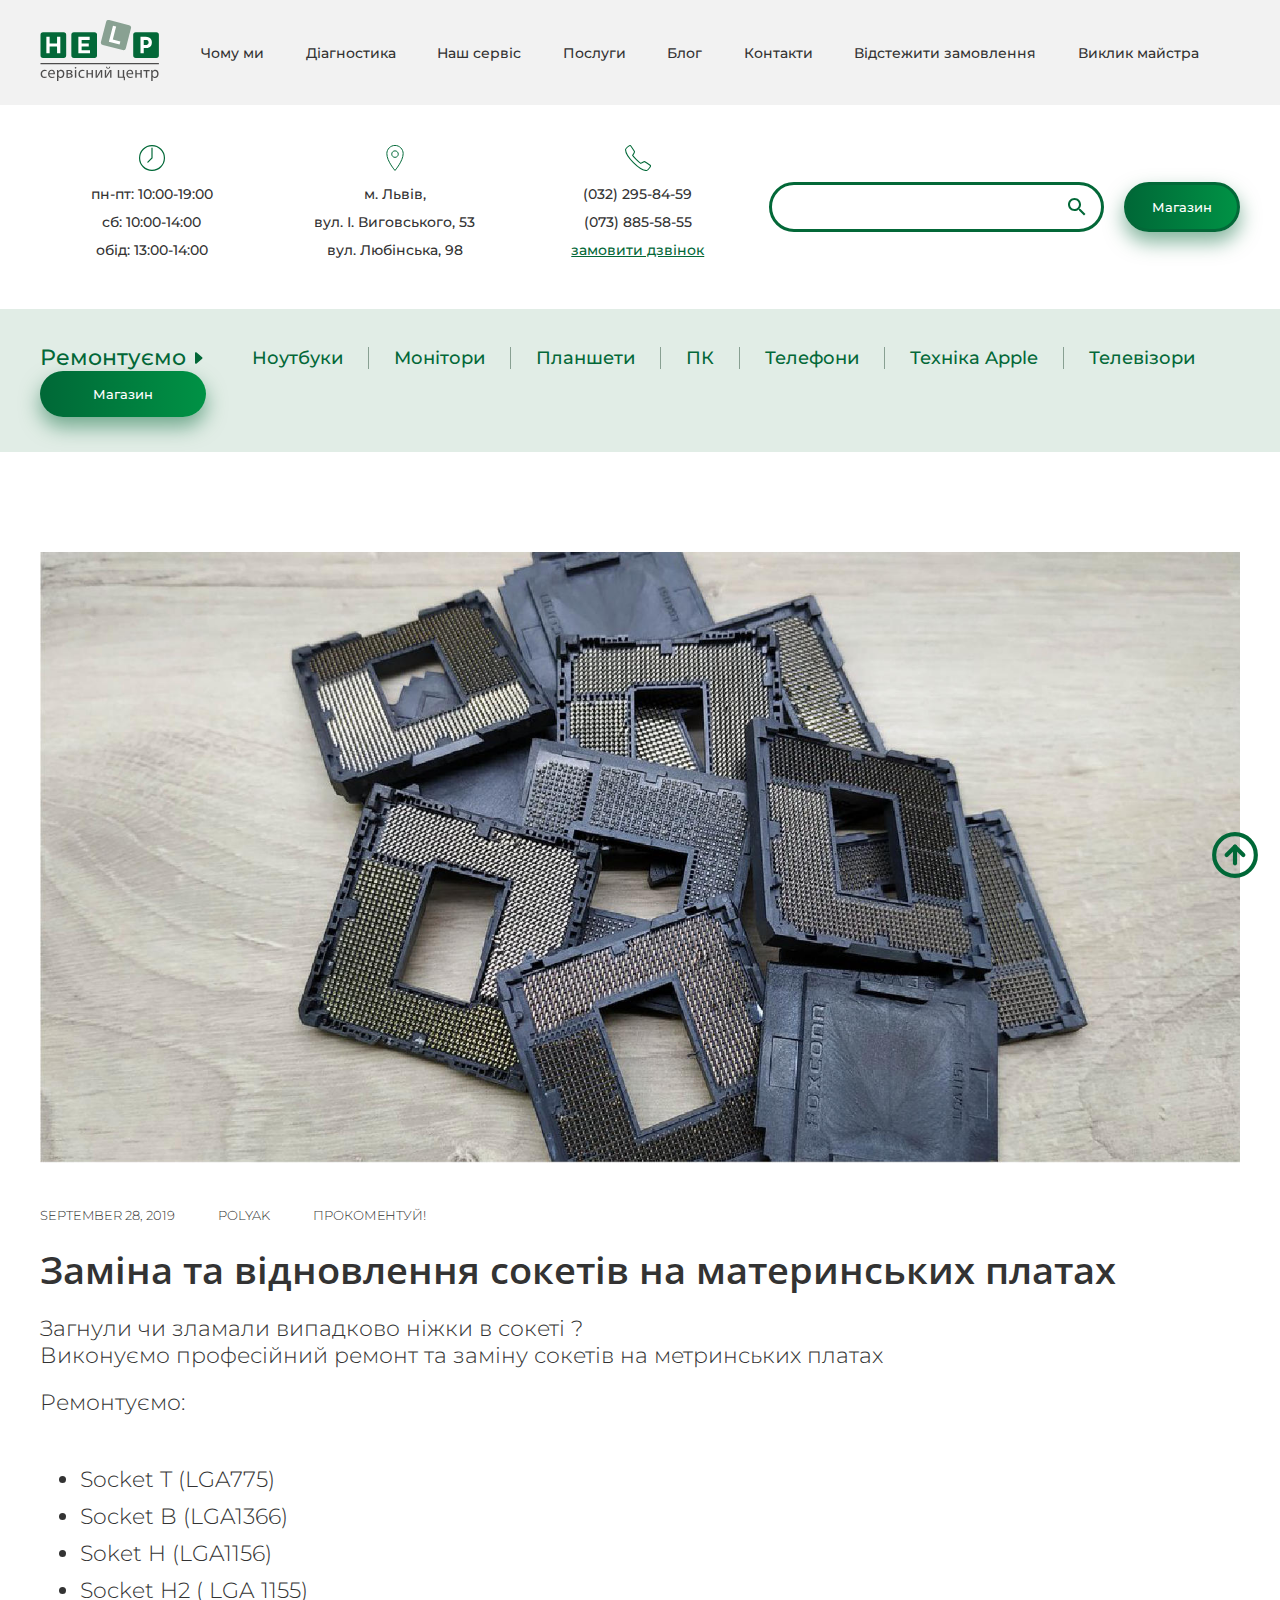
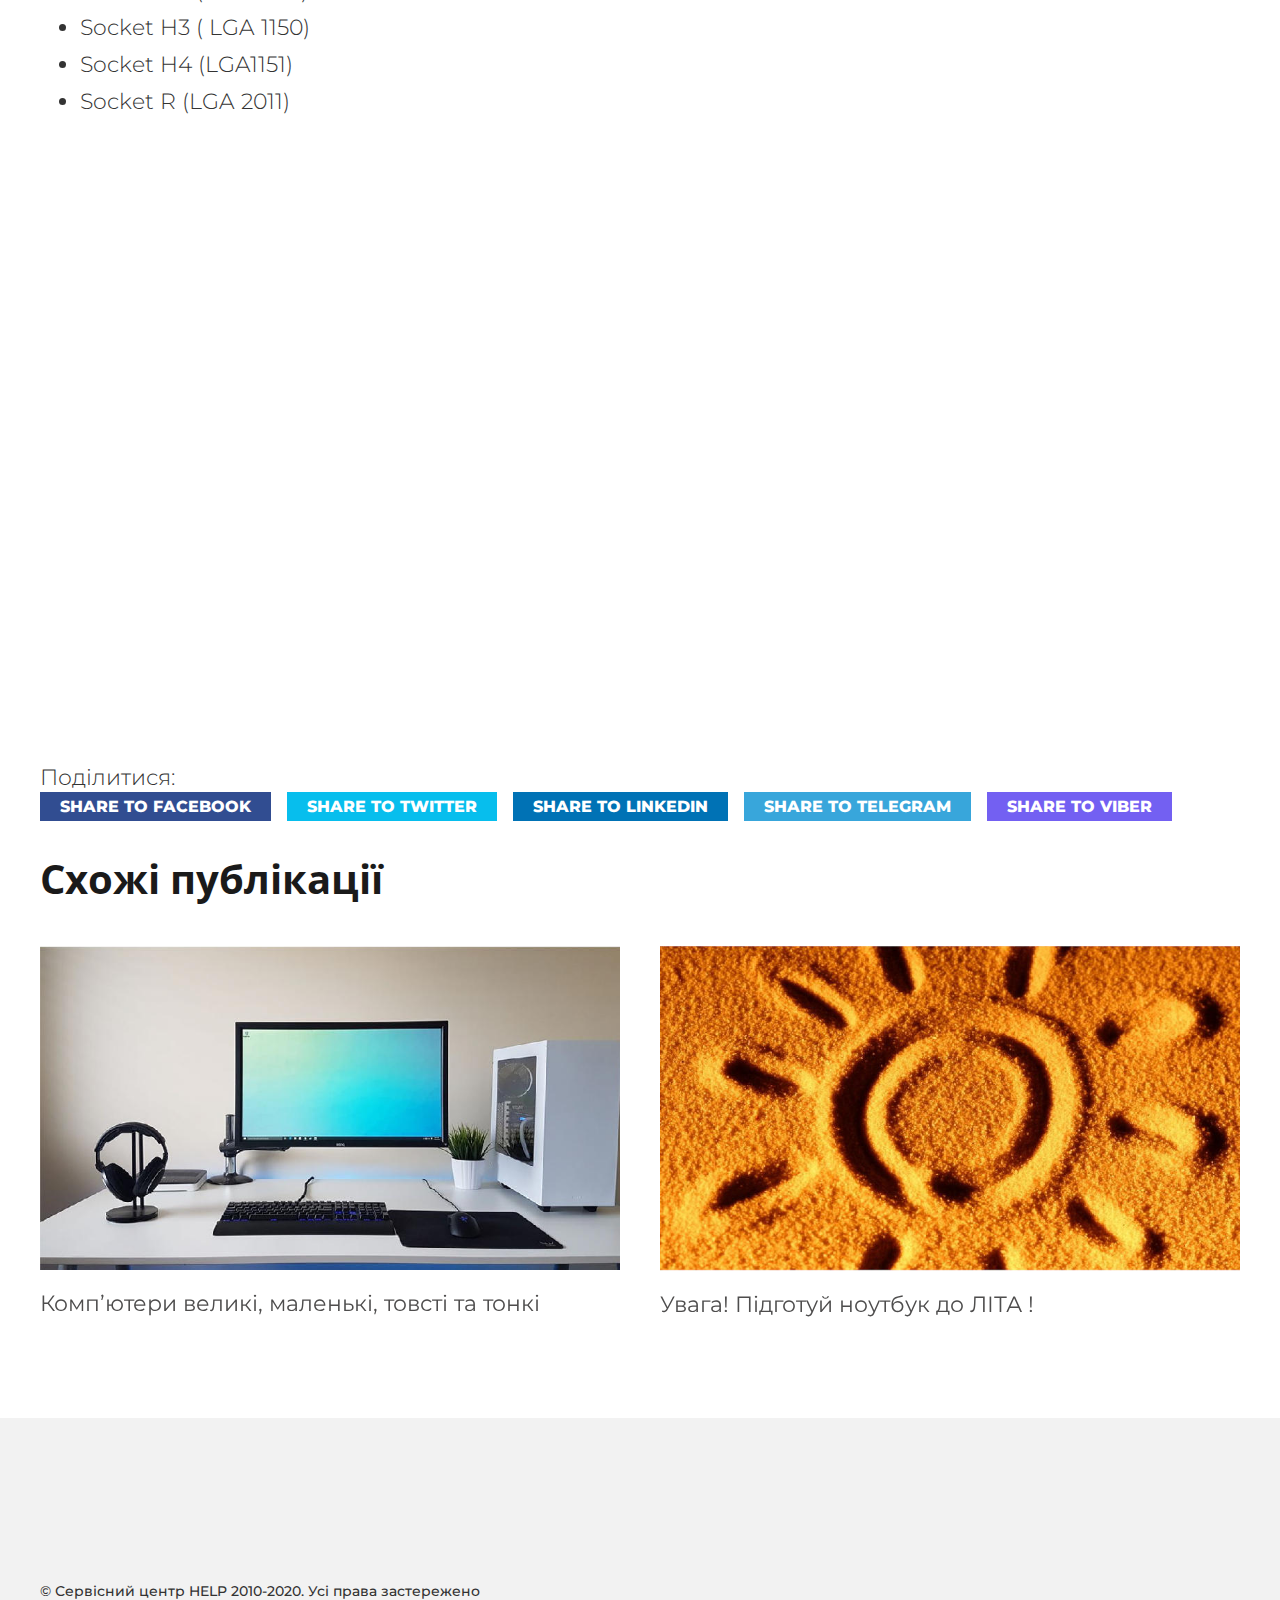
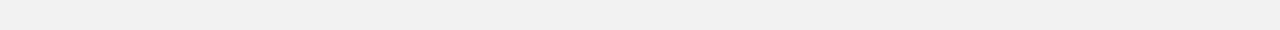
<file: post.html>
<!DOCTYPE html>
<html lang="en">
<head>
    <meta charset="UTF-8">
    <meta name="viewport" content="width=device-width, initial-scale=1.0">
    <title> Окреме повідомлення </title>
    <link rel="stylesheet" href="css/styles.css">
    <link rel="icon" href="favicon.svg" sizes="32x32" type="image/svg">

</head>
<body>
    
    <div id="nav-block">
        <div class="container">

            <div class="logo">
                <a href="">
                    <svg width="120" height="61" viewBox="0 0 74.419 38.541"><defs><clipPath id="a"><path d="M0 0h732v252H0z"/></clipPath><clipPath id="b"><path d="M0 0h732v512H0z"/></clipPath><clipPath id="c"><path d="M0 0h310v160H0z"/></clipPath><clipPath id="d"><path d="M0 0h732v252H0z"/></clipPath><clipPath id="e"><path d="M0 0h550v701H0z"/></clipPath><clipPath id="f"><path d="M0 0h550v107H0z"/></clipPath><clipPath id="g"><path d="M0 0h550v703H0z"/></clipPath><clipPath id="h"><path d="M0 0h550v132H0z"/></clipPath><clipPath id="i"><path d="M0 196.78h350V0H0z"/></clipPath></defs><g clip-path="url(#i)" transform="matrix(.35278 0 0 -.35278 -24.727 53.76)"><path d="M80.174 49.369c-.664-.346-2.134-.808-4.009-.808-4.211 0-6.951 2.856-6.951 7.124 0 4.298 2.942 7.413 7.499 7.413 1.5 0 2.826-.375 3.519-.721l-.577-1.961c-.606.346-1.558.663-2.942.663-3.202 0-4.932-2.365-4.932-5.278 0-3.231 2.077-5.22 4.845-5.22 1.443 0 2.394.375 3.115.692zM92.402 57.185c.029 1.615-.663 4.124-3.519 4.124-2.566 0-3.691-2.365-3.893-4.124zm-7.441-1.817c.058-3.432 2.25-4.845 4.788-4.845 1.817 0 2.913.317 3.864.721l.433-1.818c-.894-.403-2.423-.865-4.644-.865-4.296 0-6.864 2.827-6.864 7.038 0 4.21 2.481 7.527 6.548 7.527 4.556 0 5.768-4.008 5.768-6.576 0-.519-.058-.923-.087-1.182zM101.08 54.532a5.7 5.7 0 01.116-1.039c.461-1.759 1.989-2.97 3.806-2.97 2.682 0 4.24 2.192 4.24 5.394 0 2.797-1.471 5.19-4.153 5.19-1.731 0-3.346-1.24-3.836-3.143-.087-.318-.173-.692-.173-1.038zm-2.509 3.72c0 1.789-.058 3.23-.116 4.557h2.279l.116-2.393h.057c1.038 1.701 2.682 2.711 4.961 2.711 3.374 0 5.912-2.856 5.912-7.096 0-5.018-3.057-7.498-6.345-7.498-1.846 0-3.461.808-4.297 2.191h-.058v-7.585h-2.509zM117.92 56.955h1.903c1.875 0 3.807.548 3.807 2.191 0 1.385-1.211 2.048-3.749 2.048-.836 0-1.355-.057-1.961-.115zm-.029-6.432c.721-.087 1.24-.115 2.048-.115 1.701 0 4.239.403 4.239 2.422 0 2.02-2.018 2.452-4.441 2.452h-1.846zm-2.394 12.114c.981.172 2.798.317 4.442.317 2.336 0 6.201-.376 6.201-3.49 0-1.731-1.327-2.798-2.913-3.144v-.057c2.047-.289 3.547-1.443 3.547-3.461 0-3.663-4.614-4.124-7.354-4.124a53.67 53.67 0 00-3.923.173zM130.56 62.809h2.538V48.85h-2.538zm2.826 3.922c.03-.865-.605-1.556-1.614-1.556-.894 0-1.529.691-1.529 1.556 0 .895.663 1.587 1.586 1.587.952 0 1.557-.692 1.557-1.587M147.83 49.369c-.664-.346-2.134-.808-4.009-.808-4.211 0-6.95 2.856-6.95 7.124 0 4.298 2.941 7.413 7.498 7.413 1.5 0 2.827-.375 3.519-.721l-.577-1.961c-.606.346-1.557.663-2.942.663-3.201 0-4.932-2.365-4.932-5.278 0-3.231 2.077-5.22 4.846-5.22 1.442 0 2.394.375 3.114.692zM153.83 62.809v-5.624h6.633v5.624h2.51V48.85h-2.51v6.316h-6.633V48.85h-2.509v13.959zM170.04 62.809v-5.884c0-2.22-.029-3.605-.144-5.595l.086-.029c.837 1.702 1.327 2.683 2.25 4.298l4.355 7.21h2.971V48.85h-2.423v5.912c0 2.278.058 3.461.173 5.711h-.087a78.736 78.736 0 00-2.307-4.326c-1.326-2.163-2.855-4.846-4.355-7.297h-2.913v13.959zM188.23 68.491c.086-1.24.691-2.192 1.846-2.192 1.24 0 1.816.922 1.961 2.192h1.817c-.116-2.365-1.615-3.576-3.836-3.576-2.538 0-3.519 1.586-3.634 3.576zm-1.645-5.682v-5.883c0-2.221-.028-3.606-.143-5.595l.086-.029c.837 1.702 1.326 2.682 2.25 4.297l4.354 7.21h2.971V48.85h-2.423v5.912c0 2.279.058 3.461.174 5.711h-.087a79.388 79.388 0 00-2.308-4.326c-1.326-2.163-2.855-4.845-4.354-7.297h-2.913v13.959zM209.95 62.809V50.84h6.432v11.969h2.508V50.753l1.443-.029-.145-6.315h-1.961l-.115 4.441h-10.671v13.959zM232.67 57.185c.028 1.615-.664 4.124-3.519 4.124-2.567 0-3.692-2.365-3.893-4.124zm-7.441-1.817c.057-3.432 2.25-4.845 4.788-4.845 1.816 0 2.912.317 3.864.721l.433-1.818c-.894-.403-2.423-.865-4.644-.865-4.297 0-6.864 2.827-6.864 7.038 0 4.21 2.48 7.527 6.547 7.527 4.557 0 5.768-4.008 5.768-6.576 0-.519-.057-.923-.087-1.182zM241.3 62.809v-5.624h6.634v5.624h2.509V48.85h-2.509v6.316H241.3V48.85h-2.509v13.959zM264.51 62.809v-2.02h-4.354V48.85h-2.51v11.939h-4.355v2.02zM269.82 54.532c0-.375.058-.721.115-1.039.461-1.759 1.99-2.97 3.807-2.97 2.682 0 4.24 2.192 4.24 5.394 0 2.797-1.472 5.19-4.153 5.19-1.731 0-3.346-1.24-3.836-3.143-.087-.318-.173-.692-.173-1.038zm-2.51 3.72c0 1.789-.057 3.23-.115 4.557h2.278l.117-2.393h.057c1.038 1.701 2.682 2.711 4.96 2.711 3.375 0 5.913-2.856 5.913-7.096 0-5.018-3.057-7.498-6.346-7.498-1.845 0-3.46.808-4.296 2.191h-.058v-7.585h-2.51zM281.04 72.994H68.96v2.307h212.08z" fill="#4e4d4d"/><path d="M276.43 84.52h-36.781a4.615 4.615 0 00-4.615 4.614v36.782a4.615 4.615 0 004.615 4.614h36.781a4.614 4.614 0 004.614-4.614V89.134a4.614 4.614 0 00-4.614-4.614" fill="#036838"/><path d="M258.08 107.77c.888 0 1.628.154 2.221.464.592.309 1.055.7 1.392 1.171.336.47.578.962.727 1.473.147.512.222.956.222 1.333 0 .296-.047.693-.141 1.191a4.855 4.855 0 01-.585 1.514c-.297.511-.747.942-1.354 1.292-.605.35-1.42.525-2.442.525h-4.199v-8.963zm-1.01 14.616c2.449 0 4.523-.411 6.218-1.232 1.696-.821 2.988-1.978 3.876-3.472.889-1.494 1.332-3.264 1.332-5.309a12.8 12.8 0 00-.545-3.654 9.734 9.734 0 00-1.735-3.331c-.795-.996-1.858-1.797-3.191-2.403-1.332-.605-2.966-.908-4.905-.908h-4.199V92.67h-5.855v29.716z" fill="#fff"/><path d="M216.26 98.532l-35.625 9.147a4.614 4.614 0 00-3.322 5.617l9.147 35.626a4.614 4.614 0 005.617 3.321l35.625-9.147a4.615 4.615 0 003.323-5.617l-9.148-35.625a4.614 4.614 0 00-5.617-3.322" fill="#89a192"/><path d="M198.82 142.1l5.671-1.456-5.984-23.308 13.53-3.474-1.405-5.474-19.202 4.929z" fill="#fff"/><path d="M165.63 84.52h-36.781a4.615 4.615 0 00-4.615 4.614v36.782a4.615 4.615 0 004.615 4.614h36.781a4.614 4.614 0 004.614-4.614V89.134a4.614 4.614 0 00-4.614-4.614" fill="#036838"/><path d="M136.82 122.38h20.268v-5.652h-14.414v-6.339h12.759v-5.653h-12.759v-6.42h14.979v-5.653H136.82z" fill="#fff"/><path d="M110.4 84.52H73.619a4.615 4.615 0 00-4.615 4.614v36.782a4.615 4.615 0 004.615 4.614H110.4a4.614 4.614 0 004.614-4.614V89.134a4.614 4.614 0 00-4.614-4.614" fill="#036838"/><path d="M104.5 122.38V92.663h-5.854v12.073H85.362V92.663h-5.854v29.717h5.854v-11.991h13.284v11.991z" fill="#fff"/></g></svg>
                </a>
            </div>
                
            <div id="nav-links">
                <a href="">Чому ми</a>
                <a href="">Діагностика</a>
                <a href="">Наш сервіс</a>
                <a href="">Послуги</a>
                <a href="">Блог</a>
                <a href="">Контакти</a>
                <a href="">Відстежити замовлення</a>
                <a href="">Виклик майстра</a>
            </div>

        </div>
    </div>
    <!-- #nav-block -->

    <div id="promo-block">
        <div class="container">

            <div class="contact wow fadeInDown">
                <svg width="26" viewBox="0 0 7.801 7.801"><path d="M3.901.176a3.724 3.724 0 110 7.449 3.724 3.724 0 010-7.449z" fill="none" stroke="#006837" stroke-linecap="round" stroke-miterlimit="10" stroke-width=".35278"/><path d="M2.66 5.142l1.241-1.241V.952" fill="none" stroke="#006837" stroke-linecap="round" stroke-miterlimit="10" stroke-width=".35278"/></svg>

                <p>пн-пт: 10:00-19:00</p>
                <p>сб: 10:00-14:00</p>
                <p>обід: 13:00-14:00</p>
            </div>

            <div class="contact wow fadeInDown">
                <svg width="20" viewBox="0 0 6.2114 9.3363"><g transform="translate(-7.2887 -7.1487) matrix(.35278 0 0 -.35278 -249.38 2046.8)"><g clip-path="url(#clipPath5898)"><g transform="translate(744.67 5772.9)"><path d="m0 0c0-7.531-8.304-17.161-8.304-17.161s-8.303 9.451-8.303 17.161c0 4.586 3.717 8.304 8.303 8.304s8.304-3.718 8.304-8.304z" fill="none" stroke="#006837" stroke-linejoin="round" stroke-miterlimit="10"/></g><g transform="translate(736.37 5775.7)"><path d="m0 0c1.834 0 3.321-1.487 3.321-3.321 0-1.835-1.487-3.322-3.321-3.322s-3.321 1.487-3.321 3.322c0 1.834 1.487 3.321 3.321 3.321z" fill="none" stroke="#006837" stroke-linejoin="round" stroke-miterlimit="10"/></g></g></g></svg>

                <p>м. Львів,</p>
                <p>вул. І. Виговського, 53</p>
                <p>вул. Любінська, 98</p>
            </div>
            <div class="contact wow fadeInDown">

                <svg width="26" viewBox="0 0 8.6195 8.6202"><g transform="translate(-16.857 -14.499) matrix(.35278 0 0 -.35278 -321.47 2053.6)"><g clip-path="url(#clipPath5922)" transform="translate(973.8 5762.8)"><path d="m0 0s1.976 1.131 2.493 1.403c0.516 0.273 1.05 0.342 1.375 0.143 0.491-0.3 4.617-3.045 4.965-3.288 0.347-0.244 0.515-0.939 0.037-1.62-0.475-0.682-2.67-3.376-3.6-3.347-0.932 0.03-4.805 0.115-12.109 7.421-7.302 7.304-7.389 11.178-7.419 12.109-0.029 0.931 2.664 3.127 3.346 3.603s1.378 0.297 1.62-0.038c0.275-0.381 2.989-4.494 3.287-4.966 0.205-0.322 0.13-0.859-0.143-1.376-0.272-0.517-1.403-2.492-1.403-2.492s0.798-1.361 3.494-4.056c2.697-2.697 4.057-3.496 4.057-3.496z" fill="none" stroke="#006837" stroke-miterlimit="10"/></g></g></svg>

                <p>(032) 295-84-59</p>
                <p>(073) 885-58-55</p>
                <p class="text-green"><a href="">замовити дзвінок</a></p>
            </div>

            <div class="contact wow fadeInDown">
                <form action="" class="search">
                    <input type="search">
                    <div class="hidden-area">
                        <h5>Назва категорії</h5>
                        <ul>
                            <li><a href="">Lorem, ipsum dolor.</a></li>
                            <li><a href="">Lorem, ipsum dolor.</a></li>
                            <li><a href="">Lorem, ipsum dolor.</a></li>
                            <li><a href="">Lorem, ipsum dolor.</a></li>
                        </ul>
                    </div>
                </form>
            </div>

            <div class="to-shop wow fadeInDown">
                <a href="" class="button">Магазин</a>
            </div>
            
        </div>
    </div>
    <!-- #promo-block -->

    <div id="menu-block">
        <div class="container">
            <span id="menu-arrow" class="wow bounceInLeft">
                Ремонтуємо
            </span>
            <nav id="nav">
                <a href="">Ноутбуки</a>
                <a href="">Монітори</a>
                <a href="">Планшети</a>
                <a href="">ПК</a>
                <a href="">Телефони</a>
                <a href="">Техніка Apple</a>
                <a href="">Телевізори</a>
            </nav>

            <form action="" class="wow bounceInDown search">
                <input type="search">
                <div class="hidden-area">
                    <h5><a href="">Назва категорії</a></h5>
                    <ul>
                        <li><a href="">Lorem, <b>підсвічене слово</b> dolor.</a></li>
                        <li><a href="">Lorem, ipsum <b>dolor</b>.</a></li>
                        <li><a href="">Lorem, <b>ipsum</b> dolor.</a></li>
                        <li><a href="">Lorem, <b>ipsum</b> dolor.</a></li>
                        <li><a href="">Lorem, <b>підсвічене слово</b> dolor.</a></li>
                        <li><a href="">Lorem, ipsum <b>dolor</b>.</a></li>
                        <li><a href="">Lorem, <b>ipsum</b> dolor.</a></li>
                        <li><a href="">Lorem, <b>ipsum</b> dolor.</a></li>
                        <li><a href="">Lorem, <b>підсвічене слово</b> dolor.</a></li>
                        <li><a href="">Lorem, ipsum <b>dolor</b>.</a></li>
                        <li><a href="">Lorem, <b>ipsum</b> dolor.</a></li>
                        <li><a href="">Lorem, <b>ipsum</b> dolor.</a></li>
                    </ul>
                </div>
            </form>
            
            <a href="" class="button wow bounceInRight">Магазин</a>
        </div>
    </div>
    <!-- #menu-block -->

    <div id="post-block">
        <div class="container">
            <figure>
                <img src="temp/07.jpg" alt="">
            </figure>
            <div class="meta">
                <time>SEPTEMBER 28, 2019</time>
                <span class="autor">POLYAK</span>
                <a href="" class="comment">Прокоментуй!</a>
            </div>
            <h1>Заміна та відновлення сокетів на материнських платах</h1>
            <p>Загнули чи зламали випадково ніжки в сокеті ? <br>                
                Виконуємо професійний ремонт та заміну сокетів на
                метринських платах</p>
            <p>Ремонтуємо:</p>
            <ul>
                <li>Socket T (LGA775)</li>
                <li>Socket B (LGA1366)</li>
                <li>Soket H (LGA1156)</li>
                <li>Socket H2 ( LGA 1155)</li>
                <li>Socket H3 ( LGA 1150)</li>
                <li>Socket H4 (LGA1151)</li>
                <li>Socket R (LGA 2011)</li>
            </ul>

            <ul class="gallery">
                <li class="wow pulse"><a data-fancybox="gallery" href="temp/07.jpg"><img src="temp/03.jpg"></a></li>
                <li class="wow pulse"><a data-fancybox="gallery" href="temp/07.jpg"><img src="temp/03.jpg"></a></li>
                <li class="wow pulse"><a data-fancybox="gallery" href="temp/07.jpg"><img src="temp/03.jpg"></a></li>
                <li class="wow pulse"><a data-fancybox="gallery" href="temp/07.jpg"><img src="temp/03.jpg"></a></li>
                <li class="wow pulse"><a data-fancybox="gallery" href="temp/07.jpg"><img src="temp/03.jpg"></a></li>
                <li class="wow pulse"><a data-fancybox="gallery" href="temp/07.jpg"><img src="temp/03.jpg"></a></li>
                <li class="wow pulse"><a data-fancybox="gallery" href="temp/07.jpg"><img src="temp/03.jpg"></a></li>
                <li class="wow pulse"><a data-fancybox="gallery" href="temp/07.jpg"><img src="temp/03.jpg"></a></li>
                <li class="wow pulse"><a data-fancybox="gallery" href="temp/07.jpg"><img src="temp/03.jpg"></a></li>
                <li class="wow pulse"><a data-fancybox="gallery" href="temp/07.jpg"><img src="temp/03.jpg"></a></li>
                <li class="wow pulse"><a data-fancybox="gallery" href="temp/07.jpg"><img src="temp/03.jpg"></a></li>
                <li class="wow pulse"><a data-fancybox="gallery" href="temp/07.jpg"><img src="temp/03.jpg"></a></li>
            </ul>

            <p>Поділитися: <br>
                <a href="" class="share-facebook">Share to facebook</a>
                <a href="" class="share-twitter">Share to twitter</a>
                <a href="" class="share-linkedin">Share to linkedin</a>
                <a href="" class="share-telegram">Share to telegram</a>
                <a href="" class="share-viber">Share to viber</a>
            </p>

            <div class="title-left">Схожі публікації</div>

            <div id="popular-block">
                <div id="popular" class="owl-carousel">
                    <a href="#">
                        <img src="temp/08.jpg" alt="">
                        Комп’ютери великі, маленькі, товсті та тонкі
                    </a>
                    <a href="#">
                        <img src="temp/09.jpg" alt="">
                        Увага! Підготуй ноутбук до ЛІТА !
                    </a>
                    <a href="#">
                        <img src="temp/08.jpg" alt="">
                        Комп’ютери великі, маленькі, товсті та тонкі
                    </a>
                    <a href="#">
                        <img src="temp/09.jpg" alt="">
                        Увага! Підготуй ноутбук до ЛІТА !
                    </a>
                </div>
            </div>
            <!-- #popular-block -->

        </div>
    </div>
    <!-- #post-block -->



    <footer id="footer">
        <div class="container">
            
            <div class="logo wow fadeOut" data-wow-duration="250ms">
                <a href="">
                    <svg width="120" height="61" viewBox="0 0 74.419 38.541" xmlns="http://www.w3.org/2000/svg"><defs><clipPath id="a"><path d="M0 0h732v252H0z"/></clipPath><clipPath id="b"><path d="M0 0h732v512H0z"/></clipPath><clipPath id="c"><path d="M0 0h310v160H0z"/></clipPath><clipPath id="d"><path d="M0 0h732v252H0z"/></clipPath><clipPath id="e"><path d="M0 0h550v701H0z"/></clipPath><clipPath id="f"><path d="M0 0h550v107H0z"/></clipPath><clipPath id="g"><path d="M0 0h550v703H0z"/></clipPath><clipPath id="h"><path d="M0 0h550v132H0z"/></clipPath><clipPath id="i"><path d="M0 196.78h350V0H0z"/></clipPath></defs><g clip-path="url(#i)" transform="matrix(.35278 0 0 -.35278 -24.727 53.76)"><path d="M80.174 49.369c-.664-.346-2.134-.808-4.009-.808-4.211 0-6.951 2.856-6.951 7.124 0 4.298 2.942 7.413 7.499 7.413 1.5 0 2.826-.375 3.519-.721l-.577-1.961c-.606.346-1.558.663-2.942.663-3.202 0-4.932-2.365-4.932-5.278 0-3.231 2.077-5.22 4.845-5.22 1.443 0 2.394.375 3.115.692zM92.402 57.185c.029 1.615-.663 4.124-3.519 4.124-2.566 0-3.691-2.365-3.893-4.124zm-7.441-1.817c.058-3.432 2.25-4.845 4.788-4.845 1.817 0 2.913.317 3.864.721l.433-1.818c-.894-.403-2.423-.865-4.644-.865-4.296 0-6.864 2.827-6.864 7.038 0 4.21 2.481 7.527 6.548 7.527 4.556 0 5.768-4.008 5.768-6.576 0-.519-.058-.923-.087-1.182zM101.08 54.532a5.7 5.7 0 01.116-1.039c.461-1.759 1.989-2.97 3.806-2.97 2.682 0 4.24 2.192 4.24 5.394 0 2.797-1.471 5.19-4.153 5.19-1.731 0-3.346-1.24-3.836-3.143-.087-.318-.173-.692-.173-1.038zm-2.509 3.72c0 1.789-.058 3.23-.116 4.557h2.279l.116-2.393h.057c1.038 1.701 2.682 2.711 4.961 2.711 3.374 0 5.912-2.856 5.912-7.096 0-5.018-3.057-7.498-6.345-7.498-1.846 0-3.461.808-4.297 2.191h-.058v-7.585h-2.509zM117.92 56.955h1.903c1.875 0 3.807.548 3.807 2.191 0 1.385-1.211 2.048-3.749 2.048-.836 0-1.355-.057-1.961-.115zm-.029-6.432c.721-.087 1.24-.115 2.048-.115 1.701 0 4.239.403 4.239 2.422 0 2.02-2.018 2.452-4.441 2.452h-1.846zm-2.394 12.114c.981.172 2.798.317 4.442.317 2.336 0 6.201-.376 6.201-3.49 0-1.731-1.327-2.798-2.913-3.144v-.057c2.047-.289 3.547-1.443 3.547-3.461 0-3.663-4.614-4.124-7.354-4.124a53.67 53.67 0 00-3.923.173zM130.56 62.809h2.538V48.85h-2.538zm2.826 3.922c.03-.865-.605-1.556-1.614-1.556-.894 0-1.529.691-1.529 1.556 0 .895.663 1.587 1.586 1.587.952 0 1.557-.692 1.557-1.587M147.83 49.369c-.664-.346-2.134-.808-4.009-.808-4.211 0-6.95 2.856-6.95 7.124 0 4.298 2.941 7.413 7.498 7.413 1.5 0 2.827-.375 3.519-.721l-.577-1.961c-.606.346-1.557.663-2.942.663-3.201 0-4.932-2.365-4.932-5.278 0-3.231 2.077-5.22 4.846-5.22 1.442 0 2.394.375 3.114.692zM153.83 62.809v-5.624h6.633v5.624h2.51V48.85h-2.51v6.316h-6.633V48.85h-2.509v13.959zM170.04 62.809v-5.884c0-2.22-.029-3.605-.144-5.595l.086-.029c.837 1.702 1.327 2.683 2.25 4.298l4.355 7.21h2.971V48.85h-2.423v5.912c0 2.278.058 3.461.173 5.711h-.087a78.736 78.736 0 00-2.307-4.326c-1.326-2.163-2.855-4.846-4.355-7.297h-2.913v13.959zM188.23 68.491c.086-1.24.691-2.192 1.846-2.192 1.24 0 1.816.922 1.961 2.192h1.817c-.116-2.365-1.615-3.576-3.836-3.576-2.538 0-3.519 1.586-3.634 3.576zm-1.645-5.682v-5.883c0-2.221-.028-3.606-.143-5.595l.086-.029c.837 1.702 1.326 2.682 2.25 4.297l4.354 7.21h2.971V48.85h-2.423v5.912c0 2.279.058 3.461.174 5.711h-.087a79.388 79.388 0 00-2.308-4.326c-1.326-2.163-2.855-4.845-4.354-7.297h-2.913v13.959zM209.95 62.809V50.84h6.432v11.969h2.508V50.753l1.443-.029-.145-6.315h-1.961l-.115 4.441h-10.671v13.959zM232.67 57.185c.028 1.615-.664 4.124-3.519 4.124-2.567 0-3.692-2.365-3.893-4.124zm-7.441-1.817c.057-3.432 2.25-4.845 4.788-4.845 1.816 0 2.912.317 3.864.721l.433-1.818c-.894-.403-2.423-.865-4.644-.865-4.297 0-6.864 2.827-6.864 7.038 0 4.21 2.48 7.527 6.547 7.527 4.557 0 5.768-4.008 5.768-6.576 0-.519-.057-.923-.087-1.182zM241.3 62.809v-5.624h6.634v5.624h2.509V48.85h-2.509v6.316H241.3V48.85h-2.509v13.959zM264.51 62.809v-2.02h-4.354V48.85h-2.51v11.939h-4.355v2.02zM269.82 54.532c0-.375.058-.721.115-1.039.461-1.759 1.99-2.97 3.807-2.97 2.682 0 4.24 2.192 4.24 5.394 0 2.797-1.472 5.19-4.153 5.19-1.731 0-3.346-1.24-3.836-3.143-.087-.318-.173-.692-.173-1.038zm-2.51 3.72c0 1.789-.057 3.23-.115 4.557h2.278l.117-2.393h.057c1.038 1.701 2.682 2.711 4.96 2.711 3.375 0 5.913-2.856 5.913-7.096 0-5.018-3.057-7.498-6.346-7.498-1.845 0-3.46.808-4.296 2.191h-.058v-7.585h-2.51zM281.04 72.994H68.96v2.307h212.08z" fill="#4e4d4d"/><path d="M276.43 84.52h-36.781a4.615 4.615 0 00-4.615 4.614v36.782a4.615 4.615 0 004.615 4.614h36.781a4.614 4.614 0 004.614-4.614V89.134a4.614 4.614 0 00-4.614-4.614" fill="#036838"/><path d="M258.08 107.77c.888 0 1.628.154 2.221.464.592.309 1.055.7 1.392 1.171.336.47.578.962.727 1.473.147.512.222.956.222 1.333 0 .296-.047.693-.141 1.191a4.855 4.855 0 01-.585 1.514c-.297.511-.747.942-1.354 1.292-.605.35-1.42.525-2.442.525h-4.199v-8.963zm-1.01 14.616c2.449 0 4.523-.411 6.218-1.232 1.696-.821 2.988-1.978 3.876-3.472.889-1.494 1.332-3.264 1.332-5.309a12.8 12.8 0 00-.545-3.654 9.734 9.734 0 00-1.735-3.331c-.795-.996-1.858-1.797-3.191-2.403-1.332-.605-2.966-.908-4.905-.908h-4.199V92.67h-5.855v29.716z" fill="#fff"/><path d="M216.26 98.532l-35.625 9.147a4.614 4.614 0 00-3.322 5.617l9.147 35.626a4.614 4.614 0 005.617 3.321l35.625-9.147a4.615 4.615 0 003.323-5.617l-9.148-35.625a4.614 4.614 0 00-5.617-3.322" fill="#89a192"/><path d="M198.82 142.1l5.671-1.456-5.984-23.308 13.53-3.474-1.405-5.474-19.202 4.929z" fill="#fff"/><path d="M165.63 84.52h-36.781a4.615 4.615 0 00-4.615 4.614v36.782a4.615 4.615 0 004.615 4.614h36.781a4.614 4.614 0 004.614-4.614V89.134a4.614 4.614 0 00-4.614-4.614" fill="#036838"/><path d="M136.82 122.38h20.268v-5.652h-14.414v-6.339h12.759v-5.653h-12.759v-6.42h14.979v-5.653H136.82z" fill="#fff"/><path d="M110.4 84.52H73.619a4.615 4.615 0 00-4.615 4.614v36.782a4.615 4.615 0 004.615 4.614H110.4a4.614 4.614 0 004.614-4.614V89.134a4.614 4.614 0 00-4.614-4.614" fill="#036838"/><path d="M104.5 122.38V92.663h-5.854v12.073H85.362V92.663h-5.854v29.717h5.854v-11.991h13.284v11.991z" fill="#fff"/></g></svg>
                </a>

            </div>
            
            <ul class="wow fadeOut" data-wow-duration="500ms">
                <li><a href="">Чому ми</a></li>
                <li><a href="">Діагностика</a></li>
                <li><a href="">Наш сервіс</a></li>
                <li><a href="">Послуги</a></li>
            </ul>
            <ul class="wow fadeOut" data-wow-duration="750ms">
                <li><a href="">Блог</a></li>
                <li><a href="">Наш сервіс</a></li>
                <li><a href="">Відстежити замовлення</a></li>
                <li><a href="">Виклик майстра</a></li>
            </ul>

            <div class="contact wow fadeOut" data-wow-duration="1000ms">
                <svg width="26" viewBox="0 0 7.801 7.801" xmlns="http://www.w3.org/2000/svg">
                    <path d="M3.901.176a3.724 3.724 0 110 7.449 3.724 3.724 0 010-7.449z" fill="none" stroke="#006837" stroke-linecap="round" stroke-miterlimit="10" stroke-width=".35278"/>
                    <path d="M2.66 5.142l1.241-1.241V.952" fill="none" stroke="#006837" stroke-linecap="round" stroke-miterlimit="10" stroke-width=".35278"/>
                </svg>

                <p>пн-пт: 10:00-19:00</p>
                <p>сб: 10:00-14:00</p>
                <p>обід: 13:00-14:00</p>
            </div>
            <div class="contact wow fadeOut" data-wow-duration="1250ms">
                <svg width="20" viewBox="0 0 6.2114 9.3363" xmlns="http://www.w3.org/2000/svg">
                    <g transform="translate(-7.2887 -7.1487) matrix(.35278 0 0 -.35278 -249.38 2046.8)">
                      <g clip-path="url(#clipPath5898)">
                       <g transform="translate(744.67 5772.9)">
                        <path d="m0 0c0-7.531-8.304-17.161-8.304-17.161s-8.303 9.451-8.303 17.161c0 4.586 3.717 8.304 8.303 8.304s8.304-3.718 8.304-8.304z" fill="none" stroke="#006837" stroke-linejoin="round" stroke-miterlimit="10"/>
                       </g>
                       <g transform="translate(736.37 5775.7)">
                        <path d="m0 0c1.834 0 3.321-1.487 3.321-3.321 0-1.835-1.487-3.322-3.321-3.322s-3.321 1.487-3.321 3.322c0 1.834 1.487 3.321 3.321 3.321z" fill="none" stroke="#006837" stroke-linejoin="round" stroke-miterlimit="10"/>
                       </g>
                      </g>
                     </g>
                </svg>

                <p>м. Львів,</p>
                <p>вул. І. Виговського, 53</p>
                <p>вул. Любінська, 98</p>
            </div>
            <div class="contact wow fadeOut" data-wow-duration="1500ms">

                <svg width="26" viewBox="0 0 8.6195 8.6202" xmlns="http://www.w3.org/2000/svg">
                    <g transform="translate(-16.857 -14.499) matrix(.35278 0 0 -.35278 -321.47 2053.6)">
                        <g clip-path="url(#clipPath5922)" transform="translate(973.8 5762.8)">
                            <path d="m0 0s1.976 1.131 2.493 1.403c0.516 0.273 1.05 0.342 1.375 0.143 0.491-0.3 4.617-3.045 4.965-3.288 0.347-0.244 0.515-0.939 0.037-1.62-0.475-0.682-2.67-3.376-3.6-3.347-0.932 0.03-4.805 0.115-12.109 7.421-7.302 7.304-7.389 11.178-7.419 12.109-0.029 0.931 2.664 3.127 3.346 3.603s1.378 0.297 1.62-0.038c0.275-0.381 2.989-4.494 3.287-4.966 0.205-0.322 0.13-0.859-0.143-1.376-0.272-0.517-1.403-2.492-1.403-2.492s0.798-1.361 3.494-4.056c2.697-2.697 4.057-3.496 4.057-3.496z" fill="none" stroke="#006837" stroke-miterlimit="10"/>
                        </g>
                    </g>
                </svg>

                <p>(032) 295-84-59</p>
                <p>(073) 885-58-55</p>
                <p class="text-green"><a href="">замовити дзвінок</a></p>
            </div>

        </div>
        <div id="copy">
            &copy; Сервісний центр HELP 2010-2020. Усі права застережено
        </div>
    </footer>
    <!-- #footer -->

    <a href="#" id="up"></a>

    <script src="js/jquery.min.js"></script>
    <script src="js/owl.carousel.min.js"></script>
    <script src="js/jquery.mousewheel.min.js"></script>
    <script src="js/wow.min.js"></script>
    <script src="js/jquery.fancybox.min.js"></script>
    <script src="js/social-button.jquery.js"></script>
    <script src="js/init.js"></script>


</body>
</html>
</file>
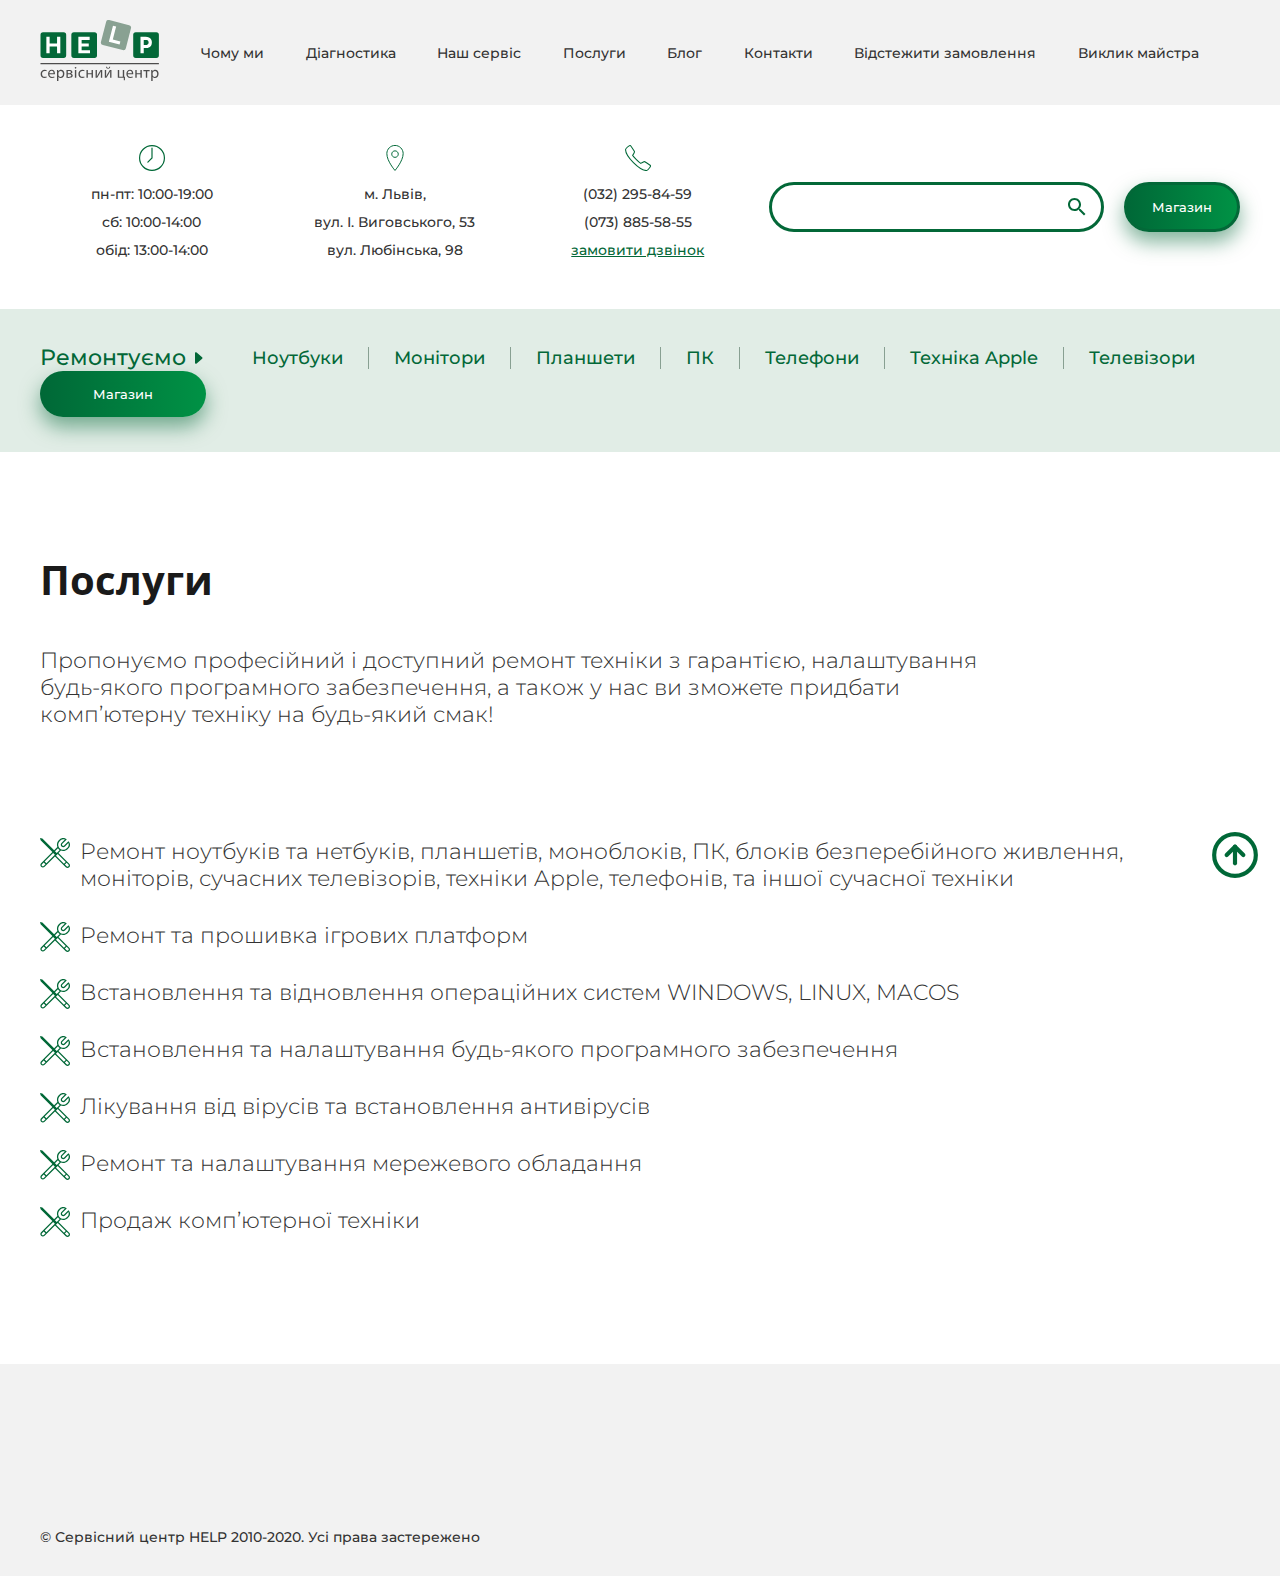
<file: services.html>
<!DOCTYPE html>
<html lang="en">
<head>
    <meta charset="UTF-8">
    <meta name="viewport" content="width=device-width, initial-scale=1.0">
    <title> Послуги </title>
    <link rel="stylesheet" href="css/styles.css">
    <link rel="icon" href="favicon.svg" sizes="32x32" type="image/svg">

</head>
<body>
    
    <div id="nav-block">
        <div class="container">

            <div class="logo">
                <a href="">
                    <svg width="120" height="61" viewBox="0 0 74.419 38.541"><defs><clipPath id="a"><path d="M0 0h732v252H0z"/></clipPath><clipPath id="b"><path d="M0 0h732v512H0z"/></clipPath><clipPath id="c"><path d="M0 0h310v160H0z"/></clipPath><clipPath id="d"><path d="M0 0h732v252H0z"/></clipPath><clipPath id="e"><path d="M0 0h550v701H0z"/></clipPath><clipPath id="f"><path d="M0 0h550v107H0z"/></clipPath><clipPath id="g"><path d="M0 0h550v703H0z"/></clipPath><clipPath id="h"><path d="M0 0h550v132H0z"/></clipPath><clipPath id="i"><path d="M0 196.78h350V0H0z"/></clipPath></defs><g clip-path="url(#i)" transform="matrix(.35278 0 0 -.35278 -24.727 53.76)"><path d="M80.174 49.369c-.664-.346-2.134-.808-4.009-.808-4.211 0-6.951 2.856-6.951 7.124 0 4.298 2.942 7.413 7.499 7.413 1.5 0 2.826-.375 3.519-.721l-.577-1.961c-.606.346-1.558.663-2.942.663-3.202 0-4.932-2.365-4.932-5.278 0-3.231 2.077-5.22 4.845-5.22 1.443 0 2.394.375 3.115.692zM92.402 57.185c.029 1.615-.663 4.124-3.519 4.124-2.566 0-3.691-2.365-3.893-4.124zm-7.441-1.817c.058-3.432 2.25-4.845 4.788-4.845 1.817 0 2.913.317 3.864.721l.433-1.818c-.894-.403-2.423-.865-4.644-.865-4.296 0-6.864 2.827-6.864 7.038 0 4.21 2.481 7.527 6.548 7.527 4.556 0 5.768-4.008 5.768-6.576 0-.519-.058-.923-.087-1.182zM101.08 54.532a5.7 5.7 0 01.116-1.039c.461-1.759 1.989-2.97 3.806-2.97 2.682 0 4.24 2.192 4.24 5.394 0 2.797-1.471 5.19-4.153 5.19-1.731 0-3.346-1.24-3.836-3.143-.087-.318-.173-.692-.173-1.038zm-2.509 3.72c0 1.789-.058 3.23-.116 4.557h2.279l.116-2.393h.057c1.038 1.701 2.682 2.711 4.961 2.711 3.374 0 5.912-2.856 5.912-7.096 0-5.018-3.057-7.498-6.345-7.498-1.846 0-3.461.808-4.297 2.191h-.058v-7.585h-2.509zM117.92 56.955h1.903c1.875 0 3.807.548 3.807 2.191 0 1.385-1.211 2.048-3.749 2.048-.836 0-1.355-.057-1.961-.115zm-.029-6.432c.721-.087 1.24-.115 2.048-.115 1.701 0 4.239.403 4.239 2.422 0 2.02-2.018 2.452-4.441 2.452h-1.846zm-2.394 12.114c.981.172 2.798.317 4.442.317 2.336 0 6.201-.376 6.201-3.49 0-1.731-1.327-2.798-2.913-3.144v-.057c2.047-.289 3.547-1.443 3.547-3.461 0-3.663-4.614-4.124-7.354-4.124a53.67 53.67 0 00-3.923.173zM130.56 62.809h2.538V48.85h-2.538zm2.826 3.922c.03-.865-.605-1.556-1.614-1.556-.894 0-1.529.691-1.529 1.556 0 .895.663 1.587 1.586 1.587.952 0 1.557-.692 1.557-1.587M147.83 49.369c-.664-.346-2.134-.808-4.009-.808-4.211 0-6.95 2.856-6.95 7.124 0 4.298 2.941 7.413 7.498 7.413 1.5 0 2.827-.375 3.519-.721l-.577-1.961c-.606.346-1.557.663-2.942.663-3.201 0-4.932-2.365-4.932-5.278 0-3.231 2.077-5.22 4.846-5.22 1.442 0 2.394.375 3.114.692zM153.83 62.809v-5.624h6.633v5.624h2.51V48.85h-2.51v6.316h-6.633V48.85h-2.509v13.959zM170.04 62.809v-5.884c0-2.22-.029-3.605-.144-5.595l.086-.029c.837 1.702 1.327 2.683 2.25 4.298l4.355 7.21h2.971V48.85h-2.423v5.912c0 2.278.058 3.461.173 5.711h-.087a78.736 78.736 0 00-2.307-4.326c-1.326-2.163-2.855-4.846-4.355-7.297h-2.913v13.959zM188.23 68.491c.086-1.24.691-2.192 1.846-2.192 1.24 0 1.816.922 1.961 2.192h1.817c-.116-2.365-1.615-3.576-3.836-3.576-2.538 0-3.519 1.586-3.634 3.576zm-1.645-5.682v-5.883c0-2.221-.028-3.606-.143-5.595l.086-.029c.837 1.702 1.326 2.682 2.25 4.297l4.354 7.21h2.971V48.85h-2.423v5.912c0 2.279.058 3.461.174 5.711h-.087a79.388 79.388 0 00-2.308-4.326c-1.326-2.163-2.855-4.845-4.354-7.297h-2.913v13.959zM209.95 62.809V50.84h6.432v11.969h2.508V50.753l1.443-.029-.145-6.315h-1.961l-.115 4.441h-10.671v13.959zM232.67 57.185c.028 1.615-.664 4.124-3.519 4.124-2.567 0-3.692-2.365-3.893-4.124zm-7.441-1.817c.057-3.432 2.25-4.845 4.788-4.845 1.816 0 2.912.317 3.864.721l.433-1.818c-.894-.403-2.423-.865-4.644-.865-4.297 0-6.864 2.827-6.864 7.038 0 4.21 2.48 7.527 6.547 7.527 4.557 0 5.768-4.008 5.768-6.576 0-.519-.057-.923-.087-1.182zM241.3 62.809v-5.624h6.634v5.624h2.509V48.85h-2.509v6.316H241.3V48.85h-2.509v13.959zM264.51 62.809v-2.02h-4.354V48.85h-2.51v11.939h-4.355v2.02zM269.82 54.532c0-.375.058-.721.115-1.039.461-1.759 1.99-2.97 3.807-2.97 2.682 0 4.24 2.192 4.24 5.394 0 2.797-1.472 5.19-4.153 5.19-1.731 0-3.346-1.24-3.836-3.143-.087-.318-.173-.692-.173-1.038zm-2.51 3.72c0 1.789-.057 3.23-.115 4.557h2.278l.117-2.393h.057c1.038 1.701 2.682 2.711 4.96 2.711 3.375 0 5.913-2.856 5.913-7.096 0-5.018-3.057-7.498-6.346-7.498-1.845 0-3.46.808-4.296 2.191h-.058v-7.585h-2.51zM281.04 72.994H68.96v2.307h212.08z" fill="#4e4d4d"/><path d="M276.43 84.52h-36.781a4.615 4.615 0 00-4.615 4.614v36.782a4.615 4.615 0 004.615 4.614h36.781a4.614 4.614 0 004.614-4.614V89.134a4.614 4.614 0 00-4.614-4.614" fill="#036838"/><path d="M258.08 107.77c.888 0 1.628.154 2.221.464.592.309 1.055.7 1.392 1.171.336.47.578.962.727 1.473.147.512.222.956.222 1.333 0 .296-.047.693-.141 1.191a4.855 4.855 0 01-.585 1.514c-.297.511-.747.942-1.354 1.292-.605.35-1.42.525-2.442.525h-4.199v-8.963zm-1.01 14.616c2.449 0 4.523-.411 6.218-1.232 1.696-.821 2.988-1.978 3.876-3.472.889-1.494 1.332-3.264 1.332-5.309a12.8 12.8 0 00-.545-3.654 9.734 9.734 0 00-1.735-3.331c-.795-.996-1.858-1.797-3.191-2.403-1.332-.605-2.966-.908-4.905-.908h-4.199V92.67h-5.855v29.716z" fill="#fff"/><path d="M216.26 98.532l-35.625 9.147a4.614 4.614 0 00-3.322 5.617l9.147 35.626a4.614 4.614 0 005.617 3.321l35.625-9.147a4.615 4.615 0 003.323-5.617l-9.148-35.625a4.614 4.614 0 00-5.617-3.322" fill="#89a192"/><path d="M198.82 142.1l5.671-1.456-5.984-23.308 13.53-3.474-1.405-5.474-19.202 4.929z" fill="#fff"/><path d="M165.63 84.52h-36.781a4.615 4.615 0 00-4.615 4.614v36.782a4.615 4.615 0 004.615 4.614h36.781a4.614 4.614 0 004.614-4.614V89.134a4.614 4.614 0 00-4.614-4.614" fill="#036838"/><path d="M136.82 122.38h20.268v-5.652h-14.414v-6.339h12.759v-5.653h-12.759v-6.42h14.979v-5.653H136.82z" fill="#fff"/><path d="M110.4 84.52H73.619a4.615 4.615 0 00-4.615 4.614v36.782a4.615 4.615 0 004.615 4.614H110.4a4.614 4.614 0 004.614-4.614V89.134a4.614 4.614 0 00-4.614-4.614" fill="#036838"/><path d="M104.5 122.38V92.663h-5.854v12.073H85.362V92.663h-5.854v29.717h5.854v-11.991h13.284v11.991z" fill="#fff"/></g></svg>
                </a>
            </div>
                
            <div id="nav-links">
                <a href="">Чому ми</a>
                <a href="">Діагностика</a>
                <a href="">Наш сервіс</a>
                <a href="">Послуги</a>
                <a href="">Блог</a>
                <a href="">Контакти</a>
                <a href="">Відстежити замовлення</a>
                <a href="">Виклик майстра</a>
            </div>

        </div>
    </div>
    <!-- #nav-block -->

    <div id="promo-block">
        <div class="container">

            <div class="contact wow fadeInDown">
                <svg width="26" viewBox="0 0 7.801 7.801"><path d="M3.901.176a3.724 3.724 0 110 7.449 3.724 3.724 0 010-7.449z" fill="none" stroke="#006837" stroke-linecap="round" stroke-miterlimit="10" stroke-width=".35278"/><path d="M2.66 5.142l1.241-1.241V.952" fill="none" stroke="#006837" stroke-linecap="round" stroke-miterlimit="10" stroke-width=".35278"/></svg>

                <p>пн-пт: 10:00-19:00</p>
                <p>сб: 10:00-14:00</p>
                <p>обід: 13:00-14:00</p>
            </div>

            <div class="contact wow fadeInDown">
                <svg width="20" viewBox="0 0 6.2114 9.3363"><g transform="translate(-7.2887 -7.1487) matrix(.35278 0 0 -.35278 -249.38 2046.8)"><g clip-path="url(#clipPath5898)"><g transform="translate(744.67 5772.9)"><path d="m0 0c0-7.531-8.304-17.161-8.304-17.161s-8.303 9.451-8.303 17.161c0 4.586 3.717 8.304 8.303 8.304s8.304-3.718 8.304-8.304z" fill="none" stroke="#006837" stroke-linejoin="round" stroke-miterlimit="10"/></g><g transform="translate(736.37 5775.7)"><path d="m0 0c1.834 0 3.321-1.487 3.321-3.321 0-1.835-1.487-3.322-3.321-3.322s-3.321 1.487-3.321 3.322c0 1.834 1.487 3.321 3.321 3.321z" fill="none" stroke="#006837" stroke-linejoin="round" stroke-miterlimit="10"/></g></g></g></svg>

                <p>м. Львів,</p>
                <p>вул. І. Виговського, 53</p>
                <p>вул. Любінська, 98</p>
            </div>
            <div class="contact wow fadeInDown">

                <svg width="26" viewBox="0 0 8.6195 8.6202"><g transform="translate(-16.857 -14.499) matrix(.35278 0 0 -.35278 -321.47 2053.6)"><g clip-path="url(#clipPath5922)" transform="translate(973.8 5762.8)"><path d="m0 0s1.976 1.131 2.493 1.403c0.516 0.273 1.05 0.342 1.375 0.143 0.491-0.3 4.617-3.045 4.965-3.288 0.347-0.244 0.515-0.939 0.037-1.62-0.475-0.682-2.67-3.376-3.6-3.347-0.932 0.03-4.805 0.115-12.109 7.421-7.302 7.304-7.389 11.178-7.419 12.109-0.029 0.931 2.664 3.127 3.346 3.603s1.378 0.297 1.62-0.038c0.275-0.381 2.989-4.494 3.287-4.966 0.205-0.322 0.13-0.859-0.143-1.376-0.272-0.517-1.403-2.492-1.403-2.492s0.798-1.361 3.494-4.056c2.697-2.697 4.057-3.496 4.057-3.496z" fill="none" stroke="#006837" stroke-miterlimit="10"/></g></g></svg>

                <p>(032) 295-84-59</p>
                <p>(073) 885-58-55</p>
                <p class="text-green"><a href="">замовити дзвінок</a></p>
            </div>

            <div class="contact wow fadeInDown">
                <form action="" class="search">
                    <input type="search">
                    <div class="hidden-area">
                        <h5>Назва категорії</h5>
                        <ul>
                            <li><a href="">Lorem, ipsum dolor.</a></li>
                            <li><a href="">Lorem, ipsum dolor.</a></li>
                            <li><a href="">Lorem, ipsum dolor.</a></li>
                            <li><a href="">Lorem, ipsum dolor.</a></li>
                        </ul>
                    </div>
                </form>
            </div>

            <div class="to-shop wow fadeInDown">
                <a href="" class="button">Магазин</a>
            </div>
            
        </div>
    </div>
    <!-- #promo-block -->

    <div id="menu-block">
        <div class="container">
            <span id="menu-arrow" class="wow bounceInLeft">
                Ремонтуємо
            </span>
            <nav id="nav">
                <a href="">Ноутбуки</a>
                <a href="">Монітори</a>
                <a href="">Планшети</a>
                <a href="">ПК</a>
                <a href="">Телефони</a>
                <a href="">Техніка Apple</a>
                <a href="">Телевізори</a>
            </nav>

            <form action="" class="wow bounceInDown search">
                <input type="search">
                <div class="hidden-area">
                    <h5><a href="">Назва категорії</a></h5>
                    <ul>
                        <li><a href="">Lorem, <b>підсвічене слово</b> dolor.</a></li>
                        <li><a href="">Lorem, ipsum <b>dolor</b>.</a></li>
                        <li><a href="">Lorem, <b>ipsum</b> dolor.</a></li>
                        <li><a href="">Lorem, <b>ipsum</b> dolor.</a></li>
                        <li><a href="">Lorem, <b>підсвічене слово</b> dolor.</a></li>
                        <li><a href="">Lorem, ipsum <b>dolor</b>.</a></li>
                        <li><a href="">Lorem, <b>ipsum</b> dolor.</a></li>
                        <li><a href="">Lorem, <b>ipsum</b> dolor.</a></li>
                        <li><a href="">Lorem, <b>підсвічене слово</b> dolor.</a></li>
                        <li><a href="">Lorem, ipsum <b>dolor</b>.</a></li>
                        <li><a href="">Lorem, <b>ipsum</b> dolor.</a></li>
                        <li><a href="">Lorem, <b>ipsum</b> dolor.</a></li>
                    </ul>
                </div>
            </form>
            
            <a href="" class="button wow bounceInRight">Магазин</a>
        </div>
    </div>
    <!-- #menu-block -->

    <div id="text-block">
        <div class="container">
            <div class="title-left">Послуги</div>
            <div class="lead-left">
                <p>Пропонуємо професійний і доступний ремонт техніки з гарантією, налаштування
                    будь-якого програмного забезпечення, а також у нас ви зможете придбати комп’ютерну
                    техніку на будь-який смак!</p>
            </div>
            <ul>
                <li>Ремонт ноутбуків та нетбуків, планшетів, моноблоків, ПК, блоків безперебійного живлення,
                    моніторів, сучасних телевізорів, техніки Apple, телефонів, та іншої сучасної техніки</li>
                <li>Ремонт та прошивка ігрових платформ</li>
                <li>Встановлення та відновлення операційних систем WINDOWS, LINUX, MACOS</li>
                <li>Встановлення та налаштування будь-якого програмного забезпечення</li>
                <li>Лікування від вірусів та встановлення антивірусів</li>
                <li>Ремонт та налаштування мережевого обладання</li>
                <li>Продаж комп’ютерної техніки</li>
            </ul>
        </div>
    </div>
    <!-- #text-block -->



    <footer id="footer">
        <div class="container">
            
            <div class="logo wow fadeOut" data-wow-duration="250ms">
                <a href="">
                    <svg width="120" height="61" viewBox="0 0 74.419 38.541" xmlns="http://www.w3.org/2000/svg"><defs><clipPath id="a"><path d="M0 0h732v252H0z"/></clipPath><clipPath id="b"><path d="M0 0h732v512H0z"/></clipPath><clipPath id="c"><path d="M0 0h310v160H0z"/></clipPath><clipPath id="d"><path d="M0 0h732v252H0z"/></clipPath><clipPath id="e"><path d="M0 0h550v701H0z"/></clipPath><clipPath id="f"><path d="M0 0h550v107H0z"/></clipPath><clipPath id="g"><path d="M0 0h550v703H0z"/></clipPath><clipPath id="h"><path d="M0 0h550v132H0z"/></clipPath><clipPath id="i"><path d="M0 196.78h350V0H0z"/></clipPath></defs><g clip-path="url(#i)" transform="matrix(.35278 0 0 -.35278 -24.727 53.76)"><path d="M80.174 49.369c-.664-.346-2.134-.808-4.009-.808-4.211 0-6.951 2.856-6.951 7.124 0 4.298 2.942 7.413 7.499 7.413 1.5 0 2.826-.375 3.519-.721l-.577-1.961c-.606.346-1.558.663-2.942.663-3.202 0-4.932-2.365-4.932-5.278 0-3.231 2.077-5.22 4.845-5.22 1.443 0 2.394.375 3.115.692zM92.402 57.185c.029 1.615-.663 4.124-3.519 4.124-2.566 0-3.691-2.365-3.893-4.124zm-7.441-1.817c.058-3.432 2.25-4.845 4.788-4.845 1.817 0 2.913.317 3.864.721l.433-1.818c-.894-.403-2.423-.865-4.644-.865-4.296 0-6.864 2.827-6.864 7.038 0 4.21 2.481 7.527 6.548 7.527 4.556 0 5.768-4.008 5.768-6.576 0-.519-.058-.923-.087-1.182zM101.08 54.532a5.7 5.7 0 01.116-1.039c.461-1.759 1.989-2.97 3.806-2.97 2.682 0 4.24 2.192 4.24 5.394 0 2.797-1.471 5.19-4.153 5.19-1.731 0-3.346-1.24-3.836-3.143-.087-.318-.173-.692-.173-1.038zm-2.509 3.72c0 1.789-.058 3.23-.116 4.557h2.279l.116-2.393h.057c1.038 1.701 2.682 2.711 4.961 2.711 3.374 0 5.912-2.856 5.912-7.096 0-5.018-3.057-7.498-6.345-7.498-1.846 0-3.461.808-4.297 2.191h-.058v-7.585h-2.509zM117.92 56.955h1.903c1.875 0 3.807.548 3.807 2.191 0 1.385-1.211 2.048-3.749 2.048-.836 0-1.355-.057-1.961-.115zm-.029-6.432c.721-.087 1.24-.115 2.048-.115 1.701 0 4.239.403 4.239 2.422 0 2.02-2.018 2.452-4.441 2.452h-1.846zm-2.394 12.114c.981.172 2.798.317 4.442.317 2.336 0 6.201-.376 6.201-3.49 0-1.731-1.327-2.798-2.913-3.144v-.057c2.047-.289 3.547-1.443 3.547-3.461 0-3.663-4.614-4.124-7.354-4.124a53.67 53.67 0 00-3.923.173zM130.56 62.809h2.538V48.85h-2.538zm2.826 3.922c.03-.865-.605-1.556-1.614-1.556-.894 0-1.529.691-1.529 1.556 0 .895.663 1.587 1.586 1.587.952 0 1.557-.692 1.557-1.587M147.83 49.369c-.664-.346-2.134-.808-4.009-.808-4.211 0-6.95 2.856-6.95 7.124 0 4.298 2.941 7.413 7.498 7.413 1.5 0 2.827-.375 3.519-.721l-.577-1.961c-.606.346-1.557.663-2.942.663-3.201 0-4.932-2.365-4.932-5.278 0-3.231 2.077-5.22 4.846-5.22 1.442 0 2.394.375 3.114.692zM153.83 62.809v-5.624h6.633v5.624h2.51V48.85h-2.51v6.316h-6.633V48.85h-2.509v13.959zM170.04 62.809v-5.884c0-2.22-.029-3.605-.144-5.595l.086-.029c.837 1.702 1.327 2.683 2.25 4.298l4.355 7.21h2.971V48.85h-2.423v5.912c0 2.278.058 3.461.173 5.711h-.087a78.736 78.736 0 00-2.307-4.326c-1.326-2.163-2.855-4.846-4.355-7.297h-2.913v13.959zM188.23 68.491c.086-1.24.691-2.192 1.846-2.192 1.24 0 1.816.922 1.961 2.192h1.817c-.116-2.365-1.615-3.576-3.836-3.576-2.538 0-3.519 1.586-3.634 3.576zm-1.645-5.682v-5.883c0-2.221-.028-3.606-.143-5.595l.086-.029c.837 1.702 1.326 2.682 2.25 4.297l4.354 7.21h2.971V48.85h-2.423v5.912c0 2.279.058 3.461.174 5.711h-.087a79.388 79.388 0 00-2.308-4.326c-1.326-2.163-2.855-4.845-4.354-7.297h-2.913v13.959zM209.95 62.809V50.84h6.432v11.969h2.508V50.753l1.443-.029-.145-6.315h-1.961l-.115 4.441h-10.671v13.959zM232.67 57.185c.028 1.615-.664 4.124-3.519 4.124-2.567 0-3.692-2.365-3.893-4.124zm-7.441-1.817c.057-3.432 2.25-4.845 4.788-4.845 1.816 0 2.912.317 3.864.721l.433-1.818c-.894-.403-2.423-.865-4.644-.865-4.297 0-6.864 2.827-6.864 7.038 0 4.21 2.48 7.527 6.547 7.527 4.557 0 5.768-4.008 5.768-6.576 0-.519-.057-.923-.087-1.182zM241.3 62.809v-5.624h6.634v5.624h2.509V48.85h-2.509v6.316H241.3V48.85h-2.509v13.959zM264.51 62.809v-2.02h-4.354V48.85h-2.51v11.939h-4.355v2.02zM269.82 54.532c0-.375.058-.721.115-1.039.461-1.759 1.99-2.97 3.807-2.97 2.682 0 4.24 2.192 4.24 5.394 0 2.797-1.472 5.19-4.153 5.19-1.731 0-3.346-1.24-3.836-3.143-.087-.318-.173-.692-.173-1.038zm-2.51 3.72c0 1.789-.057 3.23-.115 4.557h2.278l.117-2.393h.057c1.038 1.701 2.682 2.711 4.96 2.711 3.375 0 5.913-2.856 5.913-7.096 0-5.018-3.057-7.498-6.346-7.498-1.845 0-3.46.808-4.296 2.191h-.058v-7.585h-2.51zM281.04 72.994H68.96v2.307h212.08z" fill="#4e4d4d"/><path d="M276.43 84.52h-36.781a4.615 4.615 0 00-4.615 4.614v36.782a4.615 4.615 0 004.615 4.614h36.781a4.614 4.614 0 004.614-4.614V89.134a4.614 4.614 0 00-4.614-4.614" fill="#036838"/><path d="M258.08 107.77c.888 0 1.628.154 2.221.464.592.309 1.055.7 1.392 1.171.336.47.578.962.727 1.473.147.512.222.956.222 1.333 0 .296-.047.693-.141 1.191a4.855 4.855 0 01-.585 1.514c-.297.511-.747.942-1.354 1.292-.605.35-1.42.525-2.442.525h-4.199v-8.963zm-1.01 14.616c2.449 0 4.523-.411 6.218-1.232 1.696-.821 2.988-1.978 3.876-3.472.889-1.494 1.332-3.264 1.332-5.309a12.8 12.8 0 00-.545-3.654 9.734 9.734 0 00-1.735-3.331c-.795-.996-1.858-1.797-3.191-2.403-1.332-.605-2.966-.908-4.905-.908h-4.199V92.67h-5.855v29.716z" fill="#fff"/><path d="M216.26 98.532l-35.625 9.147a4.614 4.614 0 00-3.322 5.617l9.147 35.626a4.614 4.614 0 005.617 3.321l35.625-9.147a4.615 4.615 0 003.323-5.617l-9.148-35.625a4.614 4.614 0 00-5.617-3.322" fill="#89a192"/><path d="M198.82 142.1l5.671-1.456-5.984-23.308 13.53-3.474-1.405-5.474-19.202 4.929z" fill="#fff"/><path d="M165.63 84.52h-36.781a4.615 4.615 0 00-4.615 4.614v36.782a4.615 4.615 0 004.615 4.614h36.781a4.614 4.614 0 004.614-4.614V89.134a4.614 4.614 0 00-4.614-4.614" fill="#036838"/><path d="M136.82 122.38h20.268v-5.652h-14.414v-6.339h12.759v-5.653h-12.759v-6.42h14.979v-5.653H136.82z" fill="#fff"/><path d="M110.4 84.52H73.619a4.615 4.615 0 00-4.615 4.614v36.782a4.615 4.615 0 004.615 4.614H110.4a4.614 4.614 0 004.614-4.614V89.134a4.614 4.614 0 00-4.614-4.614" fill="#036838"/><path d="M104.5 122.38V92.663h-5.854v12.073H85.362V92.663h-5.854v29.717h5.854v-11.991h13.284v11.991z" fill="#fff"/></g></svg>
                </a>

            </div>
            
            <ul class="wow fadeOut" data-wow-duration="500ms">
                <li><a href="">Чому ми</a></li>
                <li><a href="">Діагностика</a></li>
                <li><a href="">Наш сервіс</a></li>
                <li><a href="">Послуги</a></li>
            </ul>
            <ul class="wow fadeOut" data-wow-duration="750ms">
                <li><a href="">Блог</a></li>
                <li><a href="">Наш сервіс</a></li>
                <li><a href="">Відстежити замовлення</a></li>
                <li><a href="">Виклик майстра</a></li>
            </ul>

            <div class="contact wow fadeOut" data-wow-duration="1000ms">
                <svg width="26" viewBox="0 0 7.801 7.801" xmlns="http://www.w3.org/2000/svg">
                    <path d="M3.901.176a3.724 3.724 0 110 7.449 3.724 3.724 0 010-7.449z" fill="none" stroke="#006837" stroke-linecap="round" stroke-miterlimit="10" stroke-width=".35278"/>
                    <path d="M2.66 5.142l1.241-1.241V.952" fill="none" stroke="#006837" stroke-linecap="round" stroke-miterlimit="10" stroke-width=".35278"/>
                </svg>

                <p>пн-пт: 10:00-19:00</p>
                <p>сб: 10:00-14:00</p>
                <p>обід: 13:00-14:00</p>
            </div>
            <div class="contact wow fadeOut" data-wow-duration="1250ms">
                <svg width="20" viewBox="0 0 6.2114 9.3363" xmlns="http://www.w3.org/2000/svg">
                    <g transform="translate(-7.2887 -7.1487) matrix(.35278 0 0 -.35278 -249.38 2046.8)">
                      <g clip-path="url(#clipPath5898)">
                       <g transform="translate(744.67 5772.9)">
                        <path d="m0 0c0-7.531-8.304-17.161-8.304-17.161s-8.303 9.451-8.303 17.161c0 4.586 3.717 8.304 8.303 8.304s8.304-3.718 8.304-8.304z" fill="none" stroke="#006837" stroke-linejoin="round" stroke-miterlimit="10"/>
                       </g>
                       <g transform="translate(736.37 5775.7)">
                        <path d="m0 0c1.834 0 3.321-1.487 3.321-3.321 0-1.835-1.487-3.322-3.321-3.322s-3.321 1.487-3.321 3.322c0 1.834 1.487 3.321 3.321 3.321z" fill="none" stroke="#006837" stroke-linejoin="round" stroke-miterlimit="10"/>
                       </g>
                      </g>
                     </g>
                </svg>

                <p>м. Львів,</p>
                <p>вул. І. Виговського, 53</p>
                <p>вул. Любінська, 98</p>
            </div>
            <div class="contact wow fadeOut" data-wow-duration="1500ms">

                <svg width="26" viewBox="0 0 8.6195 8.6202" xmlns="http://www.w3.org/2000/svg">
                    <g transform="translate(-16.857 -14.499) matrix(.35278 0 0 -.35278 -321.47 2053.6)">
                        <g clip-path="url(#clipPath5922)" transform="translate(973.8 5762.8)">
                            <path d="m0 0s1.976 1.131 2.493 1.403c0.516 0.273 1.05 0.342 1.375 0.143 0.491-0.3 4.617-3.045 4.965-3.288 0.347-0.244 0.515-0.939 0.037-1.62-0.475-0.682-2.67-3.376-3.6-3.347-0.932 0.03-4.805 0.115-12.109 7.421-7.302 7.304-7.389 11.178-7.419 12.109-0.029 0.931 2.664 3.127 3.346 3.603s1.378 0.297 1.62-0.038c0.275-0.381 2.989-4.494 3.287-4.966 0.205-0.322 0.13-0.859-0.143-1.376-0.272-0.517-1.403-2.492-1.403-2.492s0.798-1.361 3.494-4.056c2.697-2.697 4.057-3.496 4.057-3.496z" fill="none" stroke="#006837" stroke-miterlimit="10"/>
                        </g>
                    </g>
                </svg>

                <p>(032) 295-84-59</p>
                <p>(073) 885-58-55</p>
                <p class="text-green"><a href="">замовити дзвінок</a></p>
            </div>

        </div>
        <div id="copy">
            &copy; Сервісний центр HELP 2010-2020. Усі права застережено
        </div>
    </footer>
    <!-- #footer -->

    <a href="#" id="up"></a>

    <script src="js/jquery.min.js"></script>
    <script src="js/owl.carousel.min.js"></script>
    <script src="js/jquery.mousewheel.min.js"></script>
    <script src="js/wow.min.js"></script>
    <script src="js/init.js"></script>


</body>
</html>
</file>
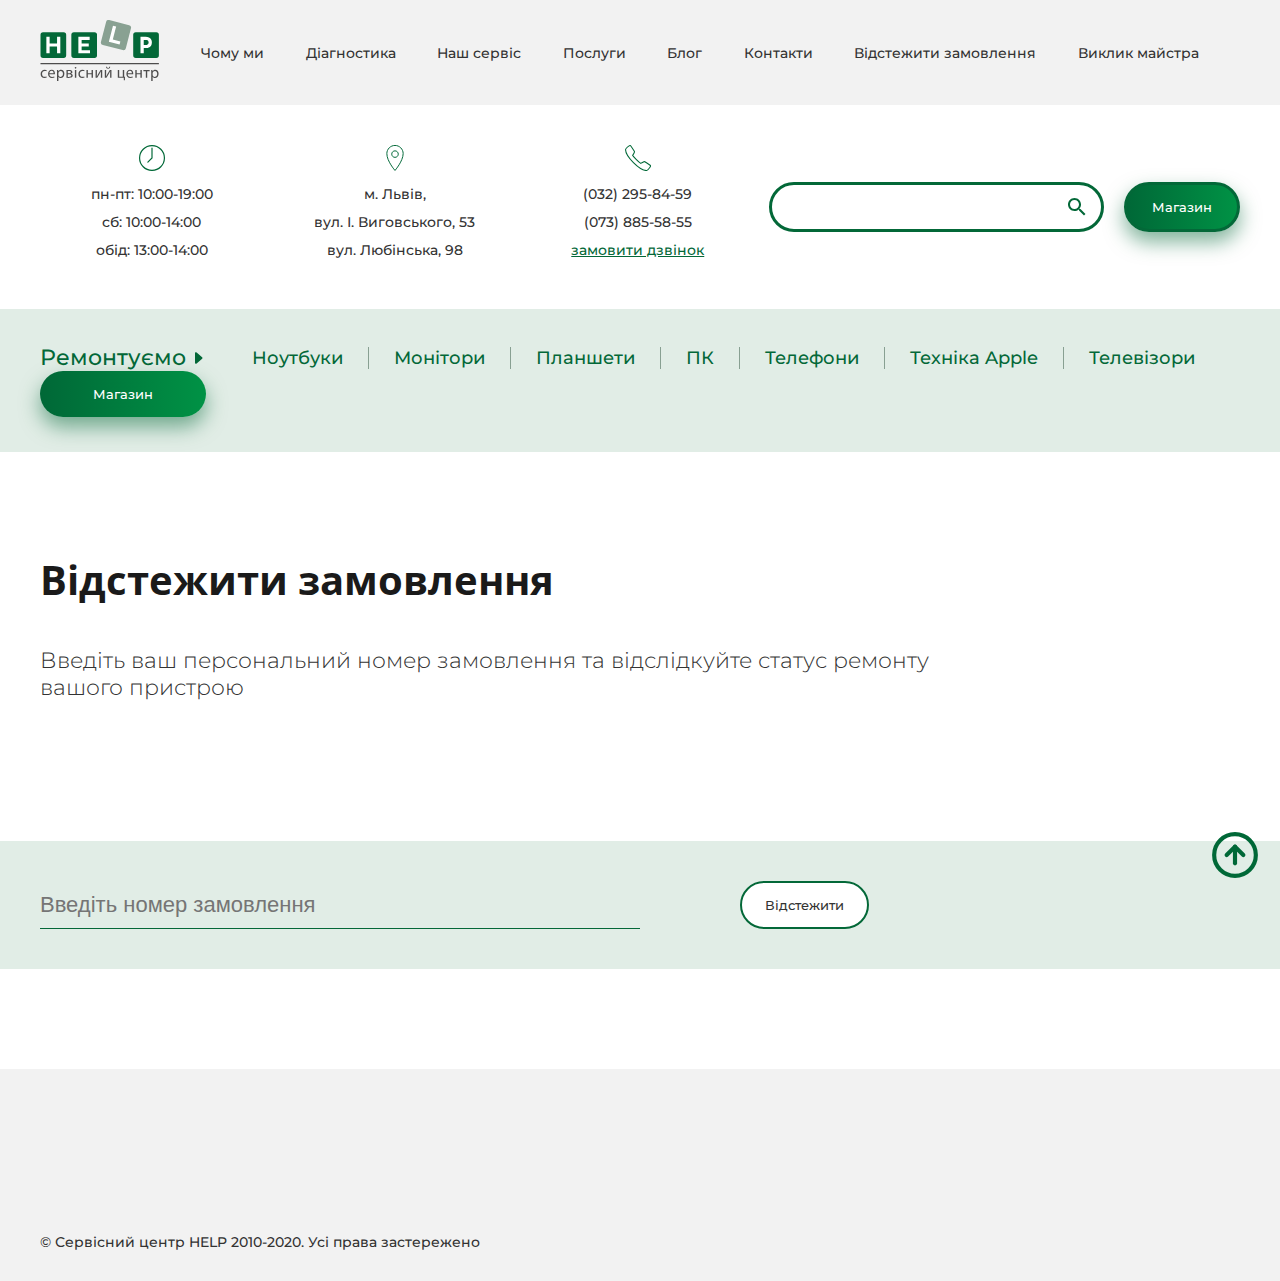
<file: step-1.html>
<!DOCTYPE html>
<html lang="en">
<head>
    <meta charset="UTF-8">
    <meta name="viewport" content="width=device-width, initial-scale=1.0">
    <title> Відстежити замовлення </title>
    <link rel="stylesheet" href="css/styles.css">
    <link rel="icon" href="favicon.svg" sizes="32x32" type="image/svg">

</head>
<body>
    
    <div id="nav-block">
        <div class="container">

            <div class="logo">
                <a href="">
                    <svg width="120" height="61" viewBox="0 0 74.419 38.541"><defs><clipPath id="a"><path d="M0 0h732v252H0z"/></clipPath><clipPath id="b"><path d="M0 0h732v512H0z"/></clipPath><clipPath id="c"><path d="M0 0h310v160H0z"/></clipPath><clipPath id="d"><path d="M0 0h732v252H0z"/></clipPath><clipPath id="e"><path d="M0 0h550v701H0z"/></clipPath><clipPath id="f"><path d="M0 0h550v107H0z"/></clipPath><clipPath id="g"><path d="M0 0h550v703H0z"/></clipPath><clipPath id="h"><path d="M0 0h550v132H0z"/></clipPath><clipPath id="i"><path d="M0 196.78h350V0H0z"/></clipPath></defs><g clip-path="url(#i)" transform="matrix(.35278 0 0 -.35278 -24.727 53.76)"><path d="M80.174 49.369c-.664-.346-2.134-.808-4.009-.808-4.211 0-6.951 2.856-6.951 7.124 0 4.298 2.942 7.413 7.499 7.413 1.5 0 2.826-.375 3.519-.721l-.577-1.961c-.606.346-1.558.663-2.942.663-3.202 0-4.932-2.365-4.932-5.278 0-3.231 2.077-5.22 4.845-5.22 1.443 0 2.394.375 3.115.692zM92.402 57.185c.029 1.615-.663 4.124-3.519 4.124-2.566 0-3.691-2.365-3.893-4.124zm-7.441-1.817c.058-3.432 2.25-4.845 4.788-4.845 1.817 0 2.913.317 3.864.721l.433-1.818c-.894-.403-2.423-.865-4.644-.865-4.296 0-6.864 2.827-6.864 7.038 0 4.21 2.481 7.527 6.548 7.527 4.556 0 5.768-4.008 5.768-6.576 0-.519-.058-.923-.087-1.182zM101.08 54.532a5.7 5.7 0 01.116-1.039c.461-1.759 1.989-2.97 3.806-2.97 2.682 0 4.24 2.192 4.24 5.394 0 2.797-1.471 5.19-4.153 5.19-1.731 0-3.346-1.24-3.836-3.143-.087-.318-.173-.692-.173-1.038zm-2.509 3.72c0 1.789-.058 3.23-.116 4.557h2.279l.116-2.393h.057c1.038 1.701 2.682 2.711 4.961 2.711 3.374 0 5.912-2.856 5.912-7.096 0-5.018-3.057-7.498-6.345-7.498-1.846 0-3.461.808-4.297 2.191h-.058v-7.585h-2.509zM117.92 56.955h1.903c1.875 0 3.807.548 3.807 2.191 0 1.385-1.211 2.048-3.749 2.048-.836 0-1.355-.057-1.961-.115zm-.029-6.432c.721-.087 1.24-.115 2.048-.115 1.701 0 4.239.403 4.239 2.422 0 2.02-2.018 2.452-4.441 2.452h-1.846zm-2.394 12.114c.981.172 2.798.317 4.442.317 2.336 0 6.201-.376 6.201-3.49 0-1.731-1.327-2.798-2.913-3.144v-.057c2.047-.289 3.547-1.443 3.547-3.461 0-3.663-4.614-4.124-7.354-4.124a53.67 53.67 0 00-3.923.173zM130.56 62.809h2.538V48.85h-2.538zm2.826 3.922c.03-.865-.605-1.556-1.614-1.556-.894 0-1.529.691-1.529 1.556 0 .895.663 1.587 1.586 1.587.952 0 1.557-.692 1.557-1.587M147.83 49.369c-.664-.346-2.134-.808-4.009-.808-4.211 0-6.95 2.856-6.95 7.124 0 4.298 2.941 7.413 7.498 7.413 1.5 0 2.827-.375 3.519-.721l-.577-1.961c-.606.346-1.557.663-2.942.663-3.201 0-4.932-2.365-4.932-5.278 0-3.231 2.077-5.22 4.846-5.22 1.442 0 2.394.375 3.114.692zM153.83 62.809v-5.624h6.633v5.624h2.51V48.85h-2.51v6.316h-6.633V48.85h-2.509v13.959zM170.04 62.809v-5.884c0-2.22-.029-3.605-.144-5.595l.086-.029c.837 1.702 1.327 2.683 2.25 4.298l4.355 7.21h2.971V48.85h-2.423v5.912c0 2.278.058 3.461.173 5.711h-.087a78.736 78.736 0 00-2.307-4.326c-1.326-2.163-2.855-4.846-4.355-7.297h-2.913v13.959zM188.23 68.491c.086-1.24.691-2.192 1.846-2.192 1.24 0 1.816.922 1.961 2.192h1.817c-.116-2.365-1.615-3.576-3.836-3.576-2.538 0-3.519 1.586-3.634 3.576zm-1.645-5.682v-5.883c0-2.221-.028-3.606-.143-5.595l.086-.029c.837 1.702 1.326 2.682 2.25 4.297l4.354 7.21h2.971V48.85h-2.423v5.912c0 2.279.058 3.461.174 5.711h-.087a79.388 79.388 0 00-2.308-4.326c-1.326-2.163-2.855-4.845-4.354-7.297h-2.913v13.959zM209.95 62.809V50.84h6.432v11.969h2.508V50.753l1.443-.029-.145-6.315h-1.961l-.115 4.441h-10.671v13.959zM232.67 57.185c.028 1.615-.664 4.124-3.519 4.124-2.567 0-3.692-2.365-3.893-4.124zm-7.441-1.817c.057-3.432 2.25-4.845 4.788-4.845 1.816 0 2.912.317 3.864.721l.433-1.818c-.894-.403-2.423-.865-4.644-.865-4.297 0-6.864 2.827-6.864 7.038 0 4.21 2.48 7.527 6.547 7.527 4.557 0 5.768-4.008 5.768-6.576 0-.519-.057-.923-.087-1.182zM241.3 62.809v-5.624h6.634v5.624h2.509V48.85h-2.509v6.316H241.3V48.85h-2.509v13.959zM264.51 62.809v-2.02h-4.354V48.85h-2.51v11.939h-4.355v2.02zM269.82 54.532c0-.375.058-.721.115-1.039.461-1.759 1.99-2.97 3.807-2.97 2.682 0 4.24 2.192 4.24 5.394 0 2.797-1.472 5.19-4.153 5.19-1.731 0-3.346-1.24-3.836-3.143-.087-.318-.173-.692-.173-1.038zm-2.51 3.72c0 1.789-.057 3.23-.115 4.557h2.278l.117-2.393h.057c1.038 1.701 2.682 2.711 4.96 2.711 3.375 0 5.913-2.856 5.913-7.096 0-5.018-3.057-7.498-6.346-7.498-1.845 0-3.46.808-4.296 2.191h-.058v-7.585h-2.51zM281.04 72.994H68.96v2.307h212.08z" fill="#4e4d4d"/><path d="M276.43 84.52h-36.781a4.615 4.615 0 00-4.615 4.614v36.782a4.615 4.615 0 004.615 4.614h36.781a4.614 4.614 0 004.614-4.614V89.134a4.614 4.614 0 00-4.614-4.614" fill="#036838"/><path d="M258.08 107.77c.888 0 1.628.154 2.221.464.592.309 1.055.7 1.392 1.171.336.47.578.962.727 1.473.147.512.222.956.222 1.333 0 .296-.047.693-.141 1.191a4.855 4.855 0 01-.585 1.514c-.297.511-.747.942-1.354 1.292-.605.35-1.42.525-2.442.525h-4.199v-8.963zm-1.01 14.616c2.449 0 4.523-.411 6.218-1.232 1.696-.821 2.988-1.978 3.876-3.472.889-1.494 1.332-3.264 1.332-5.309a12.8 12.8 0 00-.545-3.654 9.734 9.734 0 00-1.735-3.331c-.795-.996-1.858-1.797-3.191-2.403-1.332-.605-2.966-.908-4.905-.908h-4.199V92.67h-5.855v29.716z" fill="#fff"/><path d="M216.26 98.532l-35.625 9.147a4.614 4.614 0 00-3.322 5.617l9.147 35.626a4.614 4.614 0 005.617 3.321l35.625-9.147a4.615 4.615 0 003.323-5.617l-9.148-35.625a4.614 4.614 0 00-5.617-3.322" fill="#89a192"/><path d="M198.82 142.1l5.671-1.456-5.984-23.308 13.53-3.474-1.405-5.474-19.202 4.929z" fill="#fff"/><path d="M165.63 84.52h-36.781a4.615 4.615 0 00-4.615 4.614v36.782a4.615 4.615 0 004.615 4.614h36.781a4.614 4.614 0 004.614-4.614V89.134a4.614 4.614 0 00-4.614-4.614" fill="#036838"/><path d="M136.82 122.38h20.268v-5.652h-14.414v-6.339h12.759v-5.653h-12.759v-6.42h14.979v-5.653H136.82z" fill="#fff"/><path d="M110.4 84.52H73.619a4.615 4.615 0 00-4.615 4.614v36.782a4.615 4.615 0 004.615 4.614H110.4a4.614 4.614 0 004.614-4.614V89.134a4.614 4.614 0 00-4.614-4.614" fill="#036838"/><path d="M104.5 122.38V92.663h-5.854v12.073H85.362V92.663h-5.854v29.717h5.854v-11.991h13.284v11.991z" fill="#fff"/></g></svg>
                </a>
            </div>
                
            <div id="nav-links">
                <a href="">Чому ми</a>
                <a href="">Діагностика</a>
                <a href="">Наш сервіс</a>
                <a href="">Послуги</a>
                <a href="">Блог</a>
                <a href="">Контакти</a>
                <a href="">Відстежити замовлення</a>
                <a href="">Виклик майстра</a>
            </div>

        </div>
    </div>
    <!-- #nav-block -->

    <div id="promo-block">
        <div class="container">

            <div class="contact wow fadeInDown">
                <svg width="26" viewBox="0 0 7.801 7.801"><path d="M3.901.176a3.724 3.724 0 110 7.449 3.724 3.724 0 010-7.449z" fill="none" stroke="#006837" stroke-linecap="round" stroke-miterlimit="10" stroke-width=".35278"/><path d="M2.66 5.142l1.241-1.241V.952" fill="none" stroke="#006837" stroke-linecap="round" stroke-miterlimit="10" stroke-width=".35278"/></svg>

                <p>пн-пт: 10:00-19:00</p>
                <p>сб: 10:00-14:00</p>
                <p>обід: 13:00-14:00</p>
            </div>

            <div class="contact wow fadeInDown">
                <svg width="20" viewBox="0 0 6.2114 9.3363"><g transform="translate(-7.2887 -7.1487) matrix(.35278 0 0 -.35278 -249.38 2046.8)"><g clip-path="url(#clipPath5898)"><g transform="translate(744.67 5772.9)"><path d="m0 0c0-7.531-8.304-17.161-8.304-17.161s-8.303 9.451-8.303 17.161c0 4.586 3.717 8.304 8.303 8.304s8.304-3.718 8.304-8.304z" fill="none" stroke="#006837" stroke-linejoin="round" stroke-miterlimit="10"/></g><g transform="translate(736.37 5775.7)"><path d="m0 0c1.834 0 3.321-1.487 3.321-3.321 0-1.835-1.487-3.322-3.321-3.322s-3.321 1.487-3.321 3.322c0 1.834 1.487 3.321 3.321 3.321z" fill="none" stroke="#006837" stroke-linejoin="round" stroke-miterlimit="10"/></g></g></g></svg>

                <p>м. Львів,</p>
                <p>вул. І. Виговського, 53</p>
                <p>вул. Любінська, 98</p>
            </div>
            <div class="contact wow fadeInDown">

                <svg width="26" viewBox="0 0 8.6195 8.6202"><g transform="translate(-16.857 -14.499) matrix(.35278 0 0 -.35278 -321.47 2053.6)"><g clip-path="url(#clipPath5922)" transform="translate(973.8 5762.8)"><path d="m0 0s1.976 1.131 2.493 1.403c0.516 0.273 1.05 0.342 1.375 0.143 0.491-0.3 4.617-3.045 4.965-3.288 0.347-0.244 0.515-0.939 0.037-1.62-0.475-0.682-2.67-3.376-3.6-3.347-0.932 0.03-4.805 0.115-12.109 7.421-7.302 7.304-7.389 11.178-7.419 12.109-0.029 0.931 2.664 3.127 3.346 3.603s1.378 0.297 1.62-0.038c0.275-0.381 2.989-4.494 3.287-4.966 0.205-0.322 0.13-0.859-0.143-1.376-0.272-0.517-1.403-2.492-1.403-2.492s0.798-1.361 3.494-4.056c2.697-2.697 4.057-3.496 4.057-3.496z" fill="none" stroke="#006837" stroke-miterlimit="10"/></g></g></svg>

                <p>(032) 295-84-59</p>
                <p>(073) 885-58-55</p>
                <p class="text-green"><a href="">замовити дзвінок</a></p>
            </div>

            <div class="contact wow fadeInDown">
                <form action="" class="search">
                    <input type="search">
                    <div class="hidden-area">
                        <h5>Назва категорії</h5>
                        <ul>
                            <li><a href="">Lorem, ipsum dolor.</a></li>
                            <li><a href="">Lorem, ipsum dolor.</a></li>
                            <li><a href="">Lorem, ipsum dolor.</a></li>
                            <li><a href="">Lorem, ipsum dolor.</a></li>
                        </ul>
                    </div>
                </form>
            </div>

            <div class="to-shop wow fadeInDown">
                <a href="" class="button">Магазин</a>
            </div>
            
        </div>
    </div>
    <!-- #promo-block -->

    <div id="menu-block">
        <div class="container">
            <span id="menu-arrow" class="wow bounceInLeft">
                Ремонтуємо
            </span>
            <nav id="nav">
                <a href="">Ноутбуки</a>
                <a href="">Монітори</a>
                <a href="">Планшети</a>
                <a href="">ПК</a>
                <a href="">Телефони</a>
                <a href="">Техніка Apple</a>
                <a href="">Телевізори</a>
            </nav>

            <form action="" class="wow bounceInDown search">
                <input type="search">
                <div class="hidden-area">
                    <h5><a href="">Назва категорії</a></h5>
                    <ul>
                        <li><a href="">Lorem, <b>підсвічене слово</b> dolor.</a></li>
                        <li><a href="">Lorem, ipsum <b>dolor</b>.</a></li>
                        <li><a href="">Lorem, <b>ipsum</b> dolor.</a></li>
                        <li><a href="">Lorem, <b>ipsum</b> dolor.</a></li>
                        <li><a href="">Lorem, <b>підсвічене слово</b> dolor.</a></li>
                        <li><a href="">Lorem, ipsum <b>dolor</b>.</a></li>
                        <li><a href="">Lorem, <b>ipsum</b> dolor.</a></li>
                        <li><a href="">Lorem, <b>ipsum</b> dolor.</a></li>
                        <li><a href="">Lorem, <b>підсвічене слово</b> dolor.</a></li>
                        <li><a href="">Lorem, ipsum <b>dolor</b>.</a></li>
                        <li><a href="">Lorem, <b>ipsum</b> dolor.</a></li>
                        <li><a href="">Lorem, <b>ipsum</b> dolor.</a></li>
                    </ul>
                </div>
            </form>
            
            <a href="" class="button wow bounceInRight">Магазин</a>
        </div>
    </div>
    <!-- #menu-block -->

    <div id="step-block">
        <div class="container">
            <div class="title-left">
                Відстежити замовлення
            </div>
            <div class="lead-left">Введіть ваш персональний номер замовлення та відслідкуйте статус ремонту вашого пристрою</div>
        </div>
    </div>
    <!-- #step-block -->

    <div id="search-block" class="bg-green">
        <div class="container">
            <input type="number" placeholder="Введіть номер замовлення" id="work"> <a href="" class="button bg-white" id="search-work">Відстежити</a>
        </div>
    </div>
    <!-- #search-block -->

    <footer id="footer">
        <div class="container">
            
            <div class="logo wow fadeOut" data-wow-duration="250ms">
                <a href="">
                    <svg width="120" height="61" viewBox="0 0 74.419 38.541" xmlns="http://www.w3.org/2000/svg"><defs><clipPath id="a"><path d="M0 0h732v252H0z"/></clipPath><clipPath id="b"><path d="M0 0h732v512H0z"/></clipPath><clipPath id="c"><path d="M0 0h310v160H0z"/></clipPath><clipPath id="d"><path d="M0 0h732v252H0z"/></clipPath><clipPath id="e"><path d="M0 0h550v701H0z"/></clipPath><clipPath id="f"><path d="M0 0h550v107H0z"/></clipPath><clipPath id="g"><path d="M0 0h550v703H0z"/></clipPath><clipPath id="h"><path d="M0 0h550v132H0z"/></clipPath><clipPath id="i"><path d="M0 196.78h350V0H0z"/></clipPath></defs><g clip-path="url(#i)" transform="matrix(.35278 0 0 -.35278 -24.727 53.76)"><path d="M80.174 49.369c-.664-.346-2.134-.808-4.009-.808-4.211 0-6.951 2.856-6.951 7.124 0 4.298 2.942 7.413 7.499 7.413 1.5 0 2.826-.375 3.519-.721l-.577-1.961c-.606.346-1.558.663-2.942.663-3.202 0-4.932-2.365-4.932-5.278 0-3.231 2.077-5.22 4.845-5.22 1.443 0 2.394.375 3.115.692zM92.402 57.185c.029 1.615-.663 4.124-3.519 4.124-2.566 0-3.691-2.365-3.893-4.124zm-7.441-1.817c.058-3.432 2.25-4.845 4.788-4.845 1.817 0 2.913.317 3.864.721l.433-1.818c-.894-.403-2.423-.865-4.644-.865-4.296 0-6.864 2.827-6.864 7.038 0 4.21 2.481 7.527 6.548 7.527 4.556 0 5.768-4.008 5.768-6.576 0-.519-.058-.923-.087-1.182zM101.08 54.532a5.7 5.7 0 01.116-1.039c.461-1.759 1.989-2.97 3.806-2.97 2.682 0 4.24 2.192 4.24 5.394 0 2.797-1.471 5.19-4.153 5.19-1.731 0-3.346-1.24-3.836-3.143-.087-.318-.173-.692-.173-1.038zm-2.509 3.72c0 1.789-.058 3.23-.116 4.557h2.279l.116-2.393h.057c1.038 1.701 2.682 2.711 4.961 2.711 3.374 0 5.912-2.856 5.912-7.096 0-5.018-3.057-7.498-6.345-7.498-1.846 0-3.461.808-4.297 2.191h-.058v-7.585h-2.509zM117.92 56.955h1.903c1.875 0 3.807.548 3.807 2.191 0 1.385-1.211 2.048-3.749 2.048-.836 0-1.355-.057-1.961-.115zm-.029-6.432c.721-.087 1.24-.115 2.048-.115 1.701 0 4.239.403 4.239 2.422 0 2.02-2.018 2.452-4.441 2.452h-1.846zm-2.394 12.114c.981.172 2.798.317 4.442.317 2.336 0 6.201-.376 6.201-3.49 0-1.731-1.327-2.798-2.913-3.144v-.057c2.047-.289 3.547-1.443 3.547-3.461 0-3.663-4.614-4.124-7.354-4.124a53.67 53.67 0 00-3.923.173zM130.56 62.809h2.538V48.85h-2.538zm2.826 3.922c.03-.865-.605-1.556-1.614-1.556-.894 0-1.529.691-1.529 1.556 0 .895.663 1.587 1.586 1.587.952 0 1.557-.692 1.557-1.587M147.83 49.369c-.664-.346-2.134-.808-4.009-.808-4.211 0-6.95 2.856-6.95 7.124 0 4.298 2.941 7.413 7.498 7.413 1.5 0 2.827-.375 3.519-.721l-.577-1.961c-.606.346-1.557.663-2.942.663-3.201 0-4.932-2.365-4.932-5.278 0-3.231 2.077-5.22 4.846-5.22 1.442 0 2.394.375 3.114.692zM153.83 62.809v-5.624h6.633v5.624h2.51V48.85h-2.51v6.316h-6.633V48.85h-2.509v13.959zM170.04 62.809v-5.884c0-2.22-.029-3.605-.144-5.595l.086-.029c.837 1.702 1.327 2.683 2.25 4.298l4.355 7.21h2.971V48.85h-2.423v5.912c0 2.278.058 3.461.173 5.711h-.087a78.736 78.736 0 00-2.307-4.326c-1.326-2.163-2.855-4.846-4.355-7.297h-2.913v13.959zM188.23 68.491c.086-1.24.691-2.192 1.846-2.192 1.24 0 1.816.922 1.961 2.192h1.817c-.116-2.365-1.615-3.576-3.836-3.576-2.538 0-3.519 1.586-3.634 3.576zm-1.645-5.682v-5.883c0-2.221-.028-3.606-.143-5.595l.086-.029c.837 1.702 1.326 2.682 2.25 4.297l4.354 7.21h2.971V48.85h-2.423v5.912c0 2.279.058 3.461.174 5.711h-.087a79.388 79.388 0 00-2.308-4.326c-1.326-2.163-2.855-4.845-4.354-7.297h-2.913v13.959zM209.95 62.809V50.84h6.432v11.969h2.508V50.753l1.443-.029-.145-6.315h-1.961l-.115 4.441h-10.671v13.959zM232.67 57.185c.028 1.615-.664 4.124-3.519 4.124-2.567 0-3.692-2.365-3.893-4.124zm-7.441-1.817c.057-3.432 2.25-4.845 4.788-4.845 1.816 0 2.912.317 3.864.721l.433-1.818c-.894-.403-2.423-.865-4.644-.865-4.297 0-6.864 2.827-6.864 7.038 0 4.21 2.48 7.527 6.547 7.527 4.557 0 5.768-4.008 5.768-6.576 0-.519-.057-.923-.087-1.182zM241.3 62.809v-5.624h6.634v5.624h2.509V48.85h-2.509v6.316H241.3V48.85h-2.509v13.959zM264.51 62.809v-2.02h-4.354V48.85h-2.51v11.939h-4.355v2.02zM269.82 54.532c0-.375.058-.721.115-1.039.461-1.759 1.99-2.97 3.807-2.97 2.682 0 4.24 2.192 4.24 5.394 0 2.797-1.472 5.19-4.153 5.19-1.731 0-3.346-1.24-3.836-3.143-.087-.318-.173-.692-.173-1.038zm-2.51 3.72c0 1.789-.057 3.23-.115 4.557h2.278l.117-2.393h.057c1.038 1.701 2.682 2.711 4.96 2.711 3.375 0 5.913-2.856 5.913-7.096 0-5.018-3.057-7.498-6.346-7.498-1.845 0-3.46.808-4.296 2.191h-.058v-7.585h-2.51zM281.04 72.994H68.96v2.307h212.08z" fill="#4e4d4d"/><path d="M276.43 84.52h-36.781a4.615 4.615 0 00-4.615 4.614v36.782a4.615 4.615 0 004.615 4.614h36.781a4.614 4.614 0 004.614-4.614V89.134a4.614 4.614 0 00-4.614-4.614" fill="#036838"/><path d="M258.08 107.77c.888 0 1.628.154 2.221.464.592.309 1.055.7 1.392 1.171.336.47.578.962.727 1.473.147.512.222.956.222 1.333 0 .296-.047.693-.141 1.191a4.855 4.855 0 01-.585 1.514c-.297.511-.747.942-1.354 1.292-.605.35-1.42.525-2.442.525h-4.199v-8.963zm-1.01 14.616c2.449 0 4.523-.411 6.218-1.232 1.696-.821 2.988-1.978 3.876-3.472.889-1.494 1.332-3.264 1.332-5.309a12.8 12.8 0 00-.545-3.654 9.734 9.734 0 00-1.735-3.331c-.795-.996-1.858-1.797-3.191-2.403-1.332-.605-2.966-.908-4.905-.908h-4.199V92.67h-5.855v29.716z" fill="#fff"/><path d="M216.26 98.532l-35.625 9.147a4.614 4.614 0 00-3.322 5.617l9.147 35.626a4.614 4.614 0 005.617 3.321l35.625-9.147a4.615 4.615 0 003.323-5.617l-9.148-35.625a4.614 4.614 0 00-5.617-3.322" fill="#89a192"/><path d="M198.82 142.1l5.671-1.456-5.984-23.308 13.53-3.474-1.405-5.474-19.202 4.929z" fill="#fff"/><path d="M165.63 84.52h-36.781a4.615 4.615 0 00-4.615 4.614v36.782a4.615 4.615 0 004.615 4.614h36.781a4.614 4.614 0 004.614-4.614V89.134a4.614 4.614 0 00-4.614-4.614" fill="#036838"/><path d="M136.82 122.38h20.268v-5.652h-14.414v-6.339h12.759v-5.653h-12.759v-6.42h14.979v-5.653H136.82z" fill="#fff"/><path d="M110.4 84.52H73.619a4.615 4.615 0 00-4.615 4.614v36.782a4.615 4.615 0 004.615 4.614H110.4a4.614 4.614 0 004.614-4.614V89.134a4.614 4.614 0 00-4.614-4.614" fill="#036838"/><path d="M104.5 122.38V92.663h-5.854v12.073H85.362V92.663h-5.854v29.717h5.854v-11.991h13.284v11.991z" fill="#fff"/></g></svg>
                </a>

            </div>
            
            <ul class="wow fadeOut" data-wow-duration="500ms">
                <li><a href="">Чому ми</a></li>
                <li><a href="">Діагностика</a></li>
                <li><a href="">Наш сервіс</a></li>
                <li><a href="">Послуги</a></li>
            </ul>
            <ul class="wow fadeOut" data-wow-duration="750ms">
                <li><a href="">Блог</a></li>
                <li><a href="">Наш сервіс</a></li>
                <li><a href="">Відстежити замовлення</a></li>
                <li><a href="">Виклик майстра</a></li>
            </ul>

            <div class="contact wow fadeOut" data-wow-duration="1000ms">
                <svg width="26" viewBox="0 0 7.801 7.801" xmlns="http://www.w3.org/2000/svg">
                    <path d="M3.901.176a3.724 3.724 0 110 7.449 3.724 3.724 0 010-7.449z" fill="none" stroke="#006837" stroke-linecap="round" stroke-miterlimit="10" stroke-width=".35278"/>
                    <path d="M2.66 5.142l1.241-1.241V.952" fill="none" stroke="#006837" stroke-linecap="round" stroke-miterlimit="10" stroke-width=".35278"/>
                </svg>

                <p>пн-пт: 10:00-19:00</p>
                <p>сб: 10:00-14:00</p>
                <p>обід: 13:00-14:00</p>
            </div>
            <div class="contact wow fadeOut" data-wow-duration="1250ms">
                <svg width="20" viewBox="0 0 6.2114 9.3363" xmlns="http://www.w3.org/2000/svg">
                    <g transform="translate(-7.2887 -7.1487) matrix(.35278 0 0 -.35278 -249.38 2046.8)">
                      <g clip-path="url(#clipPath5898)">
                       <g transform="translate(744.67 5772.9)">
                        <path d="m0 0c0-7.531-8.304-17.161-8.304-17.161s-8.303 9.451-8.303 17.161c0 4.586 3.717 8.304 8.303 8.304s8.304-3.718 8.304-8.304z" fill="none" stroke="#006837" stroke-linejoin="round" stroke-miterlimit="10"/>
                       </g>
                       <g transform="translate(736.37 5775.7)">
                        <path d="m0 0c1.834 0 3.321-1.487 3.321-3.321 0-1.835-1.487-3.322-3.321-3.322s-3.321 1.487-3.321 3.322c0 1.834 1.487 3.321 3.321 3.321z" fill="none" stroke="#006837" stroke-linejoin="round" stroke-miterlimit="10"/>
                       </g>
                      </g>
                     </g>
                </svg>

                <p>м. Львів,</p>
                <p>вул. І. Виговського, 53</p>
                <p>вул. Любінська, 98</p>
            </div>
            <div class="contact wow fadeOut" data-wow-duration="1500ms">

                <svg width="26" viewBox="0 0 8.6195 8.6202" xmlns="http://www.w3.org/2000/svg">
                    <g transform="translate(-16.857 -14.499) matrix(.35278 0 0 -.35278 -321.47 2053.6)">
                        <g clip-path="url(#clipPath5922)" transform="translate(973.8 5762.8)">
                            <path d="m0 0s1.976 1.131 2.493 1.403c0.516 0.273 1.05 0.342 1.375 0.143 0.491-0.3 4.617-3.045 4.965-3.288 0.347-0.244 0.515-0.939 0.037-1.62-0.475-0.682-2.67-3.376-3.6-3.347-0.932 0.03-4.805 0.115-12.109 7.421-7.302 7.304-7.389 11.178-7.419 12.109-0.029 0.931 2.664 3.127 3.346 3.603s1.378 0.297 1.62-0.038c0.275-0.381 2.989-4.494 3.287-4.966 0.205-0.322 0.13-0.859-0.143-1.376-0.272-0.517-1.403-2.492-1.403-2.492s0.798-1.361 3.494-4.056c2.697-2.697 4.057-3.496 4.057-3.496z" fill="none" stroke="#006837" stroke-miterlimit="10"/>
                        </g>
                    </g>
                </svg>

                <p>(032) 295-84-59</p>
                <p>(073) 885-58-55</p>
                <p class="text-green"><a href="">замовити дзвінок</a></p>
            </div>

        </div>
        <div id="copy">
            &copy; Сервісний центр HELP 2010-2020. Усі права застережено
        </div>
    </footer>
    <!-- #footer -->

    <a href="#" id="up"></a>

    <script src="js/jquery.min.js"></script>
    <script src="js/owl.carousel.min.js"></script>
    <script src="js/jquery.mousewheel.min.js"></script>
    <script src="js/wow.min.js"></script>
    <script src="js/jquery.fancybox.min.js"></script>
    <script src="js/social-button.jquery.js"></script>
    <script src="js/init.js"></script>


</body>
</html>
</file>
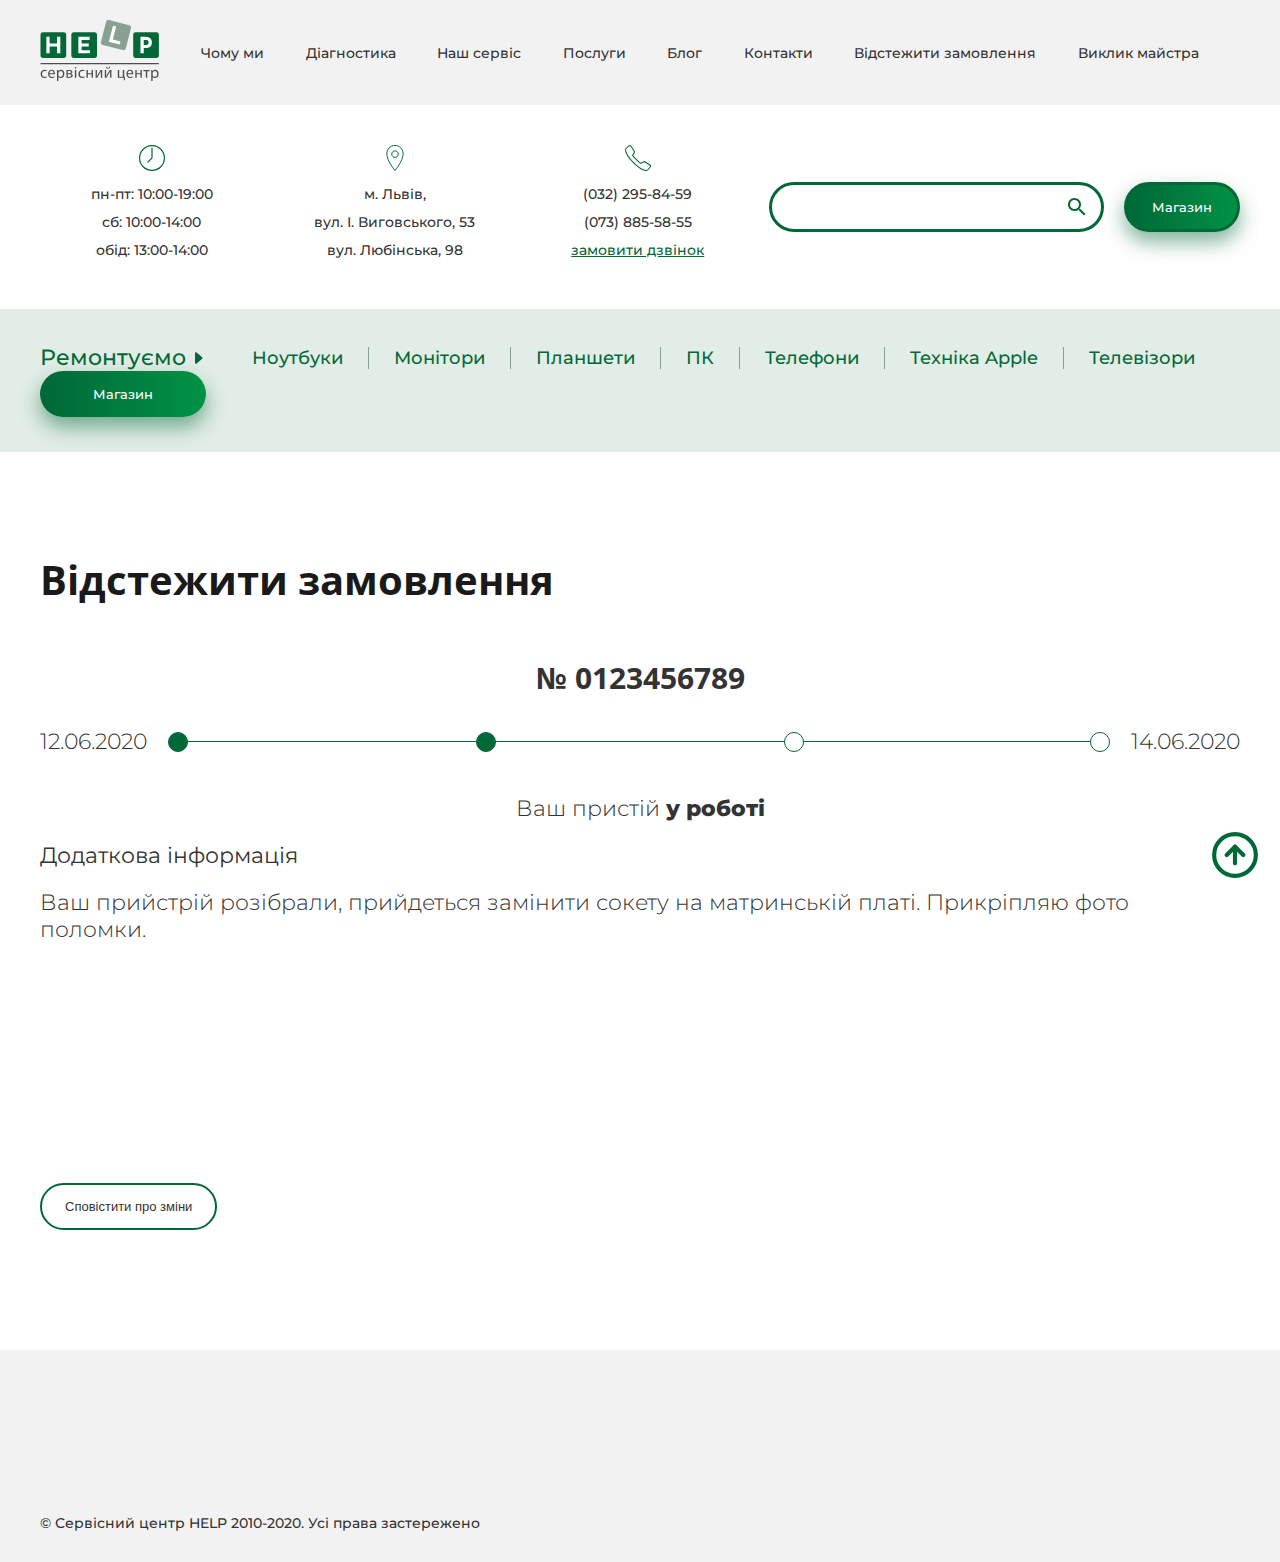
<file: step-2.html>
<!DOCTYPE html>
<html lang="en">
<head>
    <meta charset="UTF-8">
    <meta name="viewport" content="width=device-width, initial-scale=1.0">
    <title> Відстежити замовлення - step 2</title>
    <link rel="stylesheet" href="css/styles.css">
    <link rel="icon" href="favicon.svg" sizes="32x32" type="image/svg">

</head>
<body>
    
    <div id="nav-block">
        <div class="container">

            <div class="logo">
                <a href="">
                    <svg width="120" height="61" viewBox="0 0 74.419 38.541"><defs><clipPath id="a"><path d="M0 0h732v252H0z"/></clipPath><clipPath id="b"><path d="M0 0h732v512H0z"/></clipPath><clipPath id="c"><path d="M0 0h310v160H0z"/></clipPath><clipPath id="d"><path d="M0 0h732v252H0z"/></clipPath><clipPath id="e"><path d="M0 0h550v701H0z"/></clipPath><clipPath id="f"><path d="M0 0h550v107H0z"/></clipPath><clipPath id="g"><path d="M0 0h550v703H0z"/></clipPath><clipPath id="h"><path d="M0 0h550v132H0z"/></clipPath><clipPath id="i"><path d="M0 196.78h350V0H0z"/></clipPath></defs><g clip-path="url(#i)" transform="matrix(.35278 0 0 -.35278 -24.727 53.76)"><path d="M80.174 49.369c-.664-.346-2.134-.808-4.009-.808-4.211 0-6.951 2.856-6.951 7.124 0 4.298 2.942 7.413 7.499 7.413 1.5 0 2.826-.375 3.519-.721l-.577-1.961c-.606.346-1.558.663-2.942.663-3.202 0-4.932-2.365-4.932-5.278 0-3.231 2.077-5.22 4.845-5.22 1.443 0 2.394.375 3.115.692zM92.402 57.185c.029 1.615-.663 4.124-3.519 4.124-2.566 0-3.691-2.365-3.893-4.124zm-7.441-1.817c.058-3.432 2.25-4.845 4.788-4.845 1.817 0 2.913.317 3.864.721l.433-1.818c-.894-.403-2.423-.865-4.644-.865-4.296 0-6.864 2.827-6.864 7.038 0 4.21 2.481 7.527 6.548 7.527 4.556 0 5.768-4.008 5.768-6.576 0-.519-.058-.923-.087-1.182zM101.08 54.532a5.7 5.7 0 01.116-1.039c.461-1.759 1.989-2.97 3.806-2.97 2.682 0 4.24 2.192 4.24 5.394 0 2.797-1.471 5.19-4.153 5.19-1.731 0-3.346-1.24-3.836-3.143-.087-.318-.173-.692-.173-1.038zm-2.509 3.72c0 1.789-.058 3.23-.116 4.557h2.279l.116-2.393h.057c1.038 1.701 2.682 2.711 4.961 2.711 3.374 0 5.912-2.856 5.912-7.096 0-5.018-3.057-7.498-6.345-7.498-1.846 0-3.461.808-4.297 2.191h-.058v-7.585h-2.509zM117.92 56.955h1.903c1.875 0 3.807.548 3.807 2.191 0 1.385-1.211 2.048-3.749 2.048-.836 0-1.355-.057-1.961-.115zm-.029-6.432c.721-.087 1.24-.115 2.048-.115 1.701 0 4.239.403 4.239 2.422 0 2.02-2.018 2.452-4.441 2.452h-1.846zm-2.394 12.114c.981.172 2.798.317 4.442.317 2.336 0 6.201-.376 6.201-3.49 0-1.731-1.327-2.798-2.913-3.144v-.057c2.047-.289 3.547-1.443 3.547-3.461 0-3.663-4.614-4.124-7.354-4.124a53.67 53.67 0 00-3.923.173zM130.56 62.809h2.538V48.85h-2.538zm2.826 3.922c.03-.865-.605-1.556-1.614-1.556-.894 0-1.529.691-1.529 1.556 0 .895.663 1.587 1.586 1.587.952 0 1.557-.692 1.557-1.587M147.83 49.369c-.664-.346-2.134-.808-4.009-.808-4.211 0-6.95 2.856-6.95 7.124 0 4.298 2.941 7.413 7.498 7.413 1.5 0 2.827-.375 3.519-.721l-.577-1.961c-.606.346-1.557.663-2.942.663-3.201 0-4.932-2.365-4.932-5.278 0-3.231 2.077-5.22 4.846-5.22 1.442 0 2.394.375 3.114.692zM153.83 62.809v-5.624h6.633v5.624h2.51V48.85h-2.51v6.316h-6.633V48.85h-2.509v13.959zM170.04 62.809v-5.884c0-2.22-.029-3.605-.144-5.595l.086-.029c.837 1.702 1.327 2.683 2.25 4.298l4.355 7.21h2.971V48.85h-2.423v5.912c0 2.278.058 3.461.173 5.711h-.087a78.736 78.736 0 00-2.307-4.326c-1.326-2.163-2.855-4.846-4.355-7.297h-2.913v13.959zM188.23 68.491c.086-1.24.691-2.192 1.846-2.192 1.24 0 1.816.922 1.961 2.192h1.817c-.116-2.365-1.615-3.576-3.836-3.576-2.538 0-3.519 1.586-3.634 3.576zm-1.645-5.682v-5.883c0-2.221-.028-3.606-.143-5.595l.086-.029c.837 1.702 1.326 2.682 2.25 4.297l4.354 7.21h2.971V48.85h-2.423v5.912c0 2.279.058 3.461.174 5.711h-.087a79.388 79.388 0 00-2.308-4.326c-1.326-2.163-2.855-4.845-4.354-7.297h-2.913v13.959zM209.95 62.809V50.84h6.432v11.969h2.508V50.753l1.443-.029-.145-6.315h-1.961l-.115 4.441h-10.671v13.959zM232.67 57.185c.028 1.615-.664 4.124-3.519 4.124-2.567 0-3.692-2.365-3.893-4.124zm-7.441-1.817c.057-3.432 2.25-4.845 4.788-4.845 1.816 0 2.912.317 3.864.721l.433-1.818c-.894-.403-2.423-.865-4.644-.865-4.297 0-6.864 2.827-6.864 7.038 0 4.21 2.48 7.527 6.547 7.527 4.557 0 5.768-4.008 5.768-6.576 0-.519-.057-.923-.087-1.182zM241.3 62.809v-5.624h6.634v5.624h2.509V48.85h-2.509v6.316H241.3V48.85h-2.509v13.959zM264.51 62.809v-2.02h-4.354V48.85h-2.51v11.939h-4.355v2.02zM269.82 54.532c0-.375.058-.721.115-1.039.461-1.759 1.99-2.97 3.807-2.97 2.682 0 4.24 2.192 4.24 5.394 0 2.797-1.472 5.19-4.153 5.19-1.731 0-3.346-1.24-3.836-3.143-.087-.318-.173-.692-.173-1.038zm-2.51 3.72c0 1.789-.057 3.23-.115 4.557h2.278l.117-2.393h.057c1.038 1.701 2.682 2.711 4.96 2.711 3.375 0 5.913-2.856 5.913-7.096 0-5.018-3.057-7.498-6.346-7.498-1.845 0-3.46.808-4.296 2.191h-.058v-7.585h-2.51zM281.04 72.994H68.96v2.307h212.08z" fill="#4e4d4d"/><path d="M276.43 84.52h-36.781a4.615 4.615 0 00-4.615 4.614v36.782a4.615 4.615 0 004.615 4.614h36.781a4.614 4.614 0 004.614-4.614V89.134a4.614 4.614 0 00-4.614-4.614" fill="#036838"/><path d="M258.08 107.77c.888 0 1.628.154 2.221.464.592.309 1.055.7 1.392 1.171.336.47.578.962.727 1.473.147.512.222.956.222 1.333 0 .296-.047.693-.141 1.191a4.855 4.855 0 01-.585 1.514c-.297.511-.747.942-1.354 1.292-.605.35-1.42.525-2.442.525h-4.199v-8.963zm-1.01 14.616c2.449 0 4.523-.411 6.218-1.232 1.696-.821 2.988-1.978 3.876-3.472.889-1.494 1.332-3.264 1.332-5.309a12.8 12.8 0 00-.545-3.654 9.734 9.734 0 00-1.735-3.331c-.795-.996-1.858-1.797-3.191-2.403-1.332-.605-2.966-.908-4.905-.908h-4.199V92.67h-5.855v29.716z" fill="#fff"/><path d="M216.26 98.532l-35.625 9.147a4.614 4.614 0 00-3.322 5.617l9.147 35.626a4.614 4.614 0 005.617 3.321l35.625-9.147a4.615 4.615 0 003.323-5.617l-9.148-35.625a4.614 4.614 0 00-5.617-3.322" fill="#89a192"/><path d="M198.82 142.1l5.671-1.456-5.984-23.308 13.53-3.474-1.405-5.474-19.202 4.929z" fill="#fff"/><path d="M165.63 84.52h-36.781a4.615 4.615 0 00-4.615 4.614v36.782a4.615 4.615 0 004.615 4.614h36.781a4.614 4.614 0 004.614-4.614V89.134a4.614 4.614 0 00-4.614-4.614" fill="#036838"/><path d="M136.82 122.38h20.268v-5.652h-14.414v-6.339h12.759v-5.653h-12.759v-6.42h14.979v-5.653H136.82z" fill="#fff"/><path d="M110.4 84.52H73.619a4.615 4.615 0 00-4.615 4.614v36.782a4.615 4.615 0 004.615 4.614H110.4a4.614 4.614 0 004.614-4.614V89.134a4.614 4.614 0 00-4.614-4.614" fill="#036838"/><path d="M104.5 122.38V92.663h-5.854v12.073H85.362V92.663h-5.854v29.717h5.854v-11.991h13.284v11.991z" fill="#fff"/></g></svg>
                </a>
            </div>
                
            <div id="nav-links">
                <a href="">Чому ми</a>
                <a href="">Діагностика</a>
                <a href="">Наш сервіс</a>
                <a href="">Послуги</a>
                <a href="">Блог</a>
                <a href="">Контакти</a>
                <a href="">Відстежити замовлення</a>
                <a href="">Виклик майстра</a>
            </div>

        </div>
    </div>
    <!-- #nav-block -->

    <div id="promo-block">
        <div class="container">

            <div class="contact wow fadeInDown">
                <svg width="26" viewBox="0 0 7.801 7.801"><path d="M3.901.176a3.724 3.724 0 110 7.449 3.724 3.724 0 010-7.449z" fill="none" stroke="#006837" stroke-linecap="round" stroke-miterlimit="10" stroke-width=".35278"/><path d="M2.66 5.142l1.241-1.241V.952" fill="none" stroke="#006837" stroke-linecap="round" stroke-miterlimit="10" stroke-width=".35278"/></svg>

                <p>пн-пт: 10:00-19:00</p>
                <p>сб: 10:00-14:00</p>
                <p>обід: 13:00-14:00</p>
            </div>

            <div class="contact wow fadeInDown">
                <svg width="20" viewBox="0 0 6.2114 9.3363"><g transform="translate(-7.2887 -7.1487) matrix(.35278 0 0 -.35278 -249.38 2046.8)"><g clip-path="url(#clipPath5898)"><g transform="translate(744.67 5772.9)"><path d="m0 0c0-7.531-8.304-17.161-8.304-17.161s-8.303 9.451-8.303 17.161c0 4.586 3.717 8.304 8.303 8.304s8.304-3.718 8.304-8.304z" fill="none" stroke="#006837" stroke-linejoin="round" stroke-miterlimit="10"/></g><g transform="translate(736.37 5775.7)"><path d="m0 0c1.834 0 3.321-1.487 3.321-3.321 0-1.835-1.487-3.322-3.321-3.322s-3.321 1.487-3.321 3.322c0 1.834 1.487 3.321 3.321 3.321z" fill="none" stroke="#006837" stroke-linejoin="round" stroke-miterlimit="10"/></g></g></g></svg>

                <p>м. Львів,</p>
                <p>вул. І. Виговського, 53</p>
                <p>вул. Любінська, 98</p>
            </div>
            <div class="contact wow fadeInDown">

                <svg width="26" viewBox="0 0 8.6195 8.6202"><g transform="translate(-16.857 -14.499) matrix(.35278 0 0 -.35278 -321.47 2053.6)"><g clip-path="url(#clipPath5922)" transform="translate(973.8 5762.8)"><path d="m0 0s1.976 1.131 2.493 1.403c0.516 0.273 1.05 0.342 1.375 0.143 0.491-0.3 4.617-3.045 4.965-3.288 0.347-0.244 0.515-0.939 0.037-1.62-0.475-0.682-2.67-3.376-3.6-3.347-0.932 0.03-4.805 0.115-12.109 7.421-7.302 7.304-7.389 11.178-7.419 12.109-0.029 0.931 2.664 3.127 3.346 3.603s1.378 0.297 1.62-0.038c0.275-0.381 2.989-4.494 3.287-4.966 0.205-0.322 0.13-0.859-0.143-1.376-0.272-0.517-1.403-2.492-1.403-2.492s0.798-1.361 3.494-4.056c2.697-2.697 4.057-3.496 4.057-3.496z" fill="none" stroke="#006837" stroke-miterlimit="10"/></g></g></svg>

                <p>(032) 295-84-59</p>
                <p>(073) 885-58-55</p>
                <p class="text-green"><a href="">замовити дзвінок</a></p>
            </div>

            <div class="contact wow fadeInDown">
                <form action="" class="search">
                    <input type="search">
                    <div class="hidden-area">
                        <h5>Назва категорії</h5>
                        <ul>
                            <li><a href="">Lorem, ipsum dolor.</a></li>
                            <li><a href="">Lorem, ipsum dolor.</a></li>
                            <li><a href="">Lorem, ipsum dolor.</a></li>
                            <li><a href="">Lorem, ipsum dolor.</a></li>
                        </ul>
                    </div>
                </form>
            </div>

            <div class="to-shop wow fadeInDown">
                <a href="" class="button">Магазин</a>
            </div>
            
        </div>
    </div>
    <!-- #promo-block -->

    <div id="menu-block">
        <div class="container">
            <span id="menu-arrow" class="wow bounceInLeft">
                Ремонтуємо
            </span>
            <nav id="nav">
                <a href="">Ноутбуки</a>
                <a href="">Монітори</a>
                <a href="">Планшети</a>
                <a href="">ПК</a>
                <a href="">Телефони</a>
                <a href="">Техніка Apple</a>
                <a href="">Телевізори</a>
            </nav>

            <form action="" class="wow bounceInDown search">
                <input type="search">
                <div class="hidden-area">
                    <h5><a href="">Назва категорії</a></h5>
                    <ul>
                        <li><a href="">Lorem, <b>підсвічене слово</b> dolor.</a></li>
                        <li><a href="">Lorem, ipsum <b>dolor</b>.</a></li>
                        <li><a href="">Lorem, <b>ipsum</b> dolor.</a></li>
                        <li><a href="">Lorem, <b>ipsum</b> dolor.</a></li>
                        <li><a href="">Lorem, <b>підсвічене слово</b> dolor.</a></li>
                        <li><a href="">Lorem, ipsum <b>dolor</b>.</a></li>
                        <li><a href="">Lorem, <b>ipsum</b> dolor.</a></li>
                        <li><a href="">Lorem, <b>ipsum</b> dolor.</a></li>
                        <li><a href="">Lorem, <b>підсвічене слово</b> dolor.</a></li>
                        <li><a href="">Lorem, ipsum <b>dolor</b>.</a></li>
                        <li><a href="">Lorem, <b>ipsum</b> dolor.</a></li>
                        <li><a href="">Lorem, <b>ipsum</b> dolor.</a></li>
                    </ul>
                </div>
            </form>
            
            <a href="" class="button wow bounceInRight">Магазин</a>
        </div>
    </div>
    <!-- #menu-block -->

    <div id="step-block">
        <div class="container">
            <div class="title-left">
                Відстежити замовлення
            </div>

            <div id="timeline">
                <h4>№ 0123456789</h4>
                <div class="timeline">
                    <time>
                        12.06.2020
                    </time>
                    <div class="two">
                        <span></span>
                        <span></span>
                        <span></span>
                        <span></span>
                    </div>
                    <time>
                        14.06.2020
                    </time>                    
                </div>

            </div>
            <!-- #timeline -->

            <div id="notice">
                Ваш пристій <strong>у роботі</strong>
            </div>

            <p><strong>Додаткова інформація</strong></p>
            <p>Ваш прийстрій розібрали, прийдеться замінити сокету на матринській платі. Прикріпляю фото
                поломки.</p>

            <ul class="gallery">
                <li class="wow pulse"><a data-fancybox="gallery" href="temp/07.jpg"><img src="temp/03.jpg"></a></li>
                <li class="wow pulse"><a data-fancybox="gallery" href="temp/07.jpg"><img src="temp/03.jpg"></a></li>
            </ul>

            <p>
                <button class="button bg-white">Сповістити про зміни</button>
            </p>
            
        </div>
    </div>
    <!-- #step-block -->



    <footer id="footer">
        <div class="container">
            
            <div class="logo wow fadeOut" data-wow-duration="250ms">
                <a href="">
                    <svg width="120" height="61" viewBox="0 0 74.419 38.541" xmlns="http://www.w3.org/2000/svg"><defs><clipPath id="a"><path d="M0 0h732v252H0z"/></clipPath><clipPath id="b"><path d="M0 0h732v512H0z"/></clipPath><clipPath id="c"><path d="M0 0h310v160H0z"/></clipPath><clipPath id="d"><path d="M0 0h732v252H0z"/></clipPath><clipPath id="e"><path d="M0 0h550v701H0z"/></clipPath><clipPath id="f"><path d="M0 0h550v107H0z"/></clipPath><clipPath id="g"><path d="M0 0h550v703H0z"/></clipPath><clipPath id="h"><path d="M0 0h550v132H0z"/></clipPath><clipPath id="i"><path d="M0 196.78h350V0H0z"/></clipPath></defs><g clip-path="url(#i)" transform="matrix(.35278 0 0 -.35278 -24.727 53.76)"><path d="M80.174 49.369c-.664-.346-2.134-.808-4.009-.808-4.211 0-6.951 2.856-6.951 7.124 0 4.298 2.942 7.413 7.499 7.413 1.5 0 2.826-.375 3.519-.721l-.577-1.961c-.606.346-1.558.663-2.942.663-3.202 0-4.932-2.365-4.932-5.278 0-3.231 2.077-5.22 4.845-5.22 1.443 0 2.394.375 3.115.692zM92.402 57.185c.029 1.615-.663 4.124-3.519 4.124-2.566 0-3.691-2.365-3.893-4.124zm-7.441-1.817c.058-3.432 2.25-4.845 4.788-4.845 1.817 0 2.913.317 3.864.721l.433-1.818c-.894-.403-2.423-.865-4.644-.865-4.296 0-6.864 2.827-6.864 7.038 0 4.21 2.481 7.527 6.548 7.527 4.556 0 5.768-4.008 5.768-6.576 0-.519-.058-.923-.087-1.182zM101.08 54.532a5.7 5.7 0 01.116-1.039c.461-1.759 1.989-2.97 3.806-2.97 2.682 0 4.24 2.192 4.24 5.394 0 2.797-1.471 5.19-4.153 5.19-1.731 0-3.346-1.24-3.836-3.143-.087-.318-.173-.692-.173-1.038zm-2.509 3.72c0 1.789-.058 3.23-.116 4.557h2.279l.116-2.393h.057c1.038 1.701 2.682 2.711 4.961 2.711 3.374 0 5.912-2.856 5.912-7.096 0-5.018-3.057-7.498-6.345-7.498-1.846 0-3.461.808-4.297 2.191h-.058v-7.585h-2.509zM117.92 56.955h1.903c1.875 0 3.807.548 3.807 2.191 0 1.385-1.211 2.048-3.749 2.048-.836 0-1.355-.057-1.961-.115zm-.029-6.432c.721-.087 1.24-.115 2.048-.115 1.701 0 4.239.403 4.239 2.422 0 2.02-2.018 2.452-4.441 2.452h-1.846zm-2.394 12.114c.981.172 2.798.317 4.442.317 2.336 0 6.201-.376 6.201-3.49 0-1.731-1.327-2.798-2.913-3.144v-.057c2.047-.289 3.547-1.443 3.547-3.461 0-3.663-4.614-4.124-7.354-4.124a53.67 53.67 0 00-3.923.173zM130.56 62.809h2.538V48.85h-2.538zm2.826 3.922c.03-.865-.605-1.556-1.614-1.556-.894 0-1.529.691-1.529 1.556 0 .895.663 1.587 1.586 1.587.952 0 1.557-.692 1.557-1.587M147.83 49.369c-.664-.346-2.134-.808-4.009-.808-4.211 0-6.95 2.856-6.95 7.124 0 4.298 2.941 7.413 7.498 7.413 1.5 0 2.827-.375 3.519-.721l-.577-1.961c-.606.346-1.557.663-2.942.663-3.201 0-4.932-2.365-4.932-5.278 0-3.231 2.077-5.22 4.846-5.22 1.442 0 2.394.375 3.114.692zM153.83 62.809v-5.624h6.633v5.624h2.51V48.85h-2.51v6.316h-6.633V48.85h-2.509v13.959zM170.04 62.809v-5.884c0-2.22-.029-3.605-.144-5.595l.086-.029c.837 1.702 1.327 2.683 2.25 4.298l4.355 7.21h2.971V48.85h-2.423v5.912c0 2.278.058 3.461.173 5.711h-.087a78.736 78.736 0 00-2.307-4.326c-1.326-2.163-2.855-4.846-4.355-7.297h-2.913v13.959zM188.23 68.491c.086-1.24.691-2.192 1.846-2.192 1.24 0 1.816.922 1.961 2.192h1.817c-.116-2.365-1.615-3.576-3.836-3.576-2.538 0-3.519 1.586-3.634 3.576zm-1.645-5.682v-5.883c0-2.221-.028-3.606-.143-5.595l.086-.029c.837 1.702 1.326 2.682 2.25 4.297l4.354 7.21h2.971V48.85h-2.423v5.912c0 2.279.058 3.461.174 5.711h-.087a79.388 79.388 0 00-2.308-4.326c-1.326-2.163-2.855-4.845-4.354-7.297h-2.913v13.959zM209.95 62.809V50.84h6.432v11.969h2.508V50.753l1.443-.029-.145-6.315h-1.961l-.115 4.441h-10.671v13.959zM232.67 57.185c.028 1.615-.664 4.124-3.519 4.124-2.567 0-3.692-2.365-3.893-4.124zm-7.441-1.817c.057-3.432 2.25-4.845 4.788-4.845 1.816 0 2.912.317 3.864.721l.433-1.818c-.894-.403-2.423-.865-4.644-.865-4.297 0-6.864 2.827-6.864 7.038 0 4.21 2.48 7.527 6.547 7.527 4.557 0 5.768-4.008 5.768-6.576 0-.519-.057-.923-.087-1.182zM241.3 62.809v-5.624h6.634v5.624h2.509V48.85h-2.509v6.316H241.3V48.85h-2.509v13.959zM264.51 62.809v-2.02h-4.354V48.85h-2.51v11.939h-4.355v2.02zM269.82 54.532c0-.375.058-.721.115-1.039.461-1.759 1.99-2.97 3.807-2.97 2.682 0 4.24 2.192 4.24 5.394 0 2.797-1.472 5.19-4.153 5.19-1.731 0-3.346-1.24-3.836-3.143-.087-.318-.173-.692-.173-1.038zm-2.51 3.72c0 1.789-.057 3.23-.115 4.557h2.278l.117-2.393h.057c1.038 1.701 2.682 2.711 4.96 2.711 3.375 0 5.913-2.856 5.913-7.096 0-5.018-3.057-7.498-6.346-7.498-1.845 0-3.46.808-4.296 2.191h-.058v-7.585h-2.51zM281.04 72.994H68.96v2.307h212.08z" fill="#4e4d4d"/><path d="M276.43 84.52h-36.781a4.615 4.615 0 00-4.615 4.614v36.782a4.615 4.615 0 004.615 4.614h36.781a4.614 4.614 0 004.614-4.614V89.134a4.614 4.614 0 00-4.614-4.614" fill="#036838"/><path d="M258.08 107.77c.888 0 1.628.154 2.221.464.592.309 1.055.7 1.392 1.171.336.47.578.962.727 1.473.147.512.222.956.222 1.333 0 .296-.047.693-.141 1.191a4.855 4.855 0 01-.585 1.514c-.297.511-.747.942-1.354 1.292-.605.35-1.42.525-2.442.525h-4.199v-8.963zm-1.01 14.616c2.449 0 4.523-.411 6.218-1.232 1.696-.821 2.988-1.978 3.876-3.472.889-1.494 1.332-3.264 1.332-5.309a12.8 12.8 0 00-.545-3.654 9.734 9.734 0 00-1.735-3.331c-.795-.996-1.858-1.797-3.191-2.403-1.332-.605-2.966-.908-4.905-.908h-4.199V92.67h-5.855v29.716z" fill="#fff"/><path d="M216.26 98.532l-35.625 9.147a4.614 4.614 0 00-3.322 5.617l9.147 35.626a4.614 4.614 0 005.617 3.321l35.625-9.147a4.615 4.615 0 003.323-5.617l-9.148-35.625a4.614 4.614 0 00-5.617-3.322" fill="#89a192"/><path d="M198.82 142.1l5.671-1.456-5.984-23.308 13.53-3.474-1.405-5.474-19.202 4.929z" fill="#fff"/><path d="M165.63 84.52h-36.781a4.615 4.615 0 00-4.615 4.614v36.782a4.615 4.615 0 004.615 4.614h36.781a4.614 4.614 0 004.614-4.614V89.134a4.614 4.614 0 00-4.614-4.614" fill="#036838"/><path d="M136.82 122.38h20.268v-5.652h-14.414v-6.339h12.759v-5.653h-12.759v-6.42h14.979v-5.653H136.82z" fill="#fff"/><path d="M110.4 84.52H73.619a4.615 4.615 0 00-4.615 4.614v36.782a4.615 4.615 0 004.615 4.614H110.4a4.614 4.614 0 004.614-4.614V89.134a4.614 4.614 0 00-4.614-4.614" fill="#036838"/><path d="M104.5 122.38V92.663h-5.854v12.073H85.362V92.663h-5.854v29.717h5.854v-11.991h13.284v11.991z" fill="#fff"/></g></svg>
                </a>

            </div>
            
            <ul class="wow fadeOut" data-wow-duration="500ms">
                <li><a href="">Чому ми</a></li>
                <li><a href="">Діагностика</a></li>
                <li><a href="">Наш сервіс</a></li>
                <li><a href="">Послуги</a></li>
            </ul>
            <ul class="wow fadeOut" data-wow-duration="750ms">
                <li><a href="">Блог</a></li>
                <li><a href="">Наш сервіс</a></li>
                <li><a href="">Відстежити замовлення</a></li>
                <li><a href="">Виклик майстра</a></li>
            </ul>

            <div class="contact wow fadeOut" data-wow-duration="1000ms">
                <svg width="26" viewBox="0 0 7.801 7.801" xmlns="http://www.w3.org/2000/svg">
                    <path d="M3.901.176a3.724 3.724 0 110 7.449 3.724 3.724 0 010-7.449z" fill="none" stroke="#006837" stroke-linecap="round" stroke-miterlimit="10" stroke-width=".35278"/>
                    <path d="M2.66 5.142l1.241-1.241V.952" fill="none" stroke="#006837" stroke-linecap="round" stroke-miterlimit="10" stroke-width=".35278"/>
                </svg>

                <p>пн-пт: 10:00-19:00</p>
                <p>сб: 10:00-14:00</p>
                <p>обід: 13:00-14:00</p>
            </div>
            <div class="contact wow fadeOut" data-wow-duration="1250ms">
                <svg width="20" viewBox="0 0 6.2114 9.3363" xmlns="http://www.w3.org/2000/svg">
                    <g transform="translate(-7.2887 -7.1487) matrix(.35278 0 0 -.35278 -249.38 2046.8)">
                      <g clip-path="url(#clipPath5898)">
                       <g transform="translate(744.67 5772.9)">
                        <path d="m0 0c0-7.531-8.304-17.161-8.304-17.161s-8.303 9.451-8.303 17.161c0 4.586 3.717 8.304 8.303 8.304s8.304-3.718 8.304-8.304z" fill="none" stroke="#006837" stroke-linejoin="round" stroke-miterlimit="10"/>
                       </g>
                       <g transform="translate(736.37 5775.7)">
                        <path d="m0 0c1.834 0 3.321-1.487 3.321-3.321 0-1.835-1.487-3.322-3.321-3.322s-3.321 1.487-3.321 3.322c0 1.834 1.487 3.321 3.321 3.321z" fill="none" stroke="#006837" stroke-linejoin="round" stroke-miterlimit="10"/>
                       </g>
                      </g>
                     </g>
                </svg>

                <p>м. Львів,</p>
                <p>вул. І. Виговського, 53</p>
                <p>вул. Любінська, 98</p>
            </div>
            <div class="contact wow fadeOut" data-wow-duration="1500ms">

                <svg width="26" viewBox="0 0 8.6195 8.6202" xmlns="http://www.w3.org/2000/svg">
                    <g transform="translate(-16.857 -14.499) matrix(.35278 0 0 -.35278 -321.47 2053.6)">
                        <g clip-path="url(#clipPath5922)" transform="translate(973.8 5762.8)">
                            <path d="m0 0s1.976 1.131 2.493 1.403c0.516 0.273 1.05 0.342 1.375 0.143 0.491-0.3 4.617-3.045 4.965-3.288 0.347-0.244 0.515-0.939 0.037-1.62-0.475-0.682-2.67-3.376-3.6-3.347-0.932 0.03-4.805 0.115-12.109 7.421-7.302 7.304-7.389 11.178-7.419 12.109-0.029 0.931 2.664 3.127 3.346 3.603s1.378 0.297 1.62-0.038c0.275-0.381 2.989-4.494 3.287-4.966 0.205-0.322 0.13-0.859-0.143-1.376-0.272-0.517-1.403-2.492-1.403-2.492s0.798-1.361 3.494-4.056c2.697-2.697 4.057-3.496 4.057-3.496z" fill="none" stroke="#006837" stroke-miterlimit="10"/>
                        </g>
                    </g>
                </svg>

                <p>(032) 295-84-59</p>
                <p>(073) 885-58-55</p>
                <p class="text-green"><a href="">замовити дзвінок</a></p>
            </div>

        </div>
        <div id="copy">
            &copy; Сервісний центр HELP 2010-2020. Усі права застережено
        </div>
    </footer>
    <!-- #footer -->

    <a href="#" id="up"></a>

    <script src="js/jquery.min.js"></script>
    <script src="js/owl.carousel.min.js"></script>
    <script src="js/jquery.mousewheel.min.js"></script>
    <script src="js/wow.min.js"></script>
    <script src="js/jquery.fancybox.min.js"></script>
    <script src="js/social-button.jquery.js"></script>
    <script src="js/init.js"></script>


</body>
</html>
</file>
<file: css/styles.css>
@import url('./root.css');
@import url('./menu-block.css');
@import url('./promo-block.css');
@import url('./nav-block.css');
@import url('./step-block.css');
@import url('./search-block.css');
@import url('./hidden-area.css');
@import url('./post-block.css');
@import url('./popular-block.css');
@import url('./blog-block.css');
@import url('./slider-block.css');
@import url('./list-services-block.css');
@import url('./logos-block.css');
@import url('./table-block.css');
@import url('./contact-block.css');
@import url('./text-block.css');
@import url('./chess-block.css');
@import url('./skills-block.css');
@import url('./animate.css');
@import url('./about-block.css');
@import url('./service-block.css');
@import url('./call-block.css');
@import url('./testimonials-block.css');
@import url('./feedback-block.css');
@import url('./phones-block.css');
@import url('./footer.css');
@import url('./owl.carousel.min.css');
@import url('./up.css');
@import url('./pagination.css');
@import url('./gallery.css');
@import url('./jquery.fancybox.min.css');
@import url('./social-button.css');
</file>
